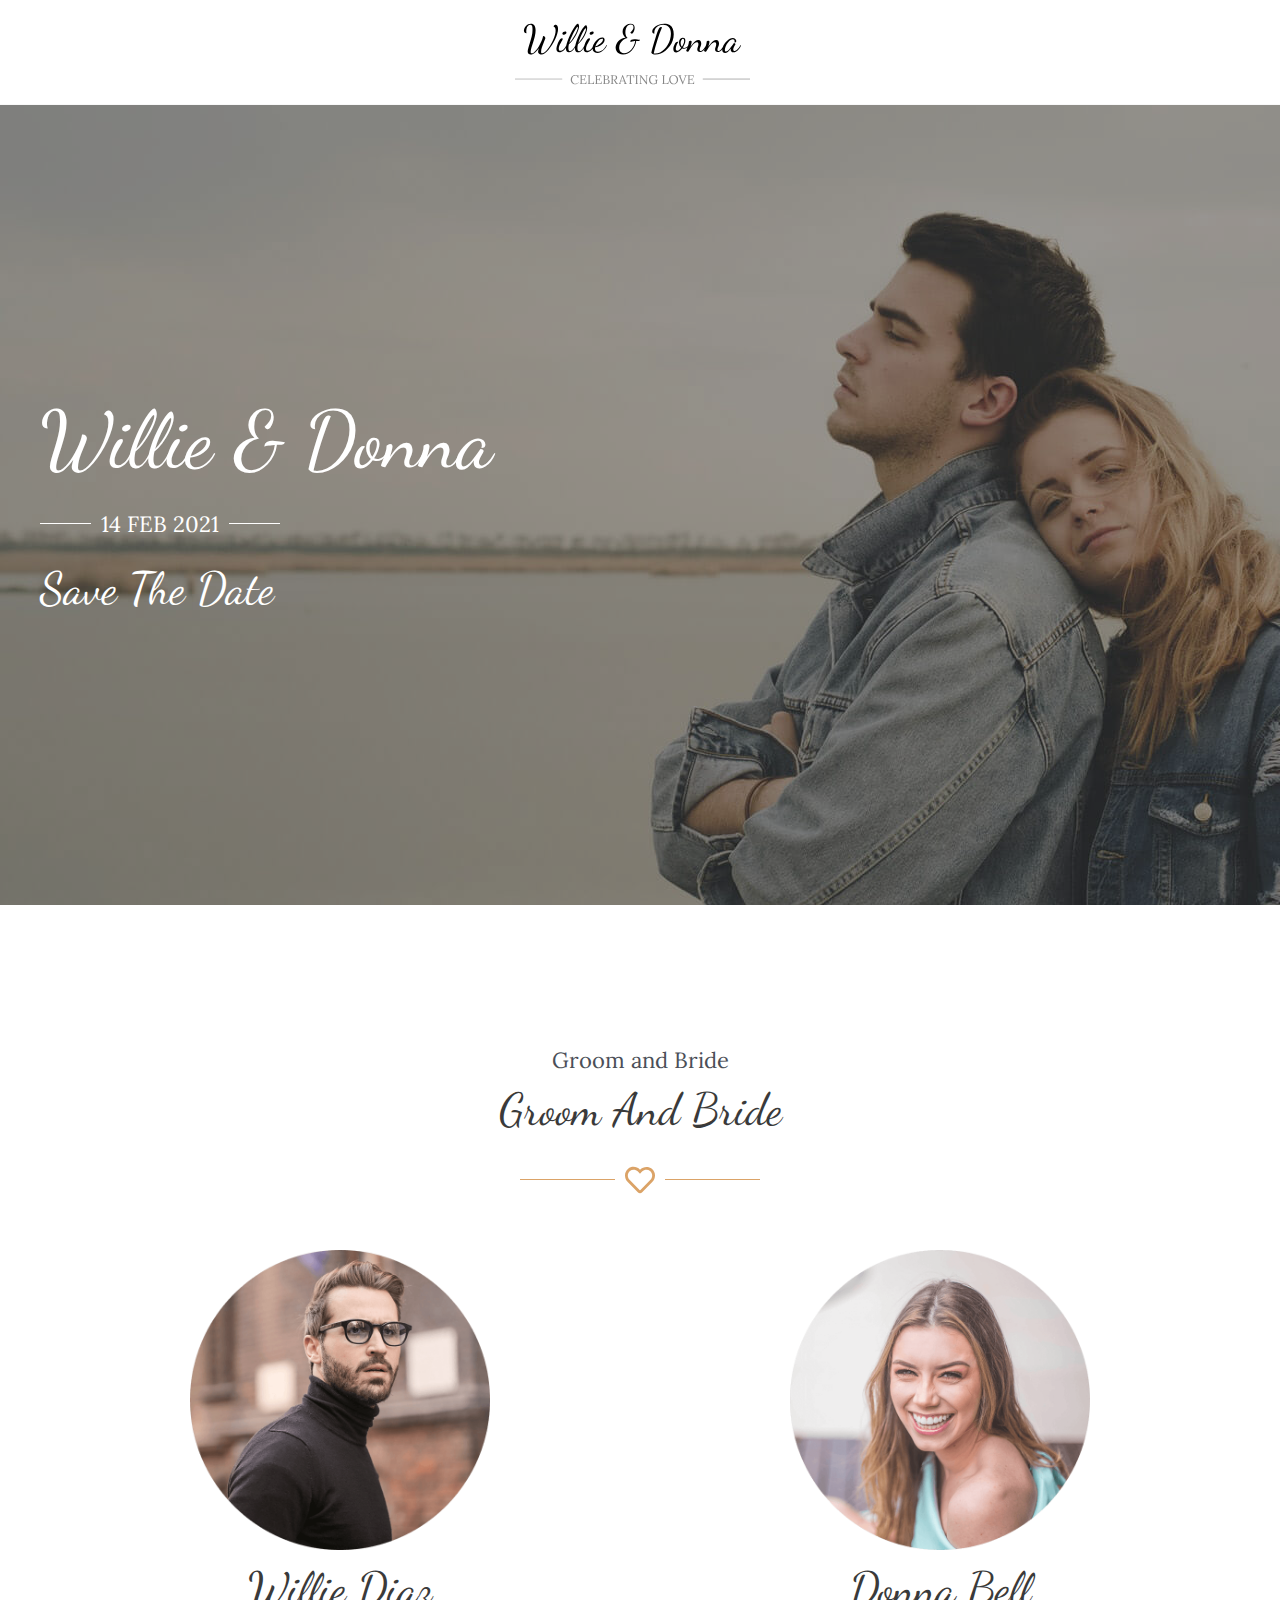
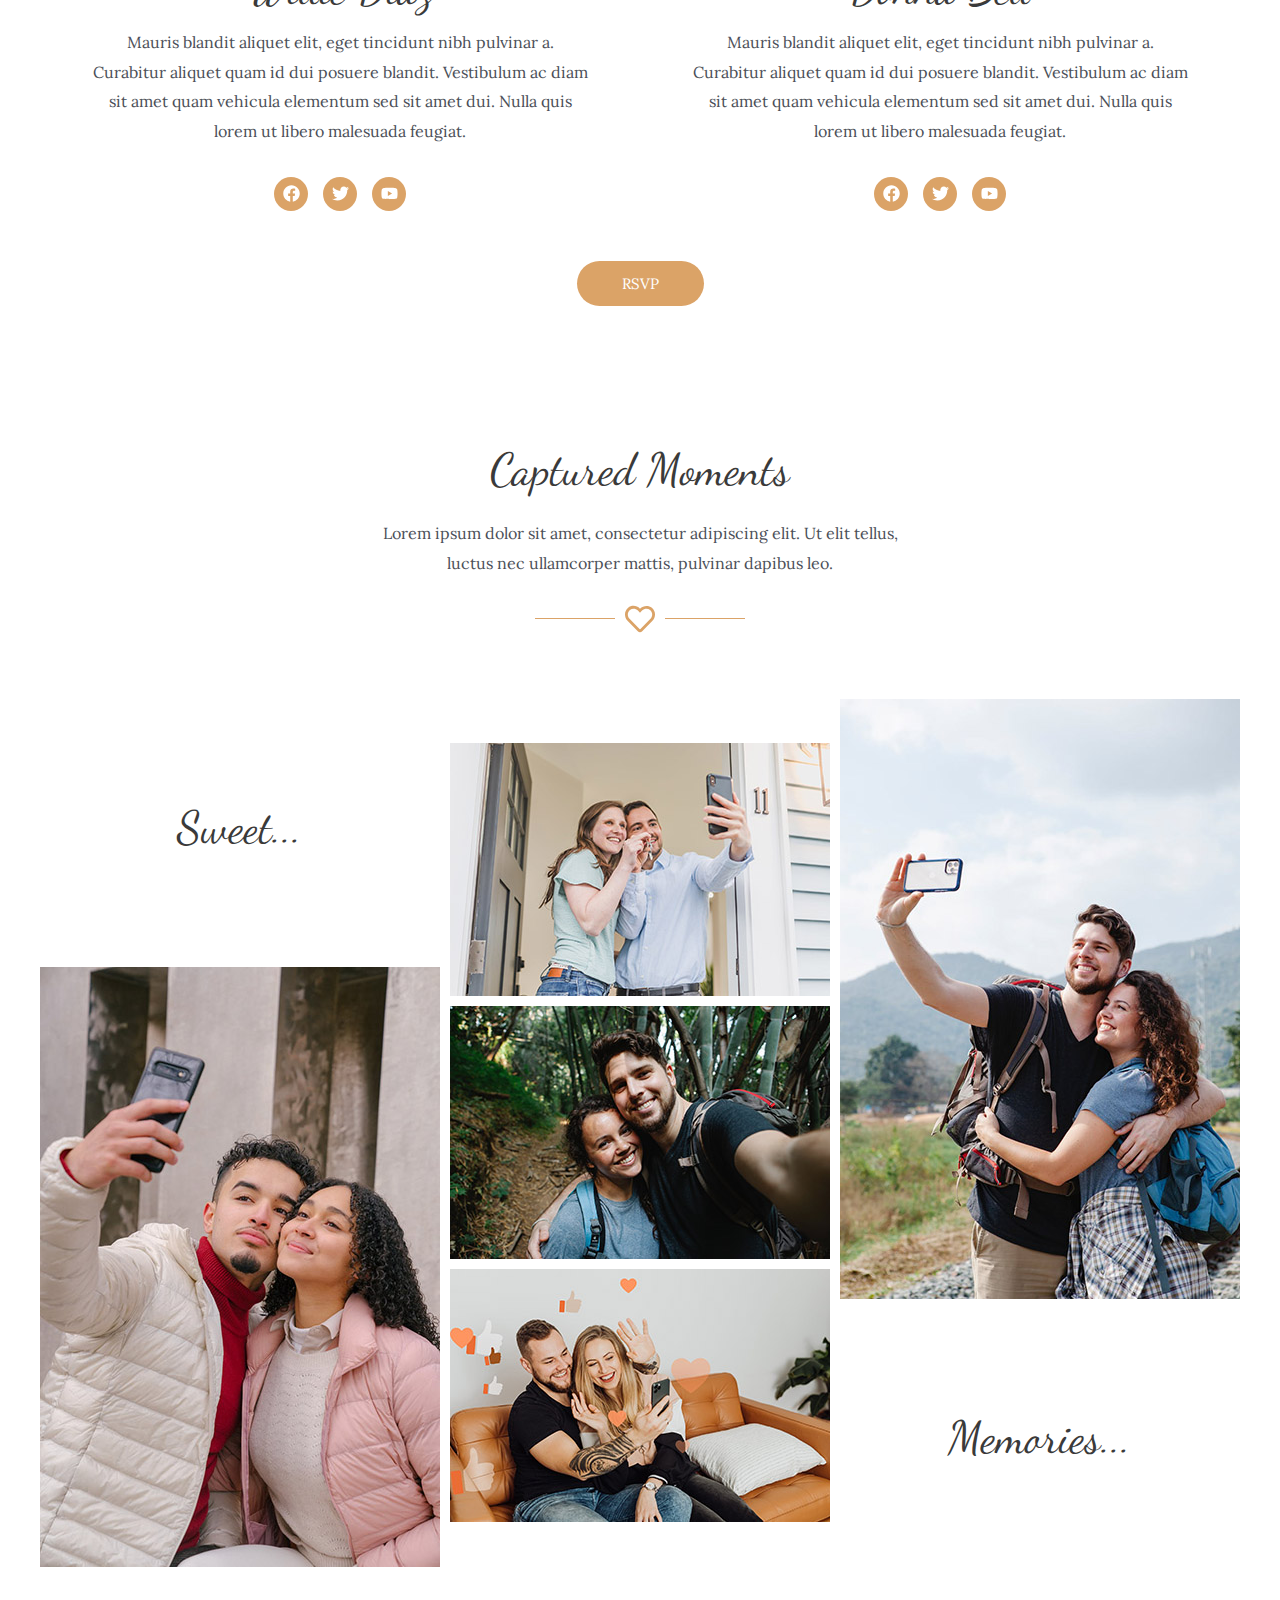
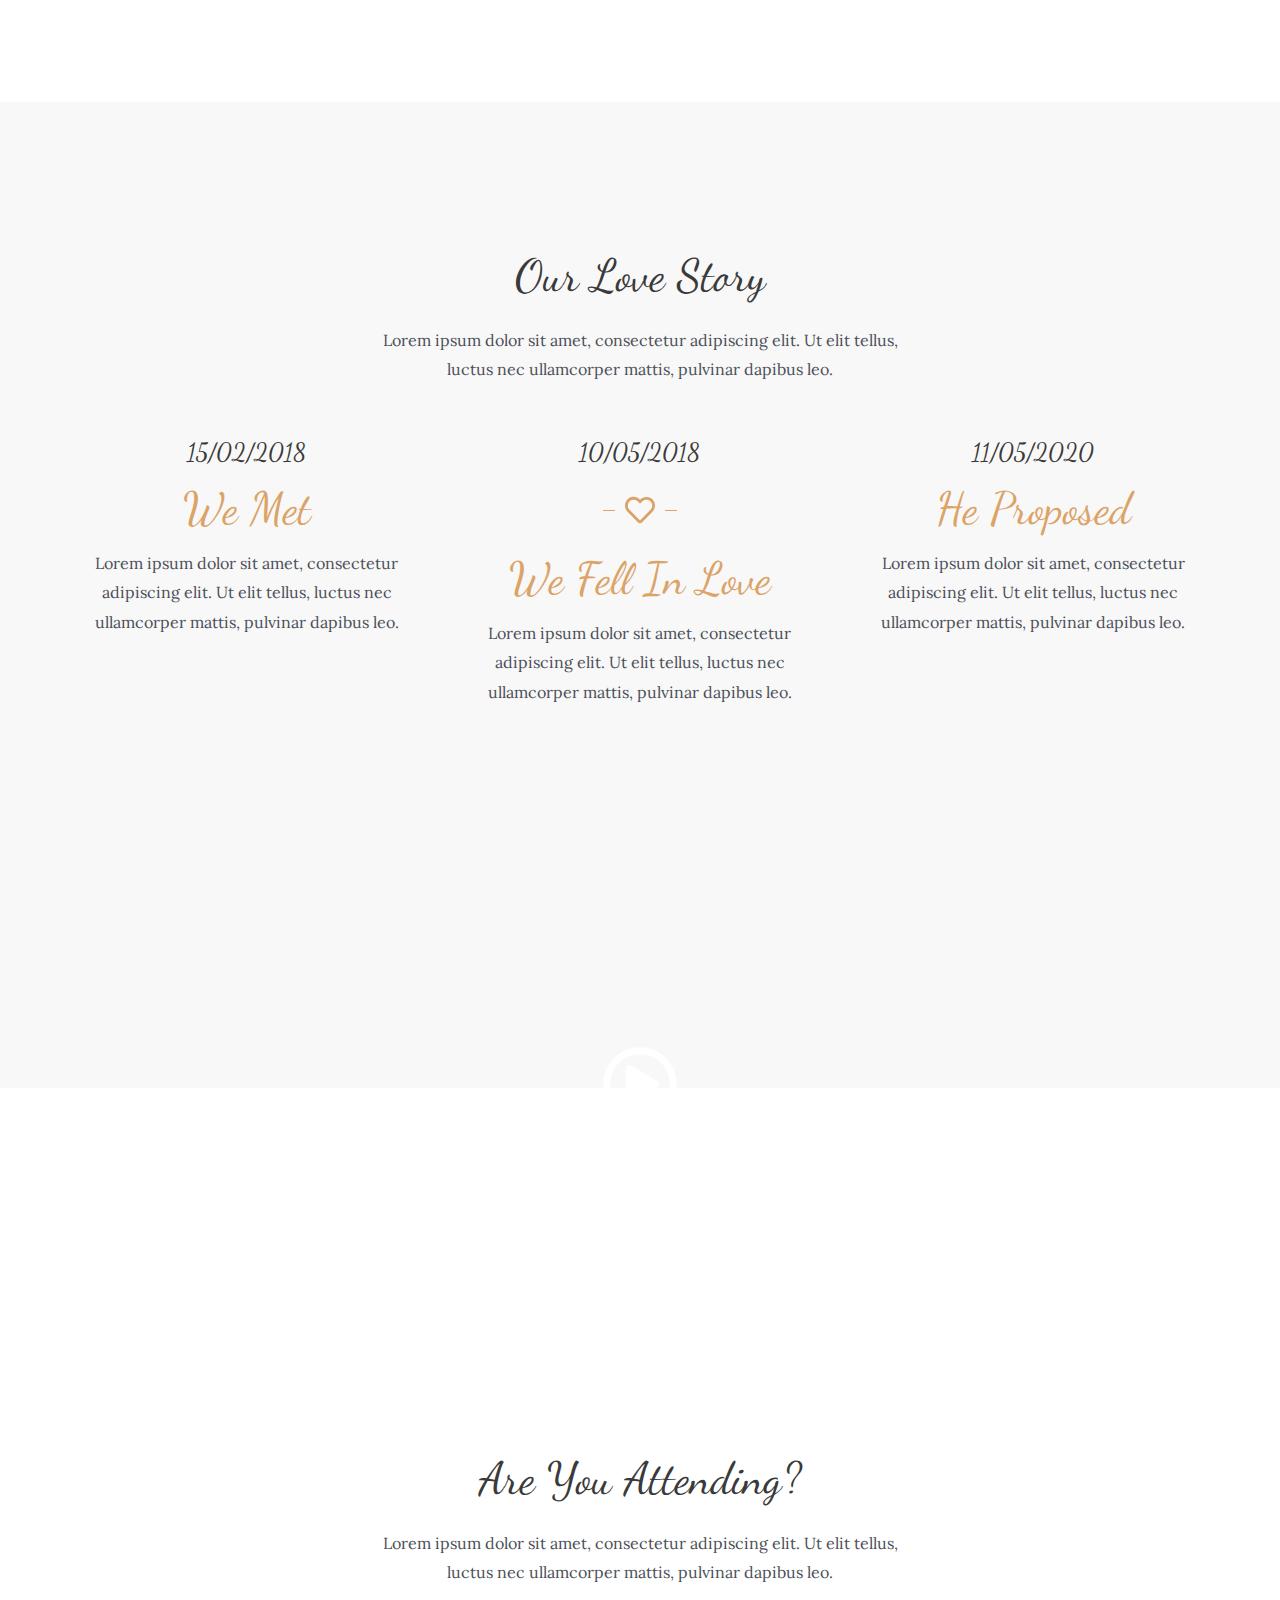
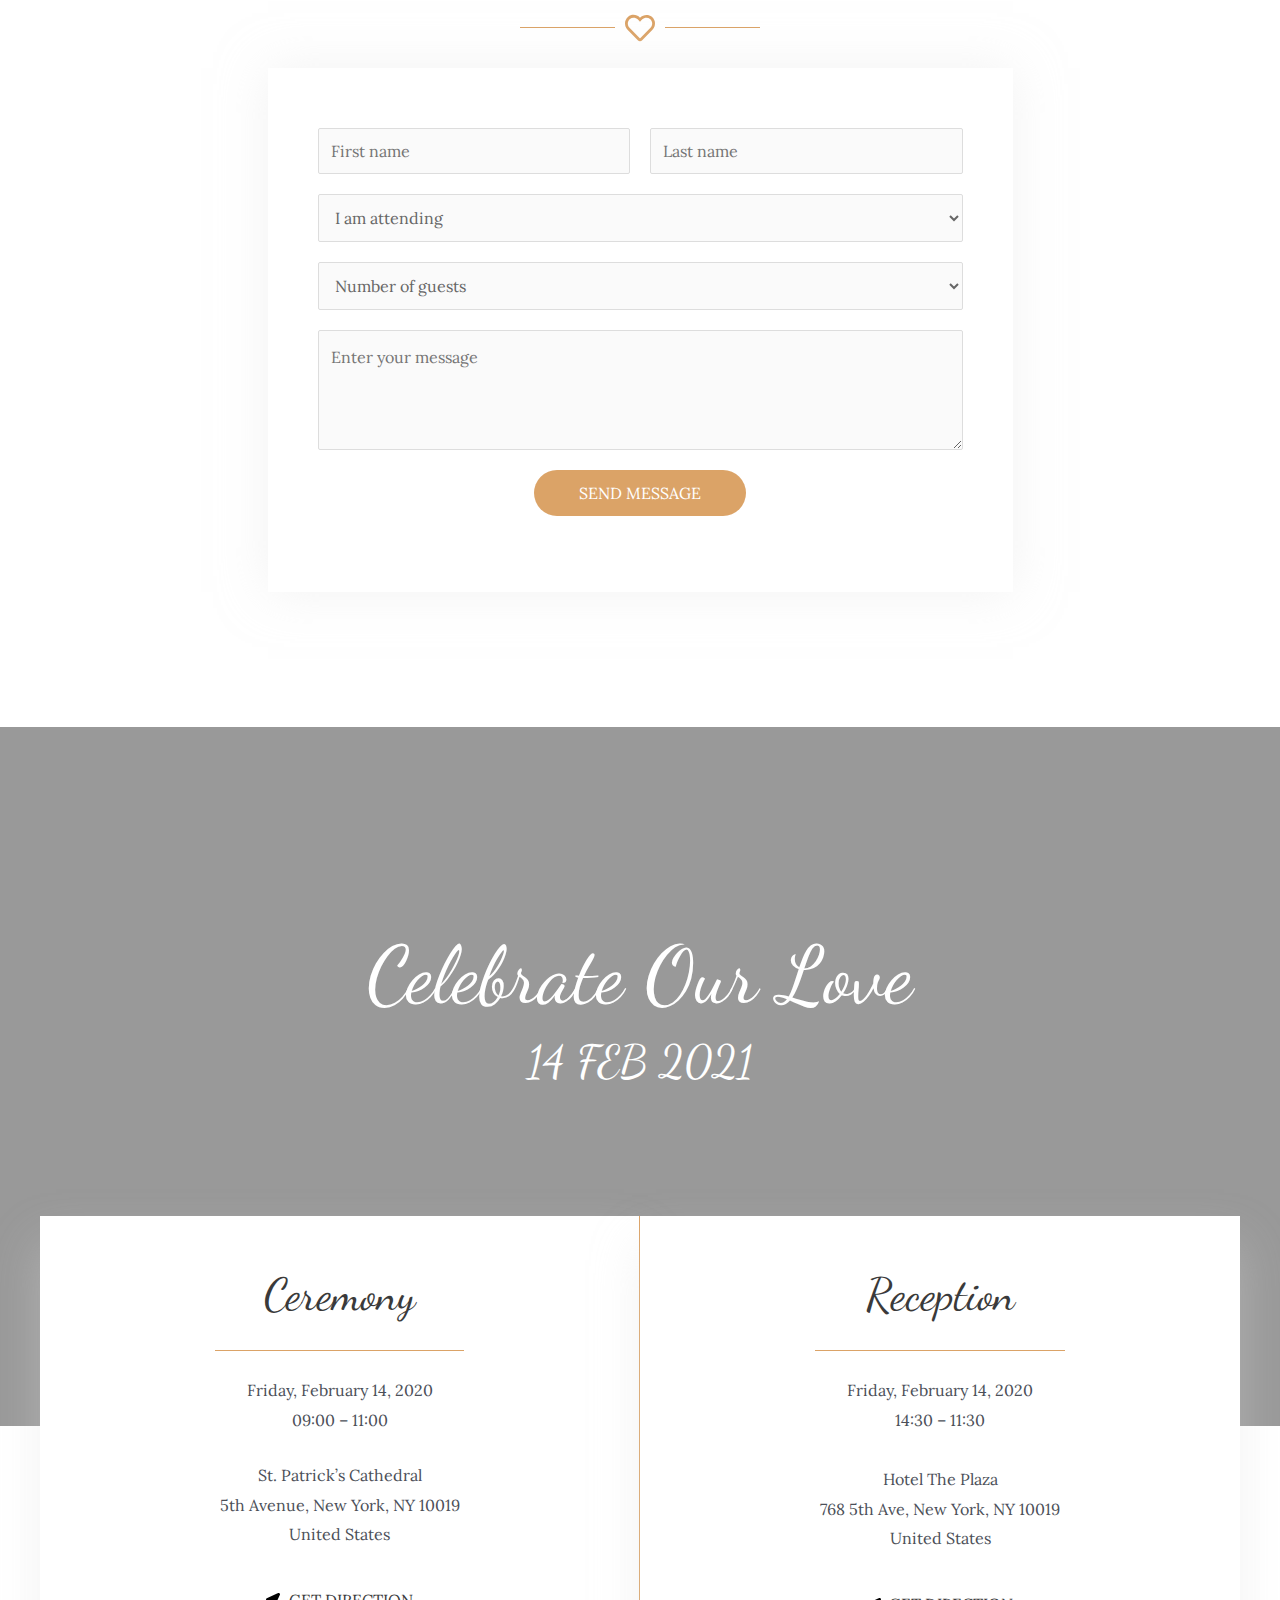
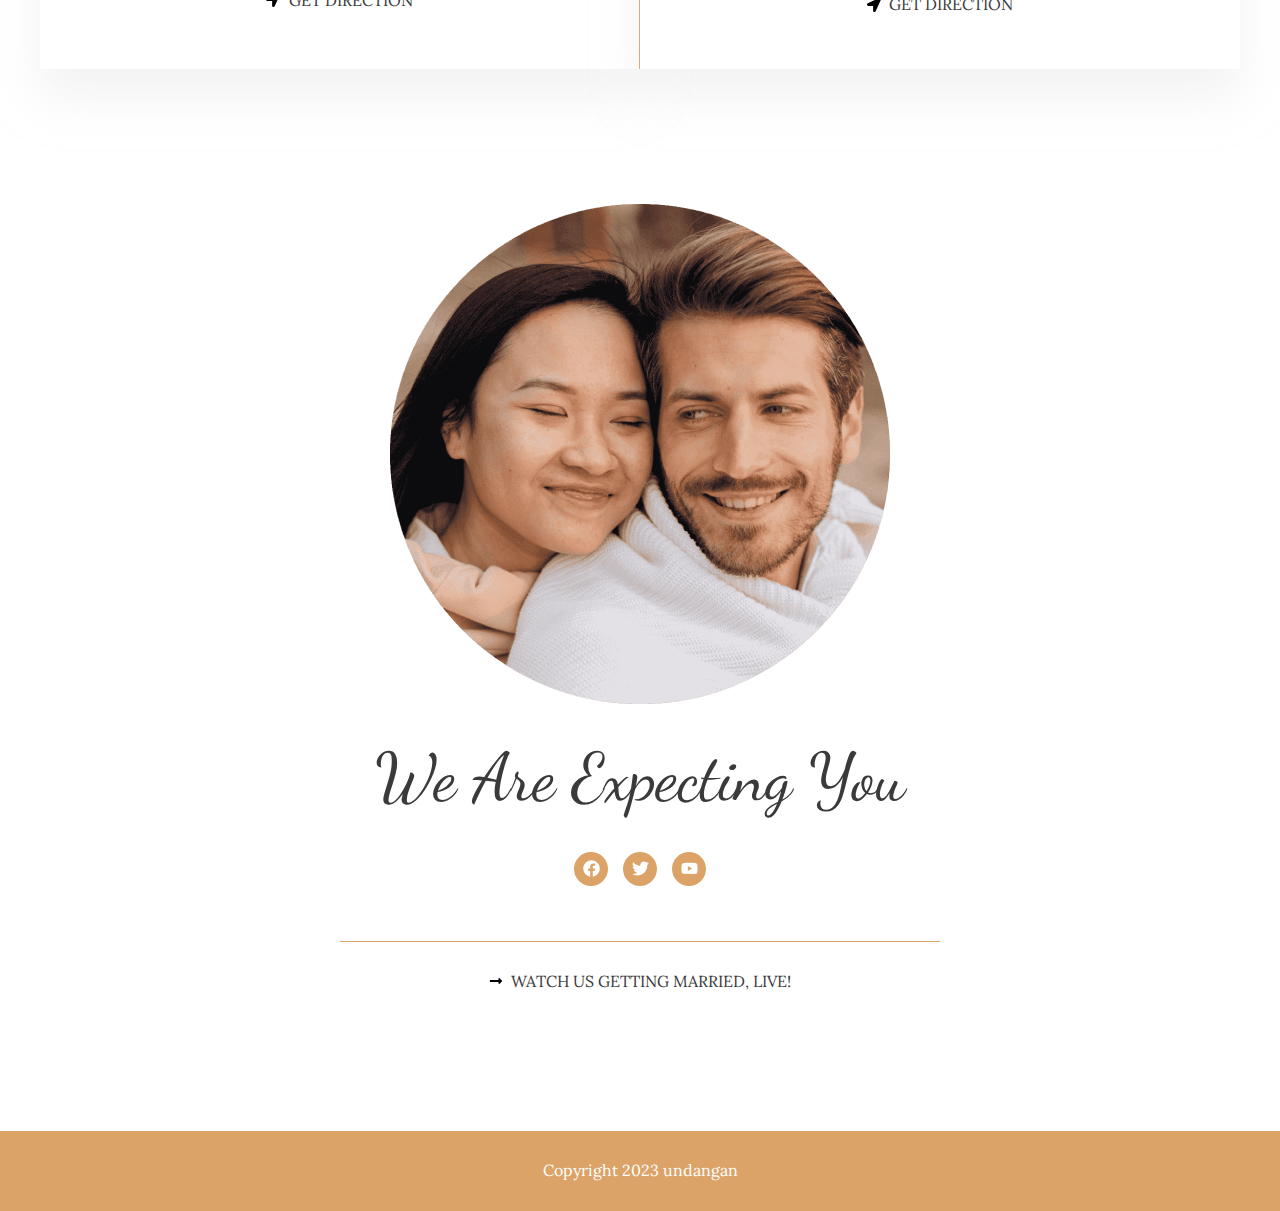
<file: index.html>
<!DOCTYPE html>
<html lang="en-US">
<head>
<meta charset="UTF-8">
<meta name="viewport" content="width=device-width, initial-scale=1">
	 <link rel="profile" href="https://gmpg.org/xfn/11"> 
	 <title>undangan</title>
<meta name="robots" content="noindex, nofollow">
<link rel="dns-prefetch" href="//fonts.googleapis.com">
<link rel="alternate" type="application/rss+xml" title="undangan &raquo; Feed" href="https://firmanprimawan.github.io/undangan/feed/">
<link rel="alternate" type="application/rss+xml" title="undangan &raquo; Comments Feed" href="https://firmanprimawan.github.io/undangan/comments/feed/">
<script>
window._wpemojiSettings = {"baseUrl":"https:\/\/s.w.org\/images\/core\/emoji\/14.0.0\/72x72\/","ext":".png","svgUrl":"https:\/\/s.w.org\/images\/core\/emoji\/14.0.0\/svg\/","svgExt":".svg","source":{"concatemoji":"https:\/\/firmanprimawan.github.io\/undangan\/wp-includes\/js\/wp-emoji-release.min.js?ver=6.2.2"}};
/*! This file is auto-generated */
!function(e,a,t){var n,r,o,i=a.createElement("canvas"),p=i.getContext&&i.getContext("2d");function s(e,t){p.clearRect(0,0,i.width,i.height),p.fillText(e,0,0);e=i.toDataURL();return p.clearRect(0,0,i.width,i.height),p.fillText(t,0,0),e===i.toDataURL()}function c(e){var t=a.createElement("script");t.src=e,t.defer=t.type="text/javascript",a.getElementsByTagName("head")[0].appendChild(t)}for(o=Array("flag","emoji"),t.supports={everything:!0,everythingExceptFlag:!0},r=0;r<o.length;r++)t.supports[o[r]]=function(e){if(p&&p.fillText)switch(p.textBaseline="top",p.font="600 32px Arial",e){case"flag":return s("🏳️‍⚧️","🏳️​⚧️")?!1:!s("🇺🇳","🇺​🇳")&&!s("🏴󠁧󠁢󠁥󠁮󠁧󠁿","🏴​󠁧​󠁢​󠁥​󠁮​󠁧​󠁿");case"emoji":return!s("🫱🏻‍🫲🏿","🫱🏻​🫲🏿")}return!1}(o[r]),t.supports.everything=t.supports.everything&&t.supports[o[r]],"flag"!==o[r]&&(t.supports.everythingExceptFlag=t.supports.everythingExceptFlag&&t.supports[o[r]]);t.supports.everythingExceptFlag=t.supports.everythingExceptFlag&&!t.supports.flag,t.DOMReady=!1,t.readyCallback=function(){t.DOMReady=!0},t.supports.everything||(n=function(){t.readyCallback()},a.addEventListener?(a.addEventListener("DOMContentLoaded",n,!1),e.addEventListener("load",n,!1)):(e.attachEvent("onload",n),a.attachEvent("onreadystatechange",function(){"complete"===a.readyState&&t.readyCallback()})),(e=t.source||{}).concatemoji?c(e.concatemoji):e.wpemoji&&e.twemoji&&(c(e.twemoji),c(e.wpemoji)))}(window,document,window._wpemojiSettings);
</script>
<style>img.wp-smiley,
img.emoji {
	display: inline !important;
	border: none !important;
	box-shadow: none !important;
	height: 1em !important;
	width: 1em !important;
	margin: 0 0.07em !important;
	vertical-align: -0.1em !important;
	background: none !important;
	padding: 0 !important;
}</style>
	<link rel="stylesheet" id="astra-theme-css-css" href="https://firmanprimawan.github.io/undangan/wp-content/themes/astra/assets/css/minified/main.min.css?ver=4.1.5" media="all">
<style id="astra-theme-css-inline-css">.ast-no-sidebar .entry-content .alignfull {margin-left: calc( -50vw + 50%);margin-right: calc( -50vw + 50%);max-width: 100vw;width: 100vw;}.ast-no-sidebar .entry-content .alignwide {margin-left: calc(-41vw + 50%);margin-right: calc(-41vw + 50%);max-width: unset;width: unset;}.ast-no-sidebar .entry-content .alignfull .alignfull,.ast-no-sidebar .entry-content .alignfull .alignwide,.ast-no-sidebar .entry-content .alignwide .alignfull,.ast-no-sidebar .entry-content .alignwide .alignwide,.ast-no-sidebar .entry-content .wp-block-column .alignfull,.ast-no-sidebar .entry-content .wp-block-column .alignwide{width: 100%;margin-left: auto;margin-right: auto;}.wp-block-gallery,.blocks-gallery-grid {margin: 0;}.wp-block-separator {max-width: 100px;}.wp-block-separator.is-style-wide,.wp-block-separator.is-style-dots {max-width: none;}.entry-content .has-2-columns .wp-block-column:first-child {padding-right: 10px;}.entry-content .has-2-columns .wp-block-column:last-child {padding-left: 10px;}@media (max-width: 782px) {.entry-content .wp-block-columns .wp-block-column {flex-basis: 100%;}.entry-content .has-2-columns .wp-block-column:first-child {padding-right: 0;}.entry-content .has-2-columns .wp-block-column:last-child {padding-left: 0;}}body .entry-content .wp-block-latest-posts {margin-left: 0;}body .entry-content .wp-block-latest-posts li {list-style: none;}.ast-no-sidebar .ast-container .entry-content .wp-block-latest-posts {margin-left: 0;}.ast-header-break-point .entry-content .alignwide {margin-left: auto;margin-right: auto;}.entry-content .blocks-gallery-item img {margin-bottom: auto;}.wp-block-pullquote {border-top: 4px solid #555d66;border-bottom: 4px solid #555d66;color: #40464d;}:root{--ast-container-default-xlg-padding:6.67em;--ast-container-default-lg-padding:5.67em;--ast-container-default-slg-padding:4.34em;--ast-container-default-md-padding:3.34em;--ast-container-default-sm-padding:6.67em;--ast-container-default-xs-padding:2.4em;--ast-container-default-xxs-padding:1.4em;--ast-code-block-background:#EEEEEE;--ast-comment-inputs-background:#FAFAFA;}html{font-size:100%;}a,.page-title{color:var(--ast-global-color-2);}a:hover,a:focus{color:var(--ast-global-color-1);}body,button,input,select,textarea,.ast-button,.ast-custom-button{font-family:'Lora',serif;font-weight:400;font-size:16px;font-size:1rem;}blockquote{color:var(--ast-global-color-3);}h1,.entry-content h1,h2,.entry-content h2,h3,.entry-content h3,h4,.entry-content h4,h5,.entry-content h5,h6,.entry-content h6,.site-title,.site-title a{font-family:'Dancing Script',handwriting;font-weight:700;}.site-title{font-size:35px;font-size:2.1875rem;display:none;}header .custom-logo-link img{max-width:235px;}.astra-logo-svg{width:235px;}.astra-logo-svg:not(.sticky-custom-logo .astra-logo-svg,.transparent-custom-logo .astra-logo-svg,.advanced-header-logo .astra-logo-svg){height:72px;}.site-header .site-description{font-size:15px;font-size:0.9375rem;display:none;}.entry-title{font-size:30px;font-size:1.875rem;}h1,.entry-content h1{font-size:80px;font-size:5rem;font-weight:normal;font-family:'Dancing Script',handwriting;}h2,.entry-content h2{font-size:45px;font-size:2.8125rem;font-weight:normal;font-family:'Dancing Script',handwriting;}h3,.entry-content h3{font-size:25px;font-size:1.5625rem;font-weight:normal;font-family:'Dancing Script',handwriting;}h4,.entry-content h4{font-size:20px;font-size:1.25rem;font-weight:700;font-family:'Dancing Script',handwriting;}h5,.entry-content h5{font-size:18px;font-size:1.125rem;font-weight:700;font-family:'Dancing Script',handwriting;}h6,.entry-content h6{font-size:15px;font-size:0.9375rem;font-weight:700;font-family:'Dancing Script',handwriting;}::selection{background-color:var(--ast-global-color-0);color:#000000;}body,h1,.entry-title a,.entry-content h1,h2,.entry-content h2,h3,.entry-content h3,h4,.entry-content h4,h5,.entry-content h5,h6,.entry-content h6{color:var(--ast-global-color-3);}.tagcloud a:hover,.tagcloud a:focus,.tagcloud a.current-item{color:#ffffff;border-color:var(--ast-global-color-2);background-color:var(--ast-global-color-2);}input:focus,input[type="text"]:focus,input[type="email"]:focus,input[type="url"]:focus,input[type="password"]:focus,input[type="reset"]:focus,input[type="search"]:focus,textarea:focus{border-color:var(--ast-global-color-2);}input[type="radio"]:checked,input[type=reset],input[type="checkbox"]:checked,input[type="checkbox"]:hover:checked,input[type="checkbox"]:focus:checked,input[type=range]::-webkit-slider-thumb{border-color:var(--ast-global-color-2);background-color:var(--ast-global-color-2);box-shadow:none;}.site-footer a:hover + .post-count,.site-footer a:focus + .post-count{background:var(--ast-global-color-2);border-color:var(--ast-global-color-2);}.single .nav-links .nav-previous,.single .nav-links .nav-next{color:var(--ast-global-color-2);}.entry-meta,.entry-meta *{line-height:1.45;color:var(--ast-global-color-2);}.entry-meta a:hover,.entry-meta a:hover *,.entry-meta a:focus,.entry-meta a:focus *,.page-links > .page-link,.page-links .page-link:hover,.post-navigation a:hover{color:var(--ast-global-color-1);}#cat option,.secondary .calendar_wrap thead a,.secondary .calendar_wrap thead a:visited{color:var(--ast-global-color-2);}.secondary .calendar_wrap #today,.ast-progress-val span{background:var(--ast-global-color-2);}.secondary a:hover + .post-count,.secondary a:focus + .post-count{background:var(--ast-global-color-2);border-color:var(--ast-global-color-2);}.calendar_wrap #today > a{color:#ffffff;}.page-links .page-link,.single .post-navigation a{color:var(--ast-global-color-2);}.ast-archive-title{color:var(--ast-global-color-2);}.widget-title{font-size:22px;font-size:1.375rem;color:var(--ast-global-color-2);}a:focus-visible,.ast-menu-toggle:focus-visible,.site .skip-link:focus-visible,.wp-block-loginout input:focus-visible,.wp-block-search.wp-block-search__button-inside .wp-block-search__inside-wrapper,.ast-header-navigation-arrow:focus-visible{outline-style:dotted;outline-color:inherit;outline-width:thin;border-color:transparent;}input:focus,input[type="text"]:focus,input[type="email"]:focus,input[type="url"]:focus,input[type="password"]:focus,input[type="reset"]:focus,input[type="search"]:focus,textarea:focus,.wp-block-search__input:focus,[data-section="section-header-mobile-trigger"] .ast-button-wrap .ast-mobile-menu-trigger-minimal:focus,.ast-mobile-popup-drawer.active .menu-toggle-close:focus,.woocommerce-ordering select.orderby:focus,#ast-scroll-top:focus,.woocommerce a.add_to_cart_button:focus,.woocommerce .button.single_add_to_cart_button:focus{border-style:dotted;border-color:inherit;border-width:thin;outline-color:transparent;}.ast-logo-title-inline .site-logo-img{padding-right:1em;}.site-logo-img img{ transition:all 0.2s linear;}.ast-page-builder-template .hentry {margin: 0;}.ast-page-builder-template .site-content > .ast-container {max-width: 100%;padding: 0;}.ast-page-builder-template .site-content #primary {padding: 0;margin: 0;}.ast-page-builder-template .no-results {text-align: center;margin: 4em auto;}.ast-page-builder-template .ast-pagination {padding: 2em;}.ast-page-builder-template .entry-header.ast-no-title.ast-no-thumbnail {margin-top: 0;}.ast-page-builder-template .entry-header.ast-header-without-markup {margin-top: 0;margin-bottom: 0;}.ast-page-builder-template .entry-header.ast-no-title.ast-no-meta {margin-bottom: 0;}.ast-page-builder-template.single .post-navigation {padding-bottom: 2em;}.ast-page-builder-template.single-post .site-content > .ast-container {max-width: 100%;}.ast-page-builder-template .entry-header {margin-top: 4em;margin-left: auto;margin-right: auto;padding-left: 20px;padding-right: 20px;}.single.ast-page-builder-template .entry-header {padding-left: 20px;padding-right: 20px;}.ast-page-builder-template .ast-archive-description {margin: 4em auto 0;padding-left: 20px;padding-right: 20px;}.ast-page-builder-template.ast-no-sidebar .entry-content .alignwide {margin-left: 0;margin-right: 0;}@media (max-width:921px){#ast-desktop-header{display:none;}}@media (min-width:921px){#ast-mobile-header{display:none;}}.wp-block-buttons.aligncenter{justify-content:center;}@media (max-width:921px){.ast-theme-transparent-header #primary,.ast-theme-transparent-header #secondary{padding:0;}}@media (max-width:921px){.ast-plain-container.ast-no-sidebar #primary{padding:0;}}.ast-plain-container.ast-no-sidebar #primary{margin-top:0;margin-bottom:0;}@media (min-width:1200px){.wp-block-group .has-background{padding:20px;}}@media (min-width:1200px){.ast-no-sidebar.ast-separate-container .entry-content .wp-block-group.alignwide,.ast-no-sidebar.ast-separate-container .entry-content .wp-block-cover.alignwide{margin-left:-20px;margin-right:-20px;padding-left:20px;padding-right:20px;}.ast-no-sidebar.ast-separate-container .entry-content .wp-block-cover.alignfull,.ast-no-sidebar.ast-separate-container .entry-content .wp-block-group.alignfull{margin-left:-6.67em;margin-right:-6.67em;padding-left:6.67em;padding-right:6.67em;}}@media (min-width:1200px){.wp-block-cover-image.alignwide .wp-block-cover__inner-container,.wp-block-cover.alignwide .wp-block-cover__inner-container,.wp-block-cover-image.alignfull .wp-block-cover__inner-container,.wp-block-cover.alignfull .wp-block-cover__inner-container{width:100%;}}.wp-block-columns{margin-bottom:unset;}.wp-block-image.size-full{margin:2rem 0;}.wp-block-separator.has-background{padding:0;}.wp-block-gallery{margin-bottom:1.6em;}.wp-block-group{padding-top:4em;padding-bottom:4em;}.wp-block-group__inner-container .wp-block-columns:last-child,.wp-block-group__inner-container :last-child,.wp-block-table table{margin-bottom:0;}.blocks-gallery-grid{width:100%;}.wp-block-navigation-link__content{padding:5px 0;}.wp-block-group .wp-block-group .has-text-align-center,.wp-block-group .wp-block-column .has-text-align-center{max-width:100%;}.has-text-align-center{margin:0 auto;}@media (min-width:1200px){.wp-block-cover__inner-container,.alignwide .wp-block-group__inner-container,.alignfull .wp-block-group__inner-container{max-width:1200px;margin:0 auto;}.wp-block-group.alignnone,.wp-block-group.aligncenter,.wp-block-group.alignleft,.wp-block-group.alignright,.wp-block-group.alignwide,.wp-block-columns.alignwide{margin:2rem 0 1rem 0;}}@media (max-width:1200px){.wp-block-group{padding:3em;}.wp-block-group .wp-block-group{padding:1.5em;}.wp-block-columns,.wp-block-column{margin:1rem 0;}}@media (min-width:921px){.wp-block-columns .wp-block-group{padding:2em;}}@media (max-width:544px){.wp-block-cover-image .wp-block-cover__inner-container,.wp-block-cover .wp-block-cover__inner-container{width:unset;}.wp-block-cover,.wp-block-cover-image{padding:2em 0;}.wp-block-group,.wp-block-cover{padding:2em;}.wp-block-media-text__media img,.wp-block-media-text__media video{width:unset;max-width:100%;}.wp-block-media-text.has-background .wp-block-media-text__content{padding:1em;}}.wp-block-image.aligncenter{margin-left:auto;margin-right:auto;}.wp-block-table.aligncenter{margin-left:auto;margin-right:auto;}@media (min-width:544px){.entry-content .wp-block-media-text.has-media-on-the-right .wp-block-media-text__content{padding:0 8% 0 0;}.entry-content .wp-block-media-text .wp-block-media-text__content{padding:0 0 0 8%;}.ast-plain-container .site-content .entry-content .has-custom-content-position.is-position-bottom-left > *,.ast-plain-container .site-content .entry-content .has-custom-content-position.is-position-bottom-right > *,.ast-plain-container .site-content .entry-content .has-custom-content-position.is-position-top-left > *,.ast-plain-container .site-content .entry-content .has-custom-content-position.is-position-top-right > *,.ast-plain-container .site-content .entry-content .has-custom-content-position.is-position-center-right > *,.ast-plain-container .site-content .entry-content .has-custom-content-position.is-position-center-left > *{margin:0;}}@media (max-width:544px){.entry-content .wp-block-media-text .wp-block-media-text__content{padding:8% 0;}.wp-block-media-text .wp-block-media-text__media img{width:auto;max-width:100%;}}.wp-block-button.is-style-outline .wp-block-button__link{border-color:var(--ast-global-color-0);border-top-width:0px;border-right-width:0px;border-bottom-width:0px;border-left-width:0px;}div.wp-block-button.is-style-outline > .wp-block-button__link:not(.has-text-color),div.wp-block-button.wp-block-button__link.is-style-outline:not(.has-text-color){color:var(--ast-global-color-0);}.wp-block-button.is-style-outline .wp-block-button__link:hover,div.wp-block-button.is-style-outline .wp-block-button__link:focus,div.wp-block-button.is-style-outline > .wp-block-button__link:not(.has-text-color):hover,div.wp-block-button.wp-block-button__link.is-style-outline:not(.has-text-color):hover{color:var(--ast-global-color-5);background-color:var(--ast-global-color-1);border-color:var(--ast-global-color-1);}.post-page-numbers.current .page-link,.ast-pagination .page-numbers.current{color:#000000;border-color:var(--ast-global-color-0);background-color:var(--ast-global-color-0);border-radius:2px;}@media (min-width:544px){.entry-content > .alignleft{margin-right:20px;}.entry-content > .alignright{margin-left:20px;}}.wp-block-button.is-style-outline .wp-block-button__link{border-top-width:0px;border-right-width:0px;border-bottom-width:0px;border-left-width:0px;}h1.widget-title{font-weight:normal;}h2.widget-title{font-weight:normal;}h3.widget-title{font-weight:normal;}@media (max-width:921px){.ast-separate-container #primary,.ast-separate-container #secondary{padding:1.5em 0;}#primary,#secondary{padding:1.5em 0;margin:0;}.ast-left-sidebar #content > .ast-container{display:flex;flex-direction:column-reverse;width:100%;}.ast-separate-container .ast-article-post,.ast-separate-container .ast-article-single{padding:1.5em 2.14em;}.ast-author-box img.avatar{margin:20px 0 0 0;}}@media (min-width:922px){.ast-separate-container.ast-right-sidebar #primary,.ast-separate-container.ast-left-sidebar #primary{border:0;}.search-no-results.ast-separate-container #primary{margin-bottom:4em;}}.elementor-button-wrapper .elementor-button{border-style:solid;text-decoration:none;border-top-width:0px;border-right-width:0px;border-left-width:0px;border-bottom-width:0px;}body .elementor-button.elementor-size-sm,body .elementor-button.elementor-size-xs,body .elementor-button.elementor-size-md,body .elementor-button.elementor-size-lg,body .elementor-button.elementor-size-xl,body .elementor-button{border-top-left-radius:100px;border-top-right-radius:100px;border-bottom-right-radius:100px;border-bottom-left-radius:100px;padding-top:15px;padding-right:45px;padding-bottom:15px;padding-left:45px;}.elementor-button-wrapper .elementor-button{border-color:var(--ast-global-color-0);background-color:var(--ast-global-color-0);}.elementor-button-wrapper .elementor-button:hover,.elementor-button-wrapper .elementor-button:focus{color:var(--ast-global-color-5);background-color:var(--ast-global-color-1);border-color:var(--ast-global-color-1);}.wp-block-button .wp-block-button__link ,.elementor-button-wrapper .elementor-button,.elementor-button-wrapper .elementor-button:visited{color:var(--ast-global-color-5);}.elementor-button-wrapper .elementor-button{line-height:1em;}.wp-block-button .wp-block-button__link:hover,.wp-block-button .wp-block-button__link:focus{color:var(--ast-global-color-5);background-color:var(--ast-global-color-1);border-color:var(--ast-global-color-1);}.wp-block-button .wp-block-button__link{border-style:solid;border-top-width:0px;border-right-width:0px;border-left-width:0px;border-bottom-width:0px;border-color:var(--ast-global-color-0);background-color:var(--ast-global-color-0);color:var(--ast-global-color-5);font-family:inherit;font-weight:inherit;line-height:1em;border-top-left-radius:100px;border-top-right-radius:100px;border-bottom-right-radius:100px;border-bottom-left-radius:100px;padding-top:15px;padding-right:45px;padding-bottom:15px;padding-left:45px;}.menu-toggle,button,.ast-button,.ast-custom-button,.button,input#submit,input[type="button"],input[type="submit"],input[type="reset"],form[CLASS*="wp-block-search__"].wp-block-search .wp-block-search__inside-wrapper .wp-block-search__button{border-style:solid;border-top-width:0px;border-right-width:0px;border-left-width:0px;border-bottom-width:0px;color:var(--ast-global-color-5);border-color:var(--ast-global-color-0);background-color:var(--ast-global-color-0);padding-top:15px;padding-right:45px;padding-bottom:15px;padding-left:45px;font-family:inherit;font-weight:inherit;line-height:1em;border-top-left-radius:100px;border-top-right-radius:100px;border-bottom-right-radius:100px;border-bottom-left-radius:100px;}button:focus,.menu-toggle:hover,button:hover,.ast-button:hover,.ast-custom-button:hover .button:hover,.ast-custom-button:hover ,input[type=reset]:hover,input[type=reset]:focus,input#submit:hover,input#submit:focus,input[type="button"]:hover,input[type="button"]:focus,input[type="submit"]:hover,input[type="submit"]:focus,form[CLASS*="wp-block-search__"].wp-block-search .wp-block-search__inside-wrapper .wp-block-search__button:hover,form[CLASS*="wp-block-search__"].wp-block-search .wp-block-search__inside-wrapper .wp-block-search__button:focus{color:var(--ast-global-color-5);background-color:var(--ast-global-color-1);border-color:var(--ast-global-color-1);}@media (max-width:921px){.ast-mobile-header-stack .main-header-bar .ast-search-menu-icon{display:inline-block;}.ast-header-break-point.ast-header-custom-item-outside .ast-mobile-header-stack .main-header-bar .ast-search-icon{margin:0;}.ast-comment-avatar-wrap img{max-width:2.5em;}.ast-separate-container .ast-comment-list li.depth-1{padding:1.5em 2.14em;}.ast-separate-container .comment-respond{padding:2em 2.14em;}.ast-comment-meta{padding:0 1.8888em 1.3333em;}}@media (min-width:544px){.ast-container{max-width:100%;}}@media (max-width:544px){.ast-separate-container .ast-article-post,.ast-separate-container .ast-article-single,.ast-separate-container .comments-title,.ast-separate-container .ast-archive-description{padding:1.5em 1em;}.ast-separate-container #content .ast-container{padding-left:0.54em;padding-right:0.54em;}.ast-separate-container .ast-comment-list li.depth-1{padding:1.5em 1em;margin-bottom:1.5em;}.ast-separate-container .ast-comment-list .bypostauthor{padding:.5em;}.ast-search-menu-icon.ast-dropdown-active .search-field{width:170px;}}body,.ast-separate-container{background-color:var(--ast-global-color-4);;background-image:none;;}.ast-no-sidebar.ast-separate-container .entry-content .alignfull {margin-left: -6.67em;margin-right: -6.67em;width: auto;}@media (max-width: 1200px) {.ast-no-sidebar.ast-separate-container .entry-content .alignfull {margin-left: -2.4em;margin-right: -2.4em;}}@media (max-width: 768px) {.ast-no-sidebar.ast-separate-container .entry-content .alignfull {margin-left: -2.14em;margin-right: -2.14em;}}@media (max-width: 544px) {.ast-no-sidebar.ast-separate-container .entry-content .alignfull {margin-left: -1em;margin-right: -1em;}}.ast-no-sidebar.ast-separate-container .entry-content .alignwide {margin-left: -20px;margin-right: -20px;}.ast-no-sidebar.ast-separate-container .entry-content .wp-block-column .alignfull,.ast-no-sidebar.ast-separate-container .entry-content .wp-block-column .alignwide {margin-left: auto;margin-right: auto;width: 100%;}@media (max-width:921px){.site-title{display:none;}.site-header .site-description{display:none;}.entry-title{font-size:30px;}h1,.entry-content h1{font-size:60px;}h2,.entry-content h2{font-size:25px;}h3,.entry-content h3{font-size:20px;}.astra-logo-svg{width:150px;}.astra-logo-svg:not(.sticky-custom-logo .astra-logo-svg,.transparent-custom-logo .astra-logo-svg,.advanced-header-logo .astra-logo-svg){height:52px;}header .custom-logo-link img,.ast-header-break-point .site-logo-img .custom-mobile-logo-link img{max-width:150px;}}@media (max-width:544px){.site-title{display:none;}.site-header .site-description{display:none;}.entry-title{font-size:30px;}h1,.entry-content h1{font-size:43px;}h2,.entry-content h2{font-size:32px;}h3,.entry-content h3{font-size:20px;}header .custom-logo-link img,.ast-header-break-point .site-branding img,.ast-header-break-point .custom-logo-link img{max-width:100px;}.astra-logo-svg{width:100px;}.astra-logo-svg:not(.sticky-custom-logo .astra-logo-svg,.transparent-custom-logo .astra-logo-svg,.advanced-header-logo .astra-logo-svg){height:30px;}.ast-header-break-point .site-logo-img .custom-mobile-logo-link img{max-width:100px;}}@media (max-width:921px){html{font-size:91.2%;}}@media (max-width:544px){html{font-size:91.2%;}}@media (min-width:922px){.ast-container{max-width:1240px;}}@media (min-width:922px){.site-content .ast-container{display:flex;}}@media (max-width:921px){.site-content .ast-container{flex-direction:column;}}@media (min-width:922px){.main-header-menu .sub-menu .menu-item.ast-left-align-sub-menu:hover > .sub-menu,.main-header-menu .sub-menu .menu-item.ast-left-align-sub-menu.focus > .sub-menu{margin-left:-0px;}}.wp-block-search {margin-bottom: 20px;}.wp-block-site-tagline {margin-top: 20px;}form.wp-block-search .wp-block-search__input,.wp-block-search.wp-block-search__button-inside .wp-block-search__inside-wrapper {border-color: #eaeaea;background: #fafafa;}.wp-block-search.wp-block-search__button-inside .wp-block-search__inside-wrapper .wp-block-search__input:focus,.wp-block-loginout input:focus {outline: thin dotted;}.wp-block-loginout input:focus {border-color: transparent;} form.wp-block-search .wp-block-search__inside-wrapper .wp-block-search__input {padding: 12px;}form.wp-block-search .wp-block-search__button svg {fill: currentColor;width: 20px;height: 20px;}.wp-block-loginout p label {display: block;}.wp-block-loginout p:not(.login-remember):not(.login-submit) input {width: 100%;}.wp-block-loginout .login-remember input {width: 1.1rem;height: 1.1rem;margin: 0 5px 4px 0;vertical-align: middle;}blockquote {padding: 1.2em;}:root .has-ast-global-color-0-color{color:var(--ast-global-color-0);}:root .has-ast-global-color-0-background-color{background-color:var(--ast-global-color-0);}:root .wp-block-button .has-ast-global-color-0-color{color:var(--ast-global-color-0);}:root .wp-block-button .has-ast-global-color-0-background-color{background-color:var(--ast-global-color-0);}:root .has-ast-global-color-1-color{color:var(--ast-global-color-1);}:root .has-ast-global-color-1-background-color{background-color:var(--ast-global-color-1);}:root .wp-block-button .has-ast-global-color-1-color{color:var(--ast-global-color-1);}:root .wp-block-button .has-ast-global-color-1-background-color{background-color:var(--ast-global-color-1);}:root .has-ast-global-color-2-color{color:var(--ast-global-color-2);}:root .has-ast-global-color-2-background-color{background-color:var(--ast-global-color-2);}:root .wp-block-button .has-ast-global-color-2-color{color:var(--ast-global-color-2);}:root .wp-block-button .has-ast-global-color-2-background-color{background-color:var(--ast-global-color-2);}:root .has-ast-global-color-3-color{color:var(--ast-global-color-3);}:root .has-ast-global-color-3-background-color{background-color:var(--ast-global-color-3);}:root .wp-block-button .has-ast-global-color-3-color{color:var(--ast-global-color-3);}:root .wp-block-button .has-ast-global-color-3-background-color{background-color:var(--ast-global-color-3);}:root .has-ast-global-color-4-color{color:var(--ast-global-color-4);}:root .has-ast-global-color-4-background-color{background-color:var(--ast-global-color-4);}:root .wp-block-button .has-ast-global-color-4-color{color:var(--ast-global-color-4);}:root .wp-block-button .has-ast-global-color-4-background-color{background-color:var(--ast-global-color-4);}:root .has-ast-global-color-5-color{color:var(--ast-global-color-5);}:root .has-ast-global-color-5-background-color{background-color:var(--ast-global-color-5);}:root .wp-block-button .has-ast-global-color-5-color{color:var(--ast-global-color-5);}:root .wp-block-button .has-ast-global-color-5-background-color{background-color:var(--ast-global-color-5);}:root .has-ast-global-color-6-color{color:var(--ast-global-color-6);}:root .has-ast-global-color-6-background-color{background-color:var(--ast-global-color-6);}:root .wp-block-button .has-ast-global-color-6-color{color:var(--ast-global-color-6);}:root .wp-block-button .has-ast-global-color-6-background-color{background-color:var(--ast-global-color-6);}:root .has-ast-global-color-7-color{color:var(--ast-global-color-7);}:root .has-ast-global-color-7-background-color{background-color:var(--ast-global-color-7);}:root .wp-block-button .has-ast-global-color-7-color{color:var(--ast-global-color-7);}:root .wp-block-button .has-ast-global-color-7-background-color{background-color:var(--ast-global-color-7);}:root .has-ast-global-color-8-color{color:var(--ast-global-color-8);}:root .has-ast-global-color-8-background-color{background-color:var(--ast-global-color-8);}:root .wp-block-button .has-ast-global-color-8-color{color:var(--ast-global-color-8);}:root .wp-block-button .has-ast-global-color-8-background-color{background-color:var(--ast-global-color-8);}:root{--ast-global-color-0:#dba367;--ast-global-color-1:#d19a60;--ast-global-color-2:#3a3a3a;--ast-global-color-3:#4b4f58;--ast-global-color-4:#f8f8f8;--ast-global-color-5:#FFFFFF;--ast-global-color-6:#F2F5F7;--ast-global-color-7:#424242;--ast-global-color-8:#000000;}:root {--ast-border-color : #dddddd;}.ast-single-entry-banner {-js-display: flex;display: flex;flex-direction: column;justify-content: center;text-align: center;position: relative;background: #eeeeee;}.ast-single-entry-banner[data-banner-layout="layout-1"] {max-width: 1200px;background: inherit;padding: 20px 0;}.ast-single-entry-banner[data-banner-width-type="custom"] {margin: 0 auto;width: 100%;}.ast-single-entry-banner + .site-content .entry-header {margin-bottom: 0;}header.entry-header .entry-title{font-size:30px;font-size:1.875rem;}header.entry-header > *:not(:last-child){margin-bottom:10px;}.ast-archive-entry-banner {-js-display: flex;display: flex;flex-direction: column;justify-content: center;text-align: center;position: relative;background: #eeeeee;}.ast-archive-entry-banner[data-banner-width-type="custom"] {margin: 0 auto;width: 100%;}.ast-archive-entry-banner[data-banner-layout="layout-1"] {background: inherit;padding: 20px 0;text-align: left;}body.archive .ast-archive-description{max-width:1200px;width:100%;text-align:left;padding-top:3em;padding-right:3em;padding-bottom:3em;padding-left:3em;}body.archive .ast-archive-description .ast-archive-title,body.archive .ast-archive-description .ast-archive-title *{font-size:40px;font-size:2.5rem;}body.archive .ast-archive-description > *:not(:last-child){margin-bottom:10px;}@media (max-width:921px){body.archive .ast-archive-description{text-align:left;}}@media (max-width:544px){body.archive .ast-archive-description{text-align:left;}}.ast-breadcrumbs .trail-browse,.ast-breadcrumbs .trail-items,.ast-breadcrumbs .trail-items li{display:inline-block;margin:0;padding:0;border:none;background:inherit;text-indent:0;text-decoration:none;}.ast-breadcrumbs .trail-browse{font-size:inherit;font-style:inherit;font-weight:inherit;color:inherit;}.ast-breadcrumbs .trail-items{list-style:none;}.trail-items li::after{padding:0 0.3em;content:"\00bb";}.trail-items li:last-of-type::after{display:none;}h1,.entry-content h1,h2,.entry-content h2,h3,.entry-content h3,h4,.entry-content h4,h5,.entry-content h5,h6,.entry-content h6{color:var(--ast-global-color-2);}.entry-title a{color:var(--ast-global-color-2);}@media (max-width:921px){.ast-builder-grid-row-container.ast-builder-grid-row-tablet-3-firstrow .ast-builder-grid-row > *:first-child,.ast-builder-grid-row-container.ast-builder-grid-row-tablet-3-lastrow .ast-builder-grid-row > *:last-child{grid-column:1 / -1;}}@media (max-width:544px){.ast-builder-grid-row-container.ast-builder-grid-row-mobile-3-firstrow .ast-builder-grid-row > *:first-child,.ast-builder-grid-row-container.ast-builder-grid-row-mobile-3-lastrow .ast-builder-grid-row > *:last-child{grid-column:1 / -1;}}.ast-builder-layout-element[data-section="title_tagline"]{display:flex;}@media (max-width:921px){.ast-header-break-point .ast-builder-layout-element[data-section="title_tagline"]{display:flex;}}@media (max-width:544px){.ast-header-break-point .ast-builder-layout-element[data-section="title_tagline"]{display:flex;}}.site-below-footer-wrap{padding-top:20px;padding-bottom:20px;}.site-below-footer-wrap[data-section="section-below-footer-builder"]{background-color:var(--ast-global-color-0);;background-image:none;;min-height:80px;}.site-below-footer-wrap[data-section="section-below-footer-builder"] .ast-builder-grid-row{max-width:1200px;margin-left:auto;margin-right:auto;}.site-below-footer-wrap[data-section="section-below-footer-builder"] .ast-builder-grid-row,.site-below-footer-wrap[data-section="section-below-footer-builder"] .site-footer-section{align-items:flex-start;}.site-below-footer-wrap[data-section="section-below-footer-builder"].ast-footer-row-inline .site-footer-section{display:flex;margin-bottom:0;}.ast-builder-grid-row-full .ast-builder-grid-row{grid-template-columns:1fr;}@media (max-width:921px){.site-below-footer-wrap[data-section="section-below-footer-builder"].ast-footer-row-tablet-inline .site-footer-section{display:flex;margin-bottom:0;}.site-below-footer-wrap[data-section="section-below-footer-builder"].ast-footer-row-tablet-stack .site-footer-section{display:block;margin-bottom:10px;}.ast-builder-grid-row-container.ast-builder-grid-row-tablet-full .ast-builder-grid-row{grid-template-columns:1fr;}}@media (max-width:544px){.site-below-footer-wrap[data-section="section-below-footer-builder"].ast-footer-row-mobile-inline .site-footer-section{display:flex;margin-bottom:0;}.site-below-footer-wrap[data-section="section-below-footer-builder"].ast-footer-row-mobile-stack .site-footer-section{display:block;margin-bottom:10px;}.ast-builder-grid-row-container.ast-builder-grid-row-mobile-full .ast-builder-grid-row{grid-template-columns:1fr;}}.site-below-footer-wrap[data-section="section-below-footer-builder"]{display:grid;}@media (max-width:921px){.ast-header-break-point .site-below-footer-wrap[data-section="section-below-footer-builder"]{display:grid;}}@media (max-width:544px){.ast-header-break-point .site-below-footer-wrap[data-section="section-below-footer-builder"]{display:grid;}}.ast-footer-copyright{text-align:center;}.ast-footer-copyright {color:var(--ast-global-color-5);}@media (max-width:921px){.ast-footer-copyright{text-align:center;}}@media (max-width:544px){.ast-footer-copyright{text-align:center;}}.ast-footer-copyright.ast-builder-layout-element{display:flex;}@media (max-width:921px){.ast-header-break-point .ast-footer-copyright.ast-builder-layout-element{display:flex;}}@media (max-width:544px){.ast-header-break-point .ast-footer-copyright.ast-builder-layout-element{display:flex;}}.footer-widget-area.widget-area.site-footer-focus-item{width:auto;}.elementor-widget-heading .elementor-heading-title{margin:0;}.elementor-page .ast-menu-toggle{color:unset !important;background:unset !important;}.elementor-post.elementor-grid-item.hentry{margin-bottom:0;}.woocommerce div.product .elementor-element.elementor-products-grid .related.products ul.products li.product,.elementor-element .elementor-wc-products .woocommerce[class*='columns-'] ul.products li.product{width:auto;margin:0;float:none;}.elementor-toc__list-wrapper{margin:0;}.ast-left-sidebar .elementor-section.elementor-section-stretched,.ast-right-sidebar .elementor-section.elementor-section-stretched{max-width:100%;left:0 !important;}.elementor-template-full-width .ast-container{display:block;}@media (max-width:544px){.elementor-element .elementor-wc-products .woocommerce[class*="columns-"] ul.products li.product{width:auto;margin:0;}.elementor-element .woocommerce .woocommerce-result-count{float:none;}}.ast-header-break-point .main-header-bar{border-bottom-width:1px;}@media (min-width:922px){.main-header-bar{border-bottom-width:1px;}}.main-header-menu .menu-item, #astra-footer-menu .menu-item, .main-header-bar .ast-masthead-custom-menu-items{-js-display:flex;display:flex;-webkit-box-pack:center;-webkit-justify-content:center;-moz-box-pack:center;-ms-flex-pack:center;justify-content:center;-webkit-box-orient:vertical;-webkit-box-direction:normal;-webkit-flex-direction:column;-moz-box-orient:vertical;-moz-box-direction:normal;-ms-flex-direction:column;flex-direction:column;}.main-header-menu > .menu-item > .menu-link, #astra-footer-menu > .menu-item > .menu-link{height:100%;-webkit-box-align:center;-webkit-align-items:center;-moz-box-align:center;-ms-flex-align:center;align-items:center;-js-display:flex;display:flex;}.ast-header-break-point .main-navigation ul .menu-item .menu-link .icon-arrow:first-of-type svg{top:.2em;margin-top:0px;margin-left:0px;width:.65em;transform:translate(0, -2px) rotateZ(270deg);}.ast-mobile-popup-content .ast-submenu-expanded > .ast-menu-toggle{transform:rotateX(180deg);overflow-y:auto;}.ast-separate-container .blog-layout-1, .ast-separate-container .blog-layout-2, .ast-separate-container .blog-layout-3{background-color:transparent;background-image:none;}.ast-separate-container .ast-article-post{background-color:var(--ast-global-color-5);;background-image:none;;}@media (max-width:921px){.ast-separate-container .ast-article-post{background-color:var(--ast-global-color-5);;background-image:none;;}}@media (max-width:544px){.ast-separate-container .ast-article-post{background-color:var(--ast-global-color-5);;background-image:none;;}}.ast-separate-container .ast-article-single:not(.ast-related-post), .ast-separate-container .comments-area .comment-respond,.ast-separate-container .comments-area .ast-comment-list li, .ast-separate-container .ast-woocommerce-container, .ast-separate-container .error-404, .ast-separate-container .no-results, .single.ast-separate-container  .ast-author-meta, .ast-separate-container .related-posts-title-wrapper, .ast-separate-container.ast-two-container #secondary .widget,.ast-separate-container .comments-count-wrapper, .ast-box-layout.ast-plain-container .site-content,.ast-padded-layout.ast-plain-container .site-content, .ast-separate-container .comments-area .comments-title, .ast-narrow-container .site-content{background-color:var(--ast-global-color-5);;background-image:none;;}@media (max-width:921px){.ast-separate-container .ast-article-single:not(.ast-related-post), .ast-separate-container .comments-area .comment-respond,.ast-separate-container .comments-area .ast-comment-list li, .ast-separate-container .ast-woocommerce-container, .ast-separate-container .error-404, .ast-separate-container .no-results, .single.ast-separate-container  .ast-author-meta, .ast-separate-container .related-posts-title-wrapper, .ast-separate-container.ast-two-container #secondary .widget,.ast-separate-container .comments-count-wrapper, .ast-box-layout.ast-plain-container .site-content,.ast-padded-layout.ast-plain-container .site-content, .ast-separate-container .comments-area .comments-title, .ast-narrow-container .site-content{background-color:var(--ast-global-color-5);;background-image:none;;}}@media (max-width:544px){.ast-separate-container .ast-article-single:not(.ast-related-post), .ast-separate-container .comments-area .comment-respond,.ast-separate-container .comments-area .ast-comment-list li, .ast-separate-container .ast-woocommerce-container, .ast-separate-container .error-404, .ast-separate-container .no-results, .single.ast-separate-container  .ast-author-meta, .ast-separate-container .related-posts-title-wrapper, .ast-separate-container.ast-two-container #secondary .widget,.ast-separate-container .comments-count-wrapper, .ast-box-layout.ast-plain-container .site-content,.ast-padded-layout.ast-plain-container .site-content, .ast-separate-container .comments-area .comments-title, .ast-narrow-container .site-content{background-color:var(--ast-global-color-5);;background-image:none;;}}.ast-mobile-header-content > *,.ast-desktop-header-content > * {padding: 10px 0;height: auto;}.ast-mobile-header-content > *:first-child,.ast-desktop-header-content > *:first-child {padding-top: 10px;}.ast-mobile-header-content > .ast-builder-menu,.ast-desktop-header-content > .ast-builder-menu {padding-top: 0;}.ast-mobile-header-content > *:last-child,.ast-desktop-header-content > *:last-child {padding-bottom: 0;}.ast-mobile-header-content .ast-search-menu-icon.ast-inline-search label,.ast-desktop-header-content .ast-search-menu-icon.ast-inline-search label {width: 100%;}.ast-desktop-header-content .main-header-bar-navigation .ast-submenu-expanded > .ast-menu-toggle::before {transform: rotateX(180deg);}#ast-desktop-header .ast-desktop-header-content,.ast-mobile-header-content .ast-search-icon,.ast-desktop-header-content .ast-search-icon,.ast-mobile-header-wrap .ast-mobile-header-content,.ast-main-header-nav-open.ast-popup-nav-open .ast-mobile-header-wrap .ast-mobile-header-content,.ast-main-header-nav-open.ast-popup-nav-open .ast-desktop-header-content {display: none;}.ast-main-header-nav-open.ast-header-break-point #ast-desktop-header .ast-desktop-header-content,.ast-main-header-nav-open.ast-header-break-point .ast-mobile-header-wrap .ast-mobile-header-content {display: block;}.ast-desktop .ast-desktop-header-content .astra-menu-animation-slide-up > .menu-item > .sub-menu,.ast-desktop .ast-desktop-header-content .astra-menu-animation-slide-up > .menu-item .menu-item > .sub-menu,.ast-desktop .ast-desktop-header-content .astra-menu-animation-slide-down > .menu-item > .sub-menu,.ast-desktop .ast-desktop-header-content .astra-menu-animation-slide-down > .menu-item .menu-item > .sub-menu,.ast-desktop .ast-desktop-header-content .astra-menu-animation-fade > .menu-item > .sub-menu,.ast-desktop .ast-desktop-header-content .astra-menu-animation-fade > .menu-item .menu-item > .sub-menu {opacity: 1;visibility: visible;}.ast-hfb-header.ast-default-menu-enable.ast-header-break-point .ast-mobile-header-wrap .ast-mobile-header-content .main-header-bar-navigation {width: unset;margin: unset;}.ast-mobile-header-content.content-align-flex-end .main-header-bar-navigation .menu-item-has-children > .ast-menu-toggle,.ast-desktop-header-content.content-align-flex-end .main-header-bar-navigation .menu-item-has-children > .ast-menu-toggle {left: calc( 20px - 0.907em);right: auto;}.ast-mobile-header-content .ast-search-menu-icon,.ast-mobile-header-content .ast-search-menu-icon.slide-search,.ast-desktop-header-content .ast-search-menu-icon,.ast-desktop-header-content .ast-search-menu-icon.slide-search {width: 100%;position: relative;display: block;right: auto;transform: none;}.ast-mobile-header-content .ast-search-menu-icon.slide-search .search-form,.ast-mobile-header-content .ast-search-menu-icon .search-form,.ast-desktop-header-content .ast-search-menu-icon.slide-search .search-form,.ast-desktop-header-content .ast-search-menu-icon .search-form {right: 0;visibility: visible;opacity: 1;position: relative;top: auto;transform: none;padding: 0;display: block;overflow: hidden;}.ast-mobile-header-content .ast-search-menu-icon.ast-inline-search .search-field,.ast-mobile-header-content .ast-search-menu-icon .search-field,.ast-desktop-header-content .ast-search-menu-icon.ast-inline-search .search-field,.ast-desktop-header-content .ast-search-menu-icon .search-field {width: 100%;padding-right: 5.5em;}.ast-mobile-header-content .ast-search-menu-icon .search-submit,.ast-desktop-header-content .ast-search-menu-icon .search-submit {display: block;position: absolute;height: 100%;top: 0;right: 0;padding: 0 1em;border-radius: 0;}.ast-hfb-header.ast-default-menu-enable.ast-header-break-point .ast-mobile-header-wrap .ast-mobile-header-content .main-header-bar-navigation ul .sub-menu .menu-link {padding-left: 30px;}.ast-hfb-header.ast-default-menu-enable.ast-header-break-point .ast-mobile-header-wrap .ast-mobile-header-content .main-header-bar-navigation .sub-menu .menu-item .menu-item .menu-link {padding-left: 40px;}.ast-mobile-popup-drawer.active .ast-mobile-popup-inner{background-color:#ffffff;;}.ast-mobile-header-wrap .ast-mobile-header-content, .ast-desktop-header-content{background-color:#ffffff;;}.ast-mobile-popup-content > *, .ast-mobile-header-content > *, .ast-desktop-popup-content > *, .ast-desktop-header-content > *{padding-top:0px;padding-bottom:0px;}.content-align-flex-start .ast-builder-layout-element{justify-content:flex-start;}.content-align-flex-start .main-header-menu{text-align:left;}.ast-mobile-popup-drawer.active .menu-toggle-close{color:#3a3a3a;}.ast-mobile-header-wrap .ast-primary-header-bar,.ast-primary-header-bar .site-primary-header-wrap{min-height:70px;}.ast-desktop .ast-primary-header-bar .main-header-menu > .menu-item{line-height:70px;}@media (max-width:921px){#masthead .ast-mobile-header-wrap .ast-primary-header-bar,#masthead .ast-mobile-header-wrap .ast-below-header-bar{padding-left:20px;padding-right:20px;}}.ast-header-break-point .ast-primary-header-bar{border-bottom-width:1px;border-bottom-color:var(--ast-global-color-4);border-bottom-style:solid;}@media (min-width:922px){.ast-primary-header-bar{border-bottom-width:1px;border-bottom-color:var(--ast-global-color-4);border-bottom-style:solid;}}.ast-primary-header-bar{background-color:var(--ast-global-color-5);;background-image:none;;}.ast-primary-header-bar{display:block;}@media (max-width:921px){.ast-header-break-point .ast-primary-header-bar{display:grid;}}@media (max-width:544px){.ast-header-break-point .ast-primary-header-bar{display:grid;}}[data-section="section-header-mobile-trigger"] .ast-button-wrap .ast-mobile-menu-trigger-minimal{color:var(--ast-global-color-0);border:none;background:transparent;}[data-section="section-header-mobile-trigger"] .ast-button-wrap .mobile-menu-toggle-icon .ast-mobile-svg{width:20px;height:20px;fill:var(--ast-global-color-0);}[data-section="section-header-mobile-trigger"] .ast-button-wrap .mobile-menu-wrap .mobile-menu{color:var(--ast-global-color-0);}.ast-builder-menu-mobile .main-navigation .menu-item.menu-item-has-children > .ast-menu-toggle{top:0;}.ast-builder-menu-mobile .main-navigation .menu-item-has-children > .menu-link:after{content:unset;}.ast-hfb-header .ast-builder-menu-mobile .main-header-menu, .ast-hfb-header .ast-builder-menu-mobile .main-navigation .menu-item .menu-link, .ast-hfb-header .ast-builder-menu-mobile .main-navigation .menu-item .sub-menu .menu-link{border-style:none;}.ast-builder-menu-mobile .main-navigation .menu-item.menu-item-has-children > .ast-menu-toggle{top:0;}@media (max-width:921px){.ast-builder-menu-mobile .main-navigation .menu-item.menu-item-has-children > .ast-menu-toggle{top:0;}.ast-builder-menu-mobile .main-navigation .menu-item-has-children > .menu-link:after{content:unset;}}@media (max-width:544px){.ast-builder-menu-mobile .main-navigation .menu-item.menu-item-has-children > .ast-menu-toggle{top:0;}}.ast-builder-menu-mobile .main-navigation{display:block;}@media (max-width:921px){.ast-header-break-point .ast-builder-menu-mobile .main-navigation{display:block;}}@media (max-width:544px){.ast-header-break-point .ast-builder-menu-mobile .main-navigation{display:block;}}:root{--e-global-color-astglobalcolor0:#dba367;--e-global-color-astglobalcolor1:#d19a60;--e-global-color-astglobalcolor2:#3a3a3a;--e-global-color-astglobalcolor3:#4b4f58;--e-global-color-astglobalcolor4:#f8f8f8;--e-global-color-astglobalcolor5:#FFFFFF;--e-global-color-astglobalcolor6:#F2F5F7;--e-global-color-astglobalcolor7:#424242;--e-global-color-astglobalcolor8:#000000;}</style>
<link rel="stylesheet" id="astra-google-fonts-css" href="https://fonts.googleapis.com/css?family=Lora%3A400%2C%7CDancing+Script%3A700%2C&#038;display=fallback&#038;ver=4.1.5" media="all">
<link rel="stylesheet" id="wp-block-library-css" href="https://firmanprimawan.github.io/undangan/wp-includes/css/dist/block-library/style.min.css?ver=6.2.2" media="all">
<style id="global-styles-inline-css">body{--wp--preset--color--black: #000000;--wp--preset--color--cyan-bluish-gray: #abb8c3;--wp--preset--color--white: #ffffff;--wp--preset--color--pale-pink: #f78da7;--wp--preset--color--vivid-red: #cf2e2e;--wp--preset--color--luminous-vivid-orange: #ff6900;--wp--preset--color--luminous-vivid-amber: #fcb900;--wp--preset--color--light-green-cyan: #7bdcb5;--wp--preset--color--vivid-green-cyan: #00d084;--wp--preset--color--pale-cyan-blue: #8ed1fc;--wp--preset--color--vivid-cyan-blue: #0693e3;--wp--preset--color--vivid-purple: #9b51e0;--wp--preset--color--ast-global-color-0: var(--ast-global-color-0);--wp--preset--color--ast-global-color-1: var(--ast-global-color-1);--wp--preset--color--ast-global-color-2: var(--ast-global-color-2);--wp--preset--color--ast-global-color-3: var(--ast-global-color-3);--wp--preset--color--ast-global-color-4: var(--ast-global-color-4);--wp--preset--color--ast-global-color-5: var(--ast-global-color-5);--wp--preset--color--ast-global-color-6: var(--ast-global-color-6);--wp--preset--color--ast-global-color-7: var(--ast-global-color-7);--wp--preset--color--ast-global-color-8: var(--ast-global-color-8);--wp--preset--gradient--vivid-cyan-blue-to-vivid-purple: linear-gradient(135deg,rgba(6,147,227,1) 0%,rgb(155,81,224) 100%);--wp--preset--gradient--light-green-cyan-to-vivid-green-cyan: linear-gradient(135deg,rgb(122,220,180) 0%,rgb(0,208,130) 100%);--wp--preset--gradient--luminous-vivid-amber-to-luminous-vivid-orange: linear-gradient(135deg,rgba(252,185,0,1) 0%,rgba(255,105,0,1) 100%);--wp--preset--gradient--luminous-vivid-orange-to-vivid-red: linear-gradient(135deg,rgba(255,105,0,1) 0%,rgb(207,46,46) 100%);--wp--preset--gradient--very-light-gray-to-cyan-bluish-gray: linear-gradient(135deg,rgb(238,238,238) 0%,rgb(169,184,195) 100%);--wp--preset--gradient--cool-to-warm-spectrum: linear-gradient(135deg,rgb(74,234,220) 0%,rgb(151,120,209) 20%,rgb(207,42,186) 40%,rgb(238,44,130) 60%,rgb(251,105,98) 80%,rgb(254,248,76) 100%);--wp--preset--gradient--blush-light-purple: linear-gradient(135deg,rgb(255,206,236) 0%,rgb(152,150,240) 100%);--wp--preset--gradient--blush-bordeaux: linear-gradient(135deg,rgb(254,205,165) 0%,rgb(254,45,45) 50%,rgb(107,0,62) 100%);--wp--preset--gradient--luminous-dusk: linear-gradient(135deg,rgb(255,203,112) 0%,rgb(199,81,192) 50%,rgb(65,88,208) 100%);--wp--preset--gradient--pale-ocean: linear-gradient(135deg,rgb(255,245,203) 0%,rgb(182,227,212) 50%,rgb(51,167,181) 100%);--wp--preset--gradient--electric-grass: linear-gradient(135deg,rgb(202,248,128) 0%,rgb(113,206,126) 100%);--wp--preset--gradient--midnight: linear-gradient(135deg,rgb(2,3,129) 0%,rgb(40,116,252) 100%);--wp--preset--duotone--dark-grayscale: url('#wp-duotone-dark-grayscale');--wp--preset--duotone--grayscale: url('#wp-duotone-grayscale');--wp--preset--duotone--purple-yellow: url('#wp-duotone-purple-yellow');--wp--preset--duotone--blue-red: url('#wp-duotone-blue-red');--wp--preset--duotone--midnight: url('#wp-duotone-midnight');--wp--preset--duotone--magenta-yellow: url('#wp-duotone-magenta-yellow');--wp--preset--duotone--purple-green: url('#wp-duotone-purple-green');--wp--preset--duotone--blue-orange: url('#wp-duotone-blue-orange');--wp--preset--font-size--small: 13px;--wp--preset--font-size--medium: 20px;--wp--preset--font-size--large: 36px;--wp--preset--font-size--x-large: 42px;--wp--preset--spacing--20: 0.44rem;--wp--preset--spacing--30: 0.67rem;--wp--preset--spacing--40: 1rem;--wp--preset--spacing--50: 1.5rem;--wp--preset--spacing--60: 2.25rem;--wp--preset--spacing--70: 3.38rem;--wp--preset--spacing--80: 5.06rem;--wp--preset--shadow--natural: 6px 6px 9px rgba(0, 0, 0, 0.2);--wp--preset--shadow--deep: 12px 12px 50px rgba(0, 0, 0, 0.4);--wp--preset--shadow--sharp: 6px 6px 0px rgba(0, 0, 0, 0.2);--wp--preset--shadow--outlined: 6px 6px 0px -3px rgba(255, 255, 255, 1), 6px 6px rgba(0, 0, 0, 1);--wp--preset--shadow--crisp: 6px 6px 0px rgba(0, 0, 0, 1);}body { margin: 0;--wp--style--global--content-size: var(--wp--custom--ast-content-width-size);--wp--style--global--wide-size: var(--wp--custom--ast-wide-width-size); }.wp-site-blocks > .alignleft { float: left; margin-right: 2em; }.wp-site-blocks > .alignright { float: right; margin-left: 2em; }.wp-site-blocks > .aligncenter { justify-content: center; margin-left: auto; margin-right: auto; }.wp-site-blocks > * { margin-block-start: 0; margin-block-end: 0; }.wp-site-blocks > * + * { margin-block-start: 24px; }body { --wp--style--block-gap: 24px; }body .is-layout-flow > *{margin-block-start: 0;margin-block-end: 0;}body .is-layout-flow > * + *{margin-block-start: 24px;margin-block-end: 0;}body .is-layout-constrained > *{margin-block-start: 0;margin-block-end: 0;}body .is-layout-constrained > * + *{margin-block-start: 24px;margin-block-end: 0;}body .is-layout-flex{gap: 24px;}body .is-layout-flow > .alignleft{float: left;margin-inline-start: 0;margin-inline-end: 2em;}body .is-layout-flow > .alignright{float: right;margin-inline-start: 2em;margin-inline-end: 0;}body .is-layout-flow > .aligncenter{margin-left: auto !important;margin-right: auto !important;}body .is-layout-constrained > .alignleft{float: left;margin-inline-start: 0;margin-inline-end: 2em;}body .is-layout-constrained > .alignright{float: right;margin-inline-start: 2em;margin-inline-end: 0;}body .is-layout-constrained > .aligncenter{margin-left: auto !important;margin-right: auto !important;}body .is-layout-constrained > :where(:not(.alignleft):not(.alignright):not(.alignfull)){max-width: var(--wp--style--global--content-size);margin-left: auto !important;margin-right: auto !important;}body .is-layout-constrained > .alignwide{max-width: var(--wp--style--global--wide-size);}body .is-layout-flex{display: flex;}body .is-layout-flex{flex-wrap: wrap;align-items: center;}body .is-layout-flex > *{margin: 0;}body{padding-top: 0px;padding-right: 0px;padding-bottom: 0px;padding-left: 0px;}a:where(:not(.wp-element-button)){text-decoration: none;}.wp-element-button, .wp-block-button__link{background-color: #32373c;border-width: 0;color: #fff;font-family: inherit;font-size: inherit;line-height: inherit;padding: calc(0.667em + 2px) calc(1.333em + 2px);text-decoration: none;}.has-black-color{color: var(--wp--preset--color--black) !important;}.has-cyan-bluish-gray-color{color: var(--wp--preset--color--cyan-bluish-gray) !important;}.has-white-color{color: var(--wp--preset--color--white) !important;}.has-pale-pink-color{color: var(--wp--preset--color--pale-pink) !important;}.has-vivid-red-color{color: var(--wp--preset--color--vivid-red) !important;}.has-luminous-vivid-orange-color{color: var(--wp--preset--color--luminous-vivid-orange) !important;}.has-luminous-vivid-amber-color{color: var(--wp--preset--color--luminous-vivid-amber) !important;}.has-light-green-cyan-color{color: var(--wp--preset--color--light-green-cyan) !important;}.has-vivid-green-cyan-color{color: var(--wp--preset--color--vivid-green-cyan) !important;}.has-pale-cyan-blue-color{color: var(--wp--preset--color--pale-cyan-blue) !important;}.has-vivid-cyan-blue-color{color: var(--wp--preset--color--vivid-cyan-blue) !important;}.has-vivid-purple-color{color: var(--wp--preset--color--vivid-purple) !important;}.has-ast-global-color-0-color{color: var(--wp--preset--color--ast-global-color-0) !important;}.has-ast-global-color-1-color{color: var(--wp--preset--color--ast-global-color-1) !important;}.has-ast-global-color-2-color{color: var(--wp--preset--color--ast-global-color-2) !important;}.has-ast-global-color-3-color{color: var(--wp--preset--color--ast-global-color-3) !important;}.has-ast-global-color-4-color{color: var(--wp--preset--color--ast-global-color-4) !important;}.has-ast-global-color-5-color{color: var(--wp--preset--color--ast-global-color-5) !important;}.has-ast-global-color-6-color{color: var(--wp--preset--color--ast-global-color-6) !important;}.has-ast-global-color-7-color{color: var(--wp--preset--color--ast-global-color-7) !important;}.has-ast-global-color-8-color{color: var(--wp--preset--color--ast-global-color-8) !important;}.has-black-background-color{background-color: var(--wp--preset--color--black) !important;}.has-cyan-bluish-gray-background-color{background-color: var(--wp--preset--color--cyan-bluish-gray) !important;}.has-white-background-color{background-color: var(--wp--preset--color--white) !important;}.has-pale-pink-background-color{background-color: var(--wp--preset--color--pale-pink) !important;}.has-vivid-red-background-color{background-color: var(--wp--preset--color--vivid-red) !important;}.has-luminous-vivid-orange-background-color{background-color: var(--wp--preset--color--luminous-vivid-orange) !important;}.has-luminous-vivid-amber-background-color{background-color: var(--wp--preset--color--luminous-vivid-amber) !important;}.has-light-green-cyan-background-color{background-color: var(--wp--preset--color--light-green-cyan) !important;}.has-vivid-green-cyan-background-color{background-color: var(--wp--preset--color--vivid-green-cyan) !important;}.has-pale-cyan-blue-background-color{background-color: var(--wp--preset--color--pale-cyan-blue) !important;}.has-vivid-cyan-blue-background-color{background-color: var(--wp--preset--color--vivid-cyan-blue) !important;}.has-vivid-purple-background-color{background-color: var(--wp--preset--color--vivid-purple) !important;}.has-ast-global-color-0-background-color{background-color: var(--wp--preset--color--ast-global-color-0) !important;}.has-ast-global-color-1-background-color{background-color: var(--wp--preset--color--ast-global-color-1) !important;}.has-ast-global-color-2-background-color{background-color: var(--wp--preset--color--ast-global-color-2) !important;}.has-ast-global-color-3-background-color{background-color: var(--wp--preset--color--ast-global-color-3) !important;}.has-ast-global-color-4-background-color{background-color: var(--wp--preset--color--ast-global-color-4) !important;}.has-ast-global-color-5-background-color{background-color: var(--wp--preset--color--ast-global-color-5) !important;}.has-ast-global-color-6-background-color{background-color: var(--wp--preset--color--ast-global-color-6) !important;}.has-ast-global-color-7-background-color{background-color: var(--wp--preset--color--ast-global-color-7) !important;}.has-ast-global-color-8-background-color{background-color: var(--wp--preset--color--ast-global-color-8) !important;}.has-black-border-color{border-color: var(--wp--preset--color--black) !important;}.has-cyan-bluish-gray-border-color{border-color: var(--wp--preset--color--cyan-bluish-gray) !important;}.has-white-border-color{border-color: var(--wp--preset--color--white) !important;}.has-pale-pink-border-color{border-color: var(--wp--preset--color--pale-pink) !important;}.has-vivid-red-border-color{border-color: var(--wp--preset--color--vivid-red) !important;}.has-luminous-vivid-orange-border-color{border-color: var(--wp--preset--color--luminous-vivid-orange) !important;}.has-luminous-vivid-amber-border-color{border-color: var(--wp--preset--color--luminous-vivid-amber) !important;}.has-light-green-cyan-border-color{border-color: var(--wp--preset--color--light-green-cyan) !important;}.has-vivid-green-cyan-border-color{border-color: var(--wp--preset--color--vivid-green-cyan) !important;}.has-pale-cyan-blue-border-color{border-color: var(--wp--preset--color--pale-cyan-blue) !important;}.has-vivid-cyan-blue-border-color{border-color: var(--wp--preset--color--vivid-cyan-blue) !important;}.has-vivid-purple-border-color{border-color: var(--wp--preset--color--vivid-purple) !important;}.has-ast-global-color-0-border-color{border-color: var(--wp--preset--color--ast-global-color-0) !important;}.has-ast-global-color-1-border-color{border-color: var(--wp--preset--color--ast-global-color-1) !important;}.has-ast-global-color-2-border-color{border-color: var(--wp--preset--color--ast-global-color-2) !important;}.has-ast-global-color-3-border-color{border-color: var(--wp--preset--color--ast-global-color-3) !important;}.has-ast-global-color-4-border-color{border-color: var(--wp--preset--color--ast-global-color-4) !important;}.has-ast-global-color-5-border-color{border-color: var(--wp--preset--color--ast-global-color-5) !important;}.has-ast-global-color-6-border-color{border-color: var(--wp--preset--color--ast-global-color-6) !important;}.has-ast-global-color-7-border-color{border-color: var(--wp--preset--color--ast-global-color-7) !important;}.has-ast-global-color-8-border-color{border-color: var(--wp--preset--color--ast-global-color-8) !important;}.has-vivid-cyan-blue-to-vivid-purple-gradient-background{background: var(--wp--preset--gradient--vivid-cyan-blue-to-vivid-purple) !important;}.has-light-green-cyan-to-vivid-green-cyan-gradient-background{background: var(--wp--preset--gradient--light-green-cyan-to-vivid-green-cyan) !important;}.has-luminous-vivid-amber-to-luminous-vivid-orange-gradient-background{background: var(--wp--preset--gradient--luminous-vivid-amber-to-luminous-vivid-orange) !important;}.has-luminous-vivid-orange-to-vivid-red-gradient-background{background: var(--wp--preset--gradient--luminous-vivid-orange-to-vivid-red) !important;}.has-very-light-gray-to-cyan-bluish-gray-gradient-background{background: var(--wp--preset--gradient--very-light-gray-to-cyan-bluish-gray) !important;}.has-cool-to-warm-spectrum-gradient-background{background: var(--wp--preset--gradient--cool-to-warm-spectrum) !important;}.has-blush-light-purple-gradient-background{background: var(--wp--preset--gradient--blush-light-purple) !important;}.has-blush-bordeaux-gradient-background{background: var(--wp--preset--gradient--blush-bordeaux) !important;}.has-luminous-dusk-gradient-background{background: var(--wp--preset--gradient--luminous-dusk) !important;}.has-pale-ocean-gradient-background{background: var(--wp--preset--gradient--pale-ocean) !important;}.has-electric-grass-gradient-background{background: var(--wp--preset--gradient--electric-grass) !important;}.has-midnight-gradient-background{background: var(--wp--preset--gradient--midnight) !important;}.has-small-font-size{font-size: var(--wp--preset--font-size--small) !important;}.has-medium-font-size{font-size: var(--wp--preset--font-size--medium) !important;}.has-large-font-size{font-size: var(--wp--preset--font-size--large) !important;}.has-x-large-font-size{font-size: var(--wp--preset--font-size--x-large) !important;}
.wp-block-navigation a:where(:not(.wp-element-button)){color: inherit;}
.wp-block-pullquote{font-size: 1.5em;line-height: 1.6;}</style>
<link rel="stylesheet" id="elementor-lazyload-css" href="https://firmanprimawan.github.io/undangan/wp-content/plugins/elementor/assets/css/modules/lazyload/frontend.min.css?ver=3.13.4" media="all">
<link rel="stylesheet" id="elementor-frontend-css" href="https://firmanprimawan.github.io/undangan/wp-content/plugins/elementor/assets/css/frontend-lite.min.css?ver=3.13.4" media="all">
<style id="elementor-frontend-inline-css">.elementor-kit-831{--e-global-color-primary:#6EC1E4;--e-global-color-secondary:#54595F;--e-global-color-text:#7A7A7A;--e-global-color-accent:#61CE70;--e-global-typography-primary-font-family:"Roboto";--e-global-typography-primary-font-weight:600;--e-global-typography-secondary-font-family:"Roboto Slab";--e-global-typography-secondary-font-weight:400;--e-global-typography-text-font-family:"Roboto";--e-global-typography-text-font-weight:400;--e-global-typography-accent-font-family:"Roboto";--e-global-typography-accent-font-weight:500;}.elementor-section.elementor-section-boxed > .elementor-container{max-width:1200px;}.e-con{--container-max-width:1200px;}.elementor-widget:not(:last-child){margin-bottom:10px;}.elementor-element{--widgets-spacing:10px;}{}h1.entry-title{display:var(--page-title-display);}.elementor-kit-831 e-page-transition{background-color:#FFBC7D;}@media(max-width:1024px){.elementor-section.elementor-section-boxed > .elementor-container{max-width:1024px;}.e-con{--container-max-width:1024px;}}@media(max-width:767px){.elementor-section.elementor-section-boxed > .elementor-container{max-width:767px;}.e-con{--container-max-width:767px;}}
.elementor-6 .elementor-element.elementor-element-d9ead0b > .elementor-container{min-height:800px;}.elementor-6 .elementor-element.elementor-element-d9ead0b:not(.elementor-motion-effects-element-type-background), .elementor-6 .elementor-element.elementor-element-d9ead0b > .elementor-motion-effects-container > .elementor-motion-effects-layer{background-image:var(--e-bg-lazyload-loaded);--e-bg-lazyload:url("https://firmanprimawan.github.io/undangan/wp-content/uploads/2021/09/hero-img.jpg");background-position:center left;background-repeat:no-repeat;background-size:auto;}.elementor-6 .elementor-element.elementor-element-d9ead0b > .elementor-background-overlay{background-color:var( --e-global-color-astglobalcolor2 );opacity:0.5;transition:background 0.3s, border-radius 0.3s, opacity 0.3s;}.elementor-6 .elementor-element.elementor-element-d9ead0b{transition:background 0.3s, border 0.3s, border-radius 0.3s, box-shadow 0.3s;}.elementor-6 .elementor-element.elementor-element-26854a4 .elementor-heading-title{color:#FFFFFF;}.elementor-6 .elementor-element.elementor-element-f817de7{--divider-border-style:solid;--divider-color:#FFFFFF;--divider-border-width:1px;}.elementor-6 .elementor-element.elementor-element-f817de7 .elementor-divider-separator{width:20%;}.elementor-6 .elementor-element.elementor-element-f817de7 .elementor-divider{padding-top:15px;padding-bottom:15px;}.elementor-6 .elementor-element.elementor-element-f817de7 .elementor-divider__text{color:#FFFFFF;font-size:22px;}.elementor-6 .elementor-element.elementor-element-c2f59e4 .elementor-heading-title{color:#FFFFFF;}.elementor-6 .elementor-element.elementor-element-64d5987:not(.elementor-motion-effects-element-type-background), .elementor-6 .elementor-element.elementor-element-64d5987 > .elementor-motion-effects-container > .elementor-motion-effects-layer{background-color:var( --e-global-color-astglobalcolor5 );}.elementor-6 .elementor-element.elementor-element-64d5987 > .elementor-background-overlay{background-image:var(--e-bg-lazyload-loaded);--e-bg-lazyload:url("https://firmanprimawan.github.io/undangan/wp-content/uploads/2021/09/flower-4.png");background-position:center center;background-repeat:no-repeat;background-size:cover;opacity:0.5;transition:background 0.3s, border-radius 0.3s, opacity 0.3s;}.elementor-6 .elementor-element.elementor-element-64d5987{transition:background 0.3s, border 0.3s, border-radius 0.3s, box-shadow 0.3s;margin-top:0px;margin-bottom:0px;padding:135px 0px 135px 0px;}.elementor-6 .elementor-element.elementor-element-447b605{text-align:center;font-size:22px;}.elementor-6 .elementor-element.elementor-element-447b605 > .elementor-widget-container{margin:0px 0px -45px 0px;}.elementor-6 .elementor-element.elementor-element-7639104{text-align:center;}.elementor-6 .elementor-element.elementor-element-44653bf{--divider-border-style:solid;--divider-color:var( --e-global-color-astglobalcolor0 );--divider-border-width:1px;--divider-icon-size:30px;}.elementor-6 .elementor-element.elementor-element-44653bf .elementor-divider-separator{width:20%;margin:0 auto;margin-center:0;}.elementor-6 .elementor-element.elementor-element-44653bf .elementor-divider{text-align:center;padding-top:15px;padding-bottom:15px;}.elementor-6 .elementor-element.elementor-element-44653bf.elementor-view-stacked .elementor-icon{background-color:var( --e-global-color-astglobalcolor0 );}.elementor-6 .elementor-element.elementor-element-44653bf.elementor-view-framed .elementor-icon, .elementor-6 .elementor-element.elementor-element-44653bf.elementor-view-default .elementor-icon{color:var( --e-global-color-astglobalcolor0 );border-color:var( --e-global-color-astglobalcolor0 );}.elementor-6 .elementor-element.elementor-element-44653bf.elementor-view-framed .elementor-icon, .elementor-6 .elementor-element.elementor-element-44653bf.elementor-view-default .elementor-icon svg{fill:var( --e-global-color-astglobalcolor0 );}.elementor-6 .elementor-element.elementor-element-434bff4{padding:30px 0px 0px 0px;}.elementor-6 .elementor-element.elementor-element-ab210d5 > .elementor-element-populated{padding:0px 0px 0px 0px;}.elementor-6 .elementor-element.elementor-element-45ef00f img{width:50%;max-width:50%;}.elementor-6 .elementor-element.elementor-element-d76f981{text-align:center;}.elementor-6 .elementor-element.elementor-element-eaeb4ad{text-align:center;}.elementor-6 .elementor-element.elementor-element-eaeb4ad > .elementor-widget-container{padding:0px 50px 0px 50px;}.elementor-6 .elementor-element.elementor-element-e8e9979{--grid-template-columns:repeat(0, auto);--icon-size:17px;--grid-column-gap:15px;--grid-row-gap:0px;}.elementor-6 .elementor-element.elementor-element-e8e9979 .elementor-widget-container{text-align:center;}.elementor-6 .elementor-element.elementor-element-e8e9979 .elementor-social-icon{background-color:var( --e-global-color-astglobalcolor0 );}.elementor-6 .elementor-element.elementor-element-e8e9979 .elementor-social-icon i{color:var( --e-global-color-astglobalcolor5 );}.elementor-6 .elementor-element.elementor-element-e8e9979 .elementor-social-icon svg{fill:var( --e-global-color-astglobalcolor5 );}.elementor-6 .elementor-element.elementor-element-e8e9979 .elementor-icon{border-radius:50px 50px 50px 50px;}.elementor-6 .elementor-element.elementor-element-e8e9979 > .elementor-widget-container{padding:20px 0px 0px 0px;}.elementor-6 .elementor-element.elementor-element-2b6888a img{width:50%;max-width:50%;}.elementor-6 .elementor-element.elementor-element-e034824{text-align:center;}.elementor-6 .elementor-element.elementor-element-6f518cf{text-align:center;}.elementor-6 .elementor-element.elementor-element-6f518cf > .elementor-widget-container{padding:0px 50px 0px 50px;}.elementor-6 .elementor-element.elementor-element-6aba89d{--grid-template-columns:repeat(0, auto);--icon-size:17px;--grid-column-gap:15px;--grid-row-gap:0px;}.elementor-6 .elementor-element.elementor-element-6aba89d .elementor-widget-container{text-align:center;}.elementor-6 .elementor-element.elementor-element-6aba89d .elementor-social-icon{background-color:var( --e-global-color-astglobalcolor0 );}.elementor-6 .elementor-element.elementor-element-6aba89d .elementor-social-icon i{color:var( --e-global-color-astglobalcolor5 );}.elementor-6 .elementor-element.elementor-element-6aba89d .elementor-social-icon svg{fill:var( --e-global-color-astglobalcolor5 );}.elementor-6 .elementor-element.elementor-element-6aba89d .elementor-icon{border-radius:50px 50px 50px 50px;}.elementor-6 .elementor-element.elementor-element-6aba89d > .elementor-widget-container{padding:20px 0px 0px 0px;}.elementor-6 .elementor-element.elementor-element-7a96c8f > .elementor-widget-container{padding:50px 0px 0px 0px;}.elementor-6 .elementor-element.elementor-element-d5c123f > .elementor-container{max-width:525px;}.elementor-6 .elementor-element.elementor-element-d5c123f:not(.elementor-motion-effects-element-type-background), .elementor-6 .elementor-element.elementor-element-d5c123f > .elementor-motion-effects-container > .elementor-motion-effects-layer{background-color:var( --e-global-color-astglobalcolor5 );}.elementor-6 .elementor-element.elementor-element-d5c123f{transition:background 0.3s, border 0.3s, border-radius 0.3s, box-shadow 0.3s;padding:0px 0px 0px 0px;}.elementor-6 .elementor-element.elementor-element-d5c123f > .elementor-background-overlay{transition:background 0.3s, border-radius 0.3s, opacity 0.3s;}.elementor-6 .elementor-element.elementor-element-587043b{--icon-box-icon-margin:15px;}.elementor-6 .elementor-element.elementor-element-4345fc0{--divider-border-style:solid;--divider-color:var( --e-global-color-astglobalcolor0 );--divider-border-width:1px;--divider-icon-size:30px;}.elementor-6 .elementor-element.elementor-element-4345fc0 .elementor-divider-separator{width:40%;margin:0 auto;margin-center:0;}.elementor-6 .elementor-element.elementor-element-4345fc0 .elementor-divider{text-align:center;padding-top:15px;padding-bottom:15px;}.elementor-6 .elementor-element.elementor-element-4345fc0.elementor-view-stacked .elementor-icon{background-color:var( --e-global-color-astglobalcolor0 );}.elementor-6 .elementor-element.elementor-element-4345fc0.elementor-view-framed .elementor-icon, .elementor-6 .elementor-element.elementor-element-4345fc0.elementor-view-default .elementor-icon{color:var( --e-global-color-astglobalcolor0 );border-color:var( --e-global-color-astglobalcolor0 );}.elementor-6 .elementor-element.elementor-element-4345fc0.elementor-view-framed .elementor-icon, .elementor-6 .elementor-element.elementor-element-4345fc0.elementor-view-default .elementor-icon svg{fill:var( --e-global-color-astglobalcolor0 );}.elementor-6 .elementor-element.elementor-element-68e673a:not(.elementor-motion-effects-element-type-background), .elementor-6 .elementor-element.elementor-element-68e673a > .elementor-motion-effects-container > .elementor-motion-effects-layer{background-color:var( --e-global-color-astglobalcolor5 );}.elementor-6 .elementor-element.elementor-element-68e673a > .elementor-background-overlay{background-image:var(--e-bg-lazyload-loaded);--e-bg-lazyload:url("https://firmanprimawan.github.io/undangan/wp-content/uploads/2021/09/h1-background-img-5-1.jpg");background-position:top center;background-repeat:no-repeat;background-size:contain;opacity:0.5;transition:background 0.3s, border-radius 0.3s, opacity 0.3s;}.elementor-6 .elementor-element.elementor-element-68e673a{transition:background 0.3s, border 0.3s, border-radius 0.3s, box-shadow 0.3s;padding:50px 0px 135px 0px;}.elementor-bc-flex-widget .elementor-6 .elementor-element.elementor-element-afc8f47.elementor-column .elementor-widget-wrap{align-items:center;}.elementor-6 .elementor-element.elementor-element-afc8f47.elementor-column.elementor-element[data-element_type="column"] > .elementor-widget-wrap.elementor-element-populated{align-content:center;align-items:center;}.elementor-6 .elementor-element.elementor-element-2276f70{text-align:center;}.elementor-6 .elementor-element.elementor-element-2276f70 > .elementor-widget-container{padding:100px 0px 100px 0px;}.elementor-bc-flex-widget .elementor-6 .elementor-element.elementor-element-c1147e0.elementor-column .elementor-widget-wrap{align-items:center;}.elementor-6 .elementor-element.elementor-element-c1147e0.elementor-column.elementor-element[data-element_type="column"] > .elementor-widget-wrap.elementor-element-populated{align-content:center;align-items:center;}.elementor-6 .elementor-element.elementor-element-5ee9a45{text-align:center;}.elementor-6 .elementor-element.elementor-element-5ee9a45 > .elementor-widget-container{padding:100px 0px 100px 0px;}.elementor-6 .elementor-element.elementor-element-b181f6c > .elementor-background-overlay{background-image:var(--e-bg-lazyload-loaded);--e-bg-lazyload:url("https://firmanprimawan.github.io/undangan/wp-content/uploads/2021/09/bg-2.jpg");background-position:center center;background-repeat:no-repeat;background-size:cover;opacity:0.45;}.elementor-6 .elementor-element.elementor-element-b181f6c{padding:135px 0px 135px 0px;}.elementor-6 .elementor-element.elementor-element-27ad61c{--icon-box-icon-margin:15px;}.elementor-6 .elementor-element.elementor-element-27ad61c > .elementor-widget-container{padding:0px 0px 30px 0px;}.elementor-6 .elementor-element.elementor-element-bf927a4{padding:0px 0px 200px 0px;}.elementor-6 .elementor-element.elementor-element-957c5f3{text-align:center;}.elementor-6 .elementor-element.elementor-element-f13c61b{text-align:center;}.elementor-6 .elementor-element.elementor-element-f13c61b .elementor-heading-title{color:var( --e-global-color-astglobalcolor0 );}.elementor-6 .elementor-element.elementor-element-14cec6f{text-align:center;}.elementor-6 .elementor-element.elementor-element-bea089d{text-align:center;}.elementor-6 .elementor-element.elementor-element-6644e49{--divider-border-style:solid;--divider-color:var( --e-global-color-astglobalcolor0 );--divider-border-width:1px;--divider-icon-size:30px;}.elementor-6 .elementor-element.elementor-element-6644e49 .elementor-divider-separator{width:20%;margin:0 auto;margin-center:0;}.elementor-6 .elementor-element.elementor-element-6644e49 .elementor-divider{text-align:center;padding-top:15px;padding-bottom:15px;}.elementor-6 .elementor-element.elementor-element-6644e49.elementor-view-stacked .elementor-icon{background-color:var( --e-global-color-astglobalcolor0 );}.elementor-6 .elementor-element.elementor-element-6644e49.elementor-view-framed .elementor-icon, .elementor-6 .elementor-element.elementor-element-6644e49.elementor-view-default .elementor-icon{color:var( --e-global-color-astglobalcolor0 );border-color:var( --e-global-color-astglobalcolor0 );}.elementor-6 .elementor-element.elementor-element-6644e49.elementor-view-framed .elementor-icon, .elementor-6 .elementor-element.elementor-element-6644e49.elementor-view-default .elementor-icon svg{fill:var( --e-global-color-astglobalcolor0 );}.elementor-6 .elementor-element.elementor-element-656ff3a{text-align:center;}.elementor-6 .elementor-element.elementor-element-656ff3a .elementor-heading-title{color:var( --e-global-color-astglobalcolor0 );}.elementor-6 .elementor-element.elementor-element-83c0554{text-align:center;}.elementor-6 .elementor-element.elementor-element-a9ce45b{text-align:center;}.elementor-6 .elementor-element.elementor-element-9911282{text-align:center;}.elementor-6 .elementor-element.elementor-element-9911282 .elementor-heading-title{color:var( --e-global-color-astglobalcolor0 );}.elementor-6 .elementor-element.elementor-element-0da5444{text-align:center;}.elementor-6 .elementor-element.elementor-element-26fb9eb:not(.elementor-motion-effects-element-type-background), .elementor-6 .elementor-element.elementor-element-26fb9eb > .elementor-motion-effects-container > .elementor-motion-effects-layer{background-color:var( --e-global-color-astglobalcolor5 );}.elementor-6 .elementor-element.elementor-element-26fb9eb{transition:background 0.3s, border 0.3s, border-radius 0.3s, box-shadow 0.3s;padding:0px 0px 135px 0px;}.elementor-6 .elementor-element.elementor-element-26fb9eb > .elementor-background-overlay{transition:background 0.3s, border-radius 0.3s, opacity 0.3s;}.elementor-6 .elementor-element.elementor-element-9ed1fb7{transition:background 0.3s, border 0.3s, border-radius 0.3s, box-shadow 0.3s;}.elementor-6 .elementor-element.elementor-element-9ed1fb7 > .elementor-background-overlay{transition:background 0.3s, border-radius 0.3s, opacity 0.3s;}.elementor-6 .elementor-element.elementor-element-7983750:not(.elementor-motion-effects-element-type-background) > .elementor-widget-wrap, .elementor-6 .elementor-element.elementor-element-7983750 > .elementor-widget-wrap > .elementor-motion-effects-container > .elementor-motion-effects-layer{background-image:var(--e-bg-lazyload-loaded);--e-bg-lazyload:url("https://firmanprimawan.github.io/undangan/wp-content/uploads/2021/09/couple.jpg");background-position:center center;background-size:cover;}.elementor-6 .elementor-element.elementor-element-7983750 > .elementor-element-populated{transition:background 0.3s, border 0.3s, border-radius 0.3s, box-shadow 0.3s;margin:-21% 13% 9% 13%;--e-column-margin-right:13%;--e-column-margin-left:13%;}.elementor-6 .elementor-element.elementor-element-7983750 > .elementor-element-populated > .elementor-background-overlay{transition:background 0.3s, border-radius 0.3s, opacity 0.3s;}.elementor-6 .elementor-element.elementor-element-65e71a2 .elementor-icon-wrapper{text-align:center;}.elementor-6 .elementor-element.elementor-element-65e71a2.elementor-view-stacked .elementor-icon{background-color:var( --e-global-color-astglobalcolor5 );}.elementor-6 .elementor-element.elementor-element-65e71a2.elementor-view-framed .elementor-icon, .elementor-6 .elementor-element.elementor-element-65e71a2.elementor-view-default .elementor-icon{color:var( --e-global-color-astglobalcolor5 );border-color:var( --e-global-color-astglobalcolor5 );}.elementor-6 .elementor-element.elementor-element-65e71a2.elementor-view-framed .elementor-icon, .elementor-6 .elementor-element.elementor-element-65e71a2.elementor-view-default .elementor-icon svg{fill:var( --e-global-color-astglobalcolor5 );}.elementor-6 .elementor-element.elementor-element-65e71a2.elementor-view-stacked .elementor-icon:hover{background-color:var( --e-global-color-astglobalcolor0 );}.elementor-6 .elementor-element.elementor-element-65e71a2.elementor-view-framed .elementor-icon:hover, .elementor-6 .elementor-element.elementor-element-65e71a2.elementor-view-default .elementor-icon:hover{color:var( --e-global-color-astglobalcolor0 );border-color:var( --e-global-color-astglobalcolor0 );}.elementor-6 .elementor-element.elementor-element-65e71a2.elementor-view-framed .elementor-icon:hover, .elementor-6 .elementor-element.elementor-element-65e71a2.elementor-view-default .elementor-icon:hover svg{fill:var( --e-global-color-astglobalcolor0 );}.elementor-6 .elementor-element.elementor-element-65e71a2 .elementor-icon{font-size:76px;}.elementor-6 .elementor-element.elementor-element-65e71a2 > .elementor-widget-container{padding:200px 0px 200px 0px;}.elementor-6 .elementor-element.elementor-element-3370c0c{--icon-box-icon-margin:15px;}.elementor-6 .elementor-element.elementor-element-4df366a{--divider-border-style:solid;--divider-color:var( --e-global-color-astglobalcolor0 );--divider-border-width:1px;--divider-icon-size:30px;}.elementor-6 .elementor-element.elementor-element-4df366a .elementor-divider-separator{width:20%;margin:0 auto;margin-center:0;}.elementor-6 .elementor-element.elementor-element-4df366a .elementor-divider{text-align:center;padding-top:15px;padding-bottom:15px;}.elementor-6 .elementor-element.elementor-element-4df366a.elementor-view-stacked .elementor-icon{background-color:var( --e-global-color-astglobalcolor0 );}.elementor-6 .elementor-element.elementor-element-4df366a.elementor-view-framed .elementor-icon, .elementor-6 .elementor-element.elementor-element-4df366a.elementor-view-default .elementor-icon{color:var( --e-global-color-astglobalcolor0 );border-color:var( --e-global-color-astglobalcolor0 );}.elementor-6 .elementor-element.elementor-element-4df366a.elementor-view-framed .elementor-icon, .elementor-6 .elementor-element.elementor-element-4df366a.elementor-view-default .elementor-icon svg{fill:var( --e-global-color-astglobalcolor0 );}.elementor-6 .elementor-element.elementor-element-41278f2 > .elementor-container{max-width:745px;}.elementor-6 .elementor-element.elementor-element-1647699 > .elementor-element-populated{box-shadow:0px 0px 45px 0px rgba(231, 231, 231, 0.5);text-align:center;padding:50px 50px 50px 50px;}.elementor-6 .elementor-element.elementor-element-d82689c:not(.elementor-motion-effects-element-type-background), .elementor-6 .elementor-element.elementor-element-d82689c > .elementor-motion-effects-container > .elementor-motion-effects-layer{background-image:var(--e-bg-lazyload-loaded);--e-bg-lazyload:url("https://firmanprimawan.github.io/undangan/wp-content/uploads/2021/09/image-15-min.jpg");background-position:center center;background-repeat:no-repeat;background-size:cover;}.elementor-6 .elementor-element.elementor-element-d82689c > .elementor-background-overlay{background-color:var( --e-global-color-astglobalcolor2 );opacity:0.5;transition:background 0.3s, border-radius 0.3s, opacity 0.3s;}.elementor-6 .elementor-element.elementor-element-d82689c{transition:background 0.3s, border 0.3s, border-radius 0.3s, box-shadow 0.3s;padding:200px 0px 200px 0px;}.elementor-6 .elementor-element.elementor-element-5db8bcc > .elementor-element-populated{padding:0px 0px 135px 0px;}.elementor-6 .elementor-element.elementor-element-3d061bf{text-align:center;}.elementor-6 .elementor-element.elementor-element-3d061bf .elementor-heading-title{color:#FFFFFF;}.elementor-6 .elementor-element.elementor-element-ccd7516{text-align:center;}.elementor-6 .elementor-element.elementor-element-ccd7516 .elementor-heading-title{color:#FFFFFF;}.elementor-6 .elementor-element.elementor-element-2b8ec0d:not(.elementor-motion-effects-element-type-background), .elementor-6 .elementor-element.elementor-element-2b8ec0d > .elementor-motion-effects-container > .elementor-motion-effects-layer{background-color:var( --e-global-color-astglobalcolor5 );}.elementor-6 .elementor-element.elementor-element-2b8ec0d{transition:background 0.3s, border 0.3s, border-radius 0.3s, box-shadow 0.3s;padding:0px 0px 135px 0px;}.elementor-6 .elementor-element.elementor-element-2b8ec0d > .elementor-background-overlay{transition:background 0.3s, border-radius 0.3s, opacity 0.3s;}.elementor-6 .elementor-element.elementor-element-6c2fc89{margin-top:-210px;margin-bottom:135px;}.elementor-6 .elementor-element.elementor-element-8f0b656:not(.elementor-motion-effects-element-type-background) > .elementor-widget-wrap, .elementor-6 .elementor-element.elementor-element-8f0b656 > .elementor-widget-wrap > .elementor-motion-effects-container > .elementor-motion-effects-layer{background-color:var( --e-global-color-astglobalcolor5 );}.elementor-6 .elementor-element.elementor-element-8f0b656 > .elementor-element-populated{border-style:solid;border-width:0px 1px 0px 0px;border-color:var( --e-global-color-astglobalcolor0 );box-shadow:0px 28px 45px 0px rgba(222, 221.51739130434783, 221.51739130434783, 0.36);transition:background 0.3s, border 0.3s, border-radius 0.3s, box-shadow 0.3s;padding:50px 50px 50px 50px;}.elementor-6 .elementor-element.elementor-element-8f0b656 > .elementor-element-populated > .elementor-background-overlay{transition:background 0.3s, border-radius 0.3s, opacity 0.3s;}.elementor-6 .elementor-element.elementor-element-ac75e0f{text-align:center;}.elementor-6 .elementor-element.elementor-element-3f99323{--divider-border-style:solid;--divider-color:var( --e-global-color-astglobalcolor0 );--divider-border-width:1px;}.elementor-6 .elementor-element.elementor-element-3f99323 .elementor-divider-separator{width:50%;margin:0 auto;margin-center:0;}.elementor-6 .elementor-element.elementor-element-3f99323 .elementor-divider{text-align:center;padding-top:15px;padding-bottom:15px;}.elementor-6 .elementor-element.elementor-element-eb1bc0f{text-align:center;}.elementor-6 .elementor-element.elementor-element-0de831b .elementor-icon-list-icon i{transition:color 0.3s;}.elementor-6 .elementor-element.elementor-element-0de831b .elementor-icon-list-icon svg{transition:fill 0.3s;}.elementor-6 .elementor-element.elementor-element-0de831b{--e-icon-list-icon-size:14px;--icon-vertical-offset:0px;}.elementor-6 .elementor-element.elementor-element-0de831b .elementor-icon-list-item > .elementor-icon-list-text, .elementor-6 .elementor-element.elementor-element-0de831b .elementor-icon-list-item > a{text-transform:uppercase;}.elementor-6 .elementor-element.elementor-element-0de831b .elementor-icon-list-text{transition:color 0.3s;}.elementor-6 .elementor-element.elementor-element-131cf35:not(.elementor-motion-effects-element-type-background) > .elementor-widget-wrap, .elementor-6 .elementor-element.elementor-element-131cf35 > .elementor-widget-wrap > .elementor-motion-effects-container > .elementor-motion-effects-layer{background-color:var( --e-global-color-astglobalcolor5 );}.elementor-6 .elementor-element.elementor-element-131cf35 > .elementor-element-populated{box-shadow:0px 28px 45px 0px rgba(222, 221.51739130434783, 221.51739130434783, 0.36);transition:background 0.3s, border 0.3s, border-radius 0.3s, box-shadow 0.3s;padding:50px 50px 50px 50px;}.elementor-6 .elementor-element.elementor-element-131cf35 > .elementor-element-populated > .elementor-background-overlay{transition:background 0.3s, border-radius 0.3s, opacity 0.3s;}.elementor-6 .elementor-element.elementor-element-19a0c20{text-align:center;}.elementor-6 .elementor-element.elementor-element-dee505a{--divider-border-style:solid;--divider-color:var( --e-global-color-astglobalcolor0 );--divider-border-width:1px;}.elementor-6 .elementor-element.elementor-element-dee505a .elementor-divider-separator{width:50%;margin:0 auto;margin-center:0;}.elementor-6 .elementor-element.elementor-element-dee505a .elementor-divider{text-align:center;padding-top:15px;padding-bottom:15px;}.elementor-6 .elementor-element.elementor-element-16c73af{text-align:center;}.elementor-6 .elementor-element.elementor-element-b98ad5a .elementor-icon-list-icon i{transition:color 0.3s;}.elementor-6 .elementor-element.elementor-element-b98ad5a .elementor-icon-list-icon svg{transition:fill 0.3s;}.elementor-6 .elementor-element.elementor-element-b98ad5a{--e-icon-list-icon-size:14px;--icon-vertical-offset:0px;}.elementor-6 .elementor-element.elementor-element-b98ad5a .elementor-icon-list-item > .elementor-icon-list-text, .elementor-6 .elementor-element.elementor-element-b98ad5a .elementor-icon-list-item > a{text-transform:uppercase;}.elementor-6 .elementor-element.elementor-element-b98ad5a .elementor-icon-list-text{transition:color 0.3s;}.elementor-6 .elementor-element.elementor-element-6d8386d{text-align:center;}.elementor-6 .elementor-element.elementor-element-6d8386d .elementor-heading-title{font-size:67px;}.elementor-6 .elementor-element.elementor-element-6d8386d > .elementor-widget-container{padding:20px 0px 0px 0px;}.elementor-6 .elementor-element.elementor-element-5acb5fb{--grid-template-columns:repeat(0, auto);--icon-size:17px;--grid-column-gap:15px;--grid-row-gap:0px;}.elementor-6 .elementor-element.elementor-element-5acb5fb .elementor-widget-container{text-align:center;}.elementor-6 .elementor-element.elementor-element-5acb5fb .elementor-social-icon{background-color:var( --e-global-color-astglobalcolor0 );}.elementor-6 .elementor-element.elementor-element-5acb5fb .elementor-social-icon i{color:var( --e-global-color-astglobalcolor5 );}.elementor-6 .elementor-element.elementor-element-5acb5fb .elementor-social-icon svg{fill:var( --e-global-color-astglobalcolor5 );}.elementor-6 .elementor-element.elementor-element-5acb5fb .elementor-icon{border-radius:50px 50px 50px 50px;}.elementor-6 .elementor-element.elementor-element-5acb5fb > .elementor-widget-container{padding:20px 0px 30px 0px;}.elementor-6 .elementor-element.elementor-element-a361937{--divider-border-style:solid;--divider-color:var( --e-global-color-astglobalcolor0 );--divider-border-width:1px;}.elementor-6 .elementor-element.elementor-element-a361937 .elementor-divider-separator{width:50%;margin:0 auto;margin-center:0;}.elementor-6 .elementor-element.elementor-element-a361937 .elementor-divider{text-align:center;padding-top:15px;padding-bottom:15px;}.elementor-6 .elementor-element.elementor-element-f795628 .elementor-icon-list-icon i{transition:color 0.3s;}.elementor-6 .elementor-element.elementor-element-f795628 .elementor-icon-list-icon svg{transition:fill 0.3s;}.elementor-6 .elementor-element.elementor-element-f795628{--e-icon-list-icon-size:14px;--icon-vertical-offset:0px;}.elementor-6 .elementor-element.elementor-element-f795628 .elementor-icon-list-item > .elementor-icon-list-text, .elementor-6 .elementor-element.elementor-element-f795628 .elementor-icon-list-item > a{text-transform:uppercase;}.elementor-6 .elementor-element.elementor-element-f795628 .elementor-icon-list-text{transition:color 0.3s;}@media(max-width:1024px){.elementor-6 .elementor-element.elementor-element-d9ead0b > .elementor-container{min-height:350px;}.elementor-6 .elementor-element.elementor-element-d9ead0b:not(.elementor-motion-effects-element-type-background), .elementor-6 .elementor-element.elementor-element-d9ead0b > .elementor-motion-effects-container > .elementor-motion-effects-layer{background-position:center center;}.elementor-6 .elementor-element.elementor-element-d9ead0b{padding:0px 0px 0px 40px;}.elementor-6 .elementor-element.elementor-element-da53367 > .elementor-element-populated{padding:0px 0px 0px 0px;}.elementor-6 .elementor-element.elementor-element-64d5987{padding:80px 40px 80px 40px;}.elementor-6 .elementor-element.elementor-element-ab210d5 > .elementor-element-populated{margin:0px 0px 0px 0px;--e-column-margin-right:0px;--e-column-margin-left:0px;padding:0px 10px 0px 10px;}.elementor-6 .elementor-element.elementor-element-eaeb4ad > .elementor-widget-container{padding:0px 0px 0px 0px;}.elementor-6 .elementor-element.elementor-element-f623003 > .elementor-element-populated{margin:0px 0px 0px 0px;--e-column-margin-right:0px;--e-column-margin-left:0px;padding:0px 10px 0px 10px;}.elementor-6 .elementor-element.elementor-element-6f518cf > .elementor-widget-container{padding:0px 0px 0px 0px;}.elementor-6 .elementor-element.elementor-element-d5c123f{padding:80px 40px 80px 40px;}.elementor-6 .elementor-element.elementor-element-68e673a{padding:0px 40px 80px 40px;}.elementor-6 .elementor-element.elementor-element-afc8f47 > .elementor-element-populated{margin:0px 10px 0px 10px;--e-column-margin-right:10px;--e-column-margin-left:10px;}.elementor-6 .elementor-element.elementor-element-b7ee59b > .elementor-element-populated{margin:0px 10px 0px 10px;--e-column-margin-right:10px;--e-column-margin-left:10px;}.elementor-6 .elementor-element.elementor-element-b181f6c{padding:60px 0px 0px 0px;}.elementor-6 .elementor-element.elementor-element-26fb9eb{padding:0px 40px 80px 40px;}.elementor-6 .elementor-element.elementor-element-65e71a2 > .elementor-widget-container{padding:135px 0px 135px 0px;}.elementor-6 .elementor-element.elementor-element-d82689c{padding:135px 0px 135px 0px;}.elementor-6 .elementor-element.elementor-element-2b8ec0d{padding:80px 40px 80px 40px;}.elementor-6 .elementor-element.elementor-element-f9772ae img{width:50%;}}@media(max-width:767px){.elementor-6 .elementor-element.elementor-element-d9ead0b{padding:0px 0px 0px 25px;}.elementor-6 .elementor-element.elementor-element-f817de7 .elementor-divider-separator{width:55%;}.elementor-6 .elementor-element.elementor-element-64d5987{padding:50px 25px 50px 25px;}.elementor-6 .elementor-element.elementor-element-e2a08e4 > .elementor-element-populated{margin:0px 0px 0px 0px;--e-column-margin-right:0px;--e-column-margin-left:0px;padding:0px 0px 0px 0px;}.elementor-6 .elementor-element.elementor-element-44653bf .elementor-divider-separator{width:40%;}.elementor-6 .elementor-element.elementor-element-f623003 > .elementor-element-populated{padding:30px 0px 0px 0px;}.elementor-6 .elementor-element.elementor-element-d5c123f{padding:50px 25px 0px 25px;}.elementor-6 .elementor-element.elementor-element-68e673a{padding:50px 25px 50px 25px;}.elementor-6 .elementor-element.elementor-element-afc8f47 > .elementor-element-populated{margin:0px 0px 0px 0px;--e-column-margin-right:0px;--e-column-margin-left:0px;padding:0px 0px 10px 0px;}.elementor-6 .elementor-element.elementor-element-2276f70 > .elementor-widget-container{padding:0px 30px 30px 30px;}.elementor-6 .elementor-element.elementor-element-b7ee59b > .elementor-element-populated{margin:0px 0px 0px 0px;--e-column-margin-right:0px;--e-column-margin-left:0px;padding:10px 0px 0px 0px;}.elementor-6 .elementor-element.elementor-element-5ee9a45 > .elementor-widget-container{padding:30px 30px 0px 30px;}.elementor-6 .elementor-element.elementor-element-b181f6c{padding:50px 25px 50px 25px;}.elementor-6 .elementor-element.elementor-element-bf927a4{padding:0px 0px 140px 0px;}.elementor-6 .elementor-element.elementor-element-6644e49 .elementor-divider-separator{width:40%;}.elementor-6 .elementor-element.elementor-element-26fb9eb{padding:0px 25px 85px 25px;}.elementor-6 .elementor-element.elementor-element-9ed1fb7{padding:0px 10px 0px 10px;}.elementor-6 .elementor-element.elementor-element-7983750 > .elementor-element-populated{margin:-54% 0% 20% 0%;--e-column-margin-right:0%;--e-column-margin-left:0%;}.elementor-6 .elementor-element.elementor-element-65e71a2 > .elementor-widget-container{padding:100px 0px 100px 0px;}.elementor-6 .elementor-element.elementor-element-1647699 > .elementor-element-populated{padding:30px 30px 30px 30px;}.elementor-6 .elementor-element.elementor-element-2b8ec0d{padding:50px 25px 50px 25px;}}@media(min-width:1025px){.elementor-6 .elementor-element.elementor-element-d9ead0b:not(.elementor-motion-effects-element-type-background), .elementor-6 .elementor-element.elementor-element-d9ead0b > .elementor-motion-effects-container > .elementor-motion-effects-layer{background-attachment:fixed;}.elementor-6 .elementor-element.elementor-element-64d5987 > .elementor-background-overlay{background-attachment:fixed;}.elementor-6 .elementor-element.elementor-element-68e673a > .elementor-background-overlay{background-attachment:scroll;}.elementor-6 .elementor-element.elementor-element-b181f6c > .elementor-background-overlay{background-attachment:scroll;}.elementor-6 .elementor-element.elementor-element-d82689c:not(.elementor-motion-effects-element-type-background), .elementor-6 .elementor-element.elementor-element-d82689c > .elementor-motion-effects-container > .elementor-motion-effects-layer{background-attachment:fixed;}}</style>
<link rel="stylesheet" id="swiper-css" href="https://firmanprimawan.github.io/undangan/wp-content/plugins/elementor/assets/lib/swiper/v8/css/swiper.min.css?ver=8.4.5" media="all">
<link rel="stylesheet" id="elementor-pro-css" href="https://firmanprimawan.github.io/undangan/wp-content/plugins/pro-elements/assets/css/frontend-lite.min.css?ver=3.13.2" media="all">
<link rel="stylesheet" id="font-awesome-5-all-css" href="https://firmanprimawan.github.io/undangan/wp-content/plugins/elementor/assets/lib/font-awesome/css/all.min.css?ver=3.13.4" media="all">
<link rel="stylesheet" id="font-awesome-4-shim-css" href="https://firmanprimawan.github.io/undangan/wp-content/plugins/elementor/assets/lib/font-awesome/css/v4-shims.min.css?ver=3.13.4" media="all">
<link rel="stylesheet" id="google-fonts-1-css" href="https://fonts.googleapis.com/css?family=Roboto%3A100%2C100italic%2C200%2C200italic%2C300%2C300italic%2C400%2C400italic%2C500%2C500italic%2C600%2C600italic%2C700%2C700italic%2C800%2C800italic%2C900%2C900italic%7CRoboto+Slab%3A100%2C100italic%2C200%2C200italic%2C300%2C300italic%2C400%2C400italic%2C500%2C500italic%2C600%2C600italic%2C700%2C700italic%2C800%2C800italic%2C900%2C900italic&#038;display=swap&#038;ver=6.2.2" media="all">
<link rel="preconnect" href="https://fonts.gstatic.com/" crossorigin>
<!--[if IE]>
<script src='http://localhost/wordpress/wp-content/themes/astra/assets/js/minified/flexibility.min.js?ver=4.1.5' id='astra-flexibility-js'></script>
<script id='astra-flexibility-js-after'>
flexibility(document.documentElement);
</script>
<![endif]-->
<script src="https://firmanprimawan.github.io/undangan/wp-content/plugins/elementor/assets/lib/font-awesome/js/v4-shims.min.js?ver=3.13.4" id="font-awesome-4-shim-js"></script>
<link rel="https://api.w.org/" href="https://firmanprimawan.github.io/undangan/wp-json/">
<link rel="alternate" type="application/json" href="https://firmanprimawan.github.io/undangan/wp-json/wp/v2/pages/6">
<link rel="EditURI" type="application/rsd+xml" title="RSD" href="https://firmanprimawan.github.io/undangan/xmlrpc.php?rsd">
<link rel="wlwmanifest" type="application/wlwmanifest+xml" href="https://firmanprimawan.github.io/undangan/wp-includes/wlwmanifest.xml">
<meta name="generator" content="WordPress 6.2.2">
<link rel="canonical" href="https://firmanprimawan.github.io/undangan/">
<link rel="shortlink" href="https://firmanprimawan.github.io/undangan/">
<link rel="alternate" type="application/json+oembed" href="https://firmanprimawan.github.io/undangan/wp-json/oembed/1.0/embed?url=https%3A%2F%2Ffirmanprimawan.github.io%2Fundangan%2F">
<link rel="alternate" type="text/xml+oembed" href="https://firmanprimawan.github.io/undangan/wp-json/oembed/1.0/embed?url=https%3A%2F%2Ffirmanprimawan.github.io%2Fundangan%2F#038;format=xml">
<meta name="generator" content="Elementor 3.13.4; features: e_dom_optimization, e_optimized_assets_loading, e_optimized_css_loading, e_font_icon_svg, a11y_improvements, additional_custom_breakpoints; settings: css_print_method-internal, google_font-enabled, font_display-swap">
</head>

<body itemtype="https://schema.org/WebPage" itemscope="itemscope" class="home page-template-default page page-id-6 wp-custom-logo ast-desktop ast-page-builder-template ast-no-sidebar astra-4.1.5 ast-single-post ast-inherit-site-logo-transparent ast-hfb-header e-lazyload elementor-default elementor-kit-831 elementor-page elementor-page-6">
<svg xmlns="http://www.w3.org/2000/svg" viewbox="0 0 0 0" width="0" height="0" focusable="false" role="none" style="visibility: hidden; position: absolute; left: -9999px; overflow: hidden;"><defs><filter id="wp-duotone-dark-grayscale"><fecolormatrix color-interpolation-filters="sRGB" type="matrix" values=" .299 .587 .114 0 0 .299 .587 .114 0 0 .299 .587 .114 0 0 .299 .587 .114 0 0 "></fecolormatrix><fecomponenttransfer color-interpolation-filters="sRGB"><fefuncr type="table" tablevalues="0 0.49803921568627"></fefuncr><fefuncg type="table" tablevalues="0 0.49803921568627"></fefuncg><fefuncb type="table" tablevalues="0 0.49803921568627"></fefuncb><fefunca type="table" tablevalues="1 1"></fefunca></fecomponenttransfer><fecomposite in2="SourceGraphic" operator="in"></fecomposite></filter></defs></svg><svg xmlns="http://www.w3.org/2000/svg" viewbox="0 0 0 0" width="0" height="0" focusable="false" role="none" style="visibility: hidden; position: absolute; left: -9999px; overflow: hidden;"><defs><filter id="wp-duotone-grayscale"><fecolormatrix color-interpolation-filters="sRGB" type="matrix" values=" .299 .587 .114 0 0 .299 .587 .114 0 0 .299 .587 .114 0 0 .299 .587 .114 0 0 "></fecolormatrix><fecomponenttransfer color-interpolation-filters="sRGB"><fefuncr type="table" tablevalues="0 1"></fefuncr><fefuncg type="table" tablevalues="0 1"></fefuncg><fefuncb type="table" tablevalues="0 1"></fefuncb><fefunca type="table" tablevalues="1 1"></fefunca></fecomponenttransfer><fecomposite in2="SourceGraphic" operator="in"></fecomposite></filter></defs></svg><svg xmlns="http://www.w3.org/2000/svg" viewbox="0 0 0 0" width="0" height="0" focusable="false" role="none" style="visibility: hidden; position: absolute; left: -9999px; overflow: hidden;"><defs><filter id="wp-duotone-purple-yellow"><fecolormatrix color-interpolation-filters="sRGB" type="matrix" values=" .299 .587 .114 0 0 .299 .587 .114 0 0 .299 .587 .114 0 0 .299 .587 .114 0 0 "></fecolormatrix><fecomponenttransfer color-interpolation-filters="sRGB"><fefuncr type="table" tablevalues="0.54901960784314 0.98823529411765"></fefuncr><fefuncg type="table" tablevalues="0 1"></fefuncg><fefuncb type="table" tablevalues="0.71764705882353 0.25490196078431"></fefuncb><fefunca type="table" tablevalues="1 1"></fefunca></fecomponenttransfer><fecomposite in2="SourceGraphic" operator="in"></fecomposite></filter></defs></svg><svg xmlns="http://www.w3.org/2000/svg" viewbox="0 0 0 0" width="0" height="0" focusable="false" role="none" style="visibility: hidden; position: absolute; left: -9999px; overflow: hidden;"><defs><filter id="wp-duotone-blue-red"><fecolormatrix color-interpolation-filters="sRGB" type="matrix" values=" .299 .587 .114 0 0 .299 .587 .114 0 0 .299 .587 .114 0 0 .299 .587 .114 0 0 "></fecolormatrix><fecomponenttransfer color-interpolation-filters="sRGB"><fefuncr type="table" tablevalues="0 1"></fefuncr><fefuncg type="table" tablevalues="0 0.27843137254902"></fefuncg><fefuncb type="table" tablevalues="0.5921568627451 0.27843137254902"></fefuncb><fefunca type="table" tablevalues="1 1"></fefunca></fecomponenttransfer><fecomposite in2="SourceGraphic" operator="in"></fecomposite></filter></defs></svg><svg xmlns="http://www.w3.org/2000/svg" viewbox="0 0 0 0" width="0" height="0" focusable="false" role="none" style="visibility: hidden; position: absolute; left: -9999px; overflow: hidden;"><defs><filter id="wp-duotone-midnight"><fecolormatrix color-interpolation-filters="sRGB" type="matrix" values=" .299 .587 .114 0 0 .299 .587 .114 0 0 .299 .587 .114 0 0 .299 .587 .114 0 0 "></fecolormatrix><fecomponenttransfer color-interpolation-filters="sRGB"><fefuncr type="table" tablevalues="0 0"></fefuncr><fefuncg type="table" tablevalues="0 0.64705882352941"></fefuncg><fefuncb type="table" tablevalues="0 1"></fefuncb><fefunca type="table" tablevalues="1 1"></fefunca></fecomponenttransfer><fecomposite in2="SourceGraphic" operator="in"></fecomposite></filter></defs></svg><svg xmlns="http://www.w3.org/2000/svg" viewbox="0 0 0 0" width="0" height="0" focusable="false" role="none" style="visibility: hidden; position: absolute; left: -9999px; overflow: hidden;"><defs><filter id="wp-duotone-magenta-yellow"><fecolormatrix color-interpolation-filters="sRGB" type="matrix" values=" .299 .587 .114 0 0 .299 .587 .114 0 0 .299 .587 .114 0 0 .299 .587 .114 0 0 "></fecolormatrix><fecomponenttransfer color-interpolation-filters="sRGB"><fefuncr type="table" tablevalues="0.78039215686275 1"></fefuncr><fefuncg type="table" tablevalues="0 0.94901960784314"></fefuncg><fefuncb type="table" tablevalues="0.35294117647059 0.47058823529412"></fefuncb><fefunca type="table" tablevalues="1 1"></fefunca></fecomponenttransfer><fecomposite in2="SourceGraphic" operator="in"></fecomposite></filter></defs></svg><svg xmlns="http://www.w3.org/2000/svg" viewbox="0 0 0 0" width="0" height="0" focusable="false" role="none" style="visibility: hidden; position: absolute; left: -9999px; overflow: hidden;"><defs><filter id="wp-duotone-purple-green"><fecolormatrix color-interpolation-filters="sRGB" type="matrix" values=" .299 .587 .114 0 0 .299 .587 .114 0 0 .299 .587 .114 0 0 .299 .587 .114 0 0 "></fecolormatrix><fecomponenttransfer color-interpolation-filters="sRGB"><fefuncr type="table" tablevalues="0.65098039215686 0.40392156862745"></fefuncr><fefuncg type="table" tablevalues="0 1"></fefuncg><fefuncb type="table" tablevalues="0.44705882352941 0.4"></fefuncb><fefunca type="table" tablevalues="1 1"></fefunca></fecomponenttransfer><fecomposite in2="SourceGraphic" operator="in"></fecomposite></filter></defs></svg><svg xmlns="http://www.w3.org/2000/svg" viewbox="0 0 0 0" width="0" height="0" focusable="false" role="none" style="visibility: hidden; position: absolute; left: -9999px; overflow: hidden;"><defs><filter id="wp-duotone-blue-orange"><fecolormatrix color-interpolation-filters="sRGB" type="matrix" values=" .299 .587 .114 0 0 .299 .587 .114 0 0 .299 .587 .114 0 0 .299 .587 .114 0 0 "></fecolormatrix><fecomponenttransfer color-interpolation-filters="sRGB"><fefuncr type="table" tablevalues="0.098039215686275 1"></fefuncr><fefuncg type="table" tablevalues="0 0.66274509803922"></fefuncg><fefuncb type="table" tablevalues="0.84705882352941 0.41960784313725"></fefuncb><fefunca type="table" tablevalues="1 1"></fefunca></fecomponenttransfer><fecomposite in2="SourceGraphic" operator="in"></fecomposite></filter></defs></svg>
<a class="skip-link screen-reader-text" href="#content" role="link" title="Skip to content">
		Skip to content</a>

<div class="hfeed site" id="page">
			<header class="site-header header-main-layout-1 ast-primary-menu-enabled ast-logo-title-inline ast-hide-custom-menu-mobile ast-builder-menu-toggle-icon ast-mobile-header-inline" id="masthead" itemtype="https://schema.org/WPHeader" itemscope="itemscope" itemid="#masthead">
			<div id="ast-desktop-header" data-toggle-type="dropdown">
		<div class="ast-main-header-wrap main-header-bar-wrap ">
		<div class="ast-primary-header-bar ast-primary-header main-header-bar site-header-focus-item" data-section="section-primary-header-builder">
						<div class="site-primary-header-wrap ast-builder-grid-row-container site-header-focus-item ast-container" data-section="section-primary-header-builder">
				<div class="ast-builder-grid-row ast-grid-center-col-layout-only ast-flex ast-grid-center-col-layout">
																		<div class="site-header-primary-section-center site-header-section ast-flex ast-grid-section-center">
										<div class="ast-builder-layout-element ast-flex site-header-focus-item" data-section="title_tagline">
											<div class="site-branding ast-site-identity" itemtype="https://schema.org/Organization" itemscope="itemscope">
					<span class="site-logo-img"><a href="https://firmanprimawan.github.io/undangan/" class="custom-logo-link" rel="home" aria-current="page"><img src="https://firmanprimawan.github.io/undangan/wp-content/uploads/2021/09/logo-1.svg" class="custom-logo astra-logo-svg" alt="undangan" decoding="async"></a></span>				</div>
			<!-- .site-branding -->
					</div>
									</div>
																		</div>
					</div>
								</div>
			</div>
		<div class="ast-desktop-header-content content-align-flex-start ">
			</div>
</div> <!-- Main Header Bar Wrap -->
<div id="ast-mobile-header" class="ast-mobile-header-wrap " data-type="dropdown">
		<div class="ast-main-header-wrap main-header-bar-wrap">
		<div class="ast-primary-header-bar ast-primary-header main-header-bar site-primary-header-wrap site-header-focus-item ast-builder-grid-row-layout-default ast-builder-grid-row-tablet-layout-default ast-builder-grid-row-mobile-layout-default" data-section="section-primary-header-builder">
									<div class="ast-builder-grid-row ast-builder-grid-row-has-sides ast-grid-center-col-layout">
													<div class="site-header-primary-section-left site-header-section ast-flex site-header-section-left">
															</div>
																			<div class="site-header-primary-section-center site-header-section ast-flex ast-grid-section-center">
										<div class="ast-builder-layout-element ast-flex site-header-focus-item" data-section="title_tagline">
											<div class="site-branding ast-site-identity" itemtype="https://schema.org/Organization" itemscope="itemscope">
					<span class="site-logo-img"><a href="https://firmanprimawan.github.io/undangan/" class="custom-logo-link" rel="home" aria-current="page"><img src="https://firmanprimawan.github.io/undangan/wp-content/uploads/2021/09/logo-1.svg" class="custom-logo astra-logo-svg" alt="undangan" decoding="async"></a></span>				</div>
			<!-- .site-branding -->
					</div>
									</div>
																			<div class="site-header-primary-section-right site-header-section ast-flex ast-grid-right-section">
										<div class="ast-builder-layout-element ast-flex site-header-focus-item" data-section="section-header-mobile-trigger">
						<div class="ast-button-wrap">
				<button type="button" class="menu-toggle main-header-menu-toggle ast-mobile-menu-trigger-minimal" aria-expanded="false">
					<span class="screen-reader-text">Main Menu</span>
					<span class="mobile-menu-toggle-icon">
						<span class="ahfb-svg-iconset ast-inline-flex svg-baseline"><svg class="ast-mobile-svg ast-menu-svg" fill="currentColor" version="1.1" xmlns="http://www.w3.org/2000/svg" width="24" height="24" viewbox="0 0 24 24"><path d="M3 13h18c0.552 0 1-0.448 1-1s-0.448-1-1-1h-18c-0.552 0-1 0.448-1 1s0.448 1 1 1zM3 7h18c0.552 0 1-0.448 1-1s-0.448-1-1-1h-18c-0.552 0-1 0.448-1 1s0.448 1 1 1zM3 19h18c0.552 0 1-0.448 1-1s-0.448-1-1-1h-18c-0.552 0-1 0.448-1 1s0.448 1 1 1z"></path></svg></span><span class="ahfb-svg-iconset ast-inline-flex svg-baseline"><svg class="ast-mobile-svg ast-close-svg" fill="currentColor" version="1.1" xmlns="http://www.w3.org/2000/svg" width="24" height="24" viewbox="0 0 24 24"><path d="M5.293 6.707l5.293 5.293-5.293 5.293c-0.391 0.391-0.391 1.024 0 1.414s1.024 0.391 1.414 0l5.293-5.293 5.293 5.293c0.391 0.391 1.024 0.391 1.414 0s0.391-1.024 0-1.414l-5.293-5.293 5.293-5.293c0.391-0.391 0.391-1.024 0-1.414s-1.024-0.391-1.414 0l-5.293 5.293-5.293-5.293c-0.391-0.391-1.024-0.391-1.414 0s-0.391 1.024 0 1.414z"></path></svg></span>					</span>
									</button>
			</div>
					</div>
									</div>
											</div>
						</div>
	</div>
		<div class="ast-mobile-header-content content-align-flex-start ">
			</div>
</div>
		</header><!-- #masthead -->
			<div id="content" class="site-content">
		<div class="ast-container">
		

	<div id="primary" class="content-area primary">

		
					<main id="main" class="site-main">
				<article class="post-6 page type-page status-publish ast-article-single" id="post-6" itemtype="https://schema.org/CreativeWork" itemscope="itemscope">
	
	
	<header class="entry-header ast-no-thumbnail ast-no-title ast-header-without-markup">
			</header> <!-- .entry-header -->


<div class="entry-content clear" itemprop="text">

	
			<div data-elementor-type="wp-page" data-elementor-id="6" class="elementor elementor-6">
									<section class="elementor-section elementor-top-section elementor-element elementor-element-d9ead0b elementor-section-height-min-height elementor-section-boxed elementor-section-height-default elementor-section-items-middle" data-id="d9ead0b" data-element_type="section" data-settings="{&quot;background_background&quot;:&quot;classic&quot;}" data-e-bg-lazyload="">
							<div class="elementor-background-overlay"></div>
							<div class="elementor-container elementor-column-gap-no">
					<div class="elementor-column elementor-col-100 elementor-top-column elementor-element elementor-element-da53367" data-id="da53367" data-element_type="column">
			<div class="elementor-widget-wrap elementor-element-populated">
								<div class="elementor-element elementor-element-26854a4 elementor-widget elementor-widget-heading" data-id="26854a4" data-element_type="widget" data-widget_type="heading.default">
				<div class="elementor-widget-container">
			<style>/*! elementor - v3.13.3 - 28-05-2023 */
.elementor-heading-title{padding:0;margin:0;line-height:1}.elementor-widget-heading .elementor-heading-title[class*=elementor-size-]>a{color:inherit;font-size:inherit;line-height:inherit}.elementor-widget-heading .elementor-heading-title.elementor-size-small{font-size:15px}.elementor-widget-heading .elementor-heading-title.elementor-size-medium{font-size:19px}.elementor-widget-heading .elementor-heading-title.elementor-size-large{font-size:29px}.elementor-widget-heading .elementor-heading-title.elementor-size-xl{font-size:39px}.elementor-widget-heading .elementor-heading-title.elementor-size-xxl{font-size:59px}</style>
<h1 class="elementor-heading-title elementor-size-default">Willie & Donna</h1>		</div>
				</div>
				<div class="elementor-element elementor-element-f817de7 elementor-widget-divider--view-line_text elementor-widget-divider--element-align-center elementor-widget elementor-widget-divider" data-id="f817de7" data-element_type="widget" data-widget_type="divider.default">
				<div class="elementor-widget-container">
			<style>/*! elementor - v3.13.3 - 28-05-2023 */
.elementor-widget-divider{--divider-border-style:none;--divider-border-width:1px;--divider-color:#0c0d0e;--divider-icon-size:20px;--divider-element-spacing:10px;--divider-pattern-height:24px;--divider-pattern-size:20px;--divider-pattern-url:none;--divider-pattern-repeat:repeat-x}.elementor-widget-divider .elementor-divider{display:flex}.elementor-widget-divider .elementor-divider__text{font-size:15px;line-height:1;max-width:95%}.elementor-widget-divider .elementor-divider__element{margin:0 var(--divider-element-spacing);flex-shrink:0}.elementor-widget-divider .elementor-icon{font-size:var(--divider-icon-size)}.elementor-widget-divider .elementor-divider-separator{display:flex;margin:0;direction:ltr}.elementor-widget-divider--view-line_icon .elementor-divider-separator,.elementor-widget-divider--view-line_text .elementor-divider-separator{align-items:center}.elementor-widget-divider--view-line_icon .elementor-divider-separator:after,.elementor-widget-divider--view-line_icon .elementor-divider-separator:before,.elementor-widget-divider--view-line_text .elementor-divider-separator:after,.elementor-widget-divider--view-line_text .elementor-divider-separator:before{display:block;content:"";border-bottom:0;flex-grow:1;border-top:var(--divider-border-width) var(--divider-border-style) var(--divider-color)}.elementor-widget-divider--element-align-left .elementor-divider .elementor-divider-separator>.elementor-divider__svg:first-of-type{flex-grow:0;flex-shrink:100}.elementor-widget-divider--element-align-left .elementor-divider-separator:before{content:none}.elementor-widget-divider--element-align-left .elementor-divider__element{margin-left:0}.elementor-widget-divider--element-align-right .elementor-divider .elementor-divider-separator>.elementor-divider__svg:last-of-type{flex-grow:0;flex-shrink:100}.elementor-widget-divider--element-align-right .elementor-divider-separator:after{content:none}.elementor-widget-divider--element-align-right .elementor-divider__element{margin-right:0}.elementor-widget-divider:not(.elementor-widget-divider--view-line_text):not(.elementor-widget-divider--view-line_icon) .elementor-divider-separator{border-top:var(--divider-border-width) var(--divider-border-style) var(--divider-color)}.elementor-widget-divider--separator-type-pattern{--divider-border-style:none}.elementor-widget-divider--separator-type-pattern.elementor-widget-divider--view-line .elementor-divider-separator,.elementor-widget-divider--separator-type-pattern:not(.elementor-widget-divider--view-line) .elementor-divider-separator:after,.elementor-widget-divider--separator-type-pattern:not(.elementor-widget-divider--view-line) .elementor-divider-separator:before,.elementor-widget-divider--separator-type-pattern:not([class*=elementor-widget-divider--view]) .elementor-divider-separator{width:100%;min-height:var(--divider-pattern-height);-webkit-mask-size:var(--divider-pattern-size) 100%;mask-size:var(--divider-pattern-size) 100%;-webkit-mask-repeat:var(--divider-pattern-repeat);mask-repeat:var(--divider-pattern-repeat);background-color:var(--divider-color);-webkit-mask-image:var(--divider-pattern-url);mask-image:var(--divider-pattern-url)}.elementor-widget-divider--no-spacing{--divider-pattern-size:auto}.elementor-widget-divider--bg-round{--divider-pattern-repeat:round}.rtl .elementor-widget-divider .elementor-divider__text{direction:rtl}.e-con-inner>.elementor-widget-divider,.e-con>.elementor-widget-divider{width:var(--container-widget-width,100%);--flex-grow:var(--container-widget-flex-grow)}</style>		<div class="elementor-divider">
			<span class="elementor-divider-separator">
							<span class="elementor-divider__text elementor-divider__element">
				14 FEB 2021				</span>
						</span>
		</div>
				</div>
				</div>
				<div class="elementor-element elementor-element-c2f59e4 elementor-widget elementor-widget-heading" data-id="c2f59e4" data-element_type="widget" data-widget_type="heading.default">
				<div class="elementor-widget-container">
			<h2 class="elementor-heading-title elementor-size-default">Save The Date</h2>		</div>
				</div>
					</div>
		</div>
							</div>
		</section>
				<section class="elementor-section elementor-top-section elementor-element elementor-element-64d5987 elementor-section-boxed elementor-section-height-default elementor-section-height-default" data-id="64d5987" data-element_type="section" data-settings="{&quot;background_background&quot;:&quot;classic&quot;}" data-e-bg-lazyload=".elementor-background-overlay">
							<div class="elementor-background-overlay"></div>
							<div class="elementor-container elementor-column-gap-no">
					<div class="elementor-column elementor-col-100 elementor-top-column elementor-element elementor-element-e2a08e4" data-id="e2a08e4" data-element_type="column">
			<div class="elementor-widget-wrap elementor-element-populated">
								<div class="elementor-element elementor-element-447b605 elementor-widget elementor-widget-text-editor" data-id="447b605" data-element_type="widget" data-widget_type="text-editor.default">
				<div class="elementor-widget-container">
			<style>/*! elementor - v3.13.3 - 28-05-2023 */
.elementor-widget-text-editor.elementor-drop-cap-view-stacked .elementor-drop-cap{background-color:#69727d;color:#fff}.elementor-widget-text-editor.elementor-drop-cap-view-framed .elementor-drop-cap{color:#69727d;border:3px solid;background-color:transparent}.elementor-widget-text-editor:not(.elementor-drop-cap-view-default) .elementor-drop-cap{margin-top:8px}.elementor-widget-text-editor:not(.elementor-drop-cap-view-default) .elementor-drop-cap-letter{width:1em;height:1em}.elementor-widget-text-editor .elementor-drop-cap{float:left;text-align:center;line-height:1;font-size:50px}.elementor-widget-text-editor .elementor-drop-cap-letter{display:inline-block}</style>				<p>Groom and Bride</p>						</div>
				</div>
				<div class="elementor-element elementor-element-7639104 elementor-widget elementor-widget-heading" data-id="7639104" data-element_type="widget" data-widget_type="heading.default">
				<div class="elementor-widget-container">
			<h2 class="elementor-heading-title elementor-size-default">Groom And Bride</h2>		</div>
				</div>
				<div class="elementor-element elementor-element-44653bf elementor-widget-divider--view-line_icon elementor-view-default elementor-widget-divider--element-align-center elementor-widget elementor-widget-divider" data-id="44653bf" data-element_type="widget" data-widget_type="divider.default">
				<div class="elementor-widget-container">
					<div class="elementor-divider">
			<span class="elementor-divider-separator">
							<div class="elementor-icon elementor-divider__element">
					<svg aria-hidden="true" class="e-font-icon-svg e-far-heart" viewbox="0 0 512 512" xmlns="http://www.w3.org/2000/svg"><path d="M458.4 64.3C400.6 15.7 311.3 23 256 79.3 200.7 23 111.4 15.6 53.6 64.3-21.6 127.6-10.6 230.8 43 285.5l175.4 178.7c10 10.2 23.4 15.9 37.6 15.9 14.3 0 27.6-5.6 37.6-15.8L469 285.6c53.5-54.7 64.7-157.9-10.6-221.3zm-23.6 187.5L259.4 430.5c-2.4 2.4-4.4 2.4-6.8 0L77.2 251.8c-36.5-37.2-43.9-107.6 7.3-150.7 38.9-32.7 98.9-27.8 136.5 10.5l35 35.7 35-35.7c37.8-38.5 97.8-43.2 136.5-10.6 51.1 43.1 43.5 113.9 7.3 150.8z"></path></svg>
</div>
						</span>
		</div>
				</div>
				</div>
				<section class="elementor-section elementor-inner-section elementor-element elementor-element-434bff4 elementor-section-boxed elementor-section-height-default elementor-section-height-default" data-id="434bff4" data-element_type="section">
						<div class="elementor-container elementor-column-gap-no">
					<div class="elementor-column elementor-col-50 elementor-inner-column elementor-element elementor-element-ab210d5" data-id="ab210d5" data-element_type="column">
			<div class="elementor-widget-wrap elementor-element-populated">
								<div class="elementor-element elementor-element-45ef00f elementor-widget elementor-widget-image" data-id="45ef00f" data-element_type="widget" data-widget_type="image.default">
				<div class="elementor-widget-container">
			<style>/*! elementor - v3.13.3 - 28-05-2023 */
.elementor-widget-image{text-align:center}.elementor-widget-image a{display:inline-block}.elementor-widget-image a img[src$=".svg"]{width:48px}.elementor-widget-image img{vertical-align:middle;display:inline-block}</style>												<img decoding="async" width="650" height="650" src="https://firmanprimawan.github.io/undangan/wp-content/uploads/2021/09/img-1.png" class="attachment-large size-large wp-image-34" alt="">															</div>
				</div>
				<div class="elementor-element elementor-element-d76f981 elementor-widget elementor-widget-heading" data-id="d76f981" data-element_type="widget" data-widget_type="heading.default">
				<div class="elementor-widget-container">
			<h2 class="elementor-heading-title elementor-size-default">Willie Diaz</h2>		</div>
				</div>
				<div class="elementor-element elementor-element-eaeb4ad elementor-widget elementor-widget-text-editor" data-id="eaeb4ad" data-element_type="widget" data-widget_type="text-editor.default">
				<div class="elementor-widget-container">
							Mauris blandit aliquet elit, eget tincidunt nibh pulvinar a. Curabitur aliquet quam id dui posuere blandit. Vestibulum ac diam sit amet quam vehicula elementum sed sit amet dui. Nulla quis lorem ut libero malesuada feugiat.
						</div>
				</div>
				<div class="elementor-element elementor-element-e8e9979 elementor-shape-rounded elementor-grid-0 e-grid-align-center elementor-widget elementor-widget-social-icons" data-id="e8e9979" data-element_type="widget" data-widget_type="social-icons.default">
				<div class="elementor-widget-container">
			<style>/*! elementor - v3.13.3 - 28-05-2023 */
.elementor-widget-social-icons.elementor-grid-0 .elementor-widget-container,.elementor-widget-social-icons.elementor-grid-mobile-0 .elementor-widget-container,.elementor-widget-social-icons.elementor-grid-tablet-0 .elementor-widget-container{line-height:1;font-size:0}.elementor-widget-social-icons:not(.elementor-grid-0):not(.elementor-grid-tablet-0):not(.elementor-grid-mobile-0) .elementor-grid{display:inline-grid}.elementor-widget-social-icons .elementor-grid{grid-column-gap:var(--grid-column-gap,5px);grid-row-gap:var(--grid-row-gap,5px);grid-template-columns:var(--grid-template-columns);justify-content:var(--justify-content,center);justify-items:var(--justify-content,center)}.elementor-icon.elementor-social-icon{font-size:var(--icon-size,25px);line-height:var(--icon-size,25px);width:calc(var(--icon-size, 25px) + (2 * var(--icon-padding, .5em)));height:calc(var(--icon-size, 25px) + (2 * var(--icon-padding, .5em)))}.elementor-social-icon{--e-social-icon-icon-color:#fff;display:inline-flex;background-color:#69727d;align-items:center;justify-content:center;text-align:center;cursor:pointer}.elementor-social-icon i{color:var(--e-social-icon-icon-color)}.elementor-social-icon svg{fill:var(--e-social-icon-icon-color)}.elementor-social-icon:last-child{margin:0}.elementor-social-icon:hover{opacity:.9;color:#fff}.elementor-social-icon-android{background-color:#a4c639}.elementor-social-icon-apple{background-color:#999}.elementor-social-icon-behance{background-color:#1769ff}.elementor-social-icon-bitbucket{background-color:#205081}.elementor-social-icon-codepen{background-color:#000}.elementor-social-icon-delicious{background-color:#39f}.elementor-social-icon-deviantart{background-color:#05cc47}.elementor-social-icon-digg{background-color:#005be2}.elementor-social-icon-dribbble{background-color:#ea4c89}.elementor-social-icon-elementor{background-color:#d30c5c}.elementor-social-icon-envelope{background-color:#ea4335}.elementor-social-icon-facebook,.elementor-social-icon-facebook-f{background-color:#3b5998}.elementor-social-icon-flickr{background-color:#0063dc}.elementor-social-icon-foursquare{background-color:#2d5be3}.elementor-social-icon-free-code-camp,.elementor-social-icon-freecodecamp{background-color:#006400}.elementor-social-icon-github{background-color:#333}.elementor-social-icon-gitlab{background-color:#e24329}.elementor-social-icon-globe{background-color:#69727d}.elementor-social-icon-google-plus,.elementor-social-icon-google-plus-g{background-color:#dd4b39}.elementor-social-icon-houzz{background-color:#7ac142}.elementor-social-icon-instagram{background-color:#262626}.elementor-social-icon-jsfiddle{background-color:#487aa2}.elementor-social-icon-link{background-color:#818a91}.elementor-social-icon-linkedin,.elementor-social-icon-linkedin-in{background-color:#0077b5}.elementor-social-icon-medium{background-color:#00ab6b}.elementor-social-icon-meetup{background-color:#ec1c40}.elementor-social-icon-mixcloud{background-color:#273a4b}.elementor-social-icon-odnoklassniki{background-color:#f4731c}.elementor-social-icon-pinterest{background-color:#bd081c}.elementor-social-icon-product-hunt{background-color:#da552f}.elementor-social-icon-reddit{background-color:#ff4500}.elementor-social-icon-rss{background-color:#f26522}.elementor-social-icon-shopping-cart{background-color:#4caf50}.elementor-social-icon-skype{background-color:#00aff0}.elementor-social-icon-slideshare{background-color:#0077b5}.elementor-social-icon-snapchat{background-color:#fffc00}.elementor-social-icon-soundcloud{background-color:#f80}.elementor-social-icon-spotify{background-color:#2ebd59}.elementor-social-icon-stack-overflow{background-color:#fe7a15}.elementor-social-icon-steam{background-color:#00adee}.elementor-social-icon-stumbleupon{background-color:#eb4924}.elementor-social-icon-telegram{background-color:#2ca5e0}.elementor-social-icon-thumb-tack{background-color:#1aa1d8}.elementor-social-icon-tripadvisor{background-color:#589442}.elementor-social-icon-tumblr{background-color:#35465c}.elementor-social-icon-twitch{background-color:#6441a5}.elementor-social-icon-twitter{background-color:#1da1f2}.elementor-social-icon-viber{background-color:#665cac}.elementor-social-icon-vimeo{background-color:#1ab7ea}.elementor-social-icon-vk{background-color:#45668e}.elementor-social-icon-weibo{background-color:#dd2430}.elementor-social-icon-weixin{background-color:#31a918}.elementor-social-icon-whatsapp{background-color:#25d366}.elementor-social-icon-wordpress{background-color:#21759b}.elementor-social-icon-xing{background-color:#026466}.elementor-social-icon-yelp{background-color:#af0606}.elementor-social-icon-youtube{background-color:#cd201f}.elementor-social-icon-500px{background-color:#0099e5}.elementor-shape-rounded .elementor-icon.elementor-social-icon{border-radius:10%}.elementor-shape-circle .elementor-icon.elementor-social-icon{border-radius:50%}</style>		<div class="elementor-social-icons-wrapper elementor-grid">
							<span class="elementor-grid-item">
					<a class="elementor-icon elementor-social-icon elementor-social-icon-facebook elementor-repeater-item-5e7044f" target="_blank">
						<span class="elementor-screen-only">Facebook</span>
						<svg class="e-font-icon-svg e-fab-facebook" viewbox="0 0 512 512" xmlns="http://www.w3.org/2000/svg"><path d="M504 256C504 119 393 8 256 8S8 119 8 256c0 123.78 90.69 226.38 209.25 245V327.69h-63V256h63v-54.64c0-62.15 37-96.48 93.67-96.48 27.14 0 55.52 4.84 55.52 4.84v61h-31.28c-30.8 0-40.41 19.12-40.41 38.73V256h68.78l-11 71.69h-57.78V501C413.31 482.38 504 379.78 504 256z"></path></svg>					</a>
				</span>
							<span class="elementor-grid-item">
					<a class="elementor-icon elementor-social-icon elementor-social-icon-twitter elementor-repeater-item-3896831" target="_blank">
						<span class="elementor-screen-only">Twitter</span>
						<svg class="e-font-icon-svg e-fab-twitter" viewbox="0 0 512 512" xmlns="http://www.w3.org/2000/svg"><path d="M459.37 151.716c.325 4.548.325 9.097.325 13.645 0 138.72-105.583 298.558-298.558 298.558-59.452 0-114.68-17.219-161.137-47.106 8.447.974 16.568 1.299 25.34 1.299 49.055 0 94.213-16.568 130.274-44.832-46.132-.975-84.792-31.188-98.112-72.772 6.498.974 12.995 1.624 19.818 1.624 9.421 0 18.843-1.3 27.614-3.573-48.081-9.747-84.143-51.98-84.143-102.985v-1.299c13.969 7.797 30.214 12.67 47.431 13.319-28.264-18.843-46.781-51.005-46.781-87.391 0-19.492 5.197-37.36 14.294-52.954 51.655 63.675 129.3 105.258 216.365 109.807-1.624-7.797-2.599-15.918-2.599-24.04 0-57.828 46.782-104.934 104.934-104.934 30.213 0 57.502 12.67 76.67 33.137 23.715-4.548 46.456-13.32 66.599-25.34-7.798 24.366-24.366 44.833-46.132 57.827 21.117-2.273 41.584-8.122 60.426-16.243-14.292 20.791-32.161 39.308-52.628 54.253z"></path></svg>					</a>
				</span>
							<span class="elementor-grid-item">
					<a class="elementor-icon elementor-social-icon elementor-social-icon-youtube elementor-repeater-item-dd96a77" target="_blank">
						<span class="elementor-screen-only">Youtube</span>
						<svg class="e-font-icon-svg e-fab-youtube" viewbox="0 0 576 512" xmlns="http://www.w3.org/2000/svg"><path d="M549.655 124.083c-6.281-23.65-24.787-42.276-48.284-48.597C458.781 64 288 64 288 64S117.22 64 74.629 75.486c-23.497 6.322-42.003 24.947-48.284 48.597-11.412 42.867-11.412 132.305-11.412 132.305s0 89.438 11.412 132.305c6.281 23.65 24.787 41.5 48.284 47.821C117.22 448 288 448 288 448s170.78 0 213.371-11.486c23.497-6.321 42.003-24.171 48.284-47.821 11.412-42.867 11.412-132.305 11.412-132.305s0-89.438-11.412-132.305zm-317.51 213.508V175.185l142.739 81.205-142.739 81.201z"></path></svg>					</a>
				</span>
					</div>
				</div>
				</div>
					</div>
		</div>
				<div class="elementor-column elementor-col-50 elementor-inner-column elementor-element elementor-element-f623003" data-id="f623003" data-element_type="column">
			<div class="elementor-widget-wrap elementor-element-populated">
								<div class="elementor-element elementor-element-2b6888a elementor-widget elementor-widget-image" data-id="2b6888a" data-element_type="widget" data-widget_type="image.default">
				<div class="elementor-widget-container">
															<img decoding="async" width="650" height="650" src="https://firmanprimawan.github.io/undangan/wp-content/uploads/2021/09/img-2.png" class="attachment-large size-large wp-image-35" alt="">															</div>
				</div>
				<div class="elementor-element elementor-element-e034824 elementor-widget elementor-widget-heading" data-id="e034824" data-element_type="widget" data-widget_type="heading.default">
				<div class="elementor-widget-container">
			<h2 class="elementor-heading-title elementor-size-default">Donna Bell</h2>		</div>
				</div>
				<div class="elementor-element elementor-element-6f518cf elementor-widget elementor-widget-text-editor" data-id="6f518cf" data-element_type="widget" data-widget_type="text-editor.default">
				<div class="elementor-widget-container">
							Mauris blandit aliquet elit, eget tincidunt nibh pulvinar a. Curabitur aliquet quam id dui posuere blandit. Vestibulum ac diam sit amet quam vehicula elementum sed sit amet dui. Nulla quis lorem ut libero malesuada feugiat.
						</div>
				</div>
				<div class="elementor-element elementor-element-6aba89d elementor-shape-rounded elementor-grid-0 e-grid-align-center elementor-widget elementor-widget-social-icons" data-id="6aba89d" data-element_type="widget" data-widget_type="social-icons.default">
				<div class="elementor-widget-container">
					<div class="elementor-social-icons-wrapper elementor-grid">
							<span class="elementor-grid-item">
					<a class="elementor-icon elementor-social-icon elementor-social-icon-facebook elementor-repeater-item-5e7044f" target="_blank">
						<span class="elementor-screen-only">Facebook</span>
						<svg class="e-font-icon-svg e-fab-facebook" viewbox="0 0 512 512" xmlns="http://www.w3.org/2000/svg"><path d="M504 256C504 119 393 8 256 8S8 119 8 256c0 123.78 90.69 226.38 209.25 245V327.69h-63V256h63v-54.64c0-62.15 37-96.48 93.67-96.48 27.14 0 55.52 4.84 55.52 4.84v61h-31.28c-30.8 0-40.41 19.12-40.41 38.73V256h68.78l-11 71.69h-57.78V501C413.31 482.38 504 379.78 504 256z"></path></svg>					</a>
				</span>
							<span class="elementor-grid-item">
					<a class="elementor-icon elementor-social-icon elementor-social-icon-twitter elementor-repeater-item-3896831" target="_blank">
						<span class="elementor-screen-only">Twitter</span>
						<svg class="e-font-icon-svg e-fab-twitter" viewbox="0 0 512 512" xmlns="http://www.w3.org/2000/svg"><path d="M459.37 151.716c.325 4.548.325 9.097.325 13.645 0 138.72-105.583 298.558-298.558 298.558-59.452 0-114.68-17.219-161.137-47.106 8.447.974 16.568 1.299 25.34 1.299 49.055 0 94.213-16.568 130.274-44.832-46.132-.975-84.792-31.188-98.112-72.772 6.498.974 12.995 1.624 19.818 1.624 9.421 0 18.843-1.3 27.614-3.573-48.081-9.747-84.143-51.98-84.143-102.985v-1.299c13.969 7.797 30.214 12.67 47.431 13.319-28.264-18.843-46.781-51.005-46.781-87.391 0-19.492 5.197-37.36 14.294-52.954 51.655 63.675 129.3 105.258 216.365 109.807-1.624-7.797-2.599-15.918-2.599-24.04 0-57.828 46.782-104.934 104.934-104.934 30.213 0 57.502 12.67 76.67 33.137 23.715-4.548 46.456-13.32 66.599-25.34-7.798 24.366-24.366 44.833-46.132 57.827 21.117-2.273 41.584-8.122 60.426-16.243-14.292 20.791-32.161 39.308-52.628 54.253z"></path></svg>					</a>
				</span>
							<span class="elementor-grid-item">
					<a class="elementor-icon elementor-social-icon elementor-social-icon-youtube elementor-repeater-item-dd96a77" target="_blank">
						<span class="elementor-screen-only">Youtube</span>
						<svg class="e-font-icon-svg e-fab-youtube" viewbox="0 0 576 512" xmlns="http://www.w3.org/2000/svg"><path d="M549.655 124.083c-6.281-23.65-24.787-42.276-48.284-48.597C458.781 64 288 64 288 64S117.22 64 74.629 75.486c-23.497 6.322-42.003 24.947-48.284 48.597-11.412 42.867-11.412 132.305-11.412 132.305s0 89.438 11.412 132.305c6.281 23.65 24.787 41.5 48.284 47.821C117.22 448 288 448 288 448s170.78 0 213.371-11.486c23.497-6.321 42.003-24.171 48.284-47.821 11.412-42.867 11.412-132.305 11.412-132.305s0-89.438-11.412-132.305zm-317.51 213.508V175.185l142.739 81.205-142.739 81.201z"></path></svg>					</a>
				</span>
					</div>
				</div>
				</div>
					</div>
		</div>
							</div>
		</section>
				<div class="elementor-element elementor-element-7a96c8f elementor-align-center elementor-widget elementor-widget-button" data-id="7a96c8f" data-element_type="widget" data-widget_type="button.default">
				<div class="elementor-widget-container">
					<div class="elementor-button-wrapper">
			<a href="#" class="elementor-button-link elementor-button elementor-size-sm" role="button">
						<span class="elementor-button-content-wrapper">
						<span class="elementor-button-text">RSVP</span>
		</span>
					</a>
		</div>
				</div>
				</div>
					</div>
		</div>
							</div>
		</section>
				<section class="elementor-section elementor-top-section elementor-element elementor-element-d5c123f elementor-section-boxed elementor-section-height-default elementor-section-height-default" data-id="d5c123f" data-element_type="section" data-settings="{&quot;background_background&quot;:&quot;classic&quot;}">
						<div class="elementor-container elementor-column-gap-no">
					<div class="elementor-column elementor-col-100 elementor-top-column elementor-element elementor-element-e1a9564" data-id="e1a9564" data-element_type="column">
			<div class="elementor-widget-wrap elementor-element-populated">
								<div class="elementor-element elementor-element-587043b elementor-view-default elementor-vertical-align-top elementor-widget elementor-widget-icon-box" data-id="587043b" data-element_type="widget" data-widget_type="icon-box.default">
				<div class="elementor-widget-container">
			<link rel="stylesheet" href="https://firmanprimawan.github.io/undangan/wp-content/plugins/elementor/assets/css/widget-icon-box.min.css">		<div class="elementor-icon-box-wrapper">
						<div class="elementor-icon-box-content">
				<h2 class="elementor-icon-box-title">
					<span>
						Captured Moments					</span>
				</h2>
									<p class="elementor-icon-box-description">
						Lorem ipsum dolor sit amet, consectetur adipiscing elit. Ut elit tellus, luctus nec ullamcorper mattis, pulvinar dapibus leo.					</p>
							</div>
		</div>
				</div>
				</div>
				<div class="elementor-element elementor-element-4345fc0 elementor-widget-divider--view-line_icon elementor-view-default elementor-widget-divider--element-align-center elementor-widget elementor-widget-divider" data-id="4345fc0" data-element_type="widget" data-widget_type="divider.default">
				<div class="elementor-widget-container">
					<div class="elementor-divider">
			<span class="elementor-divider-separator">
							<div class="elementor-icon elementor-divider__element">
					<svg aria-hidden="true" class="e-font-icon-svg e-far-heart" viewbox="0 0 512 512" xmlns="http://www.w3.org/2000/svg"><path d="M458.4 64.3C400.6 15.7 311.3 23 256 79.3 200.7 23 111.4 15.6 53.6 64.3-21.6 127.6-10.6 230.8 43 285.5l175.4 178.7c10 10.2 23.4 15.9 37.6 15.9 14.3 0 27.6-5.6 37.6-15.8L469 285.6c53.5-54.7 64.7-157.9-10.6-221.3zm-23.6 187.5L259.4 430.5c-2.4 2.4-4.4 2.4-6.8 0L77.2 251.8c-36.5-37.2-43.9-107.6 7.3-150.7 38.9-32.7 98.9-27.8 136.5 10.5l35 35.7 35-35.7c37.8-38.5 97.8-43.2 136.5-10.6 51.1 43.1 43.5 113.9 7.3 150.8z"></path></svg>
</div>
						</span>
		</div>
				</div>
				</div>
					</div>
		</div>
							</div>
		</section>
				<section class="elementor-section elementor-top-section elementor-element elementor-element-68e673a elementor-section-boxed elementor-section-height-default elementor-section-height-default" data-id="68e673a" data-element_type="section" data-settings="{&quot;background_background&quot;:&quot;classic&quot;}" data-e-bg-lazyload=".elementor-background-overlay">
							<div class="elementor-background-overlay"></div>
							<div class="elementor-container elementor-column-gap-no">
					<div class="elementor-column elementor-col-33 elementor-top-column elementor-element elementor-element-afc8f47" data-id="afc8f47" data-element_type="column">
			<div class="elementor-widget-wrap elementor-element-populated">
								<div class="elementor-element elementor-element-2276f70 elementor-widget elementor-widget-heading" data-id="2276f70" data-element_type="widget" data-widget_type="heading.default">
				<div class="elementor-widget-container">
			<h2 class="elementor-heading-title elementor-size-default">Sweet...</h2>		</div>
				</div>
				<div class="elementor-element elementor-element-89b0774 elementor-widget elementor-widget-image" data-id="89b0774" data-element_type="widget" data-widget_type="image.default">
				<div class="elementor-widget-container">
															<img decoding="async" width="400" height="600" src="https://firmanprimawan.github.io/undangan/wp-content/uploads/2021/09/selfie-2.jpeg" class="elementor-animation-float attachment-large size-large wp-image-161" alt="">															</div>
				</div>
					</div>
		</div>
				<div class="elementor-column elementor-col-33 elementor-top-column elementor-element elementor-element-c1147e0" data-id="c1147e0" data-element_type="column">
			<div class="elementor-widget-wrap elementor-element-populated">
								<div class="elementor-element elementor-element-05bb1b9 elementor-widget elementor-widget-image" data-id="05bb1b9" data-element_type="widget" data-widget_type="image.default">
				<div class="elementor-widget-container">
															<img decoding="async" width="380" height="253" src="https://firmanprimawan.github.io/undangan/wp-content/uploads/2021/09/selfie-1.jpeg" class="elementor-animation-float attachment-large size-large wp-image-163" alt="">															</div>
				</div>
				<div class="elementor-element elementor-element-7e19bfa elementor-widget elementor-widget-image" data-id="7e19bfa" data-element_type="widget" data-widget_type="image.default">
				<div class="elementor-widget-container">
															<img decoding="async" width="380" height="253" src="https://firmanprimawan.github.io/undangan/wp-content/uploads/2021/09/selfie-5.jpeg" class="elementor-animation-float attachment-large size-large wp-image-164" alt="">															</div>
				</div>
				<div class="elementor-element elementor-element-4f32175 elementor-widget elementor-widget-image" data-id="4f32175" data-element_type="widget" data-widget_type="image.default">
				<div class="elementor-widget-container">
															<img decoding="async" width="380" height="253" src="https://firmanprimawan.github.io/undangan/wp-content/uploads/2021/09/selfie-4.jpeg" class="elementor-animation-float attachment-large size-large wp-image-165" alt="">															</div>
				</div>
					</div>
		</div>
				<div class="elementor-column elementor-col-33 elementor-top-column elementor-element elementor-element-b7ee59b" data-id="b7ee59b" data-element_type="column">
			<div class="elementor-widget-wrap elementor-element-populated">
								<div class="elementor-element elementor-element-fb83b97 elementor-widget elementor-widget-image" data-id="fb83b97" data-element_type="widget" data-widget_type="image.default">
				<div class="elementor-widget-container">
															<img decoding="async" width="400" height="600" src="https://firmanprimawan.github.io/undangan/wp-content/uploads/2021/09/selfie-3.jpeg" class="elementor-animation-float attachment-large size-large wp-image-162" alt="">															</div>
				</div>
				<div class="elementor-element elementor-element-5ee9a45 elementor-widget elementor-widget-heading" data-id="5ee9a45" data-element_type="widget" data-widget_type="heading.default">
				<div class="elementor-widget-container">
			<h2 class="elementor-heading-title elementor-size-default">Memories...</h2>		</div>
				</div>
					</div>
		</div>
							</div>
		</section>
				<section class="elementor-section elementor-top-section elementor-element elementor-element-b181f6c elementor-section-boxed elementor-section-height-default elementor-section-height-default" data-id="b181f6c" data-element_type="section" data-e-bg-lazyload=".elementor-background-overlay">
							<div class="elementor-background-overlay"></div>
							<div class="elementor-container elementor-column-gap-default">
					<div class="elementor-column elementor-col-100 elementor-top-column elementor-element elementor-element-0e47ba0" data-id="0e47ba0" data-element_type="column">
			<div class="elementor-widget-wrap elementor-element-populated">
								<div class="elementor-element elementor-element-27ad61c elementor-view-default elementor-vertical-align-top elementor-widget elementor-widget-icon-box" data-id="27ad61c" data-element_type="widget" data-widget_type="icon-box.default">
				<div class="elementor-widget-container">
					<div class="elementor-icon-box-wrapper">
						<div class="elementor-icon-box-content">
				<h2 class="elementor-icon-box-title">
					<span>
						Our Love Story					</span>
				</h2>
									<p class="elementor-icon-box-description">
						Lorem ipsum dolor sit amet, consectetur adipiscing elit. Ut elit tellus,<br> luctus nec ullamcorper mattis, pulvinar dapibus leo.					</p>
							</div>
		</div>
				</div>
				</div>
				<section class="elementor-section elementor-inner-section elementor-element elementor-element-bf927a4 elementor-section-boxed elementor-section-height-default elementor-section-height-default" data-id="bf927a4" data-element_type="section">
						<div class="elementor-container elementor-column-gap-default">
					<div class="elementor-column elementor-col-33 elementor-inner-column elementor-element elementor-element-af943dd" data-id="af943dd" data-element_type="column">
			<div class="elementor-widget-wrap elementor-element-populated">
								<div class="elementor-element elementor-element-957c5f3 elementor-widget elementor-widget-heading" data-id="957c5f3" data-element_type="widget" data-widget_type="heading.default">
				<div class="elementor-widget-container">
			<h3 class="elementor-heading-title elementor-size-default">15/02/2018</h3>		</div>
				</div>
				<div class="elementor-element elementor-element-f13c61b elementor-widget elementor-widget-heading" data-id="f13c61b" data-element_type="widget" data-widget_type="heading.default">
				<div class="elementor-widget-container">
			<h2 class="elementor-heading-title elementor-size-default">We Met</h2>		</div>
				</div>
				<div class="elementor-element elementor-element-14cec6f elementor-widget elementor-widget-text-editor" data-id="14cec6f" data-element_type="widget" data-widget_type="text-editor.default">
				<div class="elementor-widget-container">
							<p>Lorem ipsum dolor sit amet, consectetur adipiscing elit. Ut elit tellus, luctus nec ullamcorper mattis, pulvinar dapibus leo.</p>						</div>
				</div>
					</div>
		</div>
				<div class="elementor-column elementor-col-33 elementor-inner-column elementor-element elementor-element-4be860b" data-id="4be860b" data-element_type="column">
			<div class="elementor-widget-wrap elementor-element-populated">
								<div class="elementor-element elementor-element-bea089d elementor-widget elementor-widget-heading" data-id="bea089d" data-element_type="widget" data-widget_type="heading.default">
				<div class="elementor-widget-container">
			<h3 class="elementor-heading-title elementor-size-default">10/05/2018</h3>		</div>
				</div>
				<div class="elementor-element elementor-element-6644e49 elementor-widget-divider--view-line_icon elementor-view-default elementor-widget-divider--element-align-center elementor-widget elementor-widget-divider" data-id="6644e49" data-element_type="widget" data-widget_type="divider.default">
				<div class="elementor-widget-container">
					<div class="elementor-divider">
			<span class="elementor-divider-separator">
							<div class="elementor-icon elementor-divider__element">
					<svg aria-hidden="true" class="e-font-icon-svg e-far-heart" viewbox="0 0 512 512" xmlns="http://www.w3.org/2000/svg"><path d="M458.4 64.3C400.6 15.7 311.3 23 256 79.3 200.7 23 111.4 15.6 53.6 64.3-21.6 127.6-10.6 230.8 43 285.5l175.4 178.7c10 10.2 23.4 15.9 37.6 15.9 14.3 0 27.6-5.6 37.6-15.8L469 285.6c53.5-54.7 64.7-157.9-10.6-221.3zm-23.6 187.5L259.4 430.5c-2.4 2.4-4.4 2.4-6.8 0L77.2 251.8c-36.5-37.2-43.9-107.6 7.3-150.7 38.9-32.7 98.9-27.8 136.5 10.5l35 35.7 35-35.7c37.8-38.5 97.8-43.2 136.5-10.6 51.1 43.1 43.5 113.9 7.3 150.8z"></path></svg>
</div>
						</span>
		</div>
				</div>
				</div>
				<div class="elementor-element elementor-element-656ff3a elementor-widget elementor-widget-heading" data-id="656ff3a" data-element_type="widget" data-widget_type="heading.default">
				<div class="elementor-widget-container">
			<h2 class="elementor-heading-title elementor-size-default">We Fell In Love</h2>		</div>
				</div>
				<div class="elementor-element elementor-element-83c0554 elementor-widget elementor-widget-text-editor" data-id="83c0554" data-element_type="widget" data-widget_type="text-editor.default">
				<div class="elementor-widget-container">
							<p>Lorem ipsum dolor sit amet, consectetur adipiscing elit. Ut elit tellus, luctus nec ullamcorper mattis, pulvinar dapibus leo.</p>						</div>
				</div>
					</div>
		</div>
				<div class="elementor-column elementor-col-33 elementor-inner-column elementor-element elementor-element-905ad08" data-id="905ad08" data-element_type="column">
			<div class="elementor-widget-wrap elementor-element-populated">
								<div class="elementor-element elementor-element-a9ce45b elementor-widget elementor-widget-heading" data-id="a9ce45b" data-element_type="widget" data-widget_type="heading.default">
				<div class="elementor-widget-container">
			<h3 class="elementor-heading-title elementor-size-default">11/05/2020</h3>		</div>
				</div>
				<div class="elementor-element elementor-element-9911282 elementor-widget elementor-widget-heading" data-id="9911282" data-element_type="widget" data-widget_type="heading.default">
				<div class="elementor-widget-container">
			<h2 class="elementor-heading-title elementor-size-default">He Proposed</h2>		</div>
				</div>
				<div class="elementor-element elementor-element-0da5444 elementor-widget elementor-widget-text-editor" data-id="0da5444" data-element_type="widget" data-widget_type="text-editor.default">
				<div class="elementor-widget-container">
							<p>Lorem ipsum dolor sit amet, consectetur adipiscing elit. Ut elit tellus, luctus nec ullamcorper mattis, pulvinar dapibus leo.</p>						</div>
				</div>
					</div>
		</div>
							</div>
		</section>
					</div>
		</div>
							</div>
		</section>
				<section class="elementor-section elementor-top-section elementor-element elementor-element-26fb9eb elementor-section-boxed elementor-section-height-default elementor-section-height-default" data-id="26fb9eb" data-element_type="section" data-settings="{&quot;background_background&quot;:&quot;classic&quot;}">
						<div class="elementor-container elementor-column-gap-no">
					<div class="elementor-column elementor-col-100 elementor-top-column elementor-element elementor-element-e6b73f3" data-id="e6b73f3" data-element_type="column">
			<div class="elementor-widget-wrap elementor-element-populated">
								<section class="elementor-section elementor-inner-section elementor-element elementor-element-9ed1fb7 elementor-section-boxed elementor-section-height-default elementor-section-height-default" data-id="9ed1fb7" data-element_type="section" data-settings="{&quot;background_background&quot;:&quot;classic&quot;}">
						<div class="elementor-container elementor-column-gap-default">
					<div class="elementor-column elementor-col-100 elementor-inner-column elementor-element elementor-element-7983750" data-id="7983750" data-element_type="column" data-settings="{&quot;background_background&quot;:&quot;classic&quot;}" data-e-bg-lazyload=".elementor-element-populated">
			<div class="elementor-widget-wrap elementor-element-populated">
								<div class="elementor-element elementor-element-65e71a2 elementor-view-default elementor-widget elementor-widget-icon" data-id="65e71a2" data-element_type="widget" data-widget_type="icon.default">
				<div class="elementor-widget-container">
					<div class="elementor-icon-wrapper">
			<a class="elementor-icon" href="#">
			<svg aria-hidden="true" class="e-font-icon-svg e-far-play-circle" viewbox="0 0 512 512" xmlns="http://www.w3.org/2000/svg"><path d="M371.7 238l-176-107c-15.8-8.8-35.7 2.5-35.7 21v208c0 18.4 19.8 29.8 35.7 21l176-101c16.4-9.1 16.4-32.8 0-42zM504 256C504 119 393 8 256 8S8 119 8 256s111 248 248 248 248-111 248-248zm-448 0c0-110.5 89.5-200 200-200s200 89.5 200 200-89.5 200-200 200S56 366.5 56 256z"></path></svg>			</a>
		</div>
				</div>
				</div>
					</div>
		</div>
							</div>
		</section>
				<div class="elementor-element elementor-element-3370c0c elementor-view-default elementor-vertical-align-top elementor-widget elementor-widget-icon-box" data-id="3370c0c" data-element_type="widget" data-widget_type="icon-box.default">
				<div class="elementor-widget-container">
					<div class="elementor-icon-box-wrapper">
						<div class="elementor-icon-box-content">
				<h2 class="elementor-icon-box-title">
					<span>
						Are You Attending?					</span>
				</h2>
									<p class="elementor-icon-box-description">
						Lorem ipsum dolor sit amet, consectetur adipiscing elit. Ut elit tellus,<br> luctus nec ullamcorper mattis, pulvinar dapibus leo.					</p>
							</div>
		</div>
				</div>
				</div>
				<div class="elementor-element elementor-element-4df366a elementor-widget-divider--view-line_icon elementor-view-default elementor-widget-divider--element-align-center elementor-widget elementor-widget-divider" data-id="4df366a" data-element_type="widget" data-widget_type="divider.default">
				<div class="elementor-widget-container">
					<div class="elementor-divider">
			<span class="elementor-divider-separator">
							<div class="elementor-icon elementor-divider__element">
					<svg aria-hidden="true" class="e-font-icon-svg e-far-heart" viewbox="0 0 512 512" xmlns="http://www.w3.org/2000/svg"><path d="M458.4 64.3C400.6 15.7 311.3 23 256 79.3 200.7 23 111.4 15.6 53.6 64.3-21.6 127.6-10.6 230.8 43 285.5l175.4 178.7c10 10.2 23.4 15.9 37.6 15.9 14.3 0 27.6-5.6 37.6-15.8L469 285.6c53.5-54.7 64.7-157.9-10.6-221.3zm-23.6 187.5L259.4 430.5c-2.4 2.4-4.4 2.4-6.8 0L77.2 251.8c-36.5-37.2-43.9-107.6 7.3-150.7 38.9-32.7 98.9-27.8 136.5 10.5l35 35.7 35-35.7c37.8-38.5 97.8-43.2 136.5-10.6 51.1 43.1 43.5 113.9 7.3 150.8z"></path></svg>
</div>
						</span>
		</div>
				</div>
				</div>
				<section class="elementor-section elementor-inner-section elementor-element elementor-element-41278f2 elementor-section-boxed elementor-section-height-default elementor-section-height-default" data-id="41278f2" data-element_type="section">
						<div class="elementor-container elementor-column-gap-default">
					<div class="elementor-column elementor-col-100 elementor-inner-column elementor-element elementor-element-1647699" data-id="1647699" data-element_type="column">
			<div class="elementor-widget-wrap elementor-element-populated">
								<div class="elementor-element elementor-element-62d874b elementor-widget elementor-widget-wpforms" data-id="62d874b" data-element_type="widget" data-widget_type="wpforms.default">
				<div class="elementor-widget-container">
			<div class="wpforms-container " id="wpforms-828"><form id="wpforms-form-828" class="wpforms-validate wpforms-form wpforms-ajax-form" data-formid="828" method="post" enctype="multipart/form-data" action="/wordpress/?simply_static_page=1" data-token="0dc7fc8ba9ad3f4adb4e478d40000c1f">
<noscript class="wpforms-error-noscript">Please enable JavaScript in your browser to complete this form.</noscript>
<div class="wpforms-field-container">
<div id="wpforms-828-field_0-container" class="wpforms-field wpforms-field-name" data-field-id="0">
<label class="wpforms-field-label wpforms-label-hide" for="wpforms-828-field_0">Name <span class="wpforms-required-label">*</span></label><div class="wpforms-field-row wpforms-field-large">
<div class="wpforms-field-row-block wpforms-first wpforms-one-half">
<input type="text" id="wpforms-828-field_0" class="wpforms-field-name-first wpforms-field-required" name="wpforms[fields][0][first]" placeholder="First name" required><label for="wpforms-828-field_0" class="wpforms-field-sublabel after wpforms-sublabel-hide">First</label>
</div>
<div class="wpforms-field-row-block wpforms-one-half">
<input type="text" id="wpforms-828-field_0-last" class="wpforms-field-name-last wpforms-field-required" name="wpforms[fields][0][last]" placeholder="Last name" required><label for="wpforms-828-field_0-last" class="wpforms-field-sublabel after wpforms-sublabel-hide">Last</label>
</div>
</div>
</div>
<div id="wpforms-828-field_3-container" class="wpforms-field wpforms-field-select wpforms-field-select-style-classic" data-field-id="3">
<label class="wpforms-field-label wpforms-label-hide" for="wpforms-828-field_3">Dropdown</label><select id="wpforms-828-field_3" class="wpforms-field-large" name="wpforms[fields][3]"><option value="" class="placeholder" disabled selected>I am attending</option>
<option value="I am attending">I am attending</option>
<option value="I am not attending">I am not attending</option></select>
</div>
<div id="wpforms-828-field_4-container" class="wpforms-field wpforms-field-select wpforms-field-select-style-classic" data-field-id="4">
<label class="wpforms-field-label wpforms-label-hide" for="wpforms-828-field_4">Dropdown</label><select id="wpforms-828-field_4" class="wpforms-field-large" name="wpforms[fields][4]"><option value="" class="placeholder" disabled selected>Number of guests</option>
<option value="0">0</option>
<option value="1">1</option>
<option value="2">2</option>
<option value="3">3</option>
<option value="4">4</option>
<option value="5">5</option></select>
</div>
<div id="wpforms-828-field_2-container" class="wpforms-field wpforms-field-textarea" data-field-id="2">
<label class="wpforms-field-label wpforms-label-hide" for="wpforms-828-field_2">Comment or Message <span class="wpforms-required-label">*</span></label><textarea id="wpforms-828-field_2" class="wpforms-field-medium wpforms-field-required" name="wpforms[fields][2]" placeholder="Enter your message" required></textarea>
</div>
</div>
<!-- .wpforms-field-container --><div class="wpforms-submit-container">
<input type="hidden" name="wpforms[id]" value="828"><input type="hidden" name="wpforms[author]" value="1"><input type="hidden" name="wpforms[post_id]" value="6"><button type="submit" name="wpforms[submit]" id="wpforms-submit-828" class="wpforms-submit" data-alt-text="Sending..." data-submit-text="SEND MESSAGE" aria-live="assertive" value="wpforms-submit">SEND MESSAGE</button><img decoding="async" src="https://firmanprimawan.github.io/undangan/wp-content/plugins/wpforms-lite/assets/images/submit-spin.svg" class="wpforms-submit-spinner" style="display: none;" width="26" height="26" alt="Loading">
</div>
</form></div>  <!-- .wpforms-container -->		</div>
				</div>
					</div>
		</div>
							</div>
		</section>
					</div>
		</div>
							</div>
		</section>
				<section class="elementor-section elementor-top-section elementor-element elementor-element-d82689c elementor-section-boxed elementor-section-height-default elementor-section-height-default" data-id="d82689c" data-element_type="section" data-settings="{&quot;background_background&quot;:&quot;classic&quot;}" data-e-bg-lazyload="">
							<div class="elementor-background-overlay"></div>
							<div class="elementor-container elementor-column-gap-default">
					<div class="elementor-column elementor-col-100 elementor-top-column elementor-element elementor-element-5db8bcc" data-id="5db8bcc" data-element_type="column">
			<div class="elementor-widget-wrap elementor-element-populated">
								<div class="elementor-element elementor-element-3d061bf elementor-widget elementor-widget-heading" data-id="3d061bf" data-element_type="widget" data-widget_type="heading.default">
				<div class="elementor-widget-container">
			<h1 class="elementor-heading-title elementor-size-default">Celebrate Our Love</h1>		</div>
				</div>
				<div class="elementor-element elementor-element-ccd7516 elementor-widget elementor-widget-heading" data-id="ccd7516" data-element_type="widget" data-widget_type="heading.default">
				<div class="elementor-widget-container">
			<h2 class="elementor-heading-title elementor-size-default">14 FEB 2021</h2>		</div>
				</div>
					</div>
		</div>
							</div>
		</section>
				<section class="elementor-section elementor-top-section elementor-element elementor-element-2b8ec0d elementor-section-boxed elementor-section-height-default elementor-section-height-default" data-id="2b8ec0d" data-element_type="section" data-settings="{&quot;background_background&quot;:&quot;classic&quot;}">
						<div class="elementor-container elementor-column-gap-no">
					<div class="elementor-column elementor-col-100 elementor-top-column elementor-element elementor-element-1fe014d" data-id="1fe014d" data-element_type="column">
			<div class="elementor-widget-wrap elementor-element-populated">
								<section class="elementor-section elementor-inner-section elementor-element elementor-element-6c2fc89 elementor-section-boxed elementor-section-height-default elementor-section-height-default" data-id="6c2fc89" data-element_type="section">
						<div class="elementor-container elementor-column-gap-default">
					<div class="elementor-column elementor-col-50 elementor-inner-column elementor-element elementor-element-8f0b656" data-id="8f0b656" data-element_type="column" data-settings="{&quot;background_background&quot;:&quot;classic&quot;}">
			<div class="elementor-widget-wrap elementor-element-populated">
								<div class="elementor-element elementor-element-ac75e0f elementor-widget elementor-widget-heading" data-id="ac75e0f" data-element_type="widget" data-widget_type="heading.default">
				<div class="elementor-widget-container">
			<h2 class="elementor-heading-title elementor-size-default">Ceremony</h2>		</div>
				</div>
				<div class="elementor-element elementor-element-3f99323 elementor-widget-divider--view-line elementor-widget elementor-widget-divider" data-id="3f99323" data-element_type="widget" data-widget_type="divider.default">
				<div class="elementor-widget-container">
					<div class="elementor-divider">
			<span class="elementor-divider-separator">
						</span>
		</div>
				</div>
				</div>
				<div class="elementor-element elementor-element-eb1bc0f elementor-widget elementor-widget-text-editor" data-id="eb1bc0f" data-element_type="widget" data-widget_type="text-editor.default">
				<div class="elementor-widget-container">
							<p>Friday, February 14, 2020<br>09:00 &#8211; 11:00</p>
<p>St. Patrick&#8217;s Cathedral<br>5th Avenue, New York, NY 10019<br>United States</p>						</div>
				</div>
				<div class="elementor-element elementor-element-0de831b elementor-align-center elementor-icon-list--layout-traditional elementor-list-item-link-full_width elementor-widget elementor-widget-icon-list" data-id="0de831b" data-element_type="widget" data-widget_type="icon-list.default">
				<div class="elementor-widget-container">
			<link rel="stylesheet" href="https://firmanprimawan.github.io/undangan/wp-content/plugins/elementor/assets/css/widget-icon-list.min.css">		<ul class="elementor-icon-list-items">
							<li class="elementor-icon-list-item">
											<a href="#">

												<span class="elementor-icon-list-icon">
							<svg aria-hidden="true" class="e-font-icon-svg e-fas-location-arrow" viewbox="0 0 512 512" xmlns="http://www.w3.org/2000/svg"><path d="M444.52 3.52L28.74 195.42c-47.97 22.39-31.98 92.75 19.19 92.75h175.91v175.91c0 51.17 70.36 67.17 92.75 19.19l191.9-415.78c15.99-38.39-25.59-79.97-63.97-63.97z"></path></svg>						</span>
										<span class="elementor-icon-list-text">Get Direction</span>
											</a>
									</li>
						</ul>
				</div>
				</div>
					</div>
		</div>
				<div class="elementor-column elementor-col-50 elementor-inner-column elementor-element elementor-element-131cf35" data-id="131cf35" data-element_type="column" data-settings="{&quot;background_background&quot;:&quot;classic&quot;}">
			<div class="elementor-widget-wrap elementor-element-populated">
								<div class="elementor-element elementor-element-19a0c20 elementor-widget elementor-widget-heading" data-id="19a0c20" data-element_type="widget" data-widget_type="heading.default">
				<div class="elementor-widget-container">
			<h2 class="elementor-heading-title elementor-size-default">Reception</h2>		</div>
				</div>
				<div class="elementor-element elementor-element-dee505a elementor-widget-divider--view-line elementor-widget elementor-widget-divider" data-id="dee505a" data-element_type="widget" data-widget_type="divider.default">
				<div class="elementor-widget-container">
					<div class="elementor-divider">
			<span class="elementor-divider-separator">
						</span>
		</div>
				</div>
				</div>
				<div class="elementor-element elementor-element-16c73af elementor-widget elementor-widget-text-editor" data-id="16c73af" data-element_type="widget" data-widget_type="text-editor.default">
				<div class="elementor-widget-container">
							<p><!--(figmeta)eyJmaWxlS2V5IjoiZUdGeUFiaE1KSm0yUElGRHdpTnpyVyIsInBhc3RlSUQiOjE0MDU1NjcyNzAsImRhdGFUeXBlIjoic2NlbmUifQo=(/figmeta)--><!--(figma)ZmlnLWtpd2kKAAAAJCUAALV7f5wkSVVnRFZV/5iemf3J7rIiIiIiou7OLrsLIpKVldWd3VWVuZlV1TPjSpFdldWdO/WLyqqe6RURuRVxBUREvEOOwz1OETlERUQOET1PPUU8EX8jouL98O48z/PuPM/z7vteRP6o6YHP/eN8PtPx4sWLFy9evHjx4kXWk7IZJUl4GLVPZpEQN+26TqsXtE2/LfCv5dbsnrVjtrbtAFXZCWy/UDeY2m7VAJcCZ7tlNgCVg/alhg2gwkAvsInXGtMy516w53g93264JvVcb7ltp36pF+y4nUat1/G2fbNG/[base64]/ZNKLR7DTajjLAEq0FVF3t+NRUttyGm9UqDRqX+6wFMCaGePXQo+ZCO6hvqC5pdRNm5jdM4n0mcOvtHvNAbWvH9GtZjQ3f9m21ROfsi1ajEyiDOb/TIdxNgdnuZFZ0M48C4JZGp+m03MBp0xC3emE80QuxHrgNhzQuoJwabyclKjAyQ1HJ+oD5AiQUlE7mBlwpw4FIr1/ZaZo8swq20K4DYM0ZwzUF/XAUKaXDt/h222J91x2anqw7DR6k7fB6luzhMOprQcsOTM6HZzFhAmgUNd/18qqsu9gAWMBWDbbYIbmMqmntraJKZIEW7/M1F/bhKDcnOh72HkrZcPcZgAhtJUMAQ2j0LNOj3VvOa72661vsGyrEtBb1p/[base64]/[base64]/Bv7OcnLtlxM/SiJHwPrTEUsDmsmk0NmEOz/ZBQFkZ4UVO8HrvYebdukFZYWrEOtNWIaRDAti7xtqW03Pdc3OZ4pp2ygpUWUqeiUEwYoUxeKocP+FbU+mbA7cF+XoTaWQOL0wHHNsKJmu8Rwp9SmdGVUzcCmTQq4xB2s6RICzXW/tc/VD/rUWi+ZnTYFQOUCqwqz2l0mi3h4gqbPycUzLbuHrayCMSVBoFaDPRSQCL4C57Lda7twCqyPFQSMB4vlND1EMahRC2jU5L1pEpMrQLwGlJZTmFVouaPiPWh/gn0CGrUAlVSt2Ga2j2XtUbiMuuz4rNQqjhKUJavhcqhSdkhbYYHFWbfVw+ZhMmHWwabXdpo2PCjqsuki3u6xOgwFq4YSeu3Q4Q+4rBpwnhFZRdU4/FkDlYfpkx2nznej5pvbKDfRtmdfSrudQbXrqshuqz0PJ0oVSsa74dkRLbV7cITw8TpKEDUngGq6NkBZR1CO0kB0iKiu7rtZwFQqoFKHWC7glOurFDCZ71vzOsGOwmlm6zkm5bWRoxSrzRyRcTpDAbnCaU5bOSbldDZHKU7nckTG6bwSFMsAopTZTSvIlN/NK1jF8pYVXMb1Vh5JYzXT24q4lOftRaRi+ZQiKuN4B7yAY/WoDbU7EYDg1mW24BzYlO9CiOkiJMkxT7XDBJavVnwDFzWrU3UsNAhinVYkwsFC1aAdrKI59CBrz5rKRLeCqai+K7g15fyy+nrQn09Ho1o8V/sMfLThfh7XhUmza1F9sUkXtMWiAXb1IkK7fdGDe1buwQIHOs65Jrc78J/SSHDTw2CA14UcTXEmM4gAaoTTUJbnYlPIQ/wxDvCnFOJPWR2Y6HwNNXmCP4YPFKhzxFX8KR3hT5k5BYvpDB36BIuLQs60wwGB0QwX8/[base64]/[base64]/+sCqf66nyKyg2R/m8Rr1K9a90PS6/ym9z+dWe6n+Pt9ciPd3bgPtAeQElyXmf325Q/X6UVH++WfW7KB8wq12qP4iS5H6oq/i8oAuBUL6w2tin9fkalET3IpRE97Xm3g7N48XWLt85vs6q80Z4ieVx3bQ6PtFVcfpS3YJzo7JWV/ztOi6nKOsoL6DcRnkfyh0MS+M5KIn/7o6aD0bbJnkaO+4u2Q1iLw6bWg7OdpTurvfgQyi9Xe8h4vPwrveCe1D6u94996MMGrtN6tdGIofoOzhoaF26TbtG9/d9lCTHxeZek/CXWg2OdS63OnttlF+PAIXkegRlgPIbulA4ypd6QZvwPZSEf5m/51M99L0dKg/8TpXWvR8glkM5aCs5onaLo+ohlonW77CLzAbKo65qj7tq3o9299hernT9to9yhPICynEQwPMKMUFJ9SnK+1DOUN6P8uUon49yjvIBlAnKB1EuUJKelihfgPI4COCzhbiKkvhdQ0n8TlASv8dQEr9vREn8XoGS+H0TSuL3SpTE75tREr9XySC4QAy/RVpdlvDVBBDLf0AA8XycAGL6rQQQ19cQQGy/jQDi+1oCiPG3E0CcnwDAon4HAcT5dQQQ59cTQJzfQABx/k4CiPMbCSDO30UAcX4TAcT5uwkgzm8GwDJ/DwHE+S0EEOfvJYA4/0MCiPM/IoA4v5UA4vx9BBDntxFAnP8xAcT57QDuI87/hADi/A4CiPP3E0CcnySAOP9TAojzOwkgzv+MAOL8AwQQ5x8kgDi/C8D9xPmHCCDO7yaAOP8wAcT5PQQQ539OAHF+LwHE+UcIIM7vI4A4/ygBxPnHADyfOP84AcT5/QQQ558ggDh/gADi/JMEEOcPEkCcf4oA4vwhAojzvyCAOH8YwAPE+acJIM4fIYA4/wwBxPmjBBDnnyWAOP8cAcT5XxJAnH+eAOL8rwggzr8A4EHi/IsEEOdfIoA4/2sCiPMvE0Ccf4UA4vwxAojzrxJAnD9OAHH+NQKI878B8BBx/nUCiPMnCCDOv0EAcf4kAcT5Nwkgzr9FAHH+bQKI8+8QQJx/lwDi/HsA2EX9PgHE+VMEEOc/IIA4f5oA4vyHBBDnzxBAnP+IAOL8xwQQ5z8hgDh/Vl6fqkBotcBxLS4ImYZYBsWUzXA2oyBHGsP5dExh2WKKv0Z1ND0QUh6cLKJElKTKkQijhDeEI6pPKCJD/DUIFyHTriP6ike4M1oUNJqDR3FJFnJjQWMjnEuOwsH0agLQOIoPj3ALP0J4h4BxEC3CeASoHEHkhGIJBI7HuKVHyHEAXltEY859qab14/[base64]/CinWjuYJKGRW44GcGolrJAS7x9Ec6bOoHUL72DeyNOKcGqdmLmNNkDkfQfoEJ4usHI5OZkcJjhS5Nsiy3wkOFLmuunUxIFCQcGMI4TNtPC7l5jAcjQ6Qq6mjIRFDeeYIZjEH8yvV6TUM8ISUW6gB+jspzy7my0mf+eMqONdXpYo4p/[base64]/[base64]/Rvz7V74/[base64]/T4pTzFQc8h64hbs1Hrpg/hpchOGBt9KVmYYBxmaubwfqsxRVmpQrRBBEeuQqfCKYHaRhOE8k0C+Vr/oy2CfMz8GlfTZDBPggZYTt/w4UbYRac0XAQIsbNIEzidZDodII2LzcpzCA9wjkHLEVlAR67EoJceHtOP56MciooqIlezzw7Bn1Nzlgg4oigTQDmcDneK4dSfIEkqY9vFhfTrvY/fRUys8yJUE6I1lEpkHyXS0XERVmi8hN7WA3W09gjCceq9l2zobazb2zUsBANngo59e4TCLBYl9v+AARRjwndl2K02W4wAbFcpLBM5fvTkRaCYKG5Dp4mQ7XMIdzXVtva91vzEjL4UnvgfE5jY8MBaNAyIMIjNW2VnvwZlgVa9i+0K9/A3PhoBjWDmD8XaE465NElN2UVkNvUejQCrSd/cIY+hPYEp2va4elstI3Lg+QRX9xLgGfwHfzPwKB4o6T5U/TM8ffYqkZxARYB0wM1pXzCkhjO6Ch+M8OYk++fmkE+ZwULBI6Af82LhoQTAFPKj19ndsbJodp1HruXU8xVIzcp94FFFfIUlz3s/GRIgFPZmTQygKNwX4xULViPF2NvdTF1pSrriBSAp9l/MY8shBnMxG4Qkb5hZuQarKdghpvdHyMNYHeGnGFegN3VTsig5X1LQ8bvOjUYgw70h1KM8YqTqMcbfA7gCIncGrCbAUJ7VoFCEqhJ2VrSnEpRijGdIFBquTrq1+GCR/hsLQTkv7MEDl1E1VMh72ZDCjCB9yRxqk8wDCUKCSrg0c7lgN9kkYetYZADbayKNesIYCudof6AYSRUuqCgBRO94UnFoNj/Z4FoL3YFNDei9FqW/20idN1bUZK+EwTAIkcfk9+LB8Z2TUWDfsfxgZhrEbVXdf7WfYu6lnL3WU0JweR/qom44Ge7xCCM5grPXMEDlGQ4w6wZoYr0/3H4eJ6qry/NkRAm2xJgwGFPKBGYw/fQA5EKVCVRE8uKBdeUbwwaZQD01Ctq0KlQr1gty7rGlQNbwQIcMVtoZ1BSn01+QXzw0NqoYXoWcWCmxmFdX4tX34xAWAMwwo5IsT8k+XcW1EqVBfBzedXVVxgdEV1fiSAfY9vBI2+kRsynOFqiIwQ/5CgSYHsc/[base64]/YPrPwJ7lnjW9ThFevFYj50rEIr90tNYRX5pGI9GHtUT5Onls/Oqar8MaqhKoYjiy4oIRfP1tEd0ymAgnpPXVPMjZNstbG3kh748hVXTN/Bk6dh7rRTPTSuq7aURX3QSpL7lV2hYtfTgfweII/gTMNiUeJ543nUoRfgytd+DNOr8kJRfuYpSdCGNbLILSrAHxUPiq1YxiuwAR/[base64]/qUjeVdEzzv9X0o7htOgEB9d4PJ006E5GE8QY37zSCvGvLZYhYtWc4lWcktUkmHN/HpGzQLxTpPqWItUObAG7CN6iSPLqIok7xxrD6Um86RXQwQjnfDS4HM2naHq82NTS30So7zGO8PJ3ulFbl3gUz4GnW+s4Qkh0McIjYaEZTj4RE3iQAs5LY88Zng/J7DCFj0r5hITv01kNiuSwE7t4TZwhVcAJhgAHYh7wvi5vyM2G9yK25+slHCDCmXBEYQRm+4Y0VYfTWS0iM/lOnVurRVB9PKORsapvlJTDRBiJY3c6a0RDrF4eH2AvfdcKgU/e9DqKN+UU1eliMR3fgMt3X09zI0ZvzonylpiijBkCQ4QamNz3XE/TxuGzSvIW0hZtMcwwgS3C44Q4CWh/fa9Utg37VTkz7F/oji3/[base64]/IPEKHSerPvK9MmK9kVLNBNkXAoD/EVAG0yECIUilWQH9PqBb00lnNsCRrVn8qBYTJgf76DM1WkUb79j9HIfTAFP4cYmkEwzxKB4NIFYtPoZroGzh+wvG5cHhRfNjvJ0RXwzxE8RoglVEI6t3F+/fOYo+od0SP0n2r7yFzlO+V+JRPGEmWebilyWiEPYcEAt92yAXDbyQ58O343GEsAI2+uEiZTNEBf95R/20RCVtKWyGj8hBhANrwnXcX7BgCFLQ4aPyIHNhKnaDQ5c/K29odNWMFIb3czLUmZOPSbzAQ12rZ1eDg6CutowKTG+CqeLcQJVn90GJZ/rpMUuS+mVueJ+EUegGyoEswDglwFr9YtqWi+Pkk8bqwthOUZh5lvMDEk//fCZo2bag/QXsq4PVbaxIvS5+Raq0C80IT/7yY3gHP4S3G7gTt11XH7klYiF/NcMPhysNHy+sYHA0XY4GwRiHicnPsmSnvyYTCihUePESjMHV/GKh4yYs4q+rJgjHIXve8AnVsM9vdnXxG6qqYm3UP8nqgFfhZEVX/Gb6LoLVpVTCb6V1dji/DQvW7pjIt8TvYHNZFyDp76Z00aCrFbSF9IpSEC1Ulqz6hJS/DzYQH3Y5D5Yz2svaTZFrMum8JM9LAcSnlLg6zMKGpEnVxR/kDBLN4XMw+LTM3jTFGw3xh/JKdNKex4eH2MFvMMRnIH9AW38bljAD/R/lO7JgOIl43JB/LI+n2KL2MWbvHeE9n/TzJ7AWZIs7n8NDflbJ782xovOTTP4/XUHz8jqLaJwgZPy3qknPuND0EvHvdBM5It0VYtNnuP9etehV93ltN8V/WMGqwxzoP5Nk6hSuUVxdjTABeB/4TEwUz5b/UfXiUXj4IBoNEdv+Jx2UNKDKRHxcyv9MhFpzHo5xmN5Jl5KVCPRI+X8j5Z9L2jsNxIa89H8rxX/Bk+qpF8u3SvEXdABc94PIs+K/0jqTx6RDDTsD5ij+MsfZcDbA/LccA+H02fZpKf4qx3NvBH245v/3HIv+Cvc/1Oi0yfXO2BT/M9sZ6IyE9JNS/nVuHMBhp00OPeQDFuIJQ/yvVXK8271Tyr+RaOWAz54sx3VcyKB3jCb+t8Qexs6wVrfT3+ayWTBwnALMP8E+k/8ndaM3eMh9mxR/l3clBWbJzk9J8X/l6Lps5WcQ4yNlrUQjDqlof42w3lgmp986Xm30sW54FehfaSCkW1KC+a8QyfOnGhxA02omCMLl4wZ9LNM/chFAwBXB6CHpFLNHrA8YzL4Vrw6Dw2jRBN0Ao4s/l+I1GsfbK4G1yW8zRjCcNLbYFK/VFJ62tWY0Waqt8ZdSfjvk06qk9lo0TLAr5BOraEQWifislN+xijaTBHY+Ri3B/pOvw6MEdkB6rNDoO+L1SA8XuoAT8t1ky/U4Gg1wGmB5huwkjcem44MYj/jqYw7KXGBpSyvd8xGROU476lT/n0lKRReIazRWRWWNJ4obFg+yhaNu2qN03UNIGQm9vLtDfSsrTFVPvOohKFcwcuELWI6qvBZC7LO6eUGQCFc/vdG/qBH81IhSKqJsJQ3t8jGhrbSRhisuWBv7Bz1NS7/nihuT0bOGRrXUrHGOTkeLeAbQiEHBjP4Ck49h+0CWLazHqo2KjfYlz8bTjsMfEgvLo3cNqb+vNayAnoNKu2bXzGjKO+0mvW9VdgMWb22bfmj/MKHWHb1n7MJ2xrtpg94HZNpYgyLSRgM6TXA4wUZMBDoy+DwuE6sx00hMRllDIrak0cayNLAXiDG0MgII/YLbwXIEv81qeBVeEmO+V/FObETH0Qgk/GlOa8m/[base64]/DU9WdLyVtH2EfteM85C9Obh4oAgbC6Hp7LlISNUThQ4Vr1lsfdpHAXzR8I4VH1qtTUzUlU9uxLVdf0ySZhoHstuKoe/yIKz7r8qYW8WHUv9tRLp+EF96MoBftO29rpefy7kvJevtYGPbiSQ8FTvMQyMVaP9TrY4A6EVnGlYajP6DhphDU1unF0lWJSWG4/nByHCR1i6Vn6iJAz3CdHUNkx6KArg+u1iHRJ70Ml1WlbcSvzb6SJlfqZ9HOFVO3MtDHt85pAl0YBjZhNrSt98PfI9RytUdy/IiR9S4Zza8YaR/+A18ZLNSyNCWYPen0fzRbNaCtl4EKjzEVI/kQJkB5BHk0XyWy60FUjuRrONJyuWtZZuaLKVNU01edjMEtNxsn3q24r625VeM4ZcvoLZ4BUlahA1wk2LK6g8G/QpXGAjRsgrRnRQYXh9OiJeJsBd5uZdZ4QEkbd9fe1cfl21/YDsiKJRBs7Sw+9D3Dap++863gOVoO9Ha51El3NKsYpGWskYwlQOhtgMJc42VGUzqQVXb1uCpjUIBPuHYaAo0uQa8PKc2hIkT1xXV+Vy6P3ZRg9/QzGMdXPBIVZdX0FSsttNp22qhirXfeikyHFm9iaM+byTswLS3EIuSgjaCzgiJJFOJ6hUgpISH0RgukmK0JJZHwXqeIUd/EkFHMaHYAN8o0/[base64]/YK232uI245X9Pw+A2/x4WQfSS9arafQTwPqOB4DrBqMQYo7AkwYYR3ezx9eRng+M+gKwedZS/tQpL1h/bBFQli8Pkk2gCEPRtAnh4naSrFeFjt8P1LTApFaInXWtGFqc77M4WqQeCEUR+sqF8D70RhBDQZvJuBjQEN4Vgaeq6UFINLxuihjoCrFmhWsFVasOp+Ggz70iy21ajmrknwQ1s9cxIewM1O9GXfTQsBzyGJfA5pmgC9LeuL0dlWGxNpQE/FjhqywCsRjco2uRuFIG9N62EeyIhFlsZHQxT6I+C0YLZtpvU3DvlCcSesWbpqYDaNfJLb4cxyIUBFnGdQKRvDBVSSOyLmB4Xk1sBeejKAHIG5KVpY1hqDvN+TNhYlkK/gBQ9wyBKcuMh+YOuZ7K3N3sDSwA+zOE3e5SOJBZE/6I2wExEbkArBktzGhBxViA3fF7cioIZ6DmY3gOUadyWAa0HVUfMSQdzDKjwqoOw/SRUvEhw15F/ae2uZB9PJlhANBB//r4qk8ThWHW/8omC6RtapDYDX1u2vxcGgdLSma2SzMD3tbKne/ln2x1kIzFhCug4MKFrqsYL0yFVVzEt6VUClms9Yn7onJLxuYffsI8yQUhljHcRyTorBqOzH28bx/dIIh5MbsNG6TRE3XyChPIE0qLFrVRoIVQVo9I7ziwTVTtUrDEFX5/wHzMgAAvZwJ2F7jue/Xu1byZpKBBCHClwgxS2KK5F1rGVJT0RiqpqqomKcqijZfQ8QQ8yxUUTW1REpUyJdsFCVI00jNalaqKi1attLz+93r/T7v2dfZZ59e19m716XPbT3rXet57uF//+/7WZ9aLU2yZLknz7i/o3e/ydtvd8rWBx22y047HT1m4o7bTfje4bueevw3koHJoKS2YtKtWy1J0qRbrfuEY7994tGTjzkhqdd6/jBJkl7JgGSFJKkl8bBkWNIt7T5x0qGT20Z/ecdyDvwvhv41fzBQeUz7k0880fmPF77ng9J40HAftOMxJ0w+/phJR7V97ZijTmnbdtIxJ036blJP/[base64]/MebMv8Pu9SSkck6PP+idN2djz1+UrL75ENPPGrS8Yn/smHnv6xX+0/33bf3/7bxvr379v4Pe+/b+7/YfN/e//vuu3VuuXu9dkaSvH36vgd/lp6ZJKdkh0x/YGG3aYNmbd/DHXdP6kOS2vTkuLvPWOn51dPpSdt3smlf/LNsuWNIfb2kdmby5GjuWJCiob4ZT9yq5Y716hv4jLbvTz/vqI15xgOvZWekyastd2xQzxPWMbXOHT9kHQ+8k7G4rVruyOsH+IzZP+GO3/CM6y/xjota7jigfmRSPwQz8PbYT5Z0i4mk3n7SpYOTWo2fHbdi60ytPmX/g+cRHsy0jW6dSetTTl6wBn7pzLatM1m9fcCGY5JaN2YOPLx1plu9fZ3RPZNad2YeOKd1pnu9vdte/ZJanZkBt7bO1OtTjlsBx+/BzFZzW2d61Ke8+rW+xhy/ebx1pmdzPz2ZGfVe60yvenvP01ZMar1Q4bJ660zvevs7n62rDs5MLlqldaZPUwe9mTlsZOvMcvX2f9w22p2emUwd1zrTt7lTn5Z8tXWmX/Np3Zk5cJ/Wmf5NHfRgZocjWmcGNHfah5nZx7fOLF+fclTHCUltOWb2bm+dWaG50zozsy9snRnYpdEzk8eubJ0Z1HxPX2ZGXd86s2K9/Wd/WSGp9WPmwF+0zqxUb5/7Ib7pb3o+0jqzcstvxj7TOjO4+RtXMPiPrTOrNFfQB8tVEdU5M6Rrp/jOwtaZ1Zo77c/Mce+3zgytT2FIagOc+bx1ZvV6+2obD63WdvaA1pk1WtZ22IjWmbbm2pZnZvEGrTPDXNtH1W9ObrTODG/+Rsu9OqF1Zk1/c0I1c/bE1pkRzZn+zIzav3Vmra79MHNw68zaLftJTmqdGdmyn1fPaZ1Zp7k2Zyps6pxZrzmzAnqrMKlzZoN6+3r7X5jUBjJz/c9bZzast7dNXz+pDWJmwG9bZzaqT+nY8bwqGhe/2zqzcdNyK7KCrUS2rplR9SkbnLVStbZP+rXOjG6ubSVmDly5dWZMvX2lWdsntZWZeW791plN6u3DZ49xBWinbJ3ZtLkC37P3xNaZzZrvGczMA3u3zmxeb//JVzavVv3Jka0zWzRXLR7MPqF1ZmwTD1ZhZtT01pkt6+1P3tC9+s3Zl7fOjGv+xrX1vLl1ZnxzbauC5FPrzPywcyavTzl4wHNJbYgzW7fOFPX2H38wMqmt5sy5rTNlvT2QvAczBz7dOrNV8z1DmUk+bp3Zut5e9F65svaBQ1tntmlae2Vm2jZvndm2aQWR/Lj9W2cmNN9j+tzq6NaZr9TbB03bKqmtwcyAy1pntqu3739hqk2ZmdM6s33TpuaSB55pndmhC/mmJ8vebp3ZsbmCNmYe+HvrzE719t+PONP3kDEGts58tfmeYcyss1brzM719lmrXe17QNiidWaX5nuGMzNq+9aZXevtN18zwcgCLfdpnflaM7JqzCw7snVmYjOXrMnMrae0zuzWxF7R/7kZrTO7d+mAp13SOrNHc21tzOx9TevMnk0duOq5d7fOfL25ap+WPNY6s1fzaeLbYYtbZ77RxDexasBLrTN7N7HKmWUftM7s05zpk56VvFNrndm3+bQRzHT0aJ3Zr+nxPZj5x4DWmf2ba1sLa1d8qXPmgHr72vXTktrazCxe0jrzrXr7Lx/bvGJCsz9tnTmwyYQGseq9660zk5qxoO/MXaF15qCm72TMvLNm68y36xV7UqM9t2idObi56pHMHCeKdc1Mrrcv3WV4tYKTd2udOaS5AtHluW+2zhzaRBd/03ZM68xhzd+46qmnts4c3lz1Osw8d27rzBH1KbNWeyHp2atXrSZp72LwSfpD+Gc2aNwtN+437aDZ3b6+ZX3PyWM/fujxvS+7vVvS/fp6slwdBpdI4/7P/9e31u+HNd6xQbJR8sPa1FrttFpyei2ZVkvOqCXTa8mZteSsWnJ2LTmnllxZS27iRwtryRO17Klasogf1td9Bne/c/tJOQ9JUoV0/R559vhJC/J19++fLxn+Yv7Ukzvn2QuL/s7MWfmIFz/Nnczu/fDz3IuO31uwRpEqrH/WSmXM3Ln9sHKn5dLiVx+vU2aTx7+Sj5uzTrn5AffnvzieCz1OuzwfOXqd0tfhhWW8d9NNNinTUS93K0P4/Yh6eegh9TLd7+DPCoVMocdpK5af3/aXYsjGQ8vsxx/8obhv9bXKbw94rlhx1sgyW2f0Y8W/t69XHtkxp/hOvl6Zrrv/hcW37l+3zP659OTimZPXLT9rPyJ+kv1tnf2LterDyjtW27e4Y7VVy+zbA/YuNt1kIA/bm9/2LlOFqUd0FOl9qz9SHP2HeUU69pwHi18c/07B1HNfCj46XXHWr0PIFOafcCnPfpBFXltkO7x2f3HKuzcXh198B8q4tchmbH190Tf9eXHGAzOKdz67zYfszdNurYTtfvlhHmtR1x99vmfR59k18+zua48t0FN+8zVnFGN6bpBnZ753cfFI26h897k/LvbZctM8VcCAlQUZk+T8bknNqYse+riRXT1zZgj9N7wr/9NuY/PsjAcWYspT8pWfX5Tvs+WcPPv5X5bkh1/8fu745k1DilThmxc+VMQMtxeO/FNkH32+VL8o+Cfv8+wbRfaTr/wy/3SPN4rvHnZx/vbi14tsyMbfDGH+CQPzpbu8XqQKv/7q34t05y3OCSG7c/vXQlirXiu0bHbVMSu4g3Kju4YW37ww1fDjQ8h+elxeXPL+P4rHTyqK525cVmR//kFZjHr5zWLgtK2Kq45hRY1XvlbgZIXmXWP6e0X2zQtPL3DO4md/uSQemvV59sbissHdSpYaY3bzNQ+HsN7+vylmbM0dd6z2Aib8BG94AV3/oYgLrLJY/PenCw2ddd9rUYG+eO0DhT/LppT3FI1XflNccOWs6o4ff3BL8aOHX8XVbsNOfyqyVbpdUXyj3/vFTsudjju8XITfvfq1p4qx52yN4eYU6Tcv3KY4e6Xnc5a8DSadnTuD3+aZgtZ021gkz1Z+fteCSMu32uyAGLMLrjwm/OOlT9tZ8sg8VWC7SarhGStBwycLCfPOf/n/4g56wZnv/bbIit7P5lfPfP6/cAfdQC94cOFrX7qDZgnBhy2/96dFduwKWbgD2IO9vyiyXrevhkqTkn2GNxCFW38phOYU1JzuEJpTUHM6DovPs78u2SU0xkJizA6/+OjQ3L0fTqk0p4C+KoUxVoI6Smq7HjQAABhSZvxrruBqZ2zdVmaq6uZrRpSOfdP1qwvfPWx03HHRQ5uVAZubHzCu/O5hyxeOGYAYAmov4o5xc3ZAU6NLx3iGgg/99Ve3wDN5yynvrh3v71xHcgWM+LLBZxTHrjCtI/vW/TuGMPH8lYttDpzcCFvydOD7wnzSW4vzTMR4e/FwPHKD/PPbvlM0L/yk0A2OXeFXGujlsBg1Pov6uMgOPeSQiI6zV5oZYyZSKQDhxYMLa2V2xbZPFH/+wT+1XEFOKFKFJGG5CpcNHqEOKljucdrviMr1yw3Oeob4HVVmBsCuB40qLxv8MIbjwn4HzyOQNi7xx+LuazcuUwW1hDIeC8GHAQiluAEsN8rzjvpDce+HeZn9YNCfWUgZaeHO7bcuU6O5SwgHUfjTbnO1aznx/CtzAOSfAPLRhNYXlYP0eTYrdYyRo3vqaXn21JPLlToGditVV6rA75NUV2dM9HtjurFKt2fQwp55YP+Ynrc3hs2+C4tk47ON7roWYVpHp62S2vpnXQGyk1/PO+qWEFhW9eNv3f84bnAxmL+U1LAwz14/dWmBTXJHM2pcgOIUjoJkaNywCiUJe2u+eB/q+6DI1pj+c9Dlo+Jv6/woRsDl9BAmj/8WTvJWkS2/95aF9tjzjbXwqXkV/N65/Q08fVCxw2unFhmpXEUbHsUV2/YpMszAM+YA/fvhJCfm2SXv/yD20Lmp5Ed16nIsh3aS7LkbZ/O7cxtEJrcDOndfe6fWzkXLZ04+PMfrruUNHY1xc87G4SeMz7gaevK1jtzxMg46rUPFkFUbeF2f/OyV9skdBaK4cOKlg9HQFOPMVd4fYc5EMXz28V4Yx9PPwPOOgwucU2S/+fulwgQOcAdwfkGRKrgoUOGOAPd/b/8Z/rm4CCvN2PpVzHwtueWPRWY+ObLjIxLFyUV7SaBUyvhY36xUL149c/K7Rfe9+hX/dt0LlR7VtKskHIsMhytue/QJHY/ZX1cX5Au4GA+eW2Qos/jj2r8IRP3Hbb8oMnQYggEbd6AU4O4BtRRgHBf+ts5Lhdj7zmfv6gLvSc9EOe1RQhl2Iyy7ldQqMWa+QeGJGx7hbX+pEp5L1sPNYKSJ54unnjxPlA3PyRT0GEf+yeMCLowJnisiskyDRpbBwb6MvVcDcn/18TuuJc/6b/[base64]/z2EkLHPlZdYGoWKA2p5SbLcjw2RzlL9DEjnjnH/JRL49Y4EPjjvtW7148ccNXFjhi7uoC6BIXIJXVBSjIApUzY+sDF4SrLd3loAXmW8dwRgVTQfyEVFKQPxecfvm2IvGCbNJbE7XkAu4qoAjzsyM7TlBb85+4YToAsWlHivHzbQ68qcgeXHhDvtNyDxWyPsK1yNSuHIFF5RKklL2P75u+VwmYvuLdXYJ0L9VOCpE7r1/1A7jfCFb/apH96OE2NvrbAl3xZtjUHatdTUwvyrM937gJur0Ov5sNuT6siBTz+qmXFb8f8Wjcmn0nX0je+DcCdVFhMpPYFLud/[base64]/lOfPx8v7G0YLOXVLm3gx1veqYSwS7DkLzgBD0AcaGEERxuUPuC80XwW74J8BFQhwXPtnjRorHyysKi4WDhxJFgeaA1IEFIVGayRyzTTe5OwS2SHr8rMjMs5r0kbZlgebo64vip8fNR81fYLMrixQDFKaWDNuypTGBAqToPPt0j28XbCuKNUd4+6wQXvp0ga6bU7/8piD5wex/D2pek2cTzv0TJPeh3ByjJlIpMGk+z7BvYJT+jxEbMJUn0fHD40EUdHzjPLjMjWqmo1NlSU1qKKCn+rpClDI6MY8U4Irs9Mt/Vfj2X3/1XuLmHXG1ohDuzTEzmSqIvGqD96yJDRdj6erpyXUAnKsPFqggC3QMFggZymWBOliwQBwzlwXqXPwTxLEhC9T9ggUq4CnO7Gl2j4eh1pJSaFGO5mSBcHhYoB4vC9Tjg/xp2y4hMqIF1p92+4S1Hm4MyC3PDiNbkTvykAdDIO/GnRJ+0OMdTJGWgRF2BgxiRxNpXAB7AYykNPyw7Z+x+p7sbDFRDmXBu8MMwHeM2dF/+H4IIDSGmzAvYA2nabh20DZPARyUSEbUpxmT1I2r1qTmdoQ9EG4tXrTUICHfzczZzg6wl63yofse7OPyLEmmatyGb3Yk8c0JQa4JUTVgX6GAXoGAe6UiSwrmXCKkIM9UjqKRL3m/[base64]/fMZYrGOPh/c5jjhUX3ki6Prpg+6QnEXkokv5WDHEtDv8Hwd97icdfI039bROXktjRHbOuvS56Sh6inwt1EWlPQy2JbCm4iNe8qBCVTEPFiWyZetwWwVLuxPgrBqzICjJqU5PbcQokn5tlLn34Rqwdy2OeQPDvt8n+9YnIlEJ6G28HaeSaS6rKWUFoKrvYor3mf8L/TPY4H3Wdy67SOTrdJHiIDdoWFAuvNidxaaFtnvm/[base64]/Swt16o3hfiVU12Ce0xqP3r4enpx6Nq4tByOl2nUEGKq857kDmACcA9dEdmNqPiwRE7FE8vOQV3jAjq+YUAwaDQRcrURufI7Erndo9KzSBPMwiRmuwnn3h6hFFFjHeL4xA3dqwYE/[base64]/Yi1YWQ7hN7o8p8aGrWD4qgRQsD92Qh3uIFDD1m7/GSPrNQpYM+9y75pn/KvS/qWbgojDMAzlmKzATYUOy/odn05CjmkIHP0EmvpJqclfpxTeX3E7RNR74sBrOTQX7ntjk59JLWnd/kJHLOjwQLmhuDK9Bk82j7StZJmioRP8+zrb7xFebM+BOldcslB1rTv8/Lzo/iR4cUFKaN3RI/cn+ivPuPZGwfo0T50KEDwCJG1Vpnd89gvQfQNca3rY8QgM0IA74tlt6xdnbxgEH7yFQBzkOR7E97SE+2sXzVZiKpwPEe2UF3wUMXOqC0c2Or6PPToQipmvzxawMadWMBGc40aJrfYkmSR3C/[base64]/OEFUjYBzNliBwjqSp6oLQhEEqReK4UTHioITbJgWNwg/sZ+jmPBQkAe+Ah4HRcLGDERd8mLhJQ1jeUMepn8zdqc/hoX3iDdevujGeOjLPbCLgCA2ANMbMilDBflpQBvDGC1DNRSTkzYu4YO1mX9feBk71AMdDVxMPd+B6N9sgmwn7u5sa4TCA/a6qkFQQCOFNErZdQhCDBZc47zGE0gnnHhVCJvYomP94v1R1trsqDB2zVGadOfacWumoceKCh5VyyrCj70RVpV2XOGH99oCrCN0NS93dEV/YPQQ1na0/suS1y/OWYbhPL/pTq5bRATb3kapQLulK2utbHIml6oJgJBDzszLaSfxjd54o6R7HBCEI5nGHRd5e/fqWjrygusBzcLDbqnQlkJmuuEiUjLIs2yGgc8VZZ8UYllLwKDXSlWd+wq5dGk9KMusP9+AorsaFm477PJouYhSosxCkWERivqaoJQ8UmR1YH0gFGZonL9TKZbecSWCq6Ly6oCvaG3U/HmPjU281xp7zIK+FnA7d96fh/Z3hkGyc1AxCT2fjpFM6QR/rOfTZFOwQxJT3JM+SushBhnt1chtM7XFaMag4UlYgNYmXmf/2s3fyHfZuCpokjs09ULeoMXlFu/vpXYZzrLJP5XiCNywmjs2Juaprp4LSf9y2fNklxNoUXJt+EGsz9bk2PSXWdvM13ajg17FssJaoCpJY0tUzt/xSiLXBsUvXNm/HDciOrM0nuTYfEGvzCa7NMdamYLEWMyrUQCBs8uzWR9f3ttx+RLD4jz7fFPIzClfdkmQMi1dgNX5zkXwphL1My9rL0Ah7mbh9/B/XXr4Me7lz7eUY9lIQRUJdtlpCiLUp+GOaCIa0R0WHBoQROUWszcaDa9NMsTYFVlO5EGOSLKBlhqHDK6P/pIDOHRtxrEKURcuMvBr60BfiNdv98rseZI/MTYzeIdPD8C9G+cxElZMlCBJT3+JI4/O+EKzp7nnsb0V0qow9K0vxTUwubR84uoe4YKh5h+ohN3xkGqcB/ixbvb2ReaLFkjt8i2NSE3IJvgbcZ04I/BMVWVAPfmTYoMAeLvF1AG0sXOZ14OKY6oJpX5pp7AJozxeCgIUK6aPIPI8hYvjZXJLyu4WABs39CP5+eYy0hE4MwXwCGBT0d8YEIzaXicug0wqQ4J9GY8UWU1yQHWNN6wG/[base64]/qPvU0zZLQ0SYaVwMIlxjnkfiyQMJv21RZoheJeAiMagJlVE8HjG6CHdtnuMQYqoKeId3WeKmDCJFVHjJWgjpK70JzUfPMD/t3z04GA7nKl6PaTr4DrtMmg921AXg8WvVaJXZPS76+MfohkaeOuEoxncCGPwBblDDRXEZWLy/DbADxWHHyOLVVNu0A5BVaV0Lnb80uBl+aUzd9n2/1x9zPgEBPF83NhKOdQKZ8XkaaWo8hxZPtF+tcl59MkYEnGr5+GoZA3cgXp8+5zV9cQ38ndrKM7T3ELbIZA4DfQbJn+8IjVqrR074dDQzvcU6kpeZ/cLraoQIq9hSFA4sEWvE2E09vcJY+tTlL1NkcMVqQKuH516Goi9RmeT4EWHd5aeJ5gRRa79cTAFm60Ce1NCIO8CsL2lOXz/4ij/D9EldZg8VFc8b4iVYioUjCqHCOqSDwRVVSsVVQZ+EaVD8Q1/Nxm04gq+GcVVQoGE8dIF/LOcfGwiCq9zqiyUoioEtSMKmuirmDqEjy140B838D60y6fFrUPF66OHIcGY+S0/6UQbI+Iehm8i37PYkhSGqkRvp/CltC8Ar8jraawBTSvoOZl9mgiz+xEqfHfndwrRo6Q+wY9kS2E5hXQd5LqWIyVoMKTJbibT4t4EEuMB3zgf5JBBrGYf8ImLpZMxQVmiPdNSrOuY/QyFWwsy740gyYIosYrbbQNQk/LaAwtX/pFAt2XfgIrGa8bmEN/RnbhCT3GJsleUtAwuJtWwpk00X8QY/BWBaHfkcx/UAhNcvV/o1vWZQKQn+zhZH48dj4huilUcKYBJRWcWSmf3eG6TUHFJzUfFz1HP1Sw2HAp/[base64]/YbGrhUX3j+9ZWFq4L2j/A7R0QTRaw/09Epl/wtO4ya3wqk/95OC+aCdb49qz9mMEkGxYGedkuoctFlMVWm4Q9ivb7yEV9i1JV3MaXYIxTD/+NSzaFCC1Zea3rhdc2S+quXBD7o1MZE9QOTMTwTuJyMvgwnvJ7M2/vVBWs9sGZBNVtzeMLlQzHo5wIN52bken8pIb6St52Oy/[base64]/vh/OKvSzakjr41Rto5F4fgUUxkTyFPb5Bt08TTGcbFgvS9QFqdUQVBdqhLnqui1A8BeDV5b47Augmdr0dA2wNA2iVFKMjlG02OmT6hYAWEoezEvhdMRaiS5EVGdJXCt91s6tkepOWplAI9APh9qwu+2jPGcdQpNgDtkWLopQTHiY3wcN2h0z/E2au4hbY21g2h61sKj0jNr/6YSM4BvBftcQYhktzEBd3PPXuERYH1DBF1KWG2qBDd4g8J7OtV/kRN50dcLI38cVWMceynADcMuMO5dgfr59IVGV/[base64]/5gwD9FGC0uPLvzOfFBrnWiBkcfRUSv56CiGDgRHwuWApYjBUp1QRXY4+COnB7fm8TknIbGpuYezxnIHdw+raPTDElN9EPT1vX3kDjNyA9i6Q+qFUnv9EnPeoQxcs0QFLGADgS7IgnA4TcsXZXtWQJ7SqjK8MWeQtB2vHgEiDOW/gKo5Trx51ivsBwXBk5LSlsSQUKtfMXnzoUlNfkXCa/6CFdPMm5FTPriT9Pt/mVAJk8t4oIJyE24GJQ2i1C5ivBsJ4ffXsSK9EjWzXun+t3CoGhwWKia+6wIwz1MiOjIGNzPlTQ615F8Bl2VYTHbATXeJgSfg53Gh98Suw3Tsh4KKdwTOn+/LM36orrg6/gZ3j3Mj/WuiVME7CQXLfyEAeNv5qc6PHTNapXSAkd5SFzwYcYgTuSRUD9XaecaF7nfqrEvSH0ONehwPGui5GGsz0Bbe2Cl9xvhyLpHZ6RCHq71GSS621nLDtam88DfK3MLXKI0PpsjslYJlMSjirgA24mvBNUJDb5HeculqH9+IK1VVBwr2Oyw+uMA8gr+79c02k6K0ewXgpa7b/VHKuj2lb5JbIxPJMQzKY6OmhryhgmJ/gZVVqa6tgIhvjAEbAgyEZ5Sod8OH0+Z/yrK3LZMpXchiPfSSduhoGpbJTRe+U0B1x+sFwS+Gc4A/aGkkt9jkhkx4rm3hWBHXr+LD0J8uVEn6GfDZ/+VMKiITmQPnh7Zw9FTlrgAbQ3CSTTlUZNZ/PhQbFWd9OAnHerWMXmW7iheOI+fJqkCgBk9M46teuQ4C/UOlkOntqZg9mdVRZNVLdk8PFGngylfRSSMLVOJagisJPo0ug6svBua6G/1ktvFMTlHR81XYNSVIBojcxJE1XM204O2AZlEjkx7zarc++5hv3XDleAayS5vkir65KpfQpl5SuFCxR0cMs/Uh15t1w9UK1LTnbV86qkpHVO/uc3CHaQoubrze+nIE/4QBhq5IhYLvgf7N1ZisWYxF2tnLxarwBIrhTImSc3egi2ZWHYIeliU1n5Zf+NX/sYK/fgEMkL8EhG9QeMrcPUVLOUvCyFrvHJhscb0PtDbGfhFt4qlieACEisu0s73JG/Dxk2xhNU8m06cRd1UxIerOjr5zQ35odfO7OqNiE9ZmUuuvkJWYOUlZfs27qYS4sNe1BAC5uKI7Z2qrWvZo5vLx2HBq1uNgPTrF57MpZJe+QCxdxoUcF3WdUYFsvaF9Q77U1qAdmAl2Lgg7j8H3C6BNgyQnFwhDec1V3EaOKb6M0S/EqNf8Ag593cRMHvMJZzMLh7LmwRjX5Kj2JdCbMc80SW4HfL7stiXZmEF/gXDS3TJF8WfuFnipS4yNNqp2mQZAWRD2GhKpR/gaRl5AW4dLf3IdsKvqRqHoXRZXrBYvxL8aEa0Jf9tBLt4F+/bKNJQXOCx0bVG5fYyCjY1Ms7YuVj1o/Q8mGHleQrsKYkv+RgrIcLESFBAM3Z/cmrW9/whzawPYUbXVY6N0SQweMtb/iXY5wT5yrb0PofOkIHJRABCSwNEOLcB4mtYWhnvEy+pojYN4Ezl9X4pm2HD0tAAiYx2uxcreRwWDXXU5leNTQHPciaO6WmuDItTrFiBv3EFfq4WK5DHuwLpFk8tqUx7Vo1IUahLiIMyT0o9KEP51UGZ3zN5UGb/xVf4B2ZQ80GlI6BSpt6GETpSF6mQXEO+FjM0P9abFeksFKHrS1p1G9kLHfm3pcX/WWT5hyRdgo4HdI3GoMu0bgRU1GV+gGO2NQukJg7NDn05FpTYifD6Ho40WvSfSmQMJpgIfxJPRBYMCzJ1voTSML2E3LIHeexKXndcrMRbPUp8vhKW3VIHd/byxz3pTJW8ordqFSmWo503gMqgH23gv0jRB9C96x/IJMPnGGoQShxvWMNmd3OtI4GqhX4gsi5aXUoorF964sTDNij9QhbeH8VgaroM5SjESkCmL4VQzmWDJ3gKTWiWpVBuGccx/1uoYIsydE6UxXs8GpdCYB4bZtjJDzhCgIiDEjNUxhLJCMz6qTijYpGPs5e7sOvDkYUz/88L9nLiDr9C8Cd+xeAzUtNoPLXTH5K/4Rz2LVh5kioYcpSGp0UetlQieCtok00J6NRMKvMimuCfEtoXUUTShCT3VO8w/4j5wMEs4nXF+KCAZoCs/8TcStjkHKEgSBgKki5HL4TAluZhxFKDz4uQEIa7hIgNqzaFqMcIB963EUXimkTaGHIkbFsfstUmsdILUnsxIEIFzHoprKCQscEXbgqGJWFm3QV4eWcImOiecGRnLbDtdYN/i6K49gggNX1PKVcsMwuPL5YOLsEj+Dulv/[base64]/kTMIEYQsFGgfZxBSCPAmGGMcPehtXYI6BhoOrAS9SnfDI++FhLzAicQC7n2t4gEyEg2l9VJptU4RAropU7/R6xICV9AQQPRBpH3hJLNgtHi1GvEEQy0R3g/jlveE46ZCqqEq7Adzsb6UjEEGbyo8g5PexZfHEj4YcFVNggZkuxdcUp4J8OOo0Uj6xDwJWF+TmU094h9hZ+h6pm83VpzVI8ZUgcUnqb9lTNDbkhDcOYZs0PCfi3B0bk9ddUeBRNeLV52tht3viXQJDkVjk9jNqUVo2OZ8CPTXchS7BR43m8PmzfFaTmgUuN/Ubk758mzMfOJId+DgcF//BE7vTRVYWOWOjEkyh76mvX/TKDXGhBDI8OiWbsKnHDpaN6LsKG7pe8zMUSfdmZlxfBMXpIquDBJh+f1oFKTGEe8W1P3gYAQRuxoRO6jKn/qYI7mjao9jSh66Chu5Riu0AWLfND64MEQonoj25zSMZ0eKt6tCsLcaZrFvbmj5dwUEaR5fUMnh+Bfo+DgB8ZlQsZ7k99cs/XnUdB2o8TzZ+hcVlHhBF7bjYTSBnWfGCZtj9q37dwwB7eKF+BrmzT1HQUlwwtstrM7PrYE1t69Wp7nlkKNt2bhg4hYAhDa7pxHNam29/Tf2wj6sYQv6tM32k40tBRdodGPYN+Gl65r0qbjJOzYn/cLVdiZWLanAupWybkfZflywnNF/UVTV+bTxIZRrAaDiowgC440Yqv7+AcIlEEkQG/HHIvqH+nCsOjf2FKgufhyCrchIzCrBgCOaqk6raI1z6MxRF0RIoz8e/TQNsbTq5GMy0Yy0Mzi+ZLC4ABJmV11j2w22nzz0cgzGpSC3iQyJM4D6w8hHIyIxEmorRRvb0W/m4oJpDMciLbzx5Z9pmlzHUr14DEE7/Rf8/ht4zC3RhozNde42mQ2l8LO6SFrmFgXDLtbgp8JmaYuzSJKGuKZ25PVlqhDuokAwo5jtAMnDLJJ2NTlSSh5M1uxZxNGEqcFeJHbzg6tbtFfuH+o4wqD/HIKFquHIhX5+2R1fB9gFw9NXgZ0dgR1W4TTg2n+Jy/sVnOmbrpOks+TAq1eVtf+5tMnlFVSALePg8lds2+TyGu2/5vLGHL61NocSP6DcHk5Kgu9MHr9GtCi0Ipki5+n9S0CT3kbNFkUjE6R1Q8m+I43c80IwgEQHt0cP7UShDuP1i2ZWLrN3NGWlCi4kZmx+EGMc1BCWRC/INiL6raEauFIUWpLEUI0FugKlWFA6a7LqlErf6BJUTXIrZADfdCVf/sc7MMy//F86IX9Hu4Ae49Kc2+1hOVv93SiYjIe+DPLi2GCif95AgF2Kc7zuseak+DOdSouvFamCRyGmyBB4ED2TT+0J1CDZn5FIlyOVf2FWXZnyJylx6IjW+HBKgSgtSGL/5LYC2s/DdGqzuGb0Ixvfy4nNR/ovd/EwsI+aqFvpKYZjdPAUvCuaxJ7HmOcdadhbF/nf+3jeRpgfNHgM241a50KznMg2Kf4yBRX5X7rogU+tATPqEyMo0V+PoayOKtdvRAYKk0lq75GxErQEAbgoBNRqhWdz+EXKgFPiv18QJkG/YM77toADRKg0XgbRLq96EyKI3FneLGGDb/+58GNFO17RLeK3gO73CfE3PS7dJw4A/K/E4Hr+5co2gZmOQcYVBEJHiQQdlv/O/7JMcjmeagqg9CmoVt6gKOoFrjzP5jn7E6ONTJnx70cQ4mZgQIaickaM+OWeIeD/mHSEZ3/L050dQjpbHk7Xv7qg0WD61VvcGpmHlHY4TdpXrXTPRqO/Az1/TAZ6ws8Y/Uj9oahIcGv19jyanUX39R1g/QY/qviEULgM8K/ZE9Clu5dCs6P1UlwQSS1u8Wb7508FXPjVs2NgrQKBjeNNmBdOj7oaRFF8sZJiO3oLWQfNyWmVgEbBjd0KyvRHQwjgkNeQuThAu1gP2o+lLW1YkjlGY1lB3srjK7Ki4dwzk9WfvvpSR0EsLrgsk6UsJr4FZRHwrLvxtwv8uP96qMzMqFA5ppCbHE2f7XYy5/ZRIUFnhkUVTeYnrvE1l6wiAeBoxEI0TqTm+YwAOJFjtt4yjxOhMQP8YCOnkeHp8HW5/QB8FRpLsuP2vPteG5V2XIfNHuMh0q5BVvygxTE+S1LQhq+fumlALQl3NLH5Cqtdr0ztP9gnSIWPLkHX8Fu2EMItbamy5w709dUQUB5jNi9axHiwn9vKXxp0KJ5UmBf2CQG/FMej7AghAB3IVgVUQhyoqBhyPei5ZkRHZHKoHcclR8UYn8koSP74aXWgwu2SYt3X5DtLM0R20RPignTXO/[base64]/SglLmCmSKvEv9+hzVejDd8ENCaeHeNw0zo6PTFJ/hc=(/figma)-->Friday, February 14, 2020 <br>14:30 &#8211; 11:30 <br><br>Hotel The Plaza <br>768 5th Ave, New York, NY 10019 <br>United States</p>						</div>
				</div>
				<div class="elementor-element elementor-element-b98ad5a elementor-align-center elementor-icon-list--layout-traditional elementor-list-item-link-full_width elementor-widget elementor-widget-icon-list" data-id="b98ad5a" data-element_type="widget" data-widget_type="icon-list.default">
				<div class="elementor-widget-container">
					<ul class="elementor-icon-list-items">
							<li class="elementor-icon-list-item">
											<a href="#">

												<span class="elementor-icon-list-icon">
							<svg aria-hidden="true" class="e-font-icon-svg e-fas-location-arrow" viewbox="0 0 512 512" xmlns="http://www.w3.org/2000/svg"><path d="M444.52 3.52L28.74 195.42c-47.97 22.39-31.98 92.75 19.19 92.75h175.91v175.91c0 51.17 70.36 67.17 92.75 19.19l191.9-415.78c15.99-38.39-25.59-79.97-63.97-63.97z"></path></svg>						</span>
										<span class="elementor-icon-list-text">GET DIRECTION</span>
											</a>
									</li>
						</ul>
				</div>
				</div>
					</div>
		</div>
							</div>
		</section>
				<div class="elementor-element elementor-element-f9772ae elementor-widget elementor-widget-image" data-id="f9772ae" data-element_type="widget" data-widget_type="image.default">
				<div class="elementor-widget-container">
															<img decoding="async" width="500" height="500" src="https://firmanprimawan.github.io/undangan/wp-content/uploads/2021/09/photo-76-min-1.png" class="attachment-large size-large wp-image-170" alt="">															</div>
				</div>
				<div class="elementor-element elementor-element-6d8386d elementor-widget elementor-widget-heading" data-id="6d8386d" data-element_type="widget" data-widget_type="heading.default">
				<div class="elementor-widget-container">
			<h2 class="elementor-heading-title elementor-size-default">We Are Expecting You</h2>		</div>
				</div>
				<div class="elementor-element elementor-element-5acb5fb elementor-shape-rounded elementor-grid-0 e-grid-align-center elementor-widget elementor-widget-social-icons" data-id="5acb5fb" data-element_type="widget" data-widget_type="social-icons.default">
				<div class="elementor-widget-container">
					<div class="elementor-social-icons-wrapper elementor-grid">
							<span class="elementor-grid-item">
					<a class="elementor-icon elementor-social-icon elementor-social-icon-facebook elementor-repeater-item-5e7044f" target="_blank">
						<span class="elementor-screen-only">Facebook</span>
						<svg class="e-font-icon-svg e-fab-facebook" viewbox="0 0 512 512" xmlns="http://www.w3.org/2000/svg"><path d="M504 256C504 119 393 8 256 8S8 119 8 256c0 123.78 90.69 226.38 209.25 245V327.69h-63V256h63v-54.64c0-62.15 37-96.48 93.67-96.48 27.14 0 55.52 4.84 55.52 4.84v61h-31.28c-30.8 0-40.41 19.12-40.41 38.73V256h68.78l-11 71.69h-57.78V501C413.31 482.38 504 379.78 504 256z"></path></svg>					</a>
				</span>
							<span class="elementor-grid-item">
					<a class="elementor-icon elementor-social-icon elementor-social-icon-twitter elementor-repeater-item-3896831" target="_blank">
						<span class="elementor-screen-only">Twitter</span>
						<svg class="e-font-icon-svg e-fab-twitter" viewbox="0 0 512 512" xmlns="http://www.w3.org/2000/svg"><path d="M459.37 151.716c.325 4.548.325 9.097.325 13.645 0 138.72-105.583 298.558-298.558 298.558-59.452 0-114.68-17.219-161.137-47.106 8.447.974 16.568 1.299 25.34 1.299 49.055 0 94.213-16.568 130.274-44.832-46.132-.975-84.792-31.188-98.112-72.772 6.498.974 12.995 1.624 19.818 1.624 9.421 0 18.843-1.3 27.614-3.573-48.081-9.747-84.143-51.98-84.143-102.985v-1.299c13.969 7.797 30.214 12.67 47.431 13.319-28.264-18.843-46.781-51.005-46.781-87.391 0-19.492 5.197-37.36 14.294-52.954 51.655 63.675 129.3 105.258 216.365 109.807-1.624-7.797-2.599-15.918-2.599-24.04 0-57.828 46.782-104.934 104.934-104.934 30.213 0 57.502 12.67 76.67 33.137 23.715-4.548 46.456-13.32 66.599-25.34-7.798 24.366-24.366 44.833-46.132 57.827 21.117-2.273 41.584-8.122 60.426-16.243-14.292 20.791-32.161 39.308-52.628 54.253z"></path></svg>					</a>
				</span>
							<span class="elementor-grid-item">
					<a class="elementor-icon elementor-social-icon elementor-social-icon-youtube elementor-repeater-item-dd96a77" target="_blank">
						<span class="elementor-screen-only">Youtube</span>
						<svg class="e-font-icon-svg e-fab-youtube" viewbox="0 0 576 512" xmlns="http://www.w3.org/2000/svg"><path d="M549.655 124.083c-6.281-23.65-24.787-42.276-48.284-48.597C458.781 64 288 64 288 64S117.22 64 74.629 75.486c-23.497 6.322-42.003 24.947-48.284 48.597-11.412 42.867-11.412 132.305-11.412 132.305s0 89.438 11.412 132.305c6.281 23.65 24.787 41.5 48.284 47.821C117.22 448 288 448 288 448s170.78 0 213.371-11.486c23.497-6.321 42.003-24.171 48.284-47.821 11.412-42.867 11.412-132.305 11.412-132.305s0-89.438-11.412-132.305zm-317.51 213.508V175.185l142.739 81.205-142.739 81.201z"></path></svg>					</a>
				</span>
					</div>
				</div>
				</div>
				<div class="elementor-element elementor-element-a361937 elementor-widget-divider--view-line elementor-widget elementor-widget-divider" data-id="a361937" data-element_type="widget" data-widget_type="divider.default">
				<div class="elementor-widget-container">
					<div class="elementor-divider">
			<span class="elementor-divider-separator">
						</span>
		</div>
				</div>
				</div>
				<div class="elementor-element elementor-element-f795628 elementor-align-center elementor-icon-list--layout-traditional elementor-list-item-link-full_width elementor-widget elementor-widget-icon-list" data-id="f795628" data-element_type="widget" data-widget_type="icon-list.default">
				<div class="elementor-widget-container">
					<ul class="elementor-icon-list-items">
							<li class="elementor-icon-list-item">
											<a href="#">

												<span class="elementor-icon-list-icon">
							<svg aria-hidden="true" class="e-font-icon-svg e-fas-long-arrow-alt-right" viewbox="0 0 448 512" xmlns="http://www.w3.org/2000/svg"><path d="M313.941 216H12c-6.627 0-12 5.373-12 12v56c0 6.627 5.373 12 12 12h301.941v46.059c0 21.382 25.851 32.09 40.971 16.971l86.059-86.059c9.373-9.373 9.373-24.569 0-33.941l-86.059-86.059c-15.119-15.119-40.971-4.411-40.971 16.971V216z"></path></svg>						</span>
										<span class="elementor-icon-list-text">Watch Us Getting Married, Live!</span>
											</a>
									</li>
						</ul>
				</div>
				</div>
					</div>
		</div>
							</div>
		</section>
							</div>
		
	
	
</div>
<!-- .entry-content .clear -->

	
	
</article><!-- #post-## -->

			</main><!-- #main -->
			
		
	</div>
<!-- #primary -->


	</div> <!-- ast-container -->
	</div>
<!-- #content -->
<footer class="site-footer" id="colophon" itemtype="https://schema.org/WPFooter" itemscope="itemscope" itemid="#colophon">
			<div class="site-below-footer-wrap ast-builder-grid-row-container site-footer-focus-item ast-builder-grid-row-full ast-builder-grid-row-tablet-full ast-builder-grid-row-mobile-full ast-footer-row-stack ast-footer-row-tablet-stack ast-footer-row-mobile-stack" data-section="section-below-footer-builder">
	<div class="ast-builder-grid-row-container-inner">
					<div class="ast-builder-footer-grid-columns site-below-footer-inner-wrap ast-builder-grid-row">
											<div class="site-footer-below-section-1 site-footer-section site-footer-section-1">
								<div class="ast-builder-layout-element ast-flex site-footer-focus-item ast-footer-copyright" data-section="section-footer-builder">
				<div class="ast-footer-copyright">
<p><!--(figmeta)eyJmaWxlS2V5IjoiZUdGeUFiaE1KSm0yUElGRHdpTnpyVyIsInBhc3RlSUQiOjIwMTg3MzE5NDMsImRhdGFUeXBlIjoic2NlbmUifQo=(/figmeta)--><!--(figma)ZmlnLWtpd2kKAAAAJCUAALV7f5wkSVVnRFZV/5iemf3J7rIiIiIiou7OLrsLIpKVldWd3VWVuZlV1TPjSpFdldWdO/WLyqqe6RURuRVxBUREvEOOwz1OETlERUQOET1PPUU8EX8jouL98O48z/PuPM/z7vteRP6o6YHP/eN8PtPx4sWLFy9evHjx4kXWk7IZJUl4GLVPZpEQN+26TqsXtE2/LfCv5dbsnrVjtrbtAFXZCWy/UDeY2m7VAJcCZ7tlNgCVg/alhg2gwkAvsInXGtMy516w53g93264JvVcb7ltp36pF+y4nUat1/G2fbNG/[base64]/ZNKLR7DTajjLAEq0FVF3t+NRUttyGm9UqDRqX+6wFMCaGePXQo+ZCO6hvqC5pdRNm5jdM4n0mcOvtHvNAbWvH9GtZjQ3f9m21ROfsi1ajEyiDOb/TIdxNgdnuZFZ0M48C4JZGp+m03MBp0xC3emE80QuxHrgNhzQuoJwabyclKjAyQ1HJ+oD5AiQUlE7mBlwpw4FIr1/ZaZo8swq20K4DYM0ZwzUF/XAUKaXDt/h222J91x2anqw7DR6k7fB6luzhMOprQcsOTM6HZzFhAmgUNd/18qqsu9gAWMBWDbbYIbmMqmntraJKZIEW7/M1F/bhKDcnOh72HkrZcPcZgAhtJUMAQ2j0LNOj3VvOa72661vsGyrEtBb1p/[base64]/[base64]/Bv7OcnLtlxM/SiJHwPrTEUsDmsmk0NmEOz/ZBQFkZ4UVO8HrvYebdukFZYWrEOtNWIaRDAti7xtqW03Pdc3OZ4pp2ygpUWUqeiUEwYoUxeKocP+FbU+mbA7cF+XoTaWQOL0wHHNsKJmu8Rwp9SmdGVUzcCmTQq4xB2s6RICzXW/tc/VD/rUWi+ZnTYFQOUCqwqz2l0mi3h4gqbPycUzLbuHrayCMSVBoFaDPRSQCL4C57Lda7twCqyPFQSMB4vlND1EMahRC2jU5L1pEpMrQLwGlJZTmFVouaPiPWh/gn0CGrUAlVSt2Ga2j2XtUbiMuuz4rNQqjhKUJavhcqhSdkhbYYHFWbfVw+ZhMmHWwabXdpo2PCjqsuki3u6xOgwFq4YSeu3Q4Q+4rBpwnhFZRdU4/FkDlYfpkx2nznej5pvbKDfRtmdfSrudQbXrqshuqz0PJ0oVSsa74dkRLbV7cITw8TpKEDUngGq6NkBZR1CO0kB0iKiu7rtZwFQqoFKHWC7glOurFDCZ71vzOsGOwmlm6zkm5bWRoxSrzRyRcTpDAbnCaU5bOSbldDZHKU7nckTG6bwSFMsAopTZTSvIlN/NK1jF8pYVXMb1Vh5JYzXT24q4lOftRaRi+ZQiKuN4B7yAY/WoDbU7EYDg1mW24BzYlO9CiOkiJMkxT7XDBJavVnwDFzWrU3UsNAhinVYkwsFC1aAdrKI59CBrz5rKRLeCqai+K7g15fyy+nrQn09Ho1o8V/sMfLThfh7XhUmza1F9sUkXtMWiAXb1IkK7fdGDe1buwQIHOs65Jrc78J/SSHDTw2CA14UcTXEmM4gAaoTTUJbnYlPIQ/wxDvCnFOJPWR2Y6HwNNXmCP4YPFKhzxFX8KR3hT5k5BYvpDB36BIuLQs60wwGB0QwX8/[base64]/[base64]/+sCqf66nyKyg2R/m8Rr1K9a90PS6/ym9z+dWe6n+Pt9ciPd3bgPtAeQElyXmf325Q/X6UVH++WfW7KB8wq12qP4iS5H6oq/i8oAuBUL6w2tin9fkalET3IpRE97Xm3g7N48XWLt85vs6q80Z4ieVx3bQ6PtFVcfpS3YJzo7JWV/ztOi6nKOsoL6DcRnkfyh0MS+M5KIn/7o6aD0bbJnkaO+4u2Q1iLw6bWg7OdpTurvfgQyi9Xe8h4vPwrveCe1D6u94996MMGrtN6tdGIofoOzhoaF26TbtG9/d9lCTHxeZek/CXWg2OdS63OnttlF+PAIXkegRlgPIbulA4ypd6QZvwPZSEf5m/51M99L0dKg/8TpXWvR8glkM5aCs5onaLo+ohlonW77CLzAbKo65qj7tq3o9299hernT9to9yhPICynEQwPMKMUFJ9SnK+1DOUN6P8uUon49yjvIBlAnKB1EuUJKelihfgPI4COCzhbiKkvhdQ0n8TlASv8dQEr9vREn8XoGS+H0TSuL3SpTE75tREr9XySC4QAy/RVpdlvDVBBDLf0AA8XycAGL6rQQQ19cQQGy/jQDi+1oCiPG3E0CcnwDAon4HAcT5dQQQ59cTQJzfQABx/k4CiPMbCSDO30UAcX4TAcT5uwkgzm8GwDJ/DwHE+S0EEOfvJYA4/0MCiPM/IoA4v5UA4vx9BBDntxFAnP8xAcT57QDuI87/hADi/A4CiPP3E0CcnySAOP9TAojzOwkgzv+MAOL8AwQQ5x8kgDi/C8D9xPmHCCDO7yaAOP8wAcT5PQQQ539OAHF+LwHE+UcIIM7vI4A4/ygBxPnHADyfOP84AcT5/QQQ558ggDh/gADi/JMEEOcPEkCcf4oA4vwhAojzvyCAOH8YwAPE+acJIM4fIYA4/wwBxPmjBBDnnyWAOP8cAcT5XxJAnH+eAOL8rwggzr8A4EHi/IsEEOdfIoA4/2sCiPMvE0Ccf4UA4vwxAojzrxJAnD9OAHH+NQKI878B8BBx/nUCiPMnCCDOv0EAcf4kAcT5Nwkgzr9FAHH+bQKI8+8QQJx/lwDi/HsA2EX9PgHE+VMEEOc/IIA4f5oA4vyHBBDnzxBAnP+IAOL8xwQQ5z8hgDh/Vl6fqkBotcBxLS4ImYZYBsWUzXA2oyBHGsP5dExh2WKKv0Z1ND0QUh6cLKJElKTKkQijhDeEI6pPKCJD/DUIFyHTriP6ike4M1oUNJqDR3FJFnJjQWMjnEuOwsH0agLQOIoPj3ALP0J4h4BxEC3CeASoHEHkhGIJBI7HuKVHyHEAXltEY859qab14/[base64]/CinWjuYJKGRW44GcGolrJAS7x9Ec6bOoHUL72DeyNOKcGqdmLmNNkDkfQfoEJ4usHI5OZkcJjhS5Nsiy3wkOFLmuunUxIFCQcGMI4TNtPC7l5jAcjQ6Qq6mjIRFDeeYIZjEH8yvV6TUM8ISUW6gB+jspzy7my0mf+eMqONdXpYo4p/[base64]/[base64]/Rvz7V74/[base64]/T4pTzFQc8h64hbs1Hrpg/hpchOGBt9KVmYYBxmaubwfqsxRVmpQrRBBEeuQqfCKYHaRhOE8k0C+Vr/oy2CfMz8GlfTZDBPggZYTt/w4UbYRac0XAQIsbNIEzidZDodII2LzcpzCA9wjkHLEVlAR67EoJceHtOP56MciooqIlezzw7Bn1Nzlgg4oigTQDmcDneK4dSfIEkqY9vFhfTrvY/fRUys8yJUE6I1lEpkHyXS0XERVmi8hN7WA3W09gjCceq9l2zobazb2zUsBANngo59e4TCLBYl9v+AARRjwndl2K02W4wAbFcpLBM5fvTkRaCYKG5Dp4mQ7XMIdzXVtva91vzEjL4UnvgfE5jY8MBaNAyIMIjNW2VnvwZlgVa9i+0K9/A3PhoBjWDmD8XaE465NElN2UVkNvUejQCrSd/cIY+hPYEp2va4elstI3Lg+QRX9xLgGfwHfzPwKB4o6T5U/TM8ffYqkZxARYB0wM1pXzCkhjO6Ch+M8OYk++fmkE+ZwULBI6Af82LhoQTAFPKj19ndsbJodp1HruXU8xVIzcp94FFFfIUlz3s/GRIgFPZmTQygKNwX4xULViPF2NvdTF1pSrriBSAp9l/MY8shBnMxG4Qkb5hZuQarKdghpvdHyMNYHeGnGFegN3VTsig5X1LQ8bvOjUYgw70h1KM8YqTqMcbfA7gCIncGrCbAUJ7VoFCEqhJ2VrSnEpRijGdIFBquTrq1+GCR/hsLQTkv7MEDl1E1VMh72ZDCjCB9yRxqk8wDCUKCSrg0c7lgN9kkYetYZADbayKNesIYCudof6AYSRUuqCgBRO94UnFoNj/Z4FoL3YFNDei9FqW/20idN1bUZK+EwTAIkcfk9+LB8Z2TUWDfsfxgZhrEbVXdf7WfYu6lnL3WU0JweR/qom44Ge7xCCM5grPXMEDlGQ4w6wZoYr0/3H4eJ6qry/NkRAm2xJgwGFPKBGYw/fQA5EKVCVRE8uKBdeUbwwaZQD01Ctq0KlQr1gty7rGlQNbwQIcMVtoZ1BSn01+QXzw0NqoYXoWcWCmxmFdX4tX34xAWAMwwo5IsT8k+XcW1EqVBfBzedXVVxgdEV1fiSAfY9vBI2+kRsynOFqiIwQ/5CgSYHsc/[base64]/YPrPwJ7lnjW9ThFevFYj50rEIr90tNYRX5pGI9GHtUT5Onls/Oqar8MaqhKoYjiy4oIRfP1tEd0ymAgnpPXVPMjZNstbG3kh748hVXTN/Bk6dh7rRTPTSuq7aURX3QSpL7lV2hYtfTgfweII/gTMNiUeJ543nUoRfgytd+DNOr8kJRfuYpSdCGNbLILSrAHxUPiq1YxiuwAR/[base64]/qUjeVdEzzv9X0o7htOgEB9d4PJ006E5GE8QY37zSCvGvLZYhYtWc4lWcktUkmHN/HpGzQLxTpPqWItUObAG7CN6iSPLqIok7xxrD6Um86RXQwQjnfDS4HM2naHq82NTS30So7zGO8PJ3ulFbl3gUz4GnW+s4Qkh0McIjYaEZTj4RE3iQAs5LY88Zng/J7DCFj0r5hITv01kNiuSwE7t4TZwhVcAJhgAHYh7wvi5vyM2G9yK25+slHCDCmXBEYQRm+4Y0VYfTWS0iM/lOnVurRVB9PKORsapvlJTDRBiJY3c6a0RDrF4eH2AvfdcKgU/e9DqKN+UU1eliMR3fgMt3X09zI0ZvzonylpiijBkCQ4QamNz3XE/TxuGzSvIW0hZtMcwwgS3C44Q4CWh/fa9Utg37VTkz7F/oji3/[base64]/IPEKHSerPvK9MmK9kVLNBNkXAoD/EVAG0yECIUilWQH9PqBb00lnNsCRrVn8qBYTJgf76DM1WkUb79j9HIfTAFP4cYmkEwzxKB4NIFYtPoZroGzh+wvG5cHhRfNjvJ0RXwzxE8RoglVEI6t3F+/fOYo+od0SP0n2r7yFzlO+V+JRPGEmWebilyWiEPYcEAt92yAXDbyQ58O343GEsAI2+uEiZTNEBf95R/20RCVtKWyGj8hBhANrwnXcX7BgCFLQ4aPyIHNhKnaDQ5c/K29odNWMFIb3czLUmZOPSbzAQ12rZ1eDg6CutowKTG+CqeLcQJVn90GJZ/rpMUuS+mVueJ+EUegGyoEswDglwFr9YtqWi+Pkk8bqwthOUZh5lvMDEk//fCZo2bag/QXsq4PVbaxIvS5+Raq0C80IT/7yY3gHP4S3G7gTt11XH7klYiF/NcMPhysNHy+sYHA0XY4GwRiHicnPsmSnvyYTCihUePESjMHV/GKh4yYs4q+rJgjHIXve8AnVsM9vdnXxG6qqYm3UP8nqgFfhZEVX/Gb6LoLVpVTCb6V1dji/DQvW7pjIt8TvYHNZFyDp76Z00aCrFbSF9IpSEC1Ulqz6hJS/DzYQH3Y5D5Yz2svaTZFrMum8JM9LAcSnlLg6zMKGpEnVxR/kDBLN4XMw+LTM3jTFGw3xh/JKdNKex4eH2MFvMMRnIH9AW38bljAD/R/lO7JgOIl43JB/LI+n2KL2MWbvHeE9n/TzJ7AWZIs7n8NDflbJ782xovOTTP4/XUHz8jqLaJwgZPy3qknPuND0EvHvdBM5It0VYtNnuP9etehV93ltN8V/WMGqwxzoP5Nk6hSuUVxdjTABeB/4TEwUz5b/UfXiUXj4IBoNEdv+Jx2UNKDKRHxcyv9MhFpzHo5xmN5Jl5KVCPRI+X8j5Z9L2jsNxIa89H8rxX/Bk+qpF8u3SvEXdABc94PIs+K/0jqTx6RDDTsD5ij+MsfZcDbA/LccA+H02fZpKf4qx3NvBH245v/3HIv+Cvc/1Oi0yfXO2BT/M9sZ6IyE9JNS/nVuHMBhp00OPeQDFuIJQ/yvVXK8271Tyr+RaOWAz54sx3VcyKB3jCb+t8Qexs6wVrfT3+ayWTBwnALMP8E+k/8ndaM3eMh9mxR/l3clBWbJzk9J8X/l6Lps5WcQ4yNlrUQjDqlof42w3lgmp986Xm30sW54FehfaSCkW1KC+a8QyfOnGhxA02omCMLl4wZ9LNM/chFAwBXB6CHpFLNHrA8YzL4Vrw6Dw2jRBN0Ao4s/l+I1GsfbK4G1yW8zRjCcNLbYFK/VFJ62tWY0Waqt8ZdSfjvk06qk9lo0TLAr5BOraEQWifislN+xijaTBHY+Ri3B/pOvw6MEdkB6rNDoO+L1SA8XuoAT8t1ky/U4Gg1wGmB5huwkjcem44MYj/jqYw7KXGBpSyvd8xGROU476lT/n0lKRReIazRWRWWNJ4obFg+yhaNu2qN03UNIGQm9vLtDfSsrTFVPvOohKFcwcuELWI6qvBZC7LO6eUGQCFc/vdG/qBH81IhSKqJsJQ3t8jGhrbSRhisuWBv7Bz1NS7/nihuT0bOGRrXUrHGOTkeLeAbQiEHBjP4Ck49h+0CWLazHqo2KjfYlz8bTjsMfEgvLo3cNqb+vNayAnoNKu2bXzGjKO+0mvW9VdgMWb22bfmj/MKHWHb1n7MJ2xrtpg94HZNpYgyLSRgM6TXA4wUZMBDoy+DwuE6sx00hMRllDIrak0cayNLAXiDG0MgII/YLbwXIEv81qeBVeEmO+V/FObETH0Qgk/GlOa8m/[base64]/DU9WdLyVtH2EfteM85C9Obh4oAgbC6Hp7LlISNUThQ4Vr1lsfdpHAXzR8I4VH1qtTUzUlU9uxLVdf0ySZhoHstuKoe/yIKz7r8qYW8WHUv9tRLp+EF96MoBftO29rpefy7kvJevtYGPbiSQ8FTvMQyMVaP9TrY4A6EVnGlYajP6DhphDU1unF0lWJSWG4/nByHCR1i6Vn6iJAz3CdHUNkx6KArg+u1iHRJ70Ml1WlbcSvzb6SJlfqZ9HOFVO3MtDHt85pAl0YBjZhNrSt98PfI9RytUdy/IiR9S4Zza8YaR/+A18ZLNSyNCWYPen0fzRbNaCtl4EKjzEVI/kQJkB5BHk0XyWy60FUjuRrONJyuWtZZuaLKVNU01edjMEtNxsn3q24r625VeM4ZcvoLZ4BUlahA1wk2LK6g8G/QpXGAjRsgrRnRQYXh9OiJeJsBd5uZdZ4QEkbd9fe1cfl21/YDsiKJRBs7Sw+9D3Dap++863gOVoO9Ha51El3NKsYpGWskYwlQOhtgMJc42VGUzqQVXb1uCpjUIBPuHYaAo0uQa8PKc2hIkT1xXV+Vy6P3ZRg9/QzGMdXPBIVZdX0FSsttNp22qhirXfeikyHFm9iaM+byTswLS3EIuSgjaCzgiJJFOJ6hUgpISH0RgukmK0JJZHwXqeIUd/EkFHMaHYAN8o0/[base64]/YK232uI245X9Pw+A2/x4WQfSS9arafQTwPqOB4DrBqMQYo7AkwYYR3ezx9eRng+M+gKwedZS/tQpL1h/bBFQli8Pkk2gCEPRtAnh4naSrFeFjt8P1LTApFaInXWtGFqc77M4WqQeCEUR+sqF8D70RhBDQZvJuBjQEN4Vgaeq6UFINLxuihjoCrFmhWsFVasOp+Ggz70iy21ajmrknwQ1s9cxIewM1O9GXfTQsBzyGJfA5pmgC9LeuL0dlWGxNpQE/FjhqywCsRjco2uRuFIG9N62EeyIhFlsZHQxT6I+C0YLZtpvU3DvlCcSesWbpqYDaNfJLb4cxyIUBFnGdQKRvDBVSSOyLmB4Xk1sBeejKAHIG5KVpY1hqDvN+TNhYlkK/gBQ9wyBKcuMh+YOuZ7K3N3sDSwA+zOE3e5SOJBZE/6I2wExEbkArBktzGhBxViA3fF7cioIZ6DmY3gOUadyWAa0HVUfMSQdzDKjwqoOw/SRUvEhw15F/ae2uZB9PJlhANBB//r4qk8ThWHW/8omC6RtapDYDX1u2vxcGgdLSma2SzMD3tbKne/ln2x1kIzFhCug4MKFrqsYL0yFVVzEt6VUClms9Yn7onJLxuYffsI8yQUhljHcRyTorBqOzH28bx/dIIh5MbsNG6TRE3XyChPIE0qLFrVRoIVQVo9I7ziwTVTtUrDEFX5/wEDHwAAzVoLlI7l2n7e95n5ZpxmhhkiYZyV86Scvud5dCI2RWMnUppCVIaEaJsJYxxCJIVERYqdkCTxzbedasuhhEIRUqETKiHs/uu632/49lp7/f/6W+tf62813Xfv877Pez/34boP7+d5vtKq9Efz5hSmpvRp13bEDff369Shw4Cszu3b3vx4/9ueGNxNpasM5ZVXCQmeUr5K8BJvHvjA0AF9coeokJf8pFKqhEpT5ZTylGymqqsEP7FzzoN9MptevqM0Cf4RkurxgXTyWfnbtm4t/uOFx7mRLxvV4Ebtc4f0GZyb80jm7bmPjMi8KSd3WM5jKqT+99s+7UFA3YI7exCxTOJNAweNGNz/wX5DMrOaZDVtlNmtT+/e/XMfzGyfO6z/kJwh/QfmZjbM7JTTu09mt/5D+mV2HDisT3UcKKn43aXGKzWzQKk2gRATlMoUOSarY13LqBQRpjzWVaXR+M+VXKqsrlJV/KqqmsqEDLVVHcjk5935178W//Emzf9AzZ6qq+oVKjXNv7rjwME5qlOf3v2HDlDkG8b4a7w/dYiEYskTPW+kUi+P6dH7vD9ezXpe9y1ctyWhIGNpuyQsq0QVaoZ/IWPxXVolxBbyS+95QHmeP0aNeih+xQvlrxhcD67gF6hR7eNX/FB+WsMs2AAr6w7Fr+hQ/qzccspL8McqdV38SkIo7+8fbFVeIlZG5cavJIbyXr6ysfJCWLlvRvxKKJT/9cLKykvCijoQv5IUyp9/y/XKS/YL1Y6M+JXkUF7y6OeUVwIrTRrFr5QI5R26vYzySmJFufiVkjGpS2Glc078SqlQfkZBm+CZtInxK6Vjz5TGyn1vxK+UCeUNKlegvDJYmbYxfiUlNHLl3BOBbGm74ldSY7KlYOXQkfiVtNCTGWC8VH+cGpQWv1I2lP/rRQR0GlYWVY9fKRfKv7C4abCyrln8SnpsJREre9vFr2TErFAWK527xK+UD+XnHm1N+4xTaX3iVyrE7FMCK5uHxa9cETtPOaw0eTJ+pWIob8XgfsF76j0Vv1Ip9p50rAyaG79yZSi/XtPkQOqTb8avVI5JnYyV5e/Gr1wV84MMrNy3KX6lSij/vjUlgmc2745fqRp7hu8Zfjh+pVrsPR5WTn4Xv5IZixKeZ/jF+JXqsfOUQEC+mBy/UiOmnfJY2VE6fqVmKO/pmT8Fz0zOiF+pFXumAlbWVYxfqR3K79v6IE86Xi2pG79SJ3bSNKycbRy/UjfmB6lYGdsyfqVezKsoQYMb41eujkmQgpX72savXBPz0USsVLwzfqV+TG/JWDnbI36lQUzXSVj595hrGIttSpDwcPxKo5gEV2ClxcD4lcah/JsnNaB9oOvh8StNYvZJx8q20fErTWNeRR2c/LfYzorpoCJWZk2PX7k2kCC5RAnPI3wXQ7nynwTU6oxdL41pfeU9T55Nvth77oIDdTNe6NthW4JKPJakSjNBKFXGS3nSw04NVCPvSW+U54321BhPFXhqrKcKPTXOU+M9NcFTEz0101ML8dAWT2319HZPfYQHQ5WWauU9kFbRdW/5q9UQ031Xp6ybdyLJvTqoitMLbvnNHjt/[base64]/lMo3nJBmDxX3rVaWc/5H59Jx1mucz4OcpmhZfxiE6ko7PXVEzP44oh+6ob7hOl6pDZpWNuSewz0DNGeMeQ1jwUp5HhtVz1m5cLZ7AWWdwwst9HKI+eyj1juMW3DaSub4hTu4zPPCtU/dFktTNLoTyHvGaup2ieOf2vXb/Fcx+YfWv17fkmXlbzEkm59pTC4UPaulrZDad9dXHzK6GbX/mJvvK+PqZTwGTxjQViXves9ihwpPgu9cJaF0o3eu2C5MB8Oi9raodFGb9+2zeJ/zBundlrEixWTwj8s6dMzc4MLh26fYn+9uNvu6jTfatrm84/ehQU/lD9dO7Te/uOlz23bVW/bJge+phe+Zt+ee8IWDXkW9jlh9bQNQ4WxJbvZp244ZCFiS6jpExrd1vziPavvWF3VfrtjviVttXJCcOHXi13hxY3kon51kLE53+wwlRvfgyNMMvrdX/LAlDLFh1MXEpVH5p6pY6I+mTev6hGFdKOFeWH2bLP4g79EdfeWKw02i0L3Bk4Q1Tw/HD5KijcU+ekF68wfu1czAtYZnu6eqRtwxxarX5uzCeGwCyJuhiAHrO56ZKEwEMb8Vm8/nbWJ+XrhFxYXw6Q+mXc2/2Y1tGHI8Nk/dp+1OMBFc+vh3y1jA7zVL8yuZF/cpNyLmzLxSt/5W1+5RRjN4AYWwcHbWXm215r2Fta3pOfzv7P6fP5DsoK4goqVk1Cka31X5y2h+op9Hwkz78RR+0MX7JFeoNzG08csIYkopK/umerenrvMktZtCiOQubt3a2BLyCEUjR5w9Lxd1i7HtLnuS/j9nDC0u158jG8jhUNNFgYKAdURQTFcWENJET9hn8yXtUJROcPQZytGW6281Zbx60c1mQ+H2ShPO+77LlFdKeFO2LxzdPIjD9rwwduj+o/dw4UZ/VyBvWLfbVGfzCV7k1EeDA3PSzf6wuK3hGkxUWQ0etz3n2D/KNzhc3vb/WkWsn2Fp2+0pOkFo4IL/3jpBQtAJFxZvePMLoDyFihuk4SEfjiy0r41+BhPD8UdtRq+KAwhT3ybDjr02b127LoOCJztVpN5r+r7cuH6e9dYDTe0ADVLesfqecEFxhjv6NO6V/AIfFMu4AVG8+qECt0N3wJgNbjjKdrJFJ9WvZWgvPeqJuKRp6Lwlw8MGcJ3i4mjozBLR3Nx8aNRUipQLgCcowyPjafrRXWjFXNN5ylXRMeu2yKUtjb1x1eI1m2aTLSNwoHTAVLNo6QwVXABossFWkMuvHHqjijqbQvbRXXS6PL2gbS7ooBGBn9U57nrGNaUI7A5DmW/eiIj+tbgfjjgviL9+UeP04mL3qtaSKtFfECTeTz6EvF1jkH6gC4LkU/gr/TEEkv2c0Pz1yPfWB/3tyYCCcN48ZkQLzFl/O+tX6VHb2EkNdH9UcKIvQGk18IK2yWm8tw7DN25QNZvjB5x/DWqwBI++by+9fAaOOY0u/WV9y0DDK672fIi8ZQXNYAEd+yAbLst/Q3Bvc8yGTRacUAQ3udRRFgyIiM07S4xIiNhgfcwP331xG6G+Xfii8vaHcYp3rD+snavWCBLRM/KnQ4jfFTEJAEAiWqYG+e6O4pIAl4/HpXz0SmKvURNgcsQr4DCBqZ6ThiWDUwn4kNX95wKP9qCyNpgeCSDNEaMhNqvsj4ZwUkyRAJSRoumzYiTsKjAo0a5Igw3pMnwSGcBTPqw4CQZwqOPQBBGQ1vC+PWT7N29z1u4aBVRFPwVYQt8/HlnJ2E0XFogFLvCHqcsQr0LLPU1vTFQ3NtzB9rPhh+HgacITmpmG8Lh3b3XCkUgbxWmwfjP7E8j/wjAgEmZlHvJBcpMeYklKOp2W9YcjO56TTfTp9YgNDYLdtx2/w5m678jAPaKreBKzGvzhKG56Ar6y1rjLF/5zuZhgjT0apylyO44k40susz6ZHA4AzDKFo3yUHiDgZrv4IEY0fC8jkYKDOiAoS5UI/jhgl0NcypCzfhkoEPl0/CgAUPDq/dQ/xT/[base64]/mR8N2mrgcr3A2L/V64mjJ7heayYKBYzOFoaBxSJZM34ZrixF2VNJfYr6wq3fchjVY4qTmrpSQgX2D45UVyssJQx8zKU2LEd9prunZ6Y4UlZDcuG1OQkOVYIgMgQr44gFbIE+/+iM1bs6+cLAA+z0Hy9Y5K0zFnpwlAG+yrd8L5ISOhYOukj4OmBZrNO/WUJoZh+C4fuZJ1EEbgv2GHB0LeD6DHrDxcEF2pUFxs2THrGahcVPIx3+/iFthdTaMCGOP1EoqrpRwhACEu9MIWrdj1q7LOsmoRqWF4begy7CaohrgUmA7pIsUAzrPgkXZmsUckYjjyDl5LD5kShBIbaa1ZxBZFs6D7LNKeahMItK+FkE7Wyyg1sXkTIvyQW8NspQTW2YFdW1vjgHiLgj+mDfb6GPfiwfdsG/86NUAbwwqqv0eFU8mSogVR7+y2CxskSGRd657Aes3n8uyoewQRR12MvBBaZxikqQ1tWXr0C0fI5M/hqPa6Vt3LvgJBB7glBBBTJjnrtJDKPnnaiL1c3Qf13of0lwgTLg7JSZTp4jcvAiqfKoI0gUlSKBDB0S90ehgWM0WpQUfkOVHEO4zC26pufHaBCHFul3Nq+CNzQpSrzzab6zCGgxmoVgEcsXFFFFqPs6QM/[base64]/Xi0msGgCyEQCZOyygu/eVWrYDMybKjgMU6jyLbZqy0AqzqC7AYnKrnEMPThKP1oAmjsKTj4v+h2rwi4sB0hRZR/JQzvunnSD1Y3OZDgkDsRE4kAu+etTwbaMAx3SVi8QxRNhorm86JoZA482xkHKC0USTjNUdGo1PEoFE0G6lU+/[base64]/lHyxupDqjsoj4kCKYsDAa6DlDn53FYdRMy8kQRAoqYp6WmYdUdEeGCROBgWoUeZJF608jq7k2183DHbUdUuszcMFr4GRDMZDCzJI5hQzwHBvjDjZ8LSZWlwGihA4vcMLGZPNwJIORUgWgXdaRXrEP6ZkMSg3mWsnbGm5ol7bzHOABzStSPFQLtXp8rZE7aPax60oi/NoYDlXlAkYJyC/P4JHqTjOgKRgSDqCiiUMhfAMtiaw+VigC9CVhmB6qL89yqBE/gfoaIQwPI5JqORmV1vyiEg73s2VEyAVGH2Fb2rM+rQ+ird0jtf+rg4qsjByYmegVMyqODfoQ5DjcXp+WDXIt+hDDSGRtLU0mbB+MK+A8kH89dLnQQNufiL8wZ9G+bIjonxIMaNGtzzGOMA9HML/EPz4dA1Spd+AuTIP0HlRAg4VhZQga1jQPWnhDGGDIwAhz0WRX4yqCL4cle9dL2Z6SyQWqiL7NKkZTNOzjUOdgBoexLHHsy1p1UKu1x+iwEavjPFExx4akgPhgPvvipkOwPe64/[base64]/DBHvW++JBPhg6F3HkOcBwG3KTiQFON9GCEZVLu7NN3OJsnIzHqI8eGEdIOE4ocMbp/8vVxAYNXB7olQ5NxhcEAGBsHpCmEOQrFhFI/0PM4lAOuGQ5ckRtzAHbLhPpkIGwgLahSz+IMKJwxg4frU0oy6BtIW+vPhvdHI7MpTCo7ksGuaDvnGBSqRoa8PDH3INUMMTL4XAO3xR3QhYQoqexBBo+F2bfIWxgLYCLcg1S9HFIeDwPcj0inzJkqEGUFgqqsAxhBmEqO50VHlInZ/0QoAYBKLZCBDChbcAGmDpPBRmGCsk8G1aDDYHUiwiTGoHp0wKdeSD11mcMxu6/hNEupyo2rOEKSgC89ms0Jpw9Iupxwj5UB1s87p+DR11njzUBtN13GokqNsvrFTS9jCtJTVpHwrY/+ThjJF8RZTi1gm2BYygqWGMtPUpogyQmIp9ZRgRbxvg0uug0pYi/i75RFr3rEMqLRCeKVSCDQIFDwakTGBSgPp1v0QSkc/lqHBJviuIJpo+OhqHS3Z0GaY+LB7NlpJi/AE+r5mrgL9Wn5pXUd8zFTA+XXP+9siJXpGBo1dagQedxmjlmt85TmjrUKPg+1EAZY1Uo+xU3/MYyerrdFBnGO8+fdnW5EcTTD6o7N20PMiO2W0snxawyNByQ7AbmzkatQr6Accp8OL4Gkc5djEsSmPRzFHvVQT9QslRnm9zpmsBYTc5xk1BJLeqLxrw1o64bGChcuLu4izKHbOwFQ4ABkxO4Y9lxmxAHu7v03qKUumtJhkBmw8li/R7F1dah3AKpZqLfXmv7QZrprcqA3XpPIBru7+7LWB0Dw2xwLCFjkJqjmHEY7LXhnxK9WWD9gyi9NQr24Lag1OcZhayeJkYfFM9DVBYBmgtPE8qzkH6Q0DR/82Pr82imbwOOFUc9h/MSZKsMFFVEPYThQAA1DlTswxLoVEDSVwB58fqPXkbJckgvEMWAz63nLDx4AqMOchqL0+DWAPxQXkj5I5XMYGc4OUDFytnRYaiI2gWJBwAlsE4HnK/ET4hshkNavBq+9S+CXMAhncwCDfcjODwC55xpN30CpiwL1ZaFSYJGhziglou9rFKdrJJ/[base64]/zFCBvsKaEwI6OI8luzLt0RLFplEeIYh1MKLxVWH4PRZLRtQHnYrf4WzBV1+oXi5ALCsXkGGw9TZqL1AwjmWlQBqZ8ZPlrIQU84YxwnCsJHfgVXCfHXCjxkjv73LEXRW9/jy6AABgJKOqOv2eIAvPKx88gpPgM+K9eO1Mo3kbLqIJDM6gFiUGs2go4/LgVRoBMqwVoB7WC//TUBqlF8qd1cEnieKhtMzZoVc0nrtEI0CU/2YoDXgSylQrs2h6qDCMd/magFEMHPJ3dFYZnGawBqwB4FFMUAKLPgs5MtxVbiFlcpMLbC2YlKXbZ1ASMJkyPxz2L3mdBARTF6lGPykMg4GQirlUEpxsB55PkjhCUk4KHJQMxSRYw/UNnk1C7phiRhwPBQ7KehsyoKRKFYo5XLp4qi15BR6Fg5KBIZTPIAINGFpCvpqQYbMiJuEclxrkpFJMwvaFJiEVk5ChjEg1+3C+KOJ0Ow6P9Ez78Gj0YKmkidRkWM5mr/4yGIRwfMRREIzOD7TZqBjflwuc+MkF9rmkjID/[base64]/9gL8RfrQC5R/OjNTvxQjhKSzREE4COtQmCk1HploPypyFjnjc+YFwYcUP2PsCqINcTDaFmgTnOK7HremDtRu76viVYs6RgUQu03w4gOIRdd4grw3OWw8FxLjJyHHaulxg5F6P/2Pnjckg0SCy6D0GBmwCfn2L8sMj6fz81HReg0WLVqt8Tldct5U1uqTT0DHkKwtUK30BYfhNGkL8B76qJHmZx4Ez0KtwRYT9JijHxPiTogghti14oTEzjLAC5PYm4aOQCelJE81C4UBvLVIpU/gCcJIQafzib82vh/+MhYj9E1GTWYE9Dp9NxYZFQqftYdiGSF6E3WA/pFjIX8IvKfPQmB9BPzpJWWp5l5mVvQiqzY5bTrEKoHbE2VckWlHgDNWUCgnej+64RbErD8hMkKU0jF/h1NZhHrbRw5TLwliXMZZh3LrGayYUMvmYYuYPHZeNC2gp9vlxA1kCluByxBTmAWewWxTeg/QDjic/8uEtKTQnDCYh8oKarEwhJqQq5sLb9ZFEBIQBfyw4gnzaXC4JfZCglv0wgLRvoY7+UVZRF8IvNE15tuqX8KMghPzKktZlFSH0ykFD5xZ6iPL4dJ7IY/E8HYj6GMHkcQ5m+wc9SWIhz/MHqFt1DWdEkowTnZWBkCJQyy1ESKYLpMyy1SWWSSQZehQnDJCOhg47R8LV0OSSo12lVQ8oiWC4w2kiZMOQCX0vKMYj4DvohURxFV42VR0Bh04qJfx6MgUhnJrrEAPqCJd6jZqMbx8sZEREZD8EDkP+WyY9BkLFeoKzogwsR/2utIDHjtwraPkm3zBg056uDTDCdIZOVXFoudD2SGFyAduWCjGtQUEoKQxsJjFsXTGhZGNPG90wdw/rjerzyFpnf0CvRL1yHCdNxAjoew3c5hhcEw8yzKeRBimA/T0OzEaF98Z1ygKgbJxXKI1MOhVlhiyBFkMGO/[base64]/b8nmDzNZLWWjDy/E2bKlaoKI3SQxTv+xJ+YS9xh8m7kfXUMO5mJ9hfpkYAqFcqLeZUaMQrngKqgur8f3aYza4C+YHawzL8xu6XAk6/PXq5ww0j0cK/GHI80cv4Dzq4DjV9a2q66VOQhq3ixUHimo+7JQ6pVm+98UCaYUFNbEtVqZzGP9IkGAdB1Eg9qAdE3pIdX/x3ICdcKfKrHoubGV3TwBEshimf0hCY2WmgsmNz47AzEi8wulYFGPAQAHj4mOXk9KH0V1UDZgwgdTAyPyflClLmACCbTGmfoEv2caWA6tKWOMP/AGjKHCbMKjbDaIftmWFEm6vjCEhtgdt1o+QljgHj41K7sWb688nox5G1949uBFBRHaCrQ1avNJMuokpWxyAb0EzLKCnSR//L1PRpyUgFRaNTIwOhMoy4S2OPJCFKFtRR9ygZvCKnxtazb4ZCLFcij1Xw==(/figma)-->Copyright 2023 undangan</p>
</div>			</div>
						</div>
										</div>
			</div>

</div>
	</footer><!-- #colophon -->
	</div>
<!-- #page -->
			<script type="text/javascript">const lazyloadRunObserver = () => {
					const dataAttribute = 'data-e-bg-lazyload';
					const lazyloadBackgrounds = document.querySelectorAll( `[${ dataAttribute }]:not(.lazyloaded)` );
					const lazyloadBackgroundObserver = new IntersectionObserver( ( entries ) => {
					entries.forEach( ( entry ) => {
						if ( entry.isIntersecting ) {
							let lazyloadBackground = entry.target;
							const lazyloadSelector = lazyloadBackground.getAttribute( dataAttribute );
							if ( lazyloadSelector ) {
								lazyloadBackground = entry.target.querySelector( lazyloadSelector );
							}
							if( lazyloadBackground ) {
								lazyloadBackground.classList.add( 'lazyloaded' );
							}
							lazyloadBackgroundObserver.unobserve( entry.target );
						}
					});
					}, { rootMargin: '100px 0px 100px 0px' } );
					lazyloadBackgrounds.forEach( ( lazyloadBackground ) => {
						lazyloadBackgroundObserver.observe( lazyloadBackground );
					} );
				};
				const events = [
					'DOMContentLoaded',
					'elementor/lazyload/observe',
				];
				events.forEach( ( event ) => {
					document.addEventListener( event, lazyloadRunObserver );
				} );</script>
			<link rel="stylesheet" id="e-animations-css" href="https://firmanprimawan.github.io/undangan/wp-content/plugins/elementor/assets/lib/animations/animations.min.css?ver=3.13.4" media="all">
<link rel="stylesheet" id="wpforms-classic-base-css" href="https://firmanprimawan.github.io/undangan/wp-content/plugins/wpforms-lite/assets/css/frontend/classic/wpforms-base.min.css?ver=1.8.2.1" media="all">
<script id="astra-theme-js-js-extra">var astra = {"break_point":"921","isRtl":"","is_scroll_to_id":"","is_scroll_to_top":"","is_header_footer_builder_active":"1"};</script>
<script src="https://firmanprimawan.github.io/undangan/wp-content/themes/astra/assets/js/minified/frontend.min.js?ver=4.1.5" id="astra-theme-js-js"></script>
<script src="https://firmanprimawan.github.io/undangan/wp-content/plugins/pro-elements/assets/js/webpack-pro.runtime.min.js?ver=3.13.2" id="elementor-pro-webpack-runtime-js"></script>
<script src="https://firmanprimawan.github.io/undangan/wp-content/plugins/elementor/assets/js/webpack.runtime.min.js?ver=3.13.4" id="elementor-webpack-runtime-js"></script>
<script src="https://firmanprimawan.github.io/undangan/wp-includes/js/jquery/jquery.min.js?ver=3.6.4" id="jquery-core-js"></script>
<script src="https://firmanprimawan.github.io/undangan/wp-includes/js/jquery/jquery-migrate.min.js?ver=3.4.0" id="jquery-migrate-js"></script>
<script src="https://firmanprimawan.github.io/undangan/wp-content/plugins/elementor/assets/js/frontend-modules.min.js?ver=3.13.4" id="elementor-frontend-modules-js"></script>
<script src="https://firmanprimawan.github.io/undangan/wp-includes/js/dist/vendor/wp-polyfill-inert.min.js?ver=3.1.2" id="wp-polyfill-inert-js"></script>
<script src="https://firmanprimawan.github.io/undangan/wp-includes/js/dist/vendor/regenerator-runtime.min.js?ver=0.13.11" id="regenerator-runtime-js"></script>
<script src="https://firmanprimawan.github.io/undangan/wp-includes/js/dist/vendor/wp-polyfill.min.js?ver=3.15.0" id="wp-polyfill-js"></script>
<script src="https://firmanprimawan.github.io/undangan/wp-includes/js/dist/hooks.min.js?ver=4169d3cf8e8d95a3d6d5" id="wp-hooks-js"></script>
<script src="https://firmanprimawan.github.io/undangan/wp-includes/js/dist/i18n.min.js?ver=9e794f35a71bb98672ae" id="wp-i18n-js"></script>
<script id="wp-i18n-js-after">
wp.i18n.setLocaleData( { 'text directionltr': [ 'ltr' ] } );
</script>
<script id="elementor-pro-frontend-js-before">var ElementorProFrontendConfig = {"ajaxurl":"https:\/\/firmanprimawan.github.io\/undangan\/wp-admin\/admin-ajax.php","nonce":"d0f3d989f4","urls":{"assets":"https:\/\/firmanprimawan.github.io\/undangan\/wp-content\/plugins\/pro-elements\/assets\/","rest":"https:\/\/firmanprimawan.github.io\/undangan\/wp-json\/"},"shareButtonsNetworks":{"facebook":{"title":"Facebook","has_counter":true},"twitter":{"title":"Twitter"},"linkedin":{"title":"LinkedIn","has_counter":true},"pinterest":{"title":"Pinterest","has_counter":true},"reddit":{"title":"Reddit","has_counter":true},"vk":{"title":"VK","has_counter":true},"odnoklassniki":{"title":"OK","has_counter":true},"tumblr":{"title":"Tumblr"},"digg":{"title":"Digg"},"skype":{"title":"Skype"},"stumbleupon":{"title":"StumbleUpon","has_counter":true},"mix":{"title":"Mix"},"telegram":{"title":"Telegram"},"pocket":{"title":"Pocket","has_counter":true},"xing":{"title":"XING","has_counter":true},"whatsapp":{"title":"WhatsApp"},"email":{"title":"Email"},"print":{"title":"Print"}},"facebook_sdk":{"lang":"en_US","app_id":""},"lottie":{"defaultAnimationUrl":"https:\/\/firmanprimawan.github.io\/undangan\/wp-content\/plugins\/pro-elements\/modules\/lottie\/assets\/animations\/default.json"}};</script>
<script src="https://firmanprimawan.github.io/undangan/wp-content/plugins/pro-elements/assets/js/frontend.min.js?ver=3.13.2" id="elementor-pro-frontend-js"></script>
<script src="https://firmanprimawan.github.io/undangan/wp-content/plugins/elementor/assets/lib/waypoints/waypoints.min.js?ver=4.0.2" id="elementor-waypoints-js"></script>
<script src="https://firmanprimawan.github.io/undangan/wp-includes/js/jquery/ui/core.min.js?ver=1.13.2" id="jquery-ui-core-js"></script>
<script id="elementor-frontend-js-before">var elementorFrontendConfig = {"environmentMode":{"edit":false,"wpPreview":false,"isScriptDebug":false},"i18n":{"shareOnFacebook":"Share on Facebook","shareOnTwitter":"Share on Twitter","pinIt":"Pin it","download":"Download","downloadImage":"Download image","fullscreen":"Fullscreen","zoom":"Zoom","share":"Share","playVideo":"Play Video","previous":"Previous","next":"Next","close":"Close"},"is_rtl":false,"breakpoints":{"xs":0,"sm":480,"md":768,"lg":1025,"xl":1440,"xxl":1600},"responsive":{"breakpoints":{"mobile":{"label":"Mobile Portrait","value":767,"default_value":767,"direction":"max","is_enabled":true},"mobile_extra":{"label":"Mobile Landscape","value":880,"default_value":880,"direction":"max","is_enabled":false},"tablet":{"label":"Tablet Portrait","value":1024,"default_value":1024,"direction":"max","is_enabled":true},"tablet_extra":{"label":"Tablet Landscape","value":1200,"default_value":1200,"direction":"max","is_enabled":false},"laptop":{"label":"Laptop","value":1366,"default_value":1366,"direction":"max","is_enabled":false},"widescreen":{"label":"Widescreen","value":2400,"default_value":2400,"direction":"min","is_enabled":false}}},"version":"3.13.4","is_static":false,"experimentalFeatures":{"e_dom_optimization":true,"e_optimized_assets_loading":true,"e_optimized_css_loading":true,"e_font_icon_svg":true,"a11y_improvements":true,"additional_custom_breakpoints":true,"container":true,"e_swiper_latest":true,"container_grid":true,"theme_builder_v2":true,"editor_v2":true,"landing-pages":true,"nested-elements":true,"e_lazyload":true,"page-transitions":true,"notes":true,"loop":true,"form-submissions":true,"e_scroll_snap":true},"urls":{"assets":"https:\/\/firmanprimawan.github.io\/undangan\/wp-content\/plugins\/elementor\/assets\/"},"swiperClass":"swiper","settings":{"page":[],"editorPreferences":[]},"kit":{"active_breakpoints":["viewport_mobile","viewport_tablet"],"global_image_lightbox":"yes","lightbox_enable_counter":"yes","lightbox_enable_fullscreen":"yes","lightbox_enable_zoom":"yes","lightbox_enable_share":"yes","lightbox_title_src":"title","lightbox_description_src":"description"},"post":{"id":6,"title":"undangan","excerpt":"","featuredImage":false}};</script>
<script src="https://firmanprimawan.github.io/undangan/wp-content/plugins/elementor/assets/js/frontend.min.js?ver=3.13.4" id="elementor-frontend-js"></script>
<script src="https://firmanprimawan.github.io/undangan/wp-content/plugins/pro-elements/assets/js/elements-handlers.min.js?ver=3.13.2" id="pro-elements-handlers-js"></script>
<script src="https://firmanprimawan.github.io/undangan/wp-includes/js/underscore.min.js?ver=1.13.4" id="underscore-js"></script>
<script id="wp-util-js-extra">var _wpUtilSettings = {"ajax":{"url":"\/wordpress\/wp-admin\/admin-ajax.php"}};</script>
<script src="https://firmanprimawan.github.io/undangan/wp-includes/js/wp-util.min.js?ver=6.2.2" id="wp-util-js"></script>
<script id="wpforms-elementor-js-extra">var wpformsElementorVars = {"captcha_provider":"recaptcha","recaptcha_type":"v2"};</script>
<script src="https://firmanprimawan.github.io/undangan/wp-content/plugins/wpforms-lite/assets/js/integrations/elementor/frontend.min.js?ver=1.8.2.1" id="wpforms-elementor-js"></script>
<script src="https://firmanprimawan.github.io/undangan/wp-content/plugins/wpforms-lite/assets/lib/jquery.validate.min.js?ver=1.19.5" id="wpforms-validation-js"></script>
<script src="https://firmanprimawan.github.io/undangan/wp-content/plugins/wpforms-lite/assets/js/utils.min.js?ver=1.8.2.1" id="wpforms-generic-utils-js"></script>
<script src="https://firmanprimawan.github.io/undangan/wp-content/plugins/wpforms-lite/assets/js/wpforms.min.js?ver=1.8.2.1" id="wpforms-js"></script>
			<script>/(trident|msie)/i.test(navigator.userAgent)&&document.getElementById&&window.addEventListener&&window.addEventListener("hashchange",function(){var t,e=location.hash.substring(1);/^[A-z0-9_-]+$/.test(e)&&(t=document.getElementById(e))&&(/^(?:a|select|input|button|textarea)$/i.test(t.tagName)||(t.tabIndex=-1),t.focus())},!1);</script>
			<script type="text/javascript">
/* <![CDATA[ */
var wpforms_settings = {"val_required":"This field is required.","val_email":"Please enter a valid email address.","val_email_suggestion":"Did you mean {suggestion}?","val_email_suggestion_title":"Click to accept this suggestion.","val_email_restricted":"This email address is not allowed.","val_number":"Please enter a valid number.","val_number_positive":"Please enter a valid positive number.","val_confirm":"Field values do not match.","val_checklimit":"You have exceeded the number of allowed selections: {#}.","val_limit_characters":"{count} of {limit} max characters.","val_limit_words":"{count} of {limit} max words.","val_recaptcha_fail_msg":"Google reCAPTCHA verification failed, please try again later.","val_turnstile_fail_msg":"Cloudflare Turnstile verification failed, please try again later.","val_inputmask_incomplete":"Please fill out the field in required format.","uuid_cookie":"","locale":"en","wpforms_plugin_url":"https:\/\/firmanprimawan.github.io\/undangan\/wp-content\/plugins\/wpforms-lite\/","gdpr":"","ajaxurl":"https:\/\/firmanprimawan.github.io\/undangan\/wp-admin\/admin-ajax.php","mailcheck_enabled":"1","mailcheck_domains":[],"mailcheck_toplevel_domains":["dev"],"is_ssl":"","page_title":"Home","page_id":"6","currency_code":"USD","currency_thousands":",","currency_decimals":"2","currency_decimal":".","currency_symbol":"$","currency_symbol_pos":"left"}
/* ]]> */
</script>
	</body>
</html>
</file>
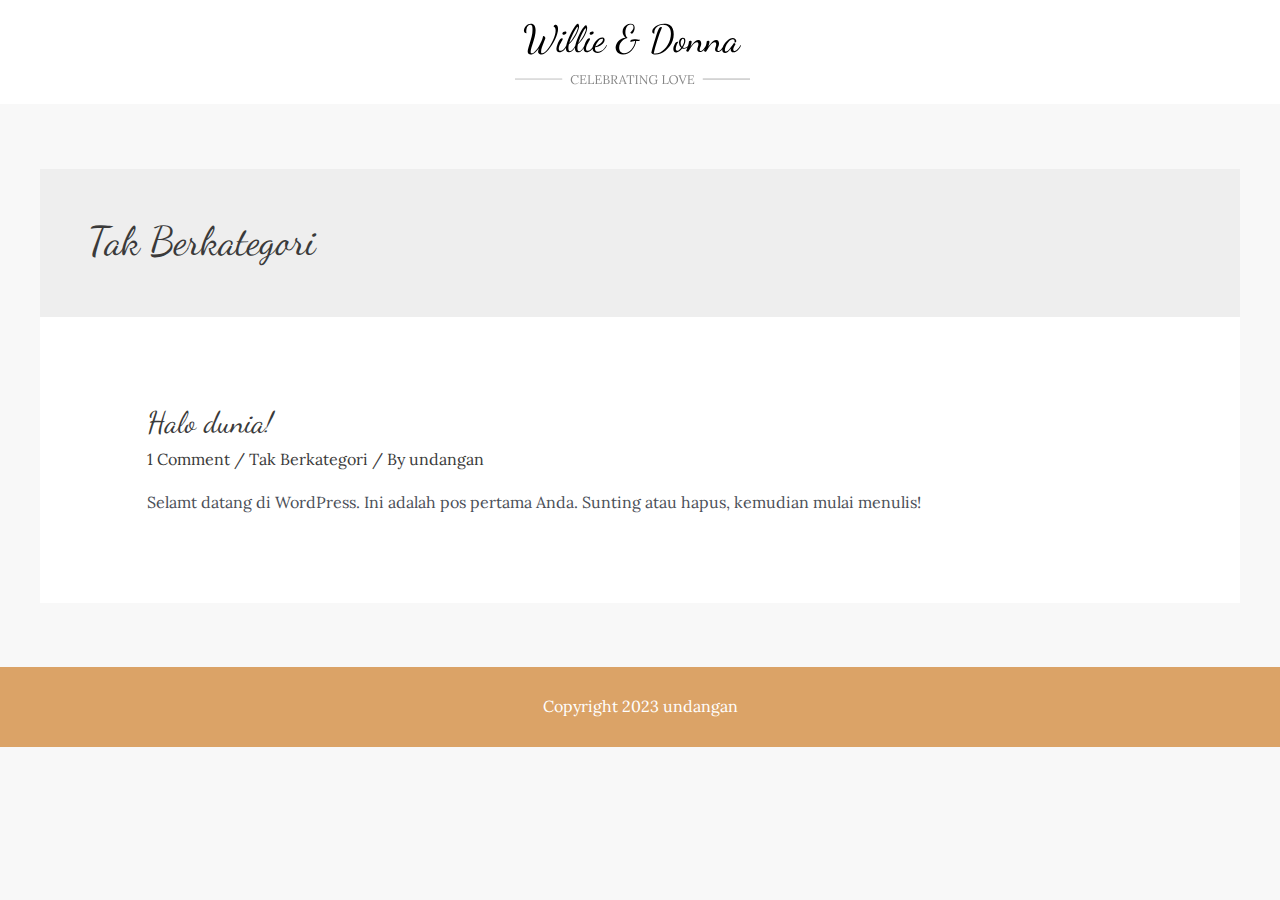
<file: category/tak-berkategori/index.html>
<!DOCTYPE html>
<html lang="en-US">
<head>
<meta charset="UTF-8">
<meta name="viewport" content="width=device-width, initial-scale=1">
	 <link rel="profile" href="https://gmpg.org/xfn/11"> 
	 <title>Tak Berkategori &#8211; undangan</title>
<meta name="robots" content="noindex, nofollow">
<link rel="dns-prefetch" href="//fonts.googleapis.com">
<link rel="alternate" type="application/rss+xml" title="undangan &raquo; Feed" href="https://firmanprimawan.github.io/undangan/feed/">
<link rel="alternate" type="application/rss+xml" title="undangan &raquo; Comments Feed" href="https://firmanprimawan.github.io/undangan/comments/feed/">
<link rel="alternate" type="application/rss+xml" title="undangan &raquo; Tak Berkategori Category Feed" href="https://firmanprimawan.github.io/undangan/category/tak-berkategori/feed/">
<script>
window._wpemojiSettings = {"baseUrl":"https:\/\/s.w.org\/images\/core\/emoji\/14.0.0\/72x72\/","ext":".png","svgUrl":"https:\/\/s.w.org\/images\/core\/emoji\/14.0.0\/svg\/","svgExt":".svg","source":{"concatemoji":"https:\/\/firmanprimawan.github.io\/undangan\/wp-includes\/js\/wp-emoji-release.min.js?ver=6.2.2"}};
/*! This file is auto-generated */
!function(e,a,t){var n,r,o,i=a.createElement("canvas"),p=i.getContext&&i.getContext("2d");function s(e,t){p.clearRect(0,0,i.width,i.height),p.fillText(e,0,0);e=i.toDataURL();return p.clearRect(0,0,i.width,i.height),p.fillText(t,0,0),e===i.toDataURL()}function c(e){var t=a.createElement("script");t.src=e,t.defer=t.type="text/javascript",a.getElementsByTagName("head")[0].appendChild(t)}for(o=Array("flag","emoji"),t.supports={everything:!0,everythingExceptFlag:!0},r=0;r<o.length;r++)t.supports[o[r]]=function(e){if(p&&p.fillText)switch(p.textBaseline="top",p.font="600 32px Arial",e){case"flag":return s("🏳️‍⚧️","🏳️​⚧️")?!1:!s("🇺🇳","🇺​🇳")&&!s("🏴󠁧󠁢󠁥󠁮󠁧󠁿","🏴​󠁧​󠁢​󠁥​󠁮​󠁧​󠁿");case"emoji":return!s("🫱🏻‍🫲🏿","🫱🏻​🫲🏿")}return!1}(o[r]),t.supports.everything=t.supports.everything&&t.supports[o[r]],"flag"!==o[r]&&(t.supports.everythingExceptFlag=t.supports.everythingExceptFlag&&t.supports[o[r]]);t.supports.everythingExceptFlag=t.supports.everythingExceptFlag&&!t.supports.flag,t.DOMReady=!1,t.readyCallback=function(){t.DOMReady=!0},t.supports.everything||(n=function(){t.readyCallback()},a.addEventListener?(a.addEventListener("DOMContentLoaded",n,!1),e.addEventListener("load",n,!1)):(e.attachEvent("onload",n),a.attachEvent("onreadystatechange",function(){"complete"===a.readyState&&t.readyCallback()})),(e=t.source||{}).concatemoji?c(e.concatemoji):e.wpemoji&&e.twemoji&&(c(e.twemoji),c(e.wpemoji)))}(window,document,window._wpemojiSettings);
</script>
<style>img.wp-smiley,
img.emoji {
	display: inline !important;
	border: none !important;
	box-shadow: none !important;
	height: 1em !important;
	width: 1em !important;
	margin: 0 0.07em !important;
	vertical-align: -0.1em !important;
	background: none !important;
	padding: 0 !important;
}</style>
	<link rel="stylesheet" id="astra-theme-css-css" href="https://firmanprimawan.github.io/undangan/wp-content/themes/astra/assets/css/minified/main.min.css?ver=4.1.5" media="all">
<style id="astra-theme-css-inline-css">.ast-no-sidebar .entry-content .alignfull {margin-left: calc( -50vw + 50%);margin-right: calc( -50vw + 50%);max-width: 100vw;width: 100vw;}.ast-no-sidebar .entry-content .alignwide {margin-left: calc(-41vw + 50%);margin-right: calc(-41vw + 50%);max-width: unset;width: unset;}.ast-no-sidebar .entry-content .alignfull .alignfull,.ast-no-sidebar .entry-content .alignfull .alignwide,.ast-no-sidebar .entry-content .alignwide .alignfull,.ast-no-sidebar .entry-content .alignwide .alignwide,.ast-no-sidebar .entry-content .wp-block-column .alignfull,.ast-no-sidebar .entry-content .wp-block-column .alignwide{width: 100%;margin-left: auto;margin-right: auto;}.wp-block-gallery,.blocks-gallery-grid {margin: 0;}.wp-block-separator {max-width: 100px;}.wp-block-separator.is-style-wide,.wp-block-separator.is-style-dots {max-width: none;}.entry-content .has-2-columns .wp-block-column:first-child {padding-right: 10px;}.entry-content .has-2-columns .wp-block-column:last-child {padding-left: 10px;}@media (max-width: 782px) {.entry-content .wp-block-columns .wp-block-column {flex-basis: 100%;}.entry-content .has-2-columns .wp-block-column:first-child {padding-right: 0;}.entry-content .has-2-columns .wp-block-column:last-child {padding-left: 0;}}body .entry-content .wp-block-latest-posts {margin-left: 0;}body .entry-content .wp-block-latest-posts li {list-style: none;}.ast-no-sidebar .ast-container .entry-content .wp-block-latest-posts {margin-left: 0;}.ast-header-break-point .entry-content .alignwide {margin-left: auto;margin-right: auto;}.entry-content .blocks-gallery-item img {margin-bottom: auto;}.wp-block-pullquote {border-top: 4px solid #555d66;border-bottom: 4px solid #555d66;color: #40464d;}:root{--ast-container-default-xlg-padding:6.67em;--ast-container-default-lg-padding:5.67em;--ast-container-default-slg-padding:4.34em;--ast-container-default-md-padding:3.34em;--ast-container-default-sm-padding:6.67em;--ast-container-default-xs-padding:2.4em;--ast-container-default-xxs-padding:1.4em;--ast-code-block-background:#EEEEEE;--ast-comment-inputs-background:#FAFAFA;}html{font-size:100%;}a,.page-title{color:var(--ast-global-color-2);}a:hover,a:focus{color:var(--ast-global-color-1);}body,button,input,select,textarea,.ast-button,.ast-custom-button{font-family:'Lora',serif;font-weight:400;font-size:16px;font-size:1rem;}blockquote{color:var(--ast-global-color-3);}h1,.entry-content h1,h2,.entry-content h2,h3,.entry-content h3,h4,.entry-content h4,h5,.entry-content h5,h6,.entry-content h6,.site-title,.site-title a{font-family:'Dancing Script',handwriting;font-weight:700;}.site-title{font-size:35px;font-size:2.1875rem;display:none;}header .custom-logo-link img{max-width:235px;}.astra-logo-svg{width:235px;}.astra-logo-svg:not(.sticky-custom-logo .astra-logo-svg,.transparent-custom-logo .astra-logo-svg,.advanced-header-logo .astra-logo-svg){height:72px;}.site-header .site-description{font-size:15px;font-size:0.9375rem;display:none;}.entry-title{font-size:30px;font-size:1.875rem;}h1,.entry-content h1{font-size:80px;font-size:5rem;font-weight:normal;font-family:'Dancing Script',handwriting;}h2,.entry-content h2{font-size:45px;font-size:2.8125rem;font-weight:normal;font-family:'Dancing Script',handwriting;}h3,.entry-content h3{font-size:25px;font-size:1.5625rem;font-weight:normal;font-family:'Dancing Script',handwriting;}h4,.entry-content h4{font-size:20px;font-size:1.25rem;font-weight:700;font-family:'Dancing Script',handwriting;}h5,.entry-content h5{font-size:18px;font-size:1.125rem;font-weight:700;font-family:'Dancing Script',handwriting;}h6,.entry-content h6{font-size:15px;font-size:0.9375rem;font-weight:700;font-family:'Dancing Script',handwriting;}::selection{background-color:var(--ast-global-color-0);color:#000000;}body,h1,.entry-title a,.entry-content h1,h2,.entry-content h2,h3,.entry-content h3,h4,.entry-content h4,h5,.entry-content h5,h6,.entry-content h6{color:var(--ast-global-color-3);}.tagcloud a:hover,.tagcloud a:focus,.tagcloud a.current-item{color:#ffffff;border-color:var(--ast-global-color-2);background-color:var(--ast-global-color-2);}input:focus,input[type="text"]:focus,input[type="email"]:focus,input[type="url"]:focus,input[type="password"]:focus,input[type="reset"]:focus,input[type="search"]:focus,textarea:focus{border-color:var(--ast-global-color-2);}input[type="radio"]:checked,input[type=reset],input[type="checkbox"]:checked,input[type="checkbox"]:hover:checked,input[type="checkbox"]:focus:checked,input[type=range]::-webkit-slider-thumb{border-color:var(--ast-global-color-2);background-color:var(--ast-global-color-2);box-shadow:none;}.site-footer a:hover + .post-count,.site-footer a:focus + .post-count{background:var(--ast-global-color-2);border-color:var(--ast-global-color-2);}.single .nav-links .nav-previous,.single .nav-links .nav-next{color:var(--ast-global-color-2);}.entry-meta,.entry-meta *{line-height:1.45;color:var(--ast-global-color-2);}.entry-meta a:hover,.entry-meta a:hover *,.entry-meta a:focus,.entry-meta a:focus *,.page-links > .page-link,.page-links .page-link:hover,.post-navigation a:hover{color:var(--ast-global-color-1);}#cat option,.secondary .calendar_wrap thead a,.secondary .calendar_wrap thead a:visited{color:var(--ast-global-color-2);}.secondary .calendar_wrap #today,.ast-progress-val span{background:var(--ast-global-color-2);}.secondary a:hover + .post-count,.secondary a:focus + .post-count{background:var(--ast-global-color-2);border-color:var(--ast-global-color-2);}.calendar_wrap #today > a{color:#ffffff;}.page-links .page-link,.single .post-navigation a{color:var(--ast-global-color-2);}.ast-archive-title{color:var(--ast-global-color-2);}.widget-title{font-size:22px;font-size:1.375rem;color:var(--ast-global-color-2);}a:focus-visible,.ast-menu-toggle:focus-visible,.site .skip-link:focus-visible,.wp-block-loginout input:focus-visible,.wp-block-search.wp-block-search__button-inside .wp-block-search__inside-wrapper,.ast-header-navigation-arrow:focus-visible{outline-style:dotted;outline-color:inherit;outline-width:thin;border-color:transparent;}input:focus,input[type="text"]:focus,input[type="email"]:focus,input[type="url"]:focus,input[type="password"]:focus,input[type="reset"]:focus,input[type="search"]:focus,textarea:focus,.wp-block-search__input:focus,[data-section="section-header-mobile-trigger"] .ast-button-wrap .ast-mobile-menu-trigger-minimal:focus,.ast-mobile-popup-drawer.active .menu-toggle-close:focus,.woocommerce-ordering select.orderby:focus,#ast-scroll-top:focus,.woocommerce a.add_to_cart_button:focus,.woocommerce .button.single_add_to_cart_button:focus{border-style:dotted;border-color:inherit;border-width:thin;outline-color:transparent;}.ast-logo-title-inline .site-logo-img{padding-right:1em;}.site-logo-img img{ transition:all 0.2s linear;}@media (max-width:921px){#ast-desktop-header{display:none;}}@media (min-width:921px){#ast-mobile-header{display:none;}}.wp-block-buttons.aligncenter{justify-content:center;}@media (min-width:1200px){.ast-separate-container.ast-right-sidebar .entry-content .wp-block-image.alignfull,.ast-separate-container.ast-left-sidebar .entry-content .wp-block-image.alignfull,.ast-separate-container.ast-right-sidebar .entry-content .wp-block-cover.alignfull,.ast-separate-container.ast-left-sidebar .entry-content .wp-block-cover.alignfull{margin-left:-6.67em;margin-right:-6.67em;max-width:unset;width:unset;}.ast-separate-container.ast-right-sidebar .entry-content .wp-block-image.alignwide,.ast-separate-container.ast-left-sidebar .entry-content .wp-block-image.alignwide,.ast-separate-container.ast-right-sidebar .entry-content .wp-block-cover.alignwide,.ast-separate-container.ast-left-sidebar .entry-content .wp-block-cover.alignwide{margin-left:-20px;margin-right:-20px;max-width:unset;width:unset;}}@media (min-width:1200px){.wp-block-group .has-background{padding:20px;}}@media (min-width:1200px){.ast-no-sidebar.ast-separate-container .entry-content .wp-block-group.alignwide,.ast-no-sidebar.ast-separate-container .entry-content .wp-block-cover.alignwide{margin-left:-20px;margin-right:-20px;padding-left:20px;padding-right:20px;}.ast-no-sidebar.ast-separate-container .entry-content .wp-block-cover.alignfull,.ast-no-sidebar.ast-separate-container .entry-content .wp-block-group.alignfull{margin-left:-6.67em;margin-right:-6.67em;padding-left:6.67em;padding-right:6.67em;}}@media (min-width:1200px){.wp-block-cover-image.alignwide .wp-block-cover__inner-container,.wp-block-cover.alignwide .wp-block-cover__inner-container,.wp-block-cover-image.alignfull .wp-block-cover__inner-container,.wp-block-cover.alignfull .wp-block-cover__inner-container{width:100%;}}.wp-block-columns{margin-bottom:unset;}.wp-block-image.size-full{margin:2rem 0;}.wp-block-separator.has-background{padding:0;}.wp-block-gallery{margin-bottom:1.6em;}.wp-block-group{padding-top:4em;padding-bottom:4em;}.wp-block-group__inner-container .wp-block-columns:last-child,.wp-block-group__inner-container :last-child,.wp-block-table table{margin-bottom:0;}.blocks-gallery-grid{width:100%;}.wp-block-navigation-link__content{padding:5px 0;}.wp-block-group .wp-block-group .has-text-align-center,.wp-block-group .wp-block-column .has-text-align-center{max-width:100%;}.has-text-align-center{margin:0 auto;}@media (min-width:1200px){.wp-block-cover__inner-container,.alignwide .wp-block-group__inner-container,.alignfull .wp-block-group__inner-container{max-width:1200px;margin:0 auto;}.wp-block-group.alignnone,.wp-block-group.aligncenter,.wp-block-group.alignleft,.wp-block-group.alignright,.wp-block-group.alignwide,.wp-block-columns.alignwide{margin:2rem 0 1rem 0;}}@media (max-width:1200px){.wp-block-group{padding:3em;}.wp-block-group .wp-block-group{padding:1.5em;}.wp-block-columns,.wp-block-column{margin:1rem 0;}}@media (min-width:921px){.wp-block-columns .wp-block-group{padding:2em;}}@media (max-width:544px){.wp-block-cover-image .wp-block-cover__inner-container,.wp-block-cover .wp-block-cover__inner-container{width:unset;}.wp-block-cover,.wp-block-cover-image{padding:2em 0;}.wp-block-group,.wp-block-cover{padding:2em;}.wp-block-media-text__media img,.wp-block-media-text__media video{width:unset;max-width:100%;}.wp-block-media-text.has-background .wp-block-media-text__content{padding:1em;}}.wp-block-image.aligncenter{margin-left:auto;margin-right:auto;}.wp-block-table.aligncenter{margin-left:auto;margin-right:auto;}@media (min-width:544px){.entry-content .wp-block-media-text.has-media-on-the-right .wp-block-media-text__content{padding:0 8% 0 0;}.entry-content .wp-block-media-text .wp-block-media-text__content{padding:0 0 0 8%;}.ast-plain-container .site-content .entry-content .has-custom-content-position.is-position-bottom-left > *,.ast-plain-container .site-content .entry-content .has-custom-content-position.is-position-bottom-right > *,.ast-plain-container .site-content .entry-content .has-custom-content-position.is-position-top-left > *,.ast-plain-container .site-content .entry-content .has-custom-content-position.is-position-top-right > *,.ast-plain-container .site-content .entry-content .has-custom-content-position.is-position-center-right > *,.ast-plain-container .site-content .entry-content .has-custom-content-position.is-position-center-left > *{margin:0;}}@media (max-width:544px){.entry-content .wp-block-media-text .wp-block-media-text__content{padding:8% 0;}.wp-block-media-text .wp-block-media-text__media img{width:auto;max-width:100%;}}.wp-block-button.is-style-outline .wp-block-button__link{border-color:var(--ast-global-color-0);border-top-width:0px;border-right-width:0px;border-bottom-width:0px;border-left-width:0px;}div.wp-block-button.is-style-outline > .wp-block-button__link:not(.has-text-color),div.wp-block-button.wp-block-button__link.is-style-outline:not(.has-text-color){color:var(--ast-global-color-0);}.wp-block-button.is-style-outline .wp-block-button__link:hover,div.wp-block-button.is-style-outline .wp-block-button__link:focus,div.wp-block-button.is-style-outline > .wp-block-button__link:not(.has-text-color):hover,div.wp-block-button.wp-block-button__link.is-style-outline:not(.has-text-color):hover{color:var(--ast-global-color-5);background-color:var(--ast-global-color-1);border-color:var(--ast-global-color-1);}.post-page-numbers.current .page-link,.ast-pagination .page-numbers.current{color:#000000;border-color:var(--ast-global-color-0);background-color:var(--ast-global-color-0);border-radius:2px;}@media (min-width:544px){.entry-content > .alignleft{margin-right:20px;}.entry-content > .alignright{margin-left:20px;}}.wp-block-button.is-style-outline .wp-block-button__link{border-top-width:0px;border-right-width:0px;border-bottom-width:0px;border-left-width:0px;}h1.widget-title{font-weight:normal;}h2.widget-title{font-weight:normal;}h3.widget-title{font-weight:normal;}@media (max-width:921px){.ast-separate-container #primary,.ast-separate-container #secondary{padding:1.5em 0;}#primary,#secondary{padding:1.5em 0;margin:0;}.ast-left-sidebar #content > .ast-container{display:flex;flex-direction:column-reverse;width:100%;}.ast-separate-container .ast-article-post,.ast-separate-container .ast-article-single{padding:1.5em 2.14em;}.ast-author-box img.avatar{margin:20px 0 0 0;}}@media (min-width:922px){.ast-separate-container.ast-right-sidebar #primary,.ast-separate-container.ast-left-sidebar #primary{border:0;}.search-no-results.ast-separate-container #primary{margin-bottom:4em;}}.elementor-button-wrapper .elementor-button{border-style:solid;text-decoration:none;border-top-width:0px;border-right-width:0px;border-left-width:0px;border-bottom-width:0px;}body .elementor-button.elementor-size-sm,body .elementor-button.elementor-size-xs,body .elementor-button.elementor-size-md,body .elementor-button.elementor-size-lg,body .elementor-button.elementor-size-xl,body .elementor-button{border-top-left-radius:100px;border-top-right-radius:100px;border-bottom-right-radius:100px;border-bottom-left-radius:100px;padding-top:15px;padding-right:45px;padding-bottom:15px;padding-left:45px;}.elementor-button-wrapper .elementor-button{border-color:var(--ast-global-color-0);background-color:var(--ast-global-color-0);}.elementor-button-wrapper .elementor-button:hover,.elementor-button-wrapper .elementor-button:focus{color:var(--ast-global-color-5);background-color:var(--ast-global-color-1);border-color:var(--ast-global-color-1);}.wp-block-button .wp-block-button__link ,.elementor-button-wrapper .elementor-button,.elementor-button-wrapper .elementor-button:visited{color:var(--ast-global-color-5);}.elementor-button-wrapper .elementor-button{line-height:1em;}.wp-block-button .wp-block-button__link:hover,.wp-block-button .wp-block-button__link:focus{color:var(--ast-global-color-5);background-color:var(--ast-global-color-1);border-color:var(--ast-global-color-1);}.wp-block-button .wp-block-button__link{border-style:solid;border-top-width:0px;border-right-width:0px;border-left-width:0px;border-bottom-width:0px;border-color:var(--ast-global-color-0);background-color:var(--ast-global-color-0);color:var(--ast-global-color-5);font-family:inherit;font-weight:inherit;line-height:1em;border-top-left-radius:100px;border-top-right-radius:100px;border-bottom-right-radius:100px;border-bottom-left-radius:100px;padding-top:15px;padding-right:45px;padding-bottom:15px;padding-left:45px;}.menu-toggle,button,.ast-button,.ast-custom-button,.button,input#submit,input[type="button"],input[type="submit"],input[type="reset"],form[CLASS*="wp-block-search__"].wp-block-search .wp-block-search__inside-wrapper .wp-block-search__button{border-style:solid;border-top-width:0px;border-right-width:0px;border-left-width:0px;border-bottom-width:0px;color:var(--ast-global-color-5);border-color:var(--ast-global-color-0);background-color:var(--ast-global-color-0);padding-top:15px;padding-right:45px;padding-bottom:15px;padding-left:45px;font-family:inherit;font-weight:inherit;line-height:1em;border-top-left-radius:100px;border-top-right-radius:100px;border-bottom-right-radius:100px;border-bottom-left-radius:100px;}button:focus,.menu-toggle:hover,button:hover,.ast-button:hover,.ast-custom-button:hover .button:hover,.ast-custom-button:hover ,input[type=reset]:hover,input[type=reset]:focus,input#submit:hover,input#submit:focus,input[type="button"]:hover,input[type="button"]:focus,input[type="submit"]:hover,input[type="submit"]:focus,form[CLASS*="wp-block-search__"].wp-block-search .wp-block-search__inside-wrapper .wp-block-search__button:hover,form[CLASS*="wp-block-search__"].wp-block-search .wp-block-search__inside-wrapper .wp-block-search__button:focus{color:var(--ast-global-color-5);background-color:var(--ast-global-color-1);border-color:var(--ast-global-color-1);}@media (max-width:921px){.ast-mobile-header-stack .main-header-bar .ast-search-menu-icon{display:inline-block;}.ast-header-break-point.ast-header-custom-item-outside .ast-mobile-header-stack .main-header-bar .ast-search-icon{margin:0;}.ast-comment-avatar-wrap img{max-width:2.5em;}.ast-separate-container .ast-comment-list li.depth-1{padding:1.5em 2.14em;}.ast-separate-container .comment-respond{padding:2em 2.14em;}.ast-comment-meta{padding:0 1.8888em 1.3333em;}}@media (min-width:544px){.ast-container{max-width:100%;}}@media (max-width:544px){.ast-separate-container .ast-article-post,.ast-separate-container .ast-article-single,.ast-separate-container .comments-title,.ast-separate-container .ast-archive-description{padding:1.5em 1em;}.ast-separate-container #content .ast-container{padding-left:0.54em;padding-right:0.54em;}.ast-separate-container .ast-comment-list li.depth-1{padding:1.5em 1em;margin-bottom:1.5em;}.ast-separate-container .ast-comment-list .bypostauthor{padding:.5em;}.ast-search-menu-icon.ast-dropdown-active .search-field{width:170px;}}body,.ast-separate-container{background-color:var(--ast-global-color-4);;background-image:none;;}.ast-no-sidebar.ast-separate-container .entry-content .alignfull {margin-left: -6.67em;margin-right: -6.67em;width: auto;}@media (max-width: 1200px) {.ast-no-sidebar.ast-separate-container .entry-content .alignfull {margin-left: -2.4em;margin-right: -2.4em;}}@media (max-width: 768px) {.ast-no-sidebar.ast-separate-container .entry-content .alignfull {margin-left: -2.14em;margin-right: -2.14em;}}@media (max-width: 544px) {.ast-no-sidebar.ast-separate-container .entry-content .alignfull {margin-left: -1em;margin-right: -1em;}}.ast-no-sidebar.ast-separate-container .entry-content .alignwide {margin-left: -20px;margin-right: -20px;}.ast-no-sidebar.ast-separate-container .entry-content .wp-block-column .alignfull,.ast-no-sidebar.ast-separate-container .entry-content .wp-block-column .alignwide {margin-left: auto;margin-right: auto;width: 100%;}@media (max-width:921px){.site-title{display:none;}.site-header .site-description{display:none;}.entry-title{font-size:30px;}h1,.entry-content h1{font-size:60px;}h2,.entry-content h2{font-size:25px;}h3,.entry-content h3{font-size:20px;}.astra-logo-svg{width:150px;}.astra-logo-svg:not(.sticky-custom-logo .astra-logo-svg,.transparent-custom-logo .astra-logo-svg,.advanced-header-logo .astra-logo-svg){height:52px;}header .custom-logo-link img,.ast-header-break-point .site-logo-img .custom-mobile-logo-link img{max-width:150px;}}@media (max-width:544px){.site-title{display:none;}.site-header .site-description{display:none;}.entry-title{font-size:30px;}h1,.entry-content h1{font-size:43px;}h2,.entry-content h2{font-size:32px;}h3,.entry-content h3{font-size:20px;}header .custom-logo-link img,.ast-header-break-point .site-branding img,.ast-header-break-point .custom-logo-link img{max-width:100px;}.astra-logo-svg{width:100px;}.astra-logo-svg:not(.sticky-custom-logo .astra-logo-svg,.transparent-custom-logo .astra-logo-svg,.advanced-header-logo .astra-logo-svg){height:30px;}.ast-header-break-point .site-logo-img .custom-mobile-logo-link img{max-width:100px;}}@media (max-width:921px){html{font-size:91.2%;}}@media (max-width:544px){html{font-size:91.2%;}}@media (min-width:922px){.ast-container{max-width:1240px;}}@media (min-width:922px){.site-content .ast-container{display:flex;}}@media (max-width:921px){.site-content .ast-container{flex-direction:column;}}@media (min-width:922px){.main-header-menu .sub-menu .menu-item.ast-left-align-sub-menu:hover > .sub-menu,.main-header-menu .sub-menu .menu-item.ast-left-align-sub-menu.focus > .sub-menu{margin-left:-0px;}}.wp-block-search {margin-bottom: 20px;}.wp-block-site-tagline {margin-top: 20px;}form.wp-block-search .wp-block-search__input,.wp-block-search.wp-block-search__button-inside .wp-block-search__inside-wrapper {border-color: #eaeaea;background: #fafafa;}.wp-block-search.wp-block-search__button-inside .wp-block-search__inside-wrapper .wp-block-search__input:focus,.wp-block-loginout input:focus {outline: thin dotted;}.wp-block-loginout input:focus {border-color: transparent;} form.wp-block-search .wp-block-search__inside-wrapper .wp-block-search__input {padding: 12px;}form.wp-block-search .wp-block-search__button svg {fill: currentColor;width: 20px;height: 20px;}.wp-block-loginout p label {display: block;}.wp-block-loginout p:not(.login-remember):not(.login-submit) input {width: 100%;}.wp-block-loginout .login-remember input {width: 1.1rem;height: 1.1rem;margin: 0 5px 4px 0;vertical-align: middle;}blockquote {padding: 1.2em;}:root .has-ast-global-color-0-color{color:var(--ast-global-color-0);}:root .has-ast-global-color-0-background-color{background-color:var(--ast-global-color-0);}:root .wp-block-button .has-ast-global-color-0-color{color:var(--ast-global-color-0);}:root .wp-block-button .has-ast-global-color-0-background-color{background-color:var(--ast-global-color-0);}:root .has-ast-global-color-1-color{color:var(--ast-global-color-1);}:root .has-ast-global-color-1-background-color{background-color:var(--ast-global-color-1);}:root .wp-block-button .has-ast-global-color-1-color{color:var(--ast-global-color-1);}:root .wp-block-button .has-ast-global-color-1-background-color{background-color:var(--ast-global-color-1);}:root .has-ast-global-color-2-color{color:var(--ast-global-color-2);}:root .has-ast-global-color-2-background-color{background-color:var(--ast-global-color-2);}:root .wp-block-button .has-ast-global-color-2-color{color:var(--ast-global-color-2);}:root .wp-block-button .has-ast-global-color-2-background-color{background-color:var(--ast-global-color-2);}:root .has-ast-global-color-3-color{color:var(--ast-global-color-3);}:root .has-ast-global-color-3-background-color{background-color:var(--ast-global-color-3);}:root .wp-block-button .has-ast-global-color-3-color{color:var(--ast-global-color-3);}:root .wp-block-button .has-ast-global-color-3-background-color{background-color:var(--ast-global-color-3);}:root .has-ast-global-color-4-color{color:var(--ast-global-color-4);}:root .has-ast-global-color-4-background-color{background-color:var(--ast-global-color-4);}:root .wp-block-button .has-ast-global-color-4-color{color:var(--ast-global-color-4);}:root .wp-block-button .has-ast-global-color-4-background-color{background-color:var(--ast-global-color-4);}:root .has-ast-global-color-5-color{color:var(--ast-global-color-5);}:root .has-ast-global-color-5-background-color{background-color:var(--ast-global-color-5);}:root .wp-block-button .has-ast-global-color-5-color{color:var(--ast-global-color-5);}:root .wp-block-button .has-ast-global-color-5-background-color{background-color:var(--ast-global-color-5);}:root .has-ast-global-color-6-color{color:var(--ast-global-color-6);}:root .has-ast-global-color-6-background-color{background-color:var(--ast-global-color-6);}:root .wp-block-button .has-ast-global-color-6-color{color:var(--ast-global-color-6);}:root .wp-block-button .has-ast-global-color-6-background-color{background-color:var(--ast-global-color-6);}:root .has-ast-global-color-7-color{color:var(--ast-global-color-7);}:root .has-ast-global-color-7-background-color{background-color:var(--ast-global-color-7);}:root .wp-block-button .has-ast-global-color-7-color{color:var(--ast-global-color-7);}:root .wp-block-button .has-ast-global-color-7-background-color{background-color:var(--ast-global-color-7);}:root .has-ast-global-color-8-color{color:var(--ast-global-color-8);}:root .has-ast-global-color-8-background-color{background-color:var(--ast-global-color-8);}:root .wp-block-button .has-ast-global-color-8-color{color:var(--ast-global-color-8);}:root .wp-block-button .has-ast-global-color-8-background-color{background-color:var(--ast-global-color-8);}:root{--ast-global-color-0:#dba367;--ast-global-color-1:#d19a60;--ast-global-color-2:#3a3a3a;--ast-global-color-3:#4b4f58;--ast-global-color-4:#f8f8f8;--ast-global-color-5:#FFFFFF;--ast-global-color-6:#F2F5F7;--ast-global-color-7:#424242;--ast-global-color-8:#000000;}:root {--ast-border-color : #dddddd;}.ast-archive-entry-banner {-js-display: flex;display: flex;flex-direction: column;justify-content: center;text-align: center;position: relative;background: #eeeeee;}.ast-archive-entry-banner[data-banner-width-type="custom"] {margin: 0 auto;width: 100%;}.ast-archive-entry-banner[data-banner-layout="layout-1"] {background: inherit;padding: 20px 0;text-align: left;}body.archive .ast-archive-description{max-width:1200px;width:100%;text-align:left;padding-top:3em;padding-right:3em;padding-bottom:3em;padding-left:3em;}body.archive .ast-archive-description .ast-archive-title,body.archive .ast-archive-description .ast-archive-title *{font-size:40px;font-size:2.5rem;}body.archive .ast-archive-description > *:not(:last-child){margin-bottom:10px;}@media (max-width:921px){body.archive .ast-archive-description{text-align:left;}}@media (max-width:544px){body.archive .ast-archive-description{text-align:left;}}.ast-breadcrumbs .trail-browse,.ast-breadcrumbs .trail-items,.ast-breadcrumbs .trail-items li{display:inline-block;margin:0;padding:0;border:none;background:inherit;text-indent:0;text-decoration:none;}.ast-breadcrumbs .trail-browse{font-size:inherit;font-style:inherit;font-weight:inherit;color:inherit;}.ast-breadcrumbs .trail-items{list-style:none;}.trail-items li::after{padding:0 0.3em;content:"\00bb";}.trail-items li:last-of-type::after{display:none;}h1,.entry-content h1,h2,.entry-content h2,h3,.entry-content h3,h4,.entry-content h4,h5,.entry-content h5,h6,.entry-content h6{color:var(--ast-global-color-2);}.entry-title a{color:var(--ast-global-color-2);}@media (max-width:921px){.ast-builder-grid-row-container.ast-builder-grid-row-tablet-3-firstrow .ast-builder-grid-row > *:first-child,.ast-builder-grid-row-container.ast-builder-grid-row-tablet-3-lastrow .ast-builder-grid-row > *:last-child{grid-column:1 / -1;}}@media (max-width:544px){.ast-builder-grid-row-container.ast-builder-grid-row-mobile-3-firstrow .ast-builder-grid-row > *:first-child,.ast-builder-grid-row-container.ast-builder-grid-row-mobile-3-lastrow .ast-builder-grid-row > *:last-child{grid-column:1 / -1;}}.ast-builder-layout-element[data-section="title_tagline"]{display:flex;}@media (max-width:921px){.ast-header-break-point .ast-builder-layout-element[data-section="title_tagline"]{display:flex;}}@media (max-width:544px){.ast-header-break-point .ast-builder-layout-element[data-section="title_tagline"]{display:flex;}}.site-below-footer-wrap{padding-top:20px;padding-bottom:20px;}.site-below-footer-wrap[data-section="section-below-footer-builder"]{background-color:var(--ast-global-color-0);;background-image:none;;min-height:80px;}.site-below-footer-wrap[data-section="section-below-footer-builder"] .ast-builder-grid-row{max-width:1200px;margin-left:auto;margin-right:auto;}.site-below-footer-wrap[data-section="section-below-footer-builder"] .ast-builder-grid-row,.site-below-footer-wrap[data-section="section-below-footer-builder"] .site-footer-section{align-items:flex-start;}.site-below-footer-wrap[data-section="section-below-footer-builder"].ast-footer-row-inline .site-footer-section{display:flex;margin-bottom:0;}.ast-builder-grid-row-full .ast-builder-grid-row{grid-template-columns:1fr;}@media (max-width:921px){.site-below-footer-wrap[data-section="section-below-footer-builder"].ast-footer-row-tablet-inline .site-footer-section{display:flex;margin-bottom:0;}.site-below-footer-wrap[data-section="section-below-footer-builder"].ast-footer-row-tablet-stack .site-footer-section{display:block;margin-bottom:10px;}.ast-builder-grid-row-container.ast-builder-grid-row-tablet-full .ast-builder-grid-row{grid-template-columns:1fr;}}@media (max-width:544px){.site-below-footer-wrap[data-section="section-below-footer-builder"].ast-footer-row-mobile-inline .site-footer-section{display:flex;margin-bottom:0;}.site-below-footer-wrap[data-section="section-below-footer-builder"].ast-footer-row-mobile-stack .site-footer-section{display:block;margin-bottom:10px;}.ast-builder-grid-row-container.ast-builder-grid-row-mobile-full .ast-builder-grid-row{grid-template-columns:1fr;}}.site-below-footer-wrap[data-section="section-below-footer-builder"]{display:grid;}@media (max-width:921px){.ast-header-break-point .site-below-footer-wrap[data-section="section-below-footer-builder"]{display:grid;}}@media (max-width:544px){.ast-header-break-point .site-below-footer-wrap[data-section="section-below-footer-builder"]{display:grid;}}.ast-footer-copyright{text-align:center;}.ast-footer-copyright {color:var(--ast-global-color-5);}@media (max-width:921px){.ast-footer-copyright{text-align:center;}}@media (max-width:544px){.ast-footer-copyright{text-align:center;}}.ast-footer-copyright.ast-builder-layout-element{display:flex;}@media (max-width:921px){.ast-header-break-point .ast-footer-copyright.ast-builder-layout-element{display:flex;}}@media (max-width:544px){.ast-header-break-point .ast-footer-copyright.ast-builder-layout-element{display:flex;}}.footer-widget-area.widget-area.site-footer-focus-item{width:auto;}.elementor-template-full-width .ast-container{display:block;}@media (max-width:544px){.elementor-element .elementor-wc-products .woocommerce[class*="columns-"] ul.products li.product{width:auto;margin:0;}.elementor-element .woocommerce .woocommerce-result-count{float:none;}}.ast-header-break-point .main-header-bar{border-bottom-width:1px;}@media (min-width:922px){.main-header-bar{border-bottom-width:1px;}}.main-header-menu .menu-item, #astra-footer-menu .menu-item, .main-header-bar .ast-masthead-custom-menu-items{-js-display:flex;display:flex;-webkit-box-pack:center;-webkit-justify-content:center;-moz-box-pack:center;-ms-flex-pack:center;justify-content:center;-webkit-box-orient:vertical;-webkit-box-direction:normal;-webkit-flex-direction:column;-moz-box-orient:vertical;-moz-box-direction:normal;-ms-flex-direction:column;flex-direction:column;}.main-header-menu > .menu-item > .menu-link, #astra-footer-menu > .menu-item > .menu-link{height:100%;-webkit-box-align:center;-webkit-align-items:center;-moz-box-align:center;-ms-flex-align:center;align-items:center;-js-display:flex;display:flex;}.ast-header-break-point .main-navigation ul .menu-item .menu-link .icon-arrow:first-of-type svg{top:.2em;margin-top:0px;margin-left:0px;width:.65em;transform:translate(0, -2px) rotateZ(270deg);}.ast-mobile-popup-content .ast-submenu-expanded > .ast-menu-toggle{transform:rotateX(180deg);overflow-y:auto;}.ast-separate-container .blog-layout-1, .ast-separate-container .blog-layout-2, .ast-separate-container .blog-layout-3{background-color:transparent;background-image:none;}.ast-separate-container .ast-article-post{background-color:var(--ast-global-color-5);;background-image:none;;}@media (max-width:921px){.ast-separate-container .ast-article-post{background-color:var(--ast-global-color-5);;background-image:none;;}}@media (max-width:544px){.ast-separate-container .ast-article-post{background-color:var(--ast-global-color-5);;background-image:none;;}}.ast-separate-container .ast-article-single:not(.ast-related-post), .ast-separate-container .comments-area .comment-respond,.ast-separate-container .comments-area .ast-comment-list li, .ast-separate-container .ast-woocommerce-container, .ast-separate-container .error-404, .ast-separate-container .no-results, .single.ast-separate-container  .ast-author-meta, .ast-separate-container .related-posts-title-wrapper, .ast-separate-container.ast-two-container #secondary .widget,.ast-separate-container .comments-count-wrapper, .ast-box-layout.ast-plain-container .site-content,.ast-padded-layout.ast-plain-container .site-content, .ast-separate-container .comments-area .comments-title, .ast-narrow-container .site-content{background-color:var(--ast-global-color-5);;background-image:none;;}@media (max-width:921px){.ast-separate-container .ast-article-single:not(.ast-related-post), .ast-separate-container .comments-area .comment-respond,.ast-separate-container .comments-area .ast-comment-list li, .ast-separate-container .ast-woocommerce-container, .ast-separate-container .error-404, .ast-separate-container .no-results, .single.ast-separate-container  .ast-author-meta, .ast-separate-container .related-posts-title-wrapper, .ast-separate-container.ast-two-container #secondary .widget,.ast-separate-container .comments-count-wrapper, .ast-box-layout.ast-plain-container .site-content,.ast-padded-layout.ast-plain-container .site-content, .ast-separate-container .comments-area .comments-title, .ast-narrow-container .site-content{background-color:var(--ast-global-color-5);;background-image:none;;}}@media (max-width:544px){.ast-separate-container .ast-article-single:not(.ast-related-post), .ast-separate-container .comments-area .comment-respond,.ast-separate-container .comments-area .ast-comment-list li, .ast-separate-container .ast-woocommerce-container, .ast-separate-container .error-404, .ast-separate-container .no-results, .single.ast-separate-container  .ast-author-meta, .ast-separate-container .related-posts-title-wrapper, .ast-separate-container.ast-two-container #secondary .widget,.ast-separate-container .comments-count-wrapper, .ast-box-layout.ast-plain-container .site-content,.ast-padded-layout.ast-plain-container .site-content, .ast-separate-container .comments-area .comments-title, .ast-narrow-container .site-content{background-color:var(--ast-global-color-5);;background-image:none;;}}.ast-mobile-header-content > *,.ast-desktop-header-content > * {padding: 10px 0;height: auto;}.ast-mobile-header-content > *:first-child,.ast-desktop-header-content > *:first-child {padding-top: 10px;}.ast-mobile-header-content > .ast-builder-menu,.ast-desktop-header-content > .ast-builder-menu {padding-top: 0;}.ast-mobile-header-content > *:last-child,.ast-desktop-header-content > *:last-child {padding-bottom: 0;}.ast-mobile-header-content .ast-search-menu-icon.ast-inline-search label,.ast-desktop-header-content .ast-search-menu-icon.ast-inline-search label {width: 100%;}.ast-desktop-header-content .main-header-bar-navigation .ast-submenu-expanded > .ast-menu-toggle::before {transform: rotateX(180deg);}#ast-desktop-header .ast-desktop-header-content,.ast-mobile-header-content .ast-search-icon,.ast-desktop-header-content .ast-search-icon,.ast-mobile-header-wrap .ast-mobile-header-content,.ast-main-header-nav-open.ast-popup-nav-open .ast-mobile-header-wrap .ast-mobile-header-content,.ast-main-header-nav-open.ast-popup-nav-open .ast-desktop-header-content {display: none;}.ast-main-header-nav-open.ast-header-break-point #ast-desktop-header .ast-desktop-header-content,.ast-main-header-nav-open.ast-header-break-point .ast-mobile-header-wrap .ast-mobile-header-content {display: block;}.ast-desktop .ast-desktop-header-content .astra-menu-animation-slide-up > .menu-item > .sub-menu,.ast-desktop .ast-desktop-header-content .astra-menu-animation-slide-up > .menu-item .menu-item > .sub-menu,.ast-desktop .ast-desktop-header-content .astra-menu-animation-slide-down > .menu-item > .sub-menu,.ast-desktop .ast-desktop-header-content .astra-menu-animation-slide-down > .menu-item .menu-item > .sub-menu,.ast-desktop .ast-desktop-header-content .astra-menu-animation-fade > .menu-item > .sub-menu,.ast-desktop .ast-desktop-header-content .astra-menu-animation-fade > .menu-item .menu-item > .sub-menu {opacity: 1;visibility: visible;}.ast-hfb-header.ast-default-menu-enable.ast-header-break-point .ast-mobile-header-wrap .ast-mobile-header-content .main-header-bar-navigation {width: unset;margin: unset;}.ast-mobile-header-content.content-align-flex-end .main-header-bar-navigation .menu-item-has-children > .ast-menu-toggle,.ast-desktop-header-content.content-align-flex-end .main-header-bar-navigation .menu-item-has-children > .ast-menu-toggle {left: calc( 20px - 0.907em);right: auto;}.ast-mobile-header-content .ast-search-menu-icon,.ast-mobile-header-content .ast-search-menu-icon.slide-search,.ast-desktop-header-content .ast-search-menu-icon,.ast-desktop-header-content .ast-search-menu-icon.slide-search {width: 100%;position: relative;display: block;right: auto;transform: none;}.ast-mobile-header-content .ast-search-menu-icon.slide-search .search-form,.ast-mobile-header-content .ast-search-menu-icon .search-form,.ast-desktop-header-content .ast-search-menu-icon.slide-search .search-form,.ast-desktop-header-content .ast-search-menu-icon .search-form {right: 0;visibility: visible;opacity: 1;position: relative;top: auto;transform: none;padding: 0;display: block;overflow: hidden;}.ast-mobile-header-content .ast-search-menu-icon.ast-inline-search .search-field,.ast-mobile-header-content .ast-search-menu-icon .search-field,.ast-desktop-header-content .ast-search-menu-icon.ast-inline-search .search-field,.ast-desktop-header-content .ast-search-menu-icon .search-field {width: 100%;padding-right: 5.5em;}.ast-mobile-header-content .ast-search-menu-icon .search-submit,.ast-desktop-header-content .ast-search-menu-icon .search-submit {display: block;position: absolute;height: 100%;top: 0;right: 0;padding: 0 1em;border-radius: 0;}.ast-hfb-header.ast-default-menu-enable.ast-header-break-point .ast-mobile-header-wrap .ast-mobile-header-content .main-header-bar-navigation ul .sub-menu .menu-link {padding-left: 30px;}.ast-hfb-header.ast-default-menu-enable.ast-header-break-point .ast-mobile-header-wrap .ast-mobile-header-content .main-header-bar-navigation .sub-menu .menu-item .menu-item .menu-link {padding-left: 40px;}.ast-mobile-popup-drawer.active .ast-mobile-popup-inner{background-color:#ffffff;;}.ast-mobile-header-wrap .ast-mobile-header-content, .ast-desktop-header-content{background-color:#ffffff;;}.ast-mobile-popup-content > *, .ast-mobile-header-content > *, .ast-desktop-popup-content > *, .ast-desktop-header-content > *{padding-top:0px;padding-bottom:0px;}.content-align-flex-start .ast-builder-layout-element{justify-content:flex-start;}.content-align-flex-start .main-header-menu{text-align:left;}.ast-mobile-popup-drawer.active .menu-toggle-close{color:#3a3a3a;}.ast-mobile-header-wrap .ast-primary-header-bar,.ast-primary-header-bar .site-primary-header-wrap{min-height:70px;}.ast-desktop .ast-primary-header-bar .main-header-menu > .menu-item{line-height:70px;}@media (max-width:921px){#masthead .ast-mobile-header-wrap .ast-primary-header-bar,#masthead .ast-mobile-header-wrap .ast-below-header-bar{padding-left:20px;padding-right:20px;}}.ast-header-break-point .ast-primary-header-bar{border-bottom-width:1px;border-bottom-color:var(--ast-global-color-4);border-bottom-style:solid;}@media (min-width:922px){.ast-primary-header-bar{border-bottom-width:1px;border-bottom-color:var(--ast-global-color-4);border-bottom-style:solid;}}.ast-primary-header-bar{background-color:var(--ast-global-color-5);;background-image:none;;}.ast-primary-header-bar{display:block;}@media (max-width:921px){.ast-header-break-point .ast-primary-header-bar{display:grid;}}@media (max-width:544px){.ast-header-break-point .ast-primary-header-bar{display:grid;}}[data-section="section-header-mobile-trigger"] .ast-button-wrap .ast-mobile-menu-trigger-minimal{color:var(--ast-global-color-0);border:none;background:transparent;}[data-section="section-header-mobile-trigger"] .ast-button-wrap .mobile-menu-toggle-icon .ast-mobile-svg{width:20px;height:20px;fill:var(--ast-global-color-0);}[data-section="section-header-mobile-trigger"] .ast-button-wrap .mobile-menu-wrap .mobile-menu{color:var(--ast-global-color-0);}.ast-builder-menu-mobile .main-navigation .menu-item.menu-item-has-children > .ast-menu-toggle{top:0;}.ast-builder-menu-mobile .main-navigation .menu-item-has-children > .menu-link:after{content:unset;}.ast-hfb-header .ast-builder-menu-mobile .main-header-menu, .ast-hfb-header .ast-builder-menu-mobile .main-navigation .menu-item .menu-link, .ast-hfb-header .ast-builder-menu-mobile .main-navigation .menu-item .sub-menu .menu-link{border-style:none;}.ast-builder-menu-mobile .main-navigation .menu-item.menu-item-has-children > .ast-menu-toggle{top:0;}@media (max-width:921px){.ast-builder-menu-mobile .main-navigation .menu-item.menu-item-has-children > .ast-menu-toggle{top:0;}.ast-builder-menu-mobile .main-navigation .menu-item-has-children > .menu-link:after{content:unset;}}@media (max-width:544px){.ast-builder-menu-mobile .main-navigation .menu-item.menu-item-has-children > .ast-menu-toggle{top:0;}}.ast-builder-menu-mobile .main-navigation{display:block;}@media (max-width:921px){.ast-header-break-point .ast-builder-menu-mobile .main-navigation{display:block;}}@media (max-width:544px){.ast-header-break-point .ast-builder-menu-mobile .main-navigation{display:block;}}:root{--e-global-color-astglobalcolor0:#dba367;--e-global-color-astglobalcolor1:#d19a60;--e-global-color-astglobalcolor2:#3a3a3a;--e-global-color-astglobalcolor3:#4b4f58;--e-global-color-astglobalcolor4:#f8f8f8;--e-global-color-astglobalcolor5:#FFFFFF;--e-global-color-astglobalcolor6:#F2F5F7;--e-global-color-astglobalcolor7:#424242;--e-global-color-astglobalcolor8:#000000;}.comment-reply-title{font-size:26px;font-size:1.625rem;}.ast-comment-meta{line-height:1.666666667;color:var(--ast-global-color-2);font-size:13px;font-size:0.8125rem;}.ast-comment-list #cancel-comment-reply-link{font-size:16px;font-size:1rem;}.comments-title {padding: 2em 0;}.comments-title {font-weight: normal;word-wrap: break-word;}.ast-comment-list {margin: 0;word-wrap: break-word;padding-bottom: 0.5em;list-style: none;}.ast-comment-list li {list-style: none;}.ast-comment-list .ast-comment-edit-reply-wrap {-js-display: flex;display: flex;justify-content: flex-end;}.ast-comment-list .ast-edit-link {flex: 1;}.ast-comment-list .comment-awaiting-moderation {margin-bottom: 0;}.ast-comment {padding: 1em 0 ;}.ast-comment-info img {border-radius: 50%;}.ast-comment-cite-wrap cite {font-style: normal;}.comment-reply-title {padding-top: 1em;font-weight: normal;line-height: 1.65;}.ast-comment-meta {margin-bottom: 0.5em;}.comments-area {border-top: 1px solid #eeeeee;margin-top: 2em;}.comments-area .comment-form-comment {width: 100%;border: none;margin: 0;padding: 0;}.comments-area .comment-notes,.comments-area .comment-textarea,.comments-area .form-allowed-tags {margin-bottom: 1.5em;}.comments-area .form-submit {margin-bottom: 0;}.comments-area textarea#comment,.comments-area .ast-comment-formwrap input[type="text"] {width: 100%;border-radius: 0;vertical-align: middle;margin-bottom: 10px;}.comments-area .no-comments {margin-top: 0.5em;margin-bottom: 0.5em;}.comments-area p.logged-in-as {margin-bottom: 1em;}.ast-separate-container .comments-area {border-top: 0;}.ast-separate-container .ast-comment-list {padding-bottom: 0;}.ast-separate-container .ast-comment-list li {background-color: #fff;}.ast-separate-container .ast-comment-list li.depth-1 .children li {padding-bottom: 0;padding-top: 0;margin-bottom: 0;}.ast-separate-container .ast-comment-list li.depth-1 .ast-comment,.ast-separate-container .ast-comment-list li.depth-2 .ast-comment {border-bottom: 0;}.ast-separate-container .ast-comment-list .comment-respond {padding-top: 0;padding-bottom: 1em;background-color: transparent;}.ast-separate-container .ast-comment-list .pingback p {margin-bottom: 0;}.ast-separate-container .ast-comment-list .bypostauthor {padding: 2em;margin-bottom: 1em;}.ast-separate-container .ast-comment-list .bypostauthor li {background: transparent;margin-bottom: 0;padding: 0 0 0 2em;}.ast-separate-container .comment-reply-title {padding-top: 0;}.comment-content a {word-wrap: break-word;}.comment-form-legend {margin-bottom: unset;padding: 0 0.5em;}.ast-separate-container .ast-comment-list li.depth-1 {padding: 4em 6.67em;margin-bottom: 2em;}@media (max-width: 1200px) {.ast-separate-container .ast-comment-list li.depth-1 {padding: 3em 3.34em;}}.ast-separate-container .comment-respond {background-color: #fff;padding: 4em 6.67em;border-bottom: 0;}@media (max-width: 1200px) {.ast-separate-container .comment-respond {padding: 3em 2.34em;}}.ast-separate-container .comments-title {background-color: #fff;padding: 1.2em 3.99em 0;}.ast-comment-list .children {margin-left: 2em;}@media (max-width: 992px) {.ast-comment-list .children {margin-left: 1em;}}.ast-comment-list #cancel-comment-reply-link {white-space: nowrap;font-size: 15px;font-size: 1rem;margin-left: 1em;}.ast-comment-info {display: flex;position: relative;}.ast-comment-meta {justify-content: right;padding: 0 3.4em 1.60em;}.ast-comment-time .timendate{margin-right: 0.5em;}.comments-area #wp-comment-cookies-consent {margin-right: 10px;}.ast-page-builder-template .comments-area {padding-left: 20px;padding-right: 20px;margin-top: 0;margin-bottom: 2em;}.ast-separate-container .ast-comment-list .bypostauthor .bypostauthor {background: transparent;margin-bottom: 0;padding-right: 0;padding-bottom: 0;padding-top: 0;}@media (min-width:922px){.ast-separate-container .ast-comment-list li .comment-respond{padding-left:2.66666em;padding-right:2.66666em;}}@media (max-width:544px){.ast-separate-container .ast-comment-list li.depth-1{padding:1.5em 1em;margin-bottom:1.5em;}.ast-separate-container .ast-comment-list .bypostauthor{padding:.5em;}.ast-separate-container .comment-respond{padding:1.5em 1em;}.ast-separate-container .ast-comment-list .bypostauthor li{padding:0 0 0 .5em;}.ast-comment-list .children{margin-left:0.66666em;}}@media (max-width:921px){.ast-comment-avatar-wrap img{max-width:2.5em;}.comments-area{margin-top:1.5em;}.ast-comment-meta{padding:0 1.8888em 1.3333em;}.ast-separate-container .ast-comment-list li.depth-1{padding:1.5em 2.14em;}.ast-separate-container .comment-respond{padding:2em 2.14em;}.ast-separate-container .comments-title{padding:1.43em 1.48em;}.ast-comment-avatar-wrap{margin-right:0.5em;}}</style>
<link rel="stylesheet" id="astra-google-fonts-css" href="https://fonts.googleapis.com/css?family=Lora%3A400%2C%7CDancing+Script%3A700%2C&#038;display=fallback&#038;ver=4.1.5" media="all">
<link rel="stylesheet" id="wp-block-library-css" href="https://firmanprimawan.github.io/undangan/wp-includes/css/dist/block-library/style.min.css?ver=6.2.2" media="all">
<style id="global-styles-inline-css">body{--wp--preset--color--black: #000000;--wp--preset--color--cyan-bluish-gray: #abb8c3;--wp--preset--color--white: #ffffff;--wp--preset--color--pale-pink: #f78da7;--wp--preset--color--vivid-red: #cf2e2e;--wp--preset--color--luminous-vivid-orange: #ff6900;--wp--preset--color--luminous-vivid-amber: #fcb900;--wp--preset--color--light-green-cyan: #7bdcb5;--wp--preset--color--vivid-green-cyan: #00d084;--wp--preset--color--pale-cyan-blue: #8ed1fc;--wp--preset--color--vivid-cyan-blue: #0693e3;--wp--preset--color--vivid-purple: #9b51e0;--wp--preset--color--ast-global-color-0: var(--ast-global-color-0);--wp--preset--color--ast-global-color-1: var(--ast-global-color-1);--wp--preset--color--ast-global-color-2: var(--ast-global-color-2);--wp--preset--color--ast-global-color-3: var(--ast-global-color-3);--wp--preset--color--ast-global-color-4: var(--ast-global-color-4);--wp--preset--color--ast-global-color-5: var(--ast-global-color-5);--wp--preset--color--ast-global-color-6: var(--ast-global-color-6);--wp--preset--color--ast-global-color-7: var(--ast-global-color-7);--wp--preset--color--ast-global-color-8: var(--ast-global-color-8);--wp--preset--gradient--vivid-cyan-blue-to-vivid-purple: linear-gradient(135deg,rgba(6,147,227,1) 0%,rgb(155,81,224) 100%);--wp--preset--gradient--light-green-cyan-to-vivid-green-cyan: linear-gradient(135deg,rgb(122,220,180) 0%,rgb(0,208,130) 100%);--wp--preset--gradient--luminous-vivid-amber-to-luminous-vivid-orange: linear-gradient(135deg,rgba(252,185,0,1) 0%,rgba(255,105,0,1) 100%);--wp--preset--gradient--luminous-vivid-orange-to-vivid-red: linear-gradient(135deg,rgba(255,105,0,1) 0%,rgb(207,46,46) 100%);--wp--preset--gradient--very-light-gray-to-cyan-bluish-gray: linear-gradient(135deg,rgb(238,238,238) 0%,rgb(169,184,195) 100%);--wp--preset--gradient--cool-to-warm-spectrum: linear-gradient(135deg,rgb(74,234,220) 0%,rgb(151,120,209) 20%,rgb(207,42,186) 40%,rgb(238,44,130) 60%,rgb(251,105,98) 80%,rgb(254,248,76) 100%);--wp--preset--gradient--blush-light-purple: linear-gradient(135deg,rgb(255,206,236) 0%,rgb(152,150,240) 100%);--wp--preset--gradient--blush-bordeaux: linear-gradient(135deg,rgb(254,205,165) 0%,rgb(254,45,45) 50%,rgb(107,0,62) 100%);--wp--preset--gradient--luminous-dusk: linear-gradient(135deg,rgb(255,203,112) 0%,rgb(199,81,192) 50%,rgb(65,88,208) 100%);--wp--preset--gradient--pale-ocean: linear-gradient(135deg,rgb(255,245,203) 0%,rgb(182,227,212) 50%,rgb(51,167,181) 100%);--wp--preset--gradient--electric-grass: linear-gradient(135deg,rgb(202,248,128) 0%,rgb(113,206,126) 100%);--wp--preset--gradient--midnight: linear-gradient(135deg,rgb(2,3,129) 0%,rgb(40,116,252) 100%);--wp--preset--duotone--dark-grayscale: url('#wp-duotone-dark-grayscale');--wp--preset--duotone--grayscale: url('#wp-duotone-grayscale');--wp--preset--duotone--purple-yellow: url('#wp-duotone-purple-yellow');--wp--preset--duotone--blue-red: url('#wp-duotone-blue-red');--wp--preset--duotone--midnight: url('#wp-duotone-midnight');--wp--preset--duotone--magenta-yellow: url('#wp-duotone-magenta-yellow');--wp--preset--duotone--purple-green: url('#wp-duotone-purple-green');--wp--preset--duotone--blue-orange: url('#wp-duotone-blue-orange');--wp--preset--font-size--small: 13px;--wp--preset--font-size--medium: 20px;--wp--preset--font-size--large: 36px;--wp--preset--font-size--x-large: 42px;--wp--preset--spacing--20: 0.44rem;--wp--preset--spacing--30: 0.67rem;--wp--preset--spacing--40: 1rem;--wp--preset--spacing--50: 1.5rem;--wp--preset--spacing--60: 2.25rem;--wp--preset--spacing--70: 3.38rem;--wp--preset--spacing--80: 5.06rem;--wp--preset--shadow--natural: 6px 6px 9px rgba(0, 0, 0, 0.2);--wp--preset--shadow--deep: 12px 12px 50px rgba(0, 0, 0, 0.4);--wp--preset--shadow--sharp: 6px 6px 0px rgba(0, 0, 0, 0.2);--wp--preset--shadow--outlined: 6px 6px 0px -3px rgba(255, 255, 255, 1), 6px 6px rgba(0, 0, 0, 1);--wp--preset--shadow--crisp: 6px 6px 0px rgba(0, 0, 0, 1);}body { margin: 0;--wp--style--global--content-size: var(--wp--custom--ast-content-width-size);--wp--style--global--wide-size: var(--wp--custom--ast-wide-width-size); }.wp-site-blocks > .alignleft { float: left; margin-right: 2em; }.wp-site-blocks > .alignright { float: right; margin-left: 2em; }.wp-site-blocks > .aligncenter { justify-content: center; margin-left: auto; margin-right: auto; }.wp-site-blocks > * { margin-block-start: 0; margin-block-end: 0; }.wp-site-blocks > * + * { margin-block-start: 24px; }body { --wp--style--block-gap: 24px; }body .is-layout-flow > *{margin-block-start: 0;margin-block-end: 0;}body .is-layout-flow > * + *{margin-block-start: 24px;margin-block-end: 0;}body .is-layout-constrained > *{margin-block-start: 0;margin-block-end: 0;}body .is-layout-constrained > * + *{margin-block-start: 24px;margin-block-end: 0;}body .is-layout-flex{gap: 24px;}body .is-layout-flow > .alignleft{float: left;margin-inline-start: 0;margin-inline-end: 2em;}body .is-layout-flow > .alignright{float: right;margin-inline-start: 2em;margin-inline-end: 0;}body .is-layout-flow > .aligncenter{margin-left: auto !important;margin-right: auto !important;}body .is-layout-constrained > .alignleft{float: left;margin-inline-start: 0;margin-inline-end: 2em;}body .is-layout-constrained > .alignright{float: right;margin-inline-start: 2em;margin-inline-end: 0;}body .is-layout-constrained > .aligncenter{margin-left: auto !important;margin-right: auto !important;}body .is-layout-constrained > :where(:not(.alignleft):not(.alignright):not(.alignfull)){max-width: var(--wp--style--global--content-size);margin-left: auto !important;margin-right: auto !important;}body .is-layout-constrained > .alignwide{max-width: var(--wp--style--global--wide-size);}body .is-layout-flex{display: flex;}body .is-layout-flex{flex-wrap: wrap;align-items: center;}body .is-layout-flex > *{margin: 0;}body{padding-top: 0px;padding-right: 0px;padding-bottom: 0px;padding-left: 0px;}a:where(:not(.wp-element-button)){text-decoration: none;}.wp-element-button, .wp-block-button__link{background-color: #32373c;border-width: 0;color: #fff;font-family: inherit;font-size: inherit;line-height: inherit;padding: calc(0.667em + 2px) calc(1.333em + 2px);text-decoration: none;}.has-black-color{color: var(--wp--preset--color--black) !important;}.has-cyan-bluish-gray-color{color: var(--wp--preset--color--cyan-bluish-gray) !important;}.has-white-color{color: var(--wp--preset--color--white) !important;}.has-pale-pink-color{color: var(--wp--preset--color--pale-pink) !important;}.has-vivid-red-color{color: var(--wp--preset--color--vivid-red) !important;}.has-luminous-vivid-orange-color{color: var(--wp--preset--color--luminous-vivid-orange) !important;}.has-luminous-vivid-amber-color{color: var(--wp--preset--color--luminous-vivid-amber) !important;}.has-light-green-cyan-color{color: var(--wp--preset--color--light-green-cyan) !important;}.has-vivid-green-cyan-color{color: var(--wp--preset--color--vivid-green-cyan) !important;}.has-pale-cyan-blue-color{color: var(--wp--preset--color--pale-cyan-blue) !important;}.has-vivid-cyan-blue-color{color: var(--wp--preset--color--vivid-cyan-blue) !important;}.has-vivid-purple-color{color: var(--wp--preset--color--vivid-purple) !important;}.has-ast-global-color-0-color{color: var(--wp--preset--color--ast-global-color-0) !important;}.has-ast-global-color-1-color{color: var(--wp--preset--color--ast-global-color-1) !important;}.has-ast-global-color-2-color{color: var(--wp--preset--color--ast-global-color-2) !important;}.has-ast-global-color-3-color{color: var(--wp--preset--color--ast-global-color-3) !important;}.has-ast-global-color-4-color{color: var(--wp--preset--color--ast-global-color-4) !important;}.has-ast-global-color-5-color{color: var(--wp--preset--color--ast-global-color-5) !important;}.has-ast-global-color-6-color{color: var(--wp--preset--color--ast-global-color-6) !important;}.has-ast-global-color-7-color{color: var(--wp--preset--color--ast-global-color-7) !important;}.has-ast-global-color-8-color{color: var(--wp--preset--color--ast-global-color-8) !important;}.has-black-background-color{background-color: var(--wp--preset--color--black) !important;}.has-cyan-bluish-gray-background-color{background-color: var(--wp--preset--color--cyan-bluish-gray) !important;}.has-white-background-color{background-color: var(--wp--preset--color--white) !important;}.has-pale-pink-background-color{background-color: var(--wp--preset--color--pale-pink) !important;}.has-vivid-red-background-color{background-color: var(--wp--preset--color--vivid-red) !important;}.has-luminous-vivid-orange-background-color{background-color: var(--wp--preset--color--luminous-vivid-orange) !important;}.has-luminous-vivid-amber-background-color{background-color: var(--wp--preset--color--luminous-vivid-amber) !important;}.has-light-green-cyan-background-color{background-color: var(--wp--preset--color--light-green-cyan) !important;}.has-vivid-green-cyan-background-color{background-color: var(--wp--preset--color--vivid-green-cyan) !important;}.has-pale-cyan-blue-background-color{background-color: var(--wp--preset--color--pale-cyan-blue) !important;}.has-vivid-cyan-blue-background-color{background-color: var(--wp--preset--color--vivid-cyan-blue) !important;}.has-vivid-purple-background-color{background-color: var(--wp--preset--color--vivid-purple) !important;}.has-ast-global-color-0-background-color{background-color: var(--wp--preset--color--ast-global-color-0) !important;}.has-ast-global-color-1-background-color{background-color: var(--wp--preset--color--ast-global-color-1) !important;}.has-ast-global-color-2-background-color{background-color: var(--wp--preset--color--ast-global-color-2) !important;}.has-ast-global-color-3-background-color{background-color: var(--wp--preset--color--ast-global-color-3) !important;}.has-ast-global-color-4-background-color{background-color: var(--wp--preset--color--ast-global-color-4) !important;}.has-ast-global-color-5-background-color{background-color: var(--wp--preset--color--ast-global-color-5) !important;}.has-ast-global-color-6-background-color{background-color: var(--wp--preset--color--ast-global-color-6) !important;}.has-ast-global-color-7-background-color{background-color: var(--wp--preset--color--ast-global-color-7) !important;}.has-ast-global-color-8-background-color{background-color: var(--wp--preset--color--ast-global-color-8) !important;}.has-black-border-color{border-color: var(--wp--preset--color--black) !important;}.has-cyan-bluish-gray-border-color{border-color: var(--wp--preset--color--cyan-bluish-gray) !important;}.has-white-border-color{border-color: var(--wp--preset--color--white) !important;}.has-pale-pink-border-color{border-color: var(--wp--preset--color--pale-pink) !important;}.has-vivid-red-border-color{border-color: var(--wp--preset--color--vivid-red) !important;}.has-luminous-vivid-orange-border-color{border-color: var(--wp--preset--color--luminous-vivid-orange) !important;}.has-luminous-vivid-amber-border-color{border-color: var(--wp--preset--color--luminous-vivid-amber) !important;}.has-light-green-cyan-border-color{border-color: var(--wp--preset--color--light-green-cyan) !important;}.has-vivid-green-cyan-border-color{border-color: var(--wp--preset--color--vivid-green-cyan) !important;}.has-pale-cyan-blue-border-color{border-color: var(--wp--preset--color--pale-cyan-blue) !important;}.has-vivid-cyan-blue-border-color{border-color: var(--wp--preset--color--vivid-cyan-blue) !important;}.has-vivid-purple-border-color{border-color: var(--wp--preset--color--vivid-purple) !important;}.has-ast-global-color-0-border-color{border-color: var(--wp--preset--color--ast-global-color-0) !important;}.has-ast-global-color-1-border-color{border-color: var(--wp--preset--color--ast-global-color-1) !important;}.has-ast-global-color-2-border-color{border-color: var(--wp--preset--color--ast-global-color-2) !important;}.has-ast-global-color-3-border-color{border-color: var(--wp--preset--color--ast-global-color-3) !important;}.has-ast-global-color-4-border-color{border-color: var(--wp--preset--color--ast-global-color-4) !important;}.has-ast-global-color-5-border-color{border-color: var(--wp--preset--color--ast-global-color-5) !important;}.has-ast-global-color-6-border-color{border-color: var(--wp--preset--color--ast-global-color-6) !important;}.has-ast-global-color-7-border-color{border-color: var(--wp--preset--color--ast-global-color-7) !important;}.has-ast-global-color-8-border-color{border-color: var(--wp--preset--color--ast-global-color-8) !important;}.has-vivid-cyan-blue-to-vivid-purple-gradient-background{background: var(--wp--preset--gradient--vivid-cyan-blue-to-vivid-purple) !important;}.has-light-green-cyan-to-vivid-green-cyan-gradient-background{background: var(--wp--preset--gradient--light-green-cyan-to-vivid-green-cyan) !important;}.has-luminous-vivid-amber-to-luminous-vivid-orange-gradient-background{background: var(--wp--preset--gradient--luminous-vivid-amber-to-luminous-vivid-orange) !important;}.has-luminous-vivid-orange-to-vivid-red-gradient-background{background: var(--wp--preset--gradient--luminous-vivid-orange-to-vivid-red) !important;}.has-very-light-gray-to-cyan-bluish-gray-gradient-background{background: var(--wp--preset--gradient--very-light-gray-to-cyan-bluish-gray) !important;}.has-cool-to-warm-spectrum-gradient-background{background: var(--wp--preset--gradient--cool-to-warm-spectrum) !important;}.has-blush-light-purple-gradient-background{background: var(--wp--preset--gradient--blush-light-purple) !important;}.has-blush-bordeaux-gradient-background{background: var(--wp--preset--gradient--blush-bordeaux) !important;}.has-luminous-dusk-gradient-background{background: var(--wp--preset--gradient--luminous-dusk) !important;}.has-pale-ocean-gradient-background{background: var(--wp--preset--gradient--pale-ocean) !important;}.has-electric-grass-gradient-background{background: var(--wp--preset--gradient--electric-grass) !important;}.has-midnight-gradient-background{background: var(--wp--preset--gradient--midnight) !important;}.has-small-font-size{font-size: var(--wp--preset--font-size--small) !important;}.has-medium-font-size{font-size: var(--wp--preset--font-size--medium) !important;}.has-large-font-size{font-size: var(--wp--preset--font-size--large) !important;}.has-x-large-font-size{font-size: var(--wp--preset--font-size--x-large) !important;}
.wp-block-navigation a:where(:not(.wp-element-button)){color: inherit;}
.wp-block-pullquote{font-size: 1.5em;line-height: 1.6;}</style>
<link rel="stylesheet" id="elementor-lazyload-css" href="https://firmanprimawan.github.io/undangan/wp-content/plugins/elementor/assets/css/modules/lazyload/frontend.min.css?ver=3.13.4" media="all">
<!--[if IE]>
<script src='http://localhost/wordpress/wp-content/themes/astra/assets/js/minified/flexibility.min.js?ver=4.1.5' id='astra-flexibility-js'></script>
<script id='astra-flexibility-js-after'>
flexibility(document.documentElement);
</script>
<![endif]-->
<link rel="https://api.w.org/" href="https://firmanprimawan.github.io/undangan/wp-json/">
<link rel="alternate" type="application/json" href="https://firmanprimawan.github.io/undangan/wp-json/wp/v2/categories/1">
<link rel="EditURI" type="application/rsd+xml" title="RSD" href="https://firmanprimawan.github.io/undangan/xmlrpc.php?rsd">
<link rel="wlwmanifest" type="application/wlwmanifest+xml" href="https://firmanprimawan.github.io/undangan/wp-includes/wlwmanifest.xml">
<meta name="generator" content="WordPress 6.2.2">
<meta name="generator" content="Elementor 3.13.4; features: e_dom_optimization, e_optimized_assets_loading, e_optimized_css_loading, e_font_icon_svg, a11y_improvements, additional_custom_breakpoints; settings: css_print_method-internal, google_font-enabled, font_display-swap">
</head>

<body itemtype="https://schema.org/Blog" itemscope="itemscope" class="archive category category-tak-berkategori category-1 wp-custom-logo ast-desktop ast-separate-container ast-two-container ast-no-sidebar astra-4.1.5 ast-inherit-site-logo-transparent ast-hfb-header e-lazyload elementor-default elementor-kit-831">
<svg xmlns="http://www.w3.org/2000/svg" viewbox="0 0 0 0" width="0" height="0" focusable="false" role="none" style="visibility: hidden; position: absolute; left: -9999px; overflow: hidden;"><defs><filter id="wp-duotone-dark-grayscale"><fecolormatrix color-interpolation-filters="sRGB" type="matrix" values=" .299 .587 .114 0 0 .299 .587 .114 0 0 .299 .587 .114 0 0 .299 .587 .114 0 0 "></fecolormatrix><fecomponenttransfer color-interpolation-filters="sRGB"><fefuncr type="table" tablevalues="0 0.49803921568627"></fefuncr><fefuncg type="table" tablevalues="0 0.49803921568627"></fefuncg><fefuncb type="table" tablevalues="0 0.49803921568627"></fefuncb><fefunca type="table" tablevalues="1 1"></fefunca></fecomponenttransfer><fecomposite in2="SourceGraphic" operator="in"></fecomposite></filter></defs></svg><svg xmlns="http://www.w3.org/2000/svg" viewbox="0 0 0 0" width="0" height="0" focusable="false" role="none" style="visibility: hidden; position: absolute; left: -9999px; overflow: hidden;"><defs><filter id="wp-duotone-grayscale"><fecolormatrix color-interpolation-filters="sRGB" type="matrix" values=" .299 .587 .114 0 0 .299 .587 .114 0 0 .299 .587 .114 0 0 .299 .587 .114 0 0 "></fecolormatrix><fecomponenttransfer color-interpolation-filters="sRGB"><fefuncr type="table" tablevalues="0 1"></fefuncr><fefuncg type="table" tablevalues="0 1"></fefuncg><fefuncb type="table" tablevalues="0 1"></fefuncb><fefunca type="table" tablevalues="1 1"></fefunca></fecomponenttransfer><fecomposite in2="SourceGraphic" operator="in"></fecomposite></filter></defs></svg><svg xmlns="http://www.w3.org/2000/svg" viewbox="0 0 0 0" width="0" height="0" focusable="false" role="none" style="visibility: hidden; position: absolute; left: -9999px; overflow: hidden;"><defs><filter id="wp-duotone-purple-yellow"><fecolormatrix color-interpolation-filters="sRGB" type="matrix" values=" .299 .587 .114 0 0 .299 .587 .114 0 0 .299 .587 .114 0 0 .299 .587 .114 0 0 "></fecolormatrix><fecomponenttransfer color-interpolation-filters="sRGB"><fefuncr type="table" tablevalues="0.54901960784314 0.98823529411765"></fefuncr><fefuncg type="table" tablevalues="0 1"></fefuncg><fefuncb type="table" tablevalues="0.71764705882353 0.25490196078431"></fefuncb><fefunca type="table" tablevalues="1 1"></fefunca></fecomponenttransfer><fecomposite in2="SourceGraphic" operator="in"></fecomposite></filter></defs></svg><svg xmlns="http://www.w3.org/2000/svg" viewbox="0 0 0 0" width="0" height="0" focusable="false" role="none" style="visibility: hidden; position: absolute; left: -9999px; overflow: hidden;"><defs><filter id="wp-duotone-blue-red"><fecolormatrix color-interpolation-filters="sRGB" type="matrix" values=" .299 .587 .114 0 0 .299 .587 .114 0 0 .299 .587 .114 0 0 .299 .587 .114 0 0 "></fecolormatrix><fecomponenttransfer color-interpolation-filters="sRGB"><fefuncr type="table" tablevalues="0 1"></fefuncr><fefuncg type="table" tablevalues="0 0.27843137254902"></fefuncg><fefuncb type="table" tablevalues="0.5921568627451 0.27843137254902"></fefuncb><fefunca type="table" tablevalues="1 1"></fefunca></fecomponenttransfer><fecomposite in2="SourceGraphic" operator="in"></fecomposite></filter></defs></svg><svg xmlns="http://www.w3.org/2000/svg" viewbox="0 0 0 0" width="0" height="0" focusable="false" role="none" style="visibility: hidden; position: absolute; left: -9999px; overflow: hidden;"><defs><filter id="wp-duotone-midnight"><fecolormatrix color-interpolation-filters="sRGB" type="matrix" values=" .299 .587 .114 0 0 .299 .587 .114 0 0 .299 .587 .114 0 0 .299 .587 .114 0 0 "></fecolormatrix><fecomponenttransfer color-interpolation-filters="sRGB"><fefuncr type="table" tablevalues="0 0"></fefuncr><fefuncg type="table" tablevalues="0 0.64705882352941"></fefuncg><fefuncb type="table" tablevalues="0 1"></fefuncb><fefunca type="table" tablevalues="1 1"></fefunca></fecomponenttransfer><fecomposite in2="SourceGraphic" operator="in"></fecomposite></filter></defs></svg><svg xmlns="http://www.w3.org/2000/svg" viewbox="0 0 0 0" width="0" height="0" focusable="false" role="none" style="visibility: hidden; position: absolute; left: -9999px; overflow: hidden;"><defs><filter id="wp-duotone-magenta-yellow"><fecolormatrix color-interpolation-filters="sRGB" type="matrix" values=" .299 .587 .114 0 0 .299 .587 .114 0 0 .299 .587 .114 0 0 .299 .587 .114 0 0 "></fecolormatrix><fecomponenttransfer color-interpolation-filters="sRGB"><fefuncr type="table" tablevalues="0.78039215686275 1"></fefuncr><fefuncg type="table" tablevalues="0 0.94901960784314"></fefuncg><fefuncb type="table" tablevalues="0.35294117647059 0.47058823529412"></fefuncb><fefunca type="table" tablevalues="1 1"></fefunca></fecomponenttransfer><fecomposite in2="SourceGraphic" operator="in"></fecomposite></filter></defs></svg><svg xmlns="http://www.w3.org/2000/svg" viewbox="0 0 0 0" width="0" height="0" focusable="false" role="none" style="visibility: hidden; position: absolute; left: -9999px; overflow: hidden;"><defs><filter id="wp-duotone-purple-green"><fecolormatrix color-interpolation-filters="sRGB" type="matrix" values=" .299 .587 .114 0 0 .299 .587 .114 0 0 .299 .587 .114 0 0 .299 .587 .114 0 0 "></fecolormatrix><fecomponenttransfer color-interpolation-filters="sRGB"><fefuncr type="table" tablevalues="0.65098039215686 0.40392156862745"></fefuncr><fefuncg type="table" tablevalues="0 1"></fefuncg><fefuncb type="table" tablevalues="0.44705882352941 0.4"></fefuncb><fefunca type="table" tablevalues="1 1"></fefunca></fecomponenttransfer><fecomposite in2="SourceGraphic" operator="in"></fecomposite></filter></defs></svg><svg xmlns="http://www.w3.org/2000/svg" viewbox="0 0 0 0" width="0" height="0" focusable="false" role="none" style="visibility: hidden; position: absolute; left: -9999px; overflow: hidden;"><defs><filter id="wp-duotone-blue-orange"><fecolormatrix color-interpolation-filters="sRGB" type="matrix" values=" .299 .587 .114 0 0 .299 .587 .114 0 0 .299 .587 .114 0 0 .299 .587 .114 0 0 "></fecolormatrix><fecomponenttransfer color-interpolation-filters="sRGB"><fefuncr type="table" tablevalues="0.098039215686275 1"></fefuncr><fefuncg type="table" tablevalues="0 0.66274509803922"></fefuncg><fefuncb type="table" tablevalues="0.84705882352941 0.41960784313725"></fefuncb><fefunca type="table" tablevalues="1 1"></fefunca></fecomponenttransfer><fecomposite in2="SourceGraphic" operator="in"></fecomposite></filter></defs></svg>
<a class="skip-link screen-reader-text" href="#content" role="link" title="Skip to content">
		Skip to content</a>

<div class="hfeed site" id="page">
			<header class="site-header header-main-layout-1 ast-primary-menu-enabled ast-logo-title-inline ast-hide-custom-menu-mobile ast-builder-menu-toggle-icon ast-mobile-header-inline" id="masthead" itemtype="https://schema.org/WPHeader" itemscope="itemscope" itemid="#masthead">
			<div id="ast-desktop-header" data-toggle-type="dropdown">
		<div class="ast-main-header-wrap main-header-bar-wrap ">
		<div class="ast-primary-header-bar ast-primary-header main-header-bar site-header-focus-item" data-section="section-primary-header-builder">
						<div class="site-primary-header-wrap ast-builder-grid-row-container site-header-focus-item ast-container" data-section="section-primary-header-builder">
				<div class="ast-builder-grid-row ast-grid-center-col-layout-only ast-flex ast-grid-center-col-layout">
																		<div class="site-header-primary-section-center site-header-section ast-flex ast-grid-section-center">
										<div class="ast-builder-layout-element ast-flex site-header-focus-item" data-section="title_tagline">
											<div class="site-branding ast-site-identity" itemtype="https://schema.org/Organization" itemscope="itemscope">
					<span class="site-logo-img"><a href="https://firmanprimawan.github.io/undangan/" class="custom-logo-link" rel="home"><img src="https://firmanprimawan.github.io/undangan/wp-content/uploads/2021/09/logo-1.svg" class="custom-logo astra-logo-svg" alt="undangan" decoding="async"></a></span>				</div>
			<!-- .site-branding -->
					</div>
									</div>
																		</div>
					</div>
								</div>
			</div>
		<div class="ast-desktop-header-content content-align-flex-start ">
			</div>
</div> <!-- Main Header Bar Wrap -->
<div id="ast-mobile-header" class="ast-mobile-header-wrap " data-type="dropdown">
		<div class="ast-main-header-wrap main-header-bar-wrap">
		<div class="ast-primary-header-bar ast-primary-header main-header-bar site-primary-header-wrap site-header-focus-item ast-builder-grid-row-layout-default ast-builder-grid-row-tablet-layout-default ast-builder-grid-row-mobile-layout-default" data-section="section-primary-header-builder">
									<div class="ast-builder-grid-row ast-builder-grid-row-has-sides ast-grid-center-col-layout">
													<div class="site-header-primary-section-left site-header-section ast-flex site-header-section-left">
															</div>
																			<div class="site-header-primary-section-center site-header-section ast-flex ast-grid-section-center">
										<div class="ast-builder-layout-element ast-flex site-header-focus-item" data-section="title_tagline">
											<div class="site-branding ast-site-identity" itemtype="https://schema.org/Organization" itemscope="itemscope">
					<span class="site-logo-img"><a href="https://firmanprimawan.github.io/undangan/" class="custom-logo-link" rel="home"><img src="https://firmanprimawan.github.io/undangan/wp-content/uploads/2021/09/logo-1.svg" class="custom-logo astra-logo-svg" alt="undangan" decoding="async"></a></span>				</div>
			<!-- .site-branding -->
					</div>
									</div>
																			<div class="site-header-primary-section-right site-header-section ast-flex ast-grid-right-section">
										<div class="ast-builder-layout-element ast-flex site-header-focus-item" data-section="section-header-mobile-trigger">
						<div class="ast-button-wrap">
				<button type="button" class="menu-toggle main-header-menu-toggle ast-mobile-menu-trigger-minimal" aria-expanded="false">
					<span class="screen-reader-text">Main Menu</span>
					<span class="mobile-menu-toggle-icon">
						<span class="ahfb-svg-iconset ast-inline-flex svg-baseline"><svg class="ast-mobile-svg ast-menu-svg" fill="currentColor" version="1.1" xmlns="http://www.w3.org/2000/svg" width="24" height="24" viewbox="0 0 24 24"><path d="M3 13h18c0.552 0 1-0.448 1-1s-0.448-1-1-1h-18c-0.552 0-1 0.448-1 1s0.448 1 1 1zM3 7h18c0.552 0 1-0.448 1-1s-0.448-1-1-1h-18c-0.552 0-1 0.448-1 1s0.448 1 1 1zM3 19h18c0.552 0 1-0.448 1-1s-0.448-1-1-1h-18c-0.552 0-1 0.448-1 1s0.448 1 1 1z"></path></svg></span><span class="ahfb-svg-iconset ast-inline-flex svg-baseline"><svg class="ast-mobile-svg ast-close-svg" fill="currentColor" version="1.1" xmlns="http://www.w3.org/2000/svg" width="24" height="24" viewbox="0 0 24 24"><path d="M5.293 6.707l5.293 5.293-5.293 5.293c-0.391 0.391-0.391 1.024 0 1.414s1.024 0.391 1.414 0l5.293-5.293 5.293 5.293c0.391 0.391 1.024 0.391 1.414 0s0.391-1.024 0-1.414l-5.293-5.293 5.293-5.293c0.391-0.391 0.391-1.024 0-1.414s-1.024-0.391-1.414 0l-5.293 5.293-5.293-5.293c-0.391-0.391-1.024-0.391-1.414 0s-0.391 1.024 0 1.414z"></path></svg></span>					</span>
									</button>
			</div>
					</div>
									</div>
											</div>
						</div>
	</div>
		<div class="ast-mobile-header-content content-align-flex-start ">
			</div>
</div>
		</header><!-- #masthead -->
			<div id="content" class="site-content">
		<div class="ast-container">
		

	<div id="primary" class="content-area primary">

		
				<section class="ast-archive-description">
			<h1 class="page-title ast-archive-title">Tak Berkategori</h1>		</section>
	
					<main id="main" class="site-main">
				<div class="ast-row">
<article class="post-1 post type-post status-publish format-standard hentry category-tak-berkategori ast-grid-common-col ast-full-width ast-article-post" id="post-1" itemtype="https://schema.org/CreativeWork" itemscope="itemscope">
		<div class="ast-post-format- ast-no-thumb blog-layout-1">
	<div class="post-content ast-grid-common-col">
		<div class="ast-blog-featured-section post-thumb ast-grid-common-col ast-float"></div>		<header class="entry-header">
			<h2 class="entry-title" itemprop="headline"><a href="https://firmanprimawan.github.io/undangan/2023/06/10/halo-dunia/" rel="bookmark">Halo dunia!</a></h2>			<div class="entry-meta">			<span class="comments-link">
				<a href="https://firmanprimawan.github.io/undangan/2023/06/10/halo-dunia/#comments">1 Comment</a>			</span>

			 / <span class="cat-links"><a href="https://firmanprimawan.github.io/undangan/category/tak-berkategori/" rel="category tag">Tak Berkategori</a></span> / By <span class="posted-by vcard author" itemtype="https://schema.org/Person" itemscope="itemscope" itemprop="author">			<a title="View all posts by undangan" href="https://firmanprimawan.github.io/undangan/author/undangan/" rel="author" class="url fn n" itemprop="url">
				<span class="author-name" itemprop="name">
				undangan			</span>
			</a>
		</span>

		</div>		</header><!-- .entry-header -->
				<div class="entry-content clear" itemprop="text">
			<p>Selamt datang di WordPress. Ini adalah pos pertama Anda. Sunting atau hapus, kemudian mulai menulis!</p>
		</div>
<!-- .entry-content .clear -->
	</div>
<!-- .post-content -->
</div> <!-- .blog-layout-1 -->
	</article><!-- #post-## -->
</div>			</main><!-- #main -->
			
		
		
	</div>
<!-- #primary -->


	</div> <!-- ast-container -->
	</div>
<!-- #content -->
<footer class="site-footer" id="colophon" itemtype="https://schema.org/WPFooter" itemscope="itemscope" itemid="#colophon">
			<div class="site-below-footer-wrap ast-builder-grid-row-container site-footer-focus-item ast-builder-grid-row-full ast-builder-grid-row-tablet-full ast-builder-grid-row-mobile-full ast-footer-row-stack ast-footer-row-tablet-stack ast-footer-row-mobile-stack" data-section="section-below-footer-builder">
	<div class="ast-builder-grid-row-container-inner">
					<div class="ast-builder-footer-grid-columns site-below-footer-inner-wrap ast-builder-grid-row">
											<div class="site-footer-below-section-1 site-footer-section site-footer-section-1">
								<div class="ast-builder-layout-element ast-flex site-footer-focus-item ast-footer-copyright" data-section="section-footer-builder">
				<div class="ast-footer-copyright">
<p><!--(figmeta)eyJmaWxlS2V5IjoiZUdGeUFiaE1KSm0yUElGRHdpTnpyVyIsInBhc3RlSUQiOjIwMTg3MzE5NDMsImRhdGFUeXBlIjoic2NlbmUifQo=(/figmeta)--><!--(figma)ZmlnLWtpd2kKAAAAJCUAALV7f5wkSVVnRFZV/5iemf3J7rIiIiIiou7OLrsLIpKVldWd3VWVuZlV1TPjSpFdldWdO/WLyqqe6RURuRVxBUREvEOOwz1OETlERUQOET1PPUU8EX8jouL98O48z/PuPM/z7vteRP6o6YHP/eN8PtPx4sWLFy9evHjx4kXWk7IZJUl4GLVPZpEQN+26TqsXtE2/LfCv5dbsnrVjtrbtAFXZCWy/UDeY2m7VAJcCZ7tlNgCVg/alhg2gwkAvsInXGtMy516w53g93264JvVcb7ltp36pF+y4nUat1/G2fbNG/[base64]/ZNKLR7DTajjLAEq0FVF3t+NRUttyGm9UqDRqX+6wFMCaGePXQo+ZCO6hvqC5pdRNm5jdM4n0mcOvtHvNAbWvH9GtZjQ3f9m21ROfsi1ajEyiDOb/TIdxNgdnuZFZ0M48C4JZGp+m03MBp0xC3emE80QuxHrgNhzQuoJwabyclKjAyQ1HJ+oD5AiQUlE7mBlwpw4FIr1/ZaZo8swq20K4DYM0ZwzUF/XAUKaXDt/h222J91x2anqw7DR6k7fB6luzhMOprQcsOTM6HZzFhAmgUNd/18qqsu9gAWMBWDbbYIbmMqmntraJKZIEW7/M1F/bhKDcnOh72HkrZcPcZgAhtJUMAQ2j0LNOj3VvOa72661vsGyrEtBb1p/[base64]/[base64]/Bv7OcnLtlxM/SiJHwPrTEUsDmsmk0NmEOz/ZBQFkZ4UVO8HrvYebdukFZYWrEOtNWIaRDAti7xtqW03Pdc3OZ4pp2ygpUWUqeiUEwYoUxeKocP+FbU+mbA7cF+XoTaWQOL0wHHNsKJmu8Rwp9SmdGVUzcCmTQq4xB2s6RICzXW/tc/VD/rUWi+ZnTYFQOUCqwqz2l0mi3h4gqbPycUzLbuHrayCMSVBoFaDPRSQCL4C57Lda7twCqyPFQSMB4vlND1EMahRC2jU5L1pEpMrQLwGlJZTmFVouaPiPWh/gn0CGrUAlVSt2Ga2j2XtUbiMuuz4rNQqjhKUJavhcqhSdkhbYYHFWbfVw+ZhMmHWwabXdpo2PCjqsuki3u6xOgwFq4YSeu3Q4Q+4rBpwnhFZRdU4/FkDlYfpkx2nznej5pvbKDfRtmdfSrudQbXrqshuqz0PJ0oVSsa74dkRLbV7cITw8TpKEDUngGq6NkBZR1CO0kB0iKiu7rtZwFQqoFKHWC7glOurFDCZ71vzOsGOwmlm6zkm5bWRoxSrzRyRcTpDAbnCaU5bOSbldDZHKU7nckTG6bwSFMsAopTZTSvIlN/NK1jF8pYVXMb1Vh5JYzXT24q4lOftRaRi+ZQiKuN4B7yAY/WoDbU7EYDg1mW24BzYlO9CiOkiJMkxT7XDBJavVnwDFzWrU3UsNAhinVYkwsFC1aAdrKI59CBrz5rKRLeCqai+K7g15fyy+nrQn09Ho1o8V/sMfLThfh7XhUmza1F9sUkXtMWiAXb1IkK7fdGDe1buwQIHOs65Jrc78J/SSHDTw2CA14UcTXEmM4gAaoTTUJbnYlPIQ/wxDvCnFOJPWR2Y6HwNNXmCP4YPFKhzxFX8KR3hT5k5BYvpDB36BIuLQs60wwGB0QwX8/[base64]/[base64]/+sCqf66nyKyg2R/m8Rr1K9a90PS6/ym9z+dWe6n+Pt9ciPd3bgPtAeQElyXmf325Q/X6UVH++WfW7KB8wq12qP4iS5H6oq/i8oAuBUL6w2tin9fkalET3IpRE97Xm3g7N48XWLt85vs6q80Z4ieVx3bQ6PtFVcfpS3YJzo7JWV/ztOi6nKOsoL6DcRnkfyh0MS+M5KIn/7o6aD0bbJnkaO+4u2Q1iLw6bWg7OdpTurvfgQyi9Xe8h4vPwrveCe1D6u94996MMGrtN6tdGIofoOzhoaF26TbtG9/d9lCTHxeZek/CXWg2OdS63OnttlF+PAIXkegRlgPIbulA4ypd6QZvwPZSEf5m/51M99L0dKg/8TpXWvR8glkM5aCs5onaLo+ohlonW77CLzAbKo65qj7tq3o9299hernT9to9yhPICynEQwPMKMUFJ9SnK+1DOUN6P8uUon49yjvIBlAnKB1EuUJKelihfgPI4COCzhbiKkvhdQ0n8TlASv8dQEr9vREn8XoGS+H0TSuL3SpTE75tREr9XySC4QAy/RVpdlvDVBBDLf0AA8XycAGL6rQQQ19cQQGy/jQDi+1oCiPG3E0CcnwDAon4HAcT5dQQQ59cTQJzfQABx/k4CiPMbCSDO30UAcX4TAcT5uwkgzm8GwDJ/DwHE+S0EEOfvJYA4/0MCiPM/IoA4v5UA4vx9BBDntxFAnP8xAcT57QDuI87/hADi/A4CiPP3E0CcnySAOP9TAojzOwkgzv+MAOL8AwQQ5x8kgDi/C8D9xPmHCCDO7yaAOP8wAcT5PQQQ539OAHF+LwHE+UcIIM7vI4A4/ygBxPnHADyfOP84AcT5/QQQ558ggDh/gADi/JMEEOcPEkCcf4oA4vwhAojzvyCAOH8YwAPE+acJIM4fIYA4/wwBxPmjBBDnnyWAOP8cAcT5XxJAnH+eAOL8rwggzr8A4EHi/IsEEOdfIoA4/2sCiPMvE0Ccf4UA4vwxAojzrxJAnD9OAHH+NQKI878B8BBx/nUCiPMnCCDOv0EAcf4kAcT5Nwkgzr9FAHH+bQKI8+8QQJx/lwDi/HsA2EX9PgHE+VMEEOc/IIA4f5oA4vyHBBDnzxBAnP+IAOL8xwQQ5z8hgDh/Vl6fqkBotcBxLS4ImYZYBsWUzXA2oyBHGsP5dExh2WKKv0Z1ND0QUh6cLKJElKTKkQijhDeEI6pPKCJD/DUIFyHTriP6ike4M1oUNJqDR3FJFnJjQWMjnEuOwsH0agLQOIoPj3ALP0J4h4BxEC3CeASoHEHkhGIJBI7HuKVHyHEAXltEY859qab14/[base64]/CinWjuYJKGRW44GcGolrJAS7x9Ec6bOoHUL72DeyNOKcGqdmLmNNkDkfQfoEJ4usHI5OZkcJjhS5Nsiy3wkOFLmuunUxIFCQcGMI4TNtPC7l5jAcjQ6Qq6mjIRFDeeYIZjEH8yvV6TUM8ISUW6gB+jspzy7my0mf+eMqONdXpYo4p/[base64]/[base64]/Rvz7V74/[base64]/T4pTzFQc8h64hbs1Hrpg/hpchOGBt9KVmYYBxmaubwfqsxRVmpQrRBBEeuQqfCKYHaRhOE8k0C+Vr/oy2CfMz8GlfTZDBPggZYTt/w4UbYRac0XAQIsbNIEzidZDodII2LzcpzCA9wjkHLEVlAR67EoJceHtOP56MciooqIlezzw7Bn1Nzlgg4oigTQDmcDneK4dSfIEkqY9vFhfTrvY/fRUys8yJUE6I1lEpkHyXS0XERVmi8hN7WA3W09gjCceq9l2zobazb2zUsBANngo59e4TCLBYl9v+AARRjwndl2K02W4wAbFcpLBM5fvTkRaCYKG5Dp4mQ7XMIdzXVtva91vzEjL4UnvgfE5jY8MBaNAyIMIjNW2VnvwZlgVa9i+0K9/A3PhoBjWDmD8XaE465NElN2UVkNvUejQCrSd/cIY+hPYEp2va4elstI3Lg+QRX9xLgGfwHfzPwKB4o6T5U/TM8ffYqkZxARYB0wM1pXzCkhjO6Ch+M8OYk++fmkE+ZwULBI6Af82LhoQTAFPKj19ndsbJodp1HruXU8xVIzcp94FFFfIUlz3s/GRIgFPZmTQygKNwX4xULViPF2NvdTF1pSrriBSAp9l/MY8shBnMxG4Qkb5hZuQarKdghpvdHyMNYHeGnGFegN3VTsig5X1LQ8bvOjUYgw70h1KM8YqTqMcbfA7gCIncGrCbAUJ7VoFCEqhJ2VrSnEpRijGdIFBquTrq1+GCR/hsLQTkv7MEDl1E1VMh72ZDCjCB9yRxqk8wDCUKCSrg0c7lgN9kkYetYZADbayKNesIYCudof6AYSRUuqCgBRO94UnFoNj/Z4FoL3YFNDei9FqW/20idN1bUZK+EwTAIkcfk9+LB8Z2TUWDfsfxgZhrEbVXdf7WfYu6lnL3WU0JweR/qom44Ge7xCCM5grPXMEDlGQ4w6wZoYr0/3H4eJ6qry/NkRAm2xJgwGFPKBGYw/fQA5EKVCVRE8uKBdeUbwwaZQD01Ctq0KlQr1gty7rGlQNbwQIcMVtoZ1BSn01+QXzw0NqoYXoWcWCmxmFdX4tX34xAWAMwwo5IsT8k+XcW1EqVBfBzedXVVxgdEV1fiSAfY9vBI2+kRsynOFqiIwQ/5CgSYHsc/[base64]/YPrPwJ7lnjW9ThFevFYj50rEIr90tNYRX5pGI9GHtUT5Onls/Oqar8MaqhKoYjiy4oIRfP1tEd0ymAgnpPXVPMjZNstbG3kh748hVXTN/Bk6dh7rRTPTSuq7aURX3QSpL7lV2hYtfTgfweII/gTMNiUeJ543nUoRfgytd+DNOr8kJRfuYpSdCGNbLILSrAHxUPiq1YxiuwAR/[base64]/qUjeVdEzzv9X0o7htOgEB9d4PJ006E5GE8QY37zSCvGvLZYhYtWc4lWcktUkmHN/HpGzQLxTpPqWItUObAG7CN6iSPLqIok7xxrD6Um86RXQwQjnfDS4HM2naHq82NTS30So7zGO8PJ3ulFbl3gUz4GnW+s4Qkh0McIjYaEZTj4RE3iQAs5LY88Zng/J7DCFj0r5hITv01kNiuSwE7t4TZwhVcAJhgAHYh7wvi5vyM2G9yK25+slHCDCmXBEYQRm+4Y0VYfTWS0iM/lOnVurRVB9PKORsapvlJTDRBiJY3c6a0RDrF4eH2AvfdcKgU/e9DqKN+UU1eliMR3fgMt3X09zI0ZvzonylpiijBkCQ4QamNz3XE/TxuGzSvIW0hZtMcwwgS3C44Q4CWh/fa9Utg37VTkz7F/oji3/[base64]/IPEKHSerPvK9MmK9kVLNBNkXAoD/EVAG0yECIUilWQH9PqBb00lnNsCRrVn8qBYTJgf76DM1WkUb79j9HIfTAFP4cYmkEwzxKB4NIFYtPoZroGzh+wvG5cHhRfNjvJ0RXwzxE8RoglVEI6t3F+/fOYo+od0SP0n2r7yFzlO+V+JRPGEmWebilyWiEPYcEAt92yAXDbyQ58O343GEsAI2+uEiZTNEBf95R/20RCVtKWyGj8hBhANrwnXcX7BgCFLQ4aPyIHNhKnaDQ5c/K29odNWMFIb3czLUmZOPSbzAQ12rZ1eDg6CutowKTG+CqeLcQJVn90GJZ/rpMUuS+mVueJ+EUegGyoEswDglwFr9YtqWi+Pkk8bqwthOUZh5lvMDEk//fCZo2bag/QXsq4PVbaxIvS5+Raq0C80IT/7yY3gHP4S3G7gTt11XH7klYiF/NcMPhysNHy+sYHA0XY4GwRiHicnPsmSnvyYTCihUePESjMHV/GKh4yYs4q+rJgjHIXve8AnVsM9vdnXxG6qqYm3UP8nqgFfhZEVX/Gb6LoLVpVTCb6V1dji/DQvW7pjIt8TvYHNZFyDp76Z00aCrFbSF9IpSEC1Ulqz6hJS/DzYQH3Y5D5Yz2svaTZFrMum8JM9LAcSnlLg6zMKGpEnVxR/kDBLN4XMw+LTM3jTFGw3xh/JKdNKex4eH2MFvMMRnIH9AW38bljAD/R/lO7JgOIl43JB/LI+n2KL2MWbvHeE9n/TzJ7AWZIs7n8NDflbJ782xovOTTP4/XUHz8jqLaJwgZPy3qknPuND0EvHvdBM5It0VYtNnuP9etehV93ltN8V/WMGqwxzoP5Nk6hSuUVxdjTABeB/4TEwUz5b/UfXiUXj4IBoNEdv+Jx2UNKDKRHxcyv9MhFpzHo5xmN5Jl5KVCPRI+X8j5Z9L2jsNxIa89H8rxX/Bk+qpF8u3SvEXdABc94PIs+K/0jqTx6RDDTsD5ij+MsfZcDbA/LccA+H02fZpKf4qx3NvBH245v/3HIv+Cvc/1Oi0yfXO2BT/M9sZ6IyE9JNS/nVuHMBhp00OPeQDFuIJQ/yvVXK8271Tyr+RaOWAz54sx3VcyKB3jCb+t8Qexs6wVrfT3+ayWTBwnALMP8E+k/8ndaM3eMh9mxR/l3clBWbJzk9J8X/l6Lps5WcQ4yNlrUQjDqlof42w3lgmp986Xm30sW54FehfaSCkW1KC+a8QyfOnGhxA02omCMLl4wZ9LNM/chFAwBXB6CHpFLNHrA8YzL4Vrw6Dw2jRBN0Ao4s/l+I1GsfbK4G1yW8zRjCcNLbYFK/VFJ62tWY0Waqt8ZdSfjvk06qk9lo0TLAr5BOraEQWifislN+xijaTBHY+Ri3B/pOvw6MEdkB6rNDoO+L1SA8XuoAT8t1ky/U4Gg1wGmB5huwkjcem44MYj/jqYw7KXGBpSyvd8xGROU476lT/n0lKRReIazRWRWWNJ4obFg+yhaNu2qN03UNIGQm9vLtDfSsrTFVPvOohKFcwcuELWI6qvBZC7LO6eUGQCFc/vdG/qBH81IhSKqJsJQ3t8jGhrbSRhisuWBv7Bz1NS7/nihuT0bOGRrXUrHGOTkeLeAbQiEHBjP4Ck49h+0CWLazHqo2KjfYlz8bTjsMfEgvLo3cNqb+vNayAnoNKu2bXzGjKO+0mvW9VdgMWb22bfmj/MKHWHb1n7MJ2xrtpg94HZNpYgyLSRgM6TXA4wUZMBDoy+DwuE6sx00hMRllDIrak0cayNLAXiDG0MgII/YLbwXIEv81qeBVeEmO+V/FObETH0Qgk/GlOa8m/[base64]/DU9WdLyVtH2EfteM85C9Obh4oAgbC6Hp7LlISNUThQ4Vr1lsfdpHAXzR8I4VH1qtTUzUlU9uxLVdf0ySZhoHstuKoe/yIKz7r8qYW8WHUv9tRLp+EF96MoBftO29rpefy7kvJevtYGPbiSQ8FTvMQyMVaP9TrY4A6EVnGlYajP6DhphDU1unF0lWJSWG4/nByHCR1i6Vn6iJAz3CdHUNkx6KArg+u1iHRJ70Ml1WlbcSvzb6SJlfqZ9HOFVO3MtDHt85pAl0YBjZhNrSt98PfI9RytUdy/IiR9S4Zza8YaR/+A18ZLNSyNCWYPen0fzRbNaCtl4EKjzEVI/kQJkB5BHk0XyWy60FUjuRrONJyuWtZZuaLKVNU01edjMEtNxsn3q24r625VeM4ZcvoLZ4BUlahA1wk2LK6g8G/QpXGAjRsgrRnRQYXh9OiJeJsBd5uZdZ4QEkbd9fe1cfl21/YDsiKJRBs7Sw+9D3Dap++863gOVoO9Ha51El3NKsYpGWskYwlQOhtgMJc42VGUzqQVXb1uCpjUIBPuHYaAo0uQa8PKc2hIkT1xXV+Vy6P3ZRg9/QzGMdXPBIVZdX0FSsttNp22qhirXfeikyHFm9iaM+byTswLS3EIuSgjaCzgiJJFOJ6hUgpISH0RgukmK0JJZHwXqeIUd/EkFHMaHYAN8o0/[base64]/YK232uI245X9Pw+A2/x4WQfSS9arafQTwPqOB4DrBqMQYo7AkwYYR3ezx9eRng+M+gKwedZS/tQpL1h/bBFQli8Pkk2gCEPRtAnh4naSrFeFjt8P1LTApFaInXWtGFqc77M4WqQeCEUR+sqF8D70RhBDQZvJuBjQEN4Vgaeq6UFINLxuihjoCrFmhWsFVasOp+Ggz70iy21ajmrknwQ1s9cxIewM1O9GXfTQsBzyGJfA5pmgC9LeuL0dlWGxNpQE/FjhqywCsRjco2uRuFIG9N62EeyIhFlsZHQxT6I+C0YLZtpvU3DvlCcSesWbpqYDaNfJLb4cxyIUBFnGdQKRvDBVSSOyLmB4Xk1sBeejKAHIG5KVpY1hqDvN+TNhYlkK/gBQ9wyBKcuMh+YOuZ7K3N3sDSwA+zOE3e5SOJBZE/6I2wExEbkArBktzGhBxViA3fF7cioIZ6DmY3gOUadyWAa0HVUfMSQdzDKjwqoOw/SRUvEhw15F/ae2uZB9PJlhANBB//r4qk8ThWHW/8omC6RtapDYDX1u2vxcGgdLSma2SzMD3tbKne/ln2x1kIzFhCug4MKFrqsYL0yFVVzEt6VUClms9Yn7onJLxuYffsI8yQUhljHcRyTorBqOzH28bx/dIIh5MbsNG6TRE3XyChPIE0qLFrVRoIVQVo9I7ziwTVTtUrDEFX5/wEDHwAAzVoLlI7l2n7e95n5ZpxmhhkiYZyV86Scvud5dCI2RWMnUppCVIaEaJsJYxxCJIVERYqdkCTxzbedasuhhEIRUqETKiHs/uu632/49lp7/f/6W+tf62813Xfv877Pez/34boP7+d5vtKq9Efz5hSmpvRp13bEDff369Shw4Cszu3b3vx4/9ueGNxNpasM5ZVXCQmeUr5K8BJvHvjA0AF9coeokJf8pFKqhEpT5ZTylGymqqsEP7FzzoN9MptevqM0Cf4RkurxgXTyWfnbtm4t/uOFx7mRLxvV4Ebtc4f0GZyb80jm7bmPjMi8KSd3WM5jKqT+99s+7UFA3YI7exCxTOJNAweNGNz/wX5DMrOaZDVtlNmtT+/e/XMfzGyfO6z/kJwh/QfmZjbM7JTTu09mt/5D+mV2HDisT3UcKKn43aXGKzWzQKk2gRATlMoUOSarY13LqBQRpjzWVaXR+M+VXKqsrlJV/KqqmsqEDLVVHcjk5935178W//Emzf9AzZ6qq+oVKjXNv7rjwME5qlOf3v2HDlDkG8b4a7w/dYiEYskTPW+kUi+P6dH7vD9ezXpe9y1ctyWhIGNpuyQsq0QVaoZ/IWPxXVolxBbyS+95QHmeP0aNeih+xQvlrxhcD67gF6hR7eNX/FB+WsMs2AAr6w7Fr+hQ/qzccspL8McqdV38SkIo7+8fbFVeIlZG5cavJIbyXr6ysfJCWLlvRvxKKJT/9cLKykvCijoQv5IUyp9/y/XKS/YL1Y6M+JXkUF7y6OeUVwIrTRrFr5QI5R26vYzySmJFufiVkjGpS2Glc078SqlQfkZBm+CZtInxK6Vjz5TGyn1vxK+UCeUNKlegvDJYmbYxfiUlNHLl3BOBbGm74ldSY7KlYOXQkfiVtNCTGWC8VH+cGpQWv1I2lP/rRQR0GlYWVY9fKRfKv7C4abCyrln8SnpsJREre9vFr2TErFAWK527xK+UD+XnHm1N+4xTaX3iVyrE7FMCK5uHxa9cETtPOaw0eTJ+pWIob8XgfsF76j0Vv1Ip9p50rAyaG79yZSi/XtPkQOqTb8avVI5JnYyV5e/Gr1wV84MMrNy3KX6lSij/vjUlgmc2745fqRp7hu8Zfjh+pVrsPR5WTn4Xv5IZixKeZ/jF+JXqsfOUQEC+mBy/UiOmnfJY2VE6fqVmKO/pmT8Fz0zOiF+pFXumAlbWVYxfqR3K79v6IE86Xi2pG79SJ3bSNKycbRy/UjfmB6lYGdsyfqVezKsoQYMb41eujkmQgpX72savXBPz0USsVLwzfqV+TG/JWDnbI36lQUzXSVj595hrGIttSpDwcPxKo5gEV2ClxcD4lcah/JsnNaB9oOvh8StNYvZJx8q20fErTWNeRR2c/LfYzorpoCJWZk2PX7k2kCC5RAnPI3wXQ7nynwTU6oxdL41pfeU9T55Nvth77oIDdTNe6NthW4JKPJakSjNBKFXGS3nSw04NVCPvSW+U54321BhPFXhqrKcKPTXOU+M9NcFTEz0101ML8dAWT2319HZPfYQHQ5WWauU9kFbRdW/5q9UQ031Xp6ybdyLJvTqoitMLbvnNHjt/[base64]/lMo3nJBmDxX3rVaWc/5H59Jx1mucz4OcpmhZfxiE6ko7PXVEzP44oh+6ob7hOl6pDZpWNuSewz0DNGeMeQ1jwUp5HhtVz1m5cLZ7AWWdwwst9HKI+eyj1juMW3DaSub4hTu4zPPCtU/dFktTNLoTyHvGaup2ieOf2vXb/Fcx+YfWv17fkmXlbzEkm59pTC4UPaulrZDad9dXHzK6GbX/mJvvK+PqZTwGTxjQViXves9ihwpPgu9cJaF0o3eu2C5MB8Oi9raodFGb9+2zeJ/zBundlrEixWTwj8s6dMzc4MLh26fYn+9uNvu6jTfatrm84/ehQU/lD9dO7Te/uOlz23bVW/bJge+phe+Zt+ee8IWDXkW9jlh9bQNQ4WxJbvZp244ZCFiS6jpExrd1vziPavvWF3VfrtjviVttXJCcOHXi13hxY3kon51kLE53+wwlRvfgyNMMvrdX/LAlDLFh1MXEpVH5p6pY6I+mTev6hGFdKOFeWH2bLP4g79EdfeWKw02i0L3Bk4Q1Tw/HD5KijcU+ekF68wfu1czAtYZnu6eqRtwxxarX5uzCeGwCyJuhiAHrO56ZKEwEMb8Vm8/nbWJ+XrhFxYXw6Q+mXc2/2Y1tGHI8Nk/dp+1OMBFc+vh3y1jA7zVL8yuZF/cpNyLmzLxSt/5W1+5RRjN4AYWwcHbWXm215r2Fta3pOfzv7P6fP5DsoK4goqVk1Cka31X5y2h+op9Hwkz78RR+0MX7JFeoNzG08csIYkopK/umerenrvMktZtCiOQubt3a2BLyCEUjR5w9Lxd1i7HtLnuS/j9nDC0u158jG8jhUNNFgYKAdURQTFcWENJET9hn8yXtUJROcPQZytGW6281Zbx60c1mQ+H2ShPO+77LlFdKeFO2LxzdPIjD9rwwduj+o/dw4UZ/VyBvWLfbVGfzCV7k1EeDA3PSzf6wuK3hGkxUWQ0etz3n2D/KNzhc3vb/WkWsn2Fp2+0pOkFo4IL/3jpBQtAJFxZvePMLoDyFihuk4SEfjiy0r41+BhPD8UdtRq+KAwhT3ybDjr02b127LoOCJztVpN5r+r7cuH6e9dYDTe0ADVLesfqecEFxhjv6NO6V/AIfFMu4AVG8+qECt0N3wJgNbjjKdrJFJ9WvZWgvPeqJuKRp6Lwlw8MGcJ3i4mjozBLR3Nx8aNRUipQLgCcowyPjafrRXWjFXNN5ylXRMeu2yKUtjb1x1eI1m2aTLSNwoHTAVLNo6QwVXABossFWkMuvHHqjijqbQvbRXXS6PL2gbS7ooBGBn9U57nrGNaUI7A5DmW/eiIj+tbgfjjgviL9+UeP04mL3qtaSKtFfECTeTz6EvF1jkH6gC4LkU/gr/TEEkv2c0Pz1yPfWB/3tyYCCcN48ZkQLzFl/O+tX6VHb2EkNdH9UcKIvQGk18IK2yWm8tw7DN25QNZvjB5x/DWqwBI++by+9fAaOOY0u/WV9y0DDK672fIi8ZQXNYAEd+yAbLst/Q3Bvc8yGTRacUAQ3udRRFgyIiM07S4xIiNhgfcwP331xG6G+Xfii8vaHcYp3rD+snavWCBLRM/KnQ4jfFTEJAEAiWqYG+e6O4pIAl4/HpXz0SmKvURNgcsQr4DCBqZ6ThiWDUwn4kNX95wKP9qCyNpgeCSDNEaMhNqvsj4ZwUkyRAJSRoumzYiTsKjAo0a5Igw3pMnwSGcBTPqw4CQZwqOPQBBGQ1vC+PWT7N29z1u4aBVRFPwVYQt8/HlnJ2E0XFogFLvCHqcsQr0LLPU1vTFQ3NtzB9rPhh+HgacITmpmG8Lh3b3XCkUgbxWmwfjP7E8j/wjAgEmZlHvJBcpMeYklKOp2W9YcjO56TTfTp9YgNDYLdtx2/w5m678jAPaKreBKzGvzhKG56Ar6y1rjLF/5zuZhgjT0apylyO44k40susz6ZHA4AzDKFo3yUHiDgZrv4IEY0fC8jkYKDOiAoS5UI/jhgl0NcypCzfhkoEPl0/CgAUPDq/dQ/xT/[base64]/mR8N2mrgcr3A2L/V64mjJ7heayYKBYzOFoaBxSJZM34ZrixF2VNJfYr6wq3fchjVY4qTmrpSQgX2D45UVyssJQx8zKU2LEd9prunZ6Y4UlZDcuG1OQkOVYIgMgQr44gFbIE+/+iM1bs6+cLAA+z0Hy9Y5K0zFnpwlAG+yrd8L5ISOhYOukj4OmBZrNO/WUJoZh+C4fuZJ1EEbgv2GHB0LeD6DHrDxcEF2pUFxs2THrGahcVPIx3+/iFthdTaMCGOP1EoqrpRwhACEu9MIWrdj1q7LOsmoRqWF4begy7CaohrgUmA7pIsUAzrPgkXZmsUckYjjyDl5LD5kShBIbaa1ZxBZFs6D7LNKeahMItK+FkE7Wyyg1sXkTIvyQW8NspQTW2YFdW1vjgHiLgj+mDfb6GPfiwfdsG/86NUAbwwqqv0eFU8mSogVR7+y2CxskSGRd657Aes3n8uyoewQRR12MvBBaZxikqQ1tWXr0C0fI5M/hqPa6Vt3LvgJBB7glBBBTJjnrtJDKPnnaiL1c3Qf13of0lwgTLg7JSZTp4jcvAiqfKoI0gUlSKBDB0S90ehgWM0WpQUfkOVHEO4zC26pufHaBCHFul3Nq+CNzQpSrzzab6zCGgxmoVgEcsXFFFFqPs6QM/[base64]/Xi0msGgCyEQCZOyygu/eVWrYDMybKjgMU6jyLbZqy0AqzqC7AYnKrnEMPThKP1oAmjsKTj4v+h2rwi4sB0hRZR/JQzvunnSD1Y3OZDgkDsRE4kAu+etTwbaMAx3SVi8QxRNhorm86JoZA482xkHKC0USTjNUdGo1PEoFE0G6lU+/[base64]/lHyxupDqjsoj4kCKYsDAa6DlDn53FYdRMy8kQRAoqYp6WmYdUdEeGCROBgWoUeZJF608jq7k2183DHbUdUuszcMFr4GRDMZDCzJI5hQzwHBvjDjZ8LSZWlwGihA4vcMLGZPNwJIORUgWgXdaRXrEP6ZkMSg3mWsnbGm5ol7bzHOABzStSPFQLtXp8rZE7aPax60oi/NoYDlXlAkYJyC/P4JHqTjOgKRgSDqCiiUMhfAMtiaw+VigC9CVhmB6qL89yqBE/gfoaIQwPI5JqORmV1vyiEg73s2VEyAVGH2Fb2rM+rQ+ird0jtf+rg4qsjByYmegVMyqODfoQ5DjcXp+WDXIt+hDDSGRtLU0mbB+MK+A8kH89dLnQQNufiL8wZ9G+bIjonxIMaNGtzzGOMA9HML/EPz4dA1Spd+AuTIP0HlRAg4VhZQga1jQPWnhDGGDIwAhz0WRX4yqCL4cle9dL2Z6SyQWqiL7NKkZTNOzjUOdgBoexLHHsy1p1UKu1x+iwEavjPFExx4akgPhgPvvipkOwPe64/[base64]/DBHvW++JBPhg6F3HkOcBwG3KTiQFON9GCEZVLu7NN3OJsnIzHqI8eGEdIOE4ocMbp/8vVxAYNXB7olQ5NxhcEAGBsHpCmEOQrFhFI/0PM4lAOuGQ5ckRtzAHbLhPpkIGwgLahSz+IMKJwxg4frU0oy6BtIW+vPhvdHI7MpTCo7ksGuaDvnGBSqRoa8PDH3INUMMTL4XAO3xR3QhYQoqexBBo+F2bfIWxgLYCLcg1S9HFIeDwPcj0inzJkqEGUFgqqsAxhBmEqO50VHlInZ/0QoAYBKLZCBDChbcAGmDpPBRmGCsk8G1aDDYHUiwiTGoHp0wKdeSD11mcMxu6/hNEupyo2rOEKSgC89ms0Jpw9Iupxwj5UB1s87p+DR11njzUBtN13GokqNsvrFTS9jCtJTVpHwrY/+ThjJF8RZTi1gm2BYygqWGMtPUpogyQmIp9ZRgRbxvg0uug0pYi/i75RFr3rEMqLRCeKVSCDQIFDwakTGBSgPp1v0QSkc/lqHBJviuIJpo+OhqHS3Z0GaY+LB7NlpJi/AE+r5mrgL9Wn5pXUd8zFTA+XXP+9siJXpGBo1dagQedxmjlmt85TmjrUKPg+1EAZY1Uo+xU3/MYyerrdFBnGO8+fdnW5EcTTD6o7N20PMiO2W0snxawyNByQ7AbmzkatQr6Accp8OL4Gkc5djEsSmPRzFHvVQT9QslRnm9zpmsBYTc5xk1BJLeqLxrw1o64bGChcuLu4izKHbOwFQ4ABkxO4Y9lxmxAHu7v03qKUumtJhkBmw8li/R7F1dah3AKpZqLfXmv7QZrprcqA3XpPIBru7+7LWB0Dw2xwLCFjkJqjmHEY7LXhnxK9WWD9gyi9NQr24Lag1OcZhayeJkYfFM9DVBYBmgtPE8qzkH6Q0DR/82Pr82imbwOOFUc9h/MSZKsMFFVEPYThQAA1DlTswxLoVEDSVwB58fqPXkbJckgvEMWAz63nLDx4AqMOchqL0+DWAPxQXkj5I5XMYGc4OUDFytnRYaiI2gWJBwAlsE4HnK/ET4hshkNavBq+9S+CXMAhncwCDfcjODwC55xpN30CpiwL1ZaFSYJGhziglou9rFKdrJJ/[base64]/zFCBvsKaEwI6OI8luzLt0RLFplEeIYh1MKLxVWH4PRZLRtQHnYrf4WzBV1+oXi5ALCsXkGGw9TZqL1AwjmWlQBqZ8ZPlrIQU84YxwnCsJHfgVXCfHXCjxkjv73LEXRW9/jy6AABgJKOqOv2eIAvPKx88gpPgM+K9eO1Mo3kbLqIJDM6gFiUGs2go4/LgVRoBMqwVoB7WC//TUBqlF8qd1cEnieKhtMzZoVc0nrtEI0CU/2YoDXgSylQrs2h6qDCMd/magFEMHPJ3dFYZnGawBqwB4FFMUAKLPgs5MtxVbiFlcpMLbC2YlKXbZ1ASMJkyPxz2L3mdBARTF6lGPykMg4GQirlUEpxsB55PkjhCUk4KHJQMxSRYw/UNnk1C7phiRhwPBQ7KehsyoKRKFYo5XLp4qi15BR6Fg5KBIZTPIAINGFpCvpqQYbMiJuEclxrkpFJMwvaFJiEVk5ChjEg1+3C+KOJ0Ow6P9Ez78Gj0YKmkidRkWM5mr/4yGIRwfMRREIzOD7TZqBjflwuc+MkF9rmkjID/[base64]/9gL8RfrQC5R/OjNTvxQjhKSzREE4COtQmCk1HploPypyFjnjc+YFwYcUP2PsCqINcTDaFmgTnOK7HremDtRu76viVYs6RgUQu03w4gOIRdd4grw3OWw8FxLjJyHHaulxg5F6P/2Pnjckg0SCy6D0GBmwCfn2L8sMj6fz81HReg0WLVqt8Tldct5U1uqTT0DHkKwtUK30BYfhNGkL8B76qJHmZx4Ez0KtwRYT9JijHxPiTogghti14oTEzjLAC5PYm4aOQCelJE81C4UBvLVIpU/gCcJIQafzib82vh/+MhYj9E1GTWYE9Dp9NxYZFQqftYdiGSF6E3WA/pFjIX8IvKfPQmB9BPzpJWWp5l5mVvQiqzY5bTrEKoHbE2VckWlHgDNWUCgnej+64RbErD8hMkKU0jF/h1NZhHrbRw5TLwliXMZZh3LrGayYUMvmYYuYPHZeNC2gp9vlxA1kCluByxBTmAWewWxTeg/QDjic/8uEtKTQnDCYh8oKarEwhJqQq5sLb9ZFEBIQBfyw4gnzaXC4JfZCglv0wgLRvoY7+UVZRF8IvNE15tuqX8KMghPzKktZlFSH0ykFD5xZ6iPL4dJ7IY/E8HYj6GMHkcQ5m+wc9SWIhz/MHqFt1DWdEkowTnZWBkCJQyy1ESKYLpMyy1SWWSSQZehQnDJCOhg47R8LV0OSSo12lVQ8oiWC4w2kiZMOQCX0vKMYj4DvohURxFV42VR0Bh04qJfx6MgUhnJrrEAPqCJd6jZqMbx8sZEREZD8EDkP+WyY9BkLFeoKzogwsR/2utIDHjtwraPkm3zBg056uDTDCdIZOVXFoudD2SGFyAduWCjGtQUEoKQxsJjFsXTGhZGNPG90wdw/rjerzyFpnf0CvRL1yHCdNxAjoew3c5hhcEw8yzKeRBimA/T0OzEaF98Z1ygKgbJxXKI1MOhVlhiyBFkMGO/[base64]/b8nmDzNZLWWjDy/E2bKlaoKI3SQxTv+xJ+YS9xh8m7kfXUMO5mJ9hfpkYAqFcqLeZUaMQrngKqgur8f3aYza4C+YHawzL8xu6XAk6/PXq5ww0j0cK/GHI80cv4Dzq4DjV9a2q66VOQhq3ixUHimo+7JQ6pVm+98UCaYUFNbEtVqZzGP9IkGAdB1Eg9qAdE3pIdX/x3ICdcKfKrHoubGV3TwBEshimf0hCY2WmgsmNz47AzEi8wulYFGPAQAHj4mOXk9KH0V1UDZgwgdTAyPyflClLmACCbTGmfoEv2caWA6tKWOMP/AGjKHCbMKjbDaIftmWFEm6vjCEhtgdt1o+QljgHj41K7sWb688nox5G1949uBFBRHaCrQ1avNJMuokpWxyAb0EzLKCnSR//L1PRpyUgFRaNTIwOhMoy4S2OPJCFKFtRR9ygZvCKnxtazb4ZCLFcij1Xw==(/figma)-->Copyright 2023 undangan</p>
</div>			</div>
						</div>
										</div>
			</div>

</div>
	</footer><!-- #colophon -->
	</div>
<!-- #page -->
			<script type="text/javascript">const lazyloadRunObserver = () => {
					const dataAttribute = 'data-e-bg-lazyload';
					const lazyloadBackgrounds = document.querySelectorAll( `[${ dataAttribute }]:not(.lazyloaded)` );
					const lazyloadBackgroundObserver = new IntersectionObserver( ( entries ) => {
					entries.forEach( ( entry ) => {
						if ( entry.isIntersecting ) {
							let lazyloadBackground = entry.target;
							const lazyloadSelector = lazyloadBackground.getAttribute( dataAttribute );
							if ( lazyloadSelector ) {
								lazyloadBackground = entry.target.querySelector( lazyloadSelector );
							}
							if( lazyloadBackground ) {
								lazyloadBackground.classList.add( 'lazyloaded' );
							}
							lazyloadBackgroundObserver.unobserve( entry.target );
						}
					});
					}, { rootMargin: '100px 0px 100px 0px' } );
					lazyloadBackgrounds.forEach( ( lazyloadBackground ) => {
						lazyloadBackgroundObserver.observe( lazyloadBackground );
					} );
				};
				const events = [
					'DOMContentLoaded',
					'elementor/lazyload/observe',
				];
				events.forEach( ( event ) => {
					document.addEventListener( event, lazyloadRunObserver );
				} );</script>
			<script id="astra-theme-js-js-extra">var astra = {"break_point":"921","isRtl":"","is_scroll_to_id":"","is_scroll_to_top":"","is_header_footer_builder_active":"1"};</script>
<script src="https://firmanprimawan.github.io/undangan/wp-content/themes/astra/assets/js/minified/frontend.min.js?ver=4.1.5" id="astra-theme-js-js"></script>
			<script>/(trident|msie)/i.test(navigator.userAgent)&&document.getElementById&&window.addEventListener&&window.addEventListener("hashchange",function(){var t,e=location.hash.substring(1);/^[A-z0-9_-]+$/.test(e)&&(t=document.getElementById(e))&&(/^(?:a|select|input|button|textarea)$/i.test(t.tagName)||(t.tabIndex=-1),t.focus())},!1);</script>
				</body>
</html>
</file>
